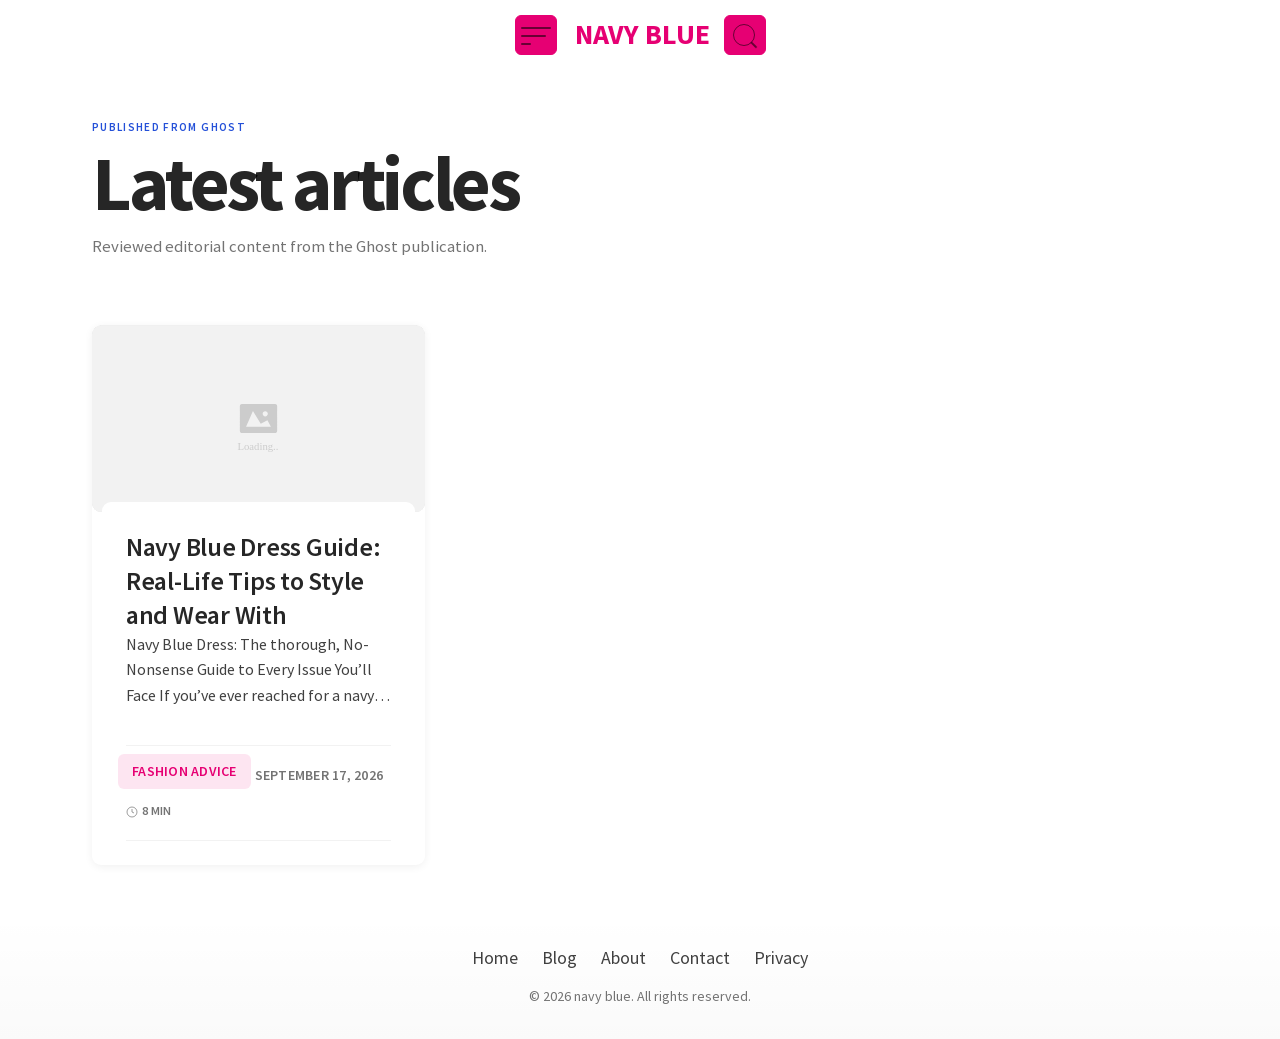
<file: index.html>
<!doctype html><html lang="en" class="no-js" data-header-style="modern"><head><meta charset="utf-8"><meta name="viewport" content="width=device-width,initial-scale=1"><script>document.documentElement.classList.replace("no-js","js")</script><title>navy blue</title><meta name="description" content="Read the latest published articles from navy blue."><meta name="robots" content="index, follow, max-snippet:-1, max-video-preview:-1, max-image-preview:large"><link rel="canonical" href="https://yaminyann.github.io/navy-blue-/"><meta property="og:locale" content="en_US"><meta property="og:type" content="website"><meta property="og:title" content="navy blue"><meta property="og:description" content="Read the latest published articles from navy blue."><meta property="og:url" content="https://yaminyann.github.io/navy-blue-/"><meta property="og:site_name" content="navy blue"><meta property="og:image" content="https://yaminyann.github.io/navy-blue-/assets/kutukdev/images/og-image.jpg"><meta property="og:image:alt" content="navy blue Homepage"><meta property="og:image:width" content="1200"><meta property="og:image:height" content="630"><meta name="twitter:card" content="summary_large_image"><meta name="twitter:title" content="navy blue"><meta name="twitter:description" content="Read the latest published articles from navy blue."><meta name="twitter:image" content="https://yaminyann.github.io/navy-blue-/assets/kutukdev/images/og-image.jpg"><link rel="preload" as="font" type="font/woff2" href="https://yaminyann.github.io/navy-blue-/assets/kutukdev/fonts/source-sans-pro-v21-latin-ext_latin-regular.woff2" crossorigin><link rel="preload" as="font" type="font/woff2" href="https://yaminyann.github.io/navy-blue-/assets/kutukdev/fonts/source-sans-pro-v21-latin-ext_latin-600.woff2" crossorigin><link rel="preload" as="font" type="font/woff2" href="https://yaminyann.github.io/navy-blue-/assets/kutukdev/fonts/source-sans-pro-v21-latin-ext_latin-700.woff2" crossorigin><link rel="shortcut icon" href="https://yaminyann.github.io/navy-blue-/assets/kutukdev/images/favicon.ico" sizes="48x48" type="image/x-icon"><link rel="icon" href="https://yaminyann.github.io/navy-blue-/assets/kutukdev/images/icon96.png" sizes="96x96"><link rel="icon" href="https://yaminyann.github.io/navy-blue-/assets/kutukdev/images/icon128.png" sizes="128x128"><link rel="apple-touch-icon" href="https://yaminyann.github.io/navy-blue-/assets/kutukdev/images/icon128.png"><meta name="msapplication-TileImage" content="https://yaminyann.github.io/navy-blue-/assets/kutukdev/images/icon128.png"><style>@font-face{font-family:'Source Sans Pro';font-style:normal;font-weight:400;font-display:swap;src:url('https://yaminyann.github.io/navy-blue-/assets/kutukdev/fonts/source-sans-pro-v21-latin-ext_latin-regular.woff2') format('woff2')}@font-face{font-family:'Source Sans Pro';font-style:italic;font-weight:400;font-display:swap;src:url('https://yaminyann.github.io/navy-blue-/assets/kutukdev/fonts/source-sans-pro-v21-latin-ext_latin-italic.woff2') format('woff2')}@font-face{font-family:'Source Sans Pro';font-style:normal;font-weight:600;font-display:swap;src:url('https://yaminyann.github.io/navy-blue-/assets/kutukdev/fonts/source-sans-pro-v21-latin-ext_latin-600.woff2') format('woff2')}@font-face{font-family:'Source Sans Pro';font-style:italic;font-weight:600;font-display:swap;src:url('https://yaminyann.github.io/navy-blue-/assets/kutukdev/fonts/source-sans-pro-v21-latin-ext_latin-600italic.woff2') format('woff2')}@font-face{font-family:'Source Sans Pro';font-style:normal;font-weight:700;font-display:swap;src:url('https://yaminyann.github.io/navy-blue-/assets/kutukdev/fonts/source-sans-pro-v21-latin-ext_latin-700.woff2') format('woff2')}@font-face{font-family:'Source Sans Pro';font-style:italic;font-weight:700;font-display:swap;src:url('https://yaminyann.github.io/navy-blue-/assets/kutukdev/fonts/source-sans-pro-v21-latin-ext_latin-700italic.woff2') format('woff2')}:root{--kutak--font-family--base:'Source Sans Pro',Helvetica,sans-serif;--kutak--font-family--headings:'Source Sans Pro',Helvetica,sans-serif;--kutak--font-family--elements:'Source Sans Pro',Helvetica,sans-serif;--kutak--font-weight--base:400;--kutak--font-weight--base-bold:700;--kutak--font-weight--headings:700;--kutak--font-weight--headings-small:600;--kutak--font-weight--elements:600}</style><link rel="preload" as="style" href="https://yaminyann.github.io/navy-blue-/assets/kutukdev/css/style.css"/><link rel="stylesheet" href="https://yaminyann.github.io/navy-blue-/assets/kutukdev/css/style.css"/><style>:root{--ghost-accent-color:#e60073}</style><style>.capital{text-transform:capitalize}.blog-index-heading{max-width:48rem;margin:0 0 clamp(2rem,5vw,4rem)}.blog-index-heading .eyebrow{margin:0;color:#2450d8;font-family:var(--kutak--font-family--elements);font-size:.7rem;font-weight:600;letter-spacing:.12em;text-transform:uppercase}.blog-index-heading h1{margin:.65rem 0 .75rem;font-size:clamp(2.5rem,6vw,5rem);line-height:.95;letter-spacing:-.045em}.blog-index-heading>p:last-child{margin:0;color:var(--kutak--color--contrast-dim);font-size:1.05rem}select{padding:0;border:none;border-right:2px solid var(--kutak--color--border);border-radius:var(--kutak--radius--s);outline:0;width:fit-content;padding-right:.3rem;padding-left:.5rem;text-align:center;text-transform:capitalize;appearance:button;color:#fff;background-color:var(--kutak--color--primary);background-image:none;line-height:1.4;height:2.7rem;font-weight:var(--kutak--font-weight--elements);font-size:var(--kutak--font-size--2xs)}</style><style>select option{border-radius:5px}.hide{display:none;visibility:hidden}.popbox{position:fixed;top:0;left:0;bottom:0;width:100%;z-index:1000000}.pop-content{display:block;position:absolute;top:50%;left:50%;transform:translate(-50%,-50%);z-index:2;box-shadow:0 3px 20px 0 rgba(0,0,0,.5)}.popcontent{padding:20px;background:#fff;border-radius:5px;overflow:hidden}.pop-overlay{position:absolute;top:0;left:0;bottom:0;width:100%;z-index:1;background:rgb(255 255 255 / 93%)}.popbox-close-button{position:absolute;width:28px;height:28px;line-height:28px;text-align:center;top:-14px;right:-14px;color:#c82333;background-color:#fff;box-shadow:0 -1px 1px 0 rgba(0,0,0,.2);border:none;border-radius:50%;cursor:pointer;font-size:28px;font-weight:700;padding:0;transition:transform .2s ease,box-shadow .2s ease}.popbox-close-button:hover{transform:scale(1.1);box-shadow:0 2px 8px rgba(0,0,0,.3)}.flowbox{position:relative;overflow:hidden}@media screen and (max-width:840px){.pop-content{width:90%;height:auto;top:30%!important}.popcontent img{height:auto}}.image-parent{max-width:40px}.dimage{display:block;margin-left:auto;margin-right:auto;width:100%;height:auto}.ddimage{display:block;margin-left:auto;margin-right:auto;max-width:100%;height:auto}.img-caption{text-align:center}.mynav{display:inline-block;border:1px solid #e60073;border-radius:3px;padding:5px;margin-bottom:5px;transition:all .2s ease}.mynav:hover{background-color:#e60073;color:#fff}p::first-letter{text-transform:capitalize}html{scroll-behavior:smooth}@media (prefers-reduced-motion:reduce){html{scroll-behavior:auto}}.post-card{transition:transform .3s cubic-bezier(.4, 0, .2, 1),box-shadow .3s ease;will-change:transform}.post-card:hover{transform:translateY(-4px);box-shadow:0 12px 24px rgba(0,0,0,.12)}.post-card__media{transition:transform .4s cubic-bezier(.4, 0, .2, 1)}.post-card:hover .post-card__media{transform:scale(1.02)}.post-card__image{transition:opacity .3s ease,transform .4s cubic-bezier(.4, 0, .2, 1)}.post-card:hover .post-card__image{opacity:.95}.post-card__content-link{transition:color .2s ease}.post-card__title{transition:color .2s ease}.post-card:hover .post-card__title{color:var(--kutak--color--primary)}.post-card__meta-tag-primary{transition:all .2s cubic-bezier(.4, 0, .2, 1);display:inline-block;position:relative}.post-card:hover .post-card__meta-tag-primary{transform:translateY(-1px);background-color:var(--kutak--color--primary);color:var(--kutak--color--primary-contrast)}.btn,.button{position:relative;overflow:hidden;transition:all .3s cubic-bezier(.4, 0, .2, 1)}.btn::before,.button::before{content:'';position:absolute;top:50%;left:50%;width:0;height:0;border-radius:50%;background:rgba(255,255,255,.2);transform:translate(-50%,-50%);transition:width .6s ease,height .6s ease;pointer-events:none}.btn:hover::before,.button:hover::before{width:300px;height:300px}.btn:hover,.button:hover{transform:translateY(-2px);box-shadow:0 8px 16px rgba(0,0,0,.15)}.btn:active,.button:active{transform:translateY(0);box-shadow:0 4px 8px rgba(0,0,0,.1)}.site-header{backdrop-filter:blur(10px);-webkit-backdrop-filter:blur(10px);transition:background-color .3s ease,box-shadow .3s ease}.site-header__logo{transition:transform .2s ease,opacity .2s ease}.site-header__logo:hover{transform:scale(1.05);opacity:.9}.site-header__hamburger{transition:transform .2s ease}.site-header__hamburger:hover{transform:scale(1.1)}.site-header__search-trigger{transition:transform .2s ease,opacity .2s ease}.site-header__search-trigger:hover{transform:scale(1.1);opacity:.8}.nav-primary__menu-link{transition:all .3s cubic-bezier(.4, 0, .2, 1);position:relative;overflow:hidden}.nav-primary__menu-link::before{content:'';position:absolute;top:0;left:-100%;width:100%;height:100%;background:linear-gradient(90deg,transparent,rgba(255,255,255,.2),transparent);transition:left .5s ease}.nav-primary__menu-link:hover::before{left:100%}.nav-primary__menu-link:hover{transform:scale(1.02);box-shadow:0 4px 12px rgba(0,0,0,.15)}.nav-secondary__menu-link{transition:color .2s ease,transform .2s ease}.nav-secondary__menu-link:hover{color:var(--kutak--color--primary);transform:translateX(4px)}.article-header__title{transition:color .3s ease}.article-header__image{transition:transform .6s cubic-bezier(.4, 0, .2, 1),opacity .3s ease}.article-header:hover .article-header__image{transform:scale(1.01)}:focus-visible{outline:2px solid var(--kutak--color--primary);outline-offset:3px;border-radius:4px}a:focus-visible{outline-offset:2px}button:focus-visible{outline-offset:2px}.skip-link{position:absolute;top:-40px;left:0;background:var(--kutak--color--primary);color:var(--kutak--color--primary-contrast);padding:8px 16px;text-decoration:none;z-index:10000;border-radius:0 0 4px 0;transition:top .3s ease,transform .2s ease;font-weight:600}.skip-link:focus{top:0;transform:scale(1.05)}@keyframes fadeInUp{from{opacity:0;transform:translateY(20px)}to{opacity:1;transform:translateY(0)}}@keyframes shimmer{0%{background-position:-1000px 0}100%{background-position:1000px 0}}@keyframes pulse{0%,100%{opacity:1}50%{opacity:.5}}.post-card{animation:fadeInUp .5s ease-out;animation-fill-mode:both}.post-card:first-child{animation-delay:50ms}.post-card:nth-child(2){animation-delay:.1s}.post-card:nth-child(3){animation-delay:.15s}.post-card:nth-child(4){animation-delay:.2s}.post-card:nth-child(5){animation-delay:.25s}.post-card:nth-child(6){animation-delay:.3s}.post-card:nth-child(n+7){animation-delay:.35s}img{transition:opacity .3s ease,transform .3s ease}img[loading=lazy]{opacity:.7}img[data-loaded=true]{opacity:1}.post-card__figure::before{content:'';position:absolute;top:0;left:0;width:100%;height:100%;background:linear-gradient(90deg,transparent,rgba(255,255,255,.3),transparent);background-size:1000px 100%;animation:shimmer 2s infinite;opacity:0;transition:opacity .3s ease;pointer-events:none;z-index:1}.post-card__figure:has(img:not([data-loaded]))::before,.post-card__image:not([data-loaded])~.post-card__figure::before{opacity:1}.site-footer{background:linear-gradient(180deg,transparent 0,rgba(0,0,0,.02) 100%);transition:background .3s ease}.site-footer__copyright{transition:opacity .2s ease}.site-footer__copyright:hover{opacity:.8}.article-content{line-height:1.8}.article-content p{margin-bottom:1.5rem}.article-content h2,.article-content h3{margin-top:2.5rem;margin-bottom:1rem;scroll-margin-top:2rem}.article-content h4,.article-content h5,.article-content h6{margin-top:2rem;margin-bottom:.75rem;scroll-margin-top:1.5rem}.article-header__meta--reading-time{display:inline-flex;align-items:center;gap:.5rem;padding:.25rem .75rem;background:rgba(230,0,115,.1);border-radius:var(--kutak--radius--s);transition:all .2s ease}.article-header__meta--reading-time:hover{background:rgba(230,0,115,.15);transform:scale(1.05)}.post-card__meta-tag-primary{padding:.375rem .875rem;border-radius:var(--kutak--radius--s);font-weight:600;background:rgba(230,0,115,.1);color:var(--kutak--color--primary)}.article-header__meta-tag-primary{transition:all .2s ease;display:inline-block}.article-header__meta-tag-primary:hover{background-color:var(--kutak--color--primary);color:var(--kutak--color--primary-contrast);transform:scale(1.05)}.post-card__meta--reading-time{display:inline-flex;align-items:center;gap:.25rem;color:var(--kutak--color--contrast-dim);font-size:var(--kutak--font-size--3xs)}.post-card__meta--reading-time svg{opacity:.7;flex-shrink:0}.author-box{transition:transform .2s ease,box-shadow .2s ease;border-radius:var(--kutak--radius--m);padding:1rem}.author-box:hover{transform:translateY(-2px);box-shadow:0 4px 12px rgba(0,0,0,.1)}.author-box__avatar{transition:transform .3s ease}.author-box:hover .author-box__avatar{transform:scale(1.05)}.ad-container{border-radius:var(--kutak--radius--m);overflow:hidden;margin:2rem 0;transition:opacity .3s ease}.ad-container:hover{opacity:.95}.related-posts__grid .post-card{animation-delay:0s}.related-posts__title{position:relative;padding-bottom:1rem;margin-bottom:2rem}.related-posts__title::after{content:'';position:absolute;bottom:0;left:0;width:60px;height:4px;background:linear-gradient(90deg,var(--kutak--color--primary),transparent);border-radius:2px}.category-title{font-family:var(--kutak--font-family--headings);font-size:clamp(1.75rem, 4vw + 1rem, 2.5rem);font-weight:var(--kutak--font-weight--headings);line-height:1.2;letter-spacing:-.02em;color:var(--kutak--color--contrast-highlight);text-transform:capitalize;margin:0;margin-top:clamp(1.5rem,3vw,2.5rem);margin-bottom:clamp(1.5rem,3vw,2.5rem);padding:clamp(1rem,2vw,1.5rem) clamp(1rem,3vw,2rem);padding-bottom:clamp(1.25rem,2.5vw,1.75rem);border-bottom:3px solid var(--kutak--color--primary);border-radius:var(--kutak--radius--s) var(--kutak--radius--s) 0 0;background:linear-gradient(135deg,rgba(230,0,115,.03) 0,rgba(230,0,115,.01) 100%);position:relative;z-index:1;clear:both;width:100%;box-sizing:border-box;word-wrap:break-word;overflow-wrap:break-word;hyphens:auto;scroll-margin-top:calc(var(--kutak--size--header) + 1rem)}.site-content.section .category-title{margin-top:0;margin-left:auto;margin-right:auto;max-width:100%}@media (min-width:37.5em){.category-title{font-size:clamp(2rem, 3vw, 2.75rem);padding-left:clamp(1.5rem,4vw,2.5rem);padding-right:clamp(1.5rem,4vw,2.5rem)}}@media (min-width:62.5em){.category-title{font-size:clamp(2.25rem, 2.5vw, 3rem);margin-top:clamp(2rem,3vw,3rem);margin-bottom:clamp(2rem,3vw,3rem);padding:clamp(1.5rem,2.5vw,2rem) clamp(2rem,4vw,3rem);padding-bottom:clamp(1.75rem,3vw,2.25rem)}.category-title+.posts-feed{margin-top:clamp(2rem,3vw,3rem)}}@media (max-width:37.5em){.category-title{font-size:clamp(1.5rem, 5vw, 2rem);padding:1rem 1.25rem;padding-bottom:1.25rem;margin-top:1rem;margin-bottom:1.5rem;border-bottom-width:2px}.category-title{word-break:break-word;hyphens:auto}}.site-content.section{position:relative;isolation:isolate}.category-title+*{margin-top:0}@media print{.category-title{border-bottom:2px solid #000;background:0 0;page-break-after:avoid;margin-top:1rem;margin-bottom:1rem;padding:.5rem 0}}.site-content{position:relative;width:100%;max-width:100%;box-sizing:border-box;isolation:isolate}.site-content.section{padding:clamp(1.5rem,4vw,3rem) clamp(1rem,3vw,2rem);margin:0 auto;max-width:var(--kutak--size--container,1160px)}.posts-feed{display:grid;grid-template-columns:1fr;gap:clamp(1.5rem,4vw,2.5rem);margin:0;padding:0;width:100%;box-sizing:border-box}@media (min-width:37.5em){.posts-feed{grid-template-columns:repeat(2,1fr);gap:clamp(1.75rem,4vw,2.75rem)}}@media (min-width:62.5em){.posts-feed{grid-template-columns:repeat(3,1fr);gap:clamp(2rem,4vw,3rem)}}.post-card{display:flex;flex-direction:column;width:100%;max-width:100%;margin:0;padding:0;box-sizing:border-box;overflow:hidden;border-radius:var(--kutak--radius--m);background:var(--kutak--color--base);box-shadow:0 2px 8px rgba(0,0,0,.06);transition:all .3s cubic-bezier(.4, 0, .2, 1)}.post-card:hover{box-shadow:0 8px 24px rgba(0,0,0,.12);transform:translateY(-4px)}.post-card__media{display:block;width:100%;margin:0;padding:0;overflow:hidden;border-radius:var(--kutak--radius--m) var(--kutak--radius--m) 0 0}.post-card__figure{position:relative;width:100%;margin:0;padding:0;aspect-ratio:16/9;overflow:hidden;background:var(--kutak--color--border)}.post-card__image{width:100%;height:100%;object-fit:cover;display:block;margin:0;padding:0}.post-card__content{flex:1;display:flex;flex-direction:column;padding:clamp(1rem,2.5vw,1.5rem);padding-top:clamp(1.25rem,3vw,1.75rem);gap:clamp(.75rem,2vw,1rem);box-sizing:border-box}.post-card__title{font-family:var(--kutak--font-family--headings);font-size:clamp(1.125rem, 2.5vw, 1.625rem);font-weight:var(--kutak--font-weight--headings-small);line-height:1.3;letter-spacing:-.01em;color:var(--kutak--color--contrast-highlight);margin:0;padding:0;word-wrap:break-word;overflow-wrap:break-word;hyphens:auto}.post-card__excerpt{font-size:clamp(.875rem, 2vw, 1rem);line-height:1.6;color:var(--kutak--color--contrast);margin:0;padding:0;display:-webkit-box;-webkit-line-clamp:3;-webkit-box-orient:vertical;overflow:hidden;text-overflow:ellipsis}.post-card__footer{display:flex;flex-wrap:wrap;align-items:center;gap:clamp(.5rem,1.5vw,.75rem);margin-top:auto;padding-top:clamp(.75rem,2vw,1rem);border-top:1px solid var(--kutak--color--border-dim);font-size:clamp(.75rem, 1.5vw, .875rem)}.article-content{width:100%;max-width:100%;box-sizing:border-box;padding:0 clamp(1rem,3vw,2rem);margin:0 auto}.article-content>*{margin-top:0;margin-bottom:clamp(1rem,2.5vw,1.5rem)}.article-content>:first-child{margin-top:0}.article-content>:last-child{margin-bottom:0}.article-content h2,.article-content h3,.article-content h4{margin-top:clamp(2rem,4vw,3rem);margin-bottom:clamp(1rem,2vw,1.5rem);scroll-margin-top:calc(var(--kutak--size--header) + 1rem)}.article-content p{line-height:1.8;margin-bottom:clamp(1rem,2.5vw,1.5rem)}.article-content ol,.article-content ul{margin:clamp(1rem,2.5vw,1.5rem) 0;padding-left:clamp(1.5rem,3vw,2rem)}.article-content li{margin-bottom:clamp(.5rem,1.5vw,.75rem);line-height:1.7}.article-header__title{font-family:var(--kutak--font-family--headings);font-size:clamp(1.75rem, 5vw, 3rem);font-weight:var(--kutak--font-weight--headings);line-height:1.2;letter-spacing:-.02em;color:var(--kutak--color--contrast-highlight);margin:0 0 clamp(1rem,2.5vw,1.5rem) 0;padding:0;word-wrap:break-word;overflow-wrap:break-word;hyphens:auto}.article-header__excerpt{font-size:clamp(1rem, 2.5vw, 1.25rem);line-height:1.6;color:var(--kutak--color--contrast);margin:0 0 clamp(1rem,2.5vw,1.5rem) 0;padding:0}.article-header__footer{display:flex;flex-wrap:wrap;align-items:center;gap:clamp(.75rem,2vw,1rem);margin-top:clamp(1rem,2.5vw,1.5rem);padding-top:clamp(1rem,2.5vw,1.5rem);border-top:1px solid var(--kutak--color--border-dim)}.related-posts{width:100%;max-width:100%;box-sizing:border-box;padding:clamp(2rem,5vw,4rem) clamp(1rem,3vw,2rem);margin:clamp(2rem,5vw,4rem) auto 0;background:var(--kutak--theme--highlight--color--base);border-top:2px solid var(--kutak--color--border)}.related-posts__title{font-family:var(--kutak--font-family--headings);font-size:clamp(1.5rem, 4vw, 2rem);font-weight:var(--kutak--font-weight--headings-small);line-height:1.3;color:var(--kutak--color--contrast-highlight);margin:0 0 clamp(1.5rem,4vw,2.5rem) 0;padding:0 0 clamp(1rem,2.5vw,1.5rem) 0;border-bottom:3px solid var(--kutak--color--primary)}.related-posts__grid{display:grid;grid-template-columns:1fr;gap:clamp(1.5rem,4vw,2.5rem);margin:0;padding:0}@media (min-width:37.5em){.related-posts__grid{grid-template-columns:repeat(2,1fr)}}@media (min-width:62.5em){.related-posts__grid{grid-template-columns:repeat(3,1fr)}}.section-title{font-family:var(--kutak--font-family--headings);font-size:clamp(1.25rem, 3vw, 1.75rem);font-weight:var(--kutak--font-weight--headings-small);line-height:1.3;color:var(--kutak--color--contrast-highlight);margin:0 0 clamp(1rem,2.5vw,1.5rem) 0;padding:0 0 clamp(.75rem,2vw,1rem) 0;border-bottom:2px solid var(--kutak--color--border);text-transform:uppercase;letter-spacing:.05em}.empty-state{text-align:center;padding:clamp(3rem,8vw,6rem) clamp(1.5rem,4vw,3rem);margin:0 auto;max-width:600px}.empty-state p{font-size:clamp(1rem, 2.5vw, 1.25rem);line-height:1.6;color:var(--kutak--color--contrast-dim);margin:0 0 clamp(.75rem,2vw,1rem) 0}.site-main{position:relative;width:100%;max-width:100%;min-height:60vh;box-sizing:border-box;isolation:isolate}.site-main>*{position:relative;z-index:1}.article-main{width:100%;max-width:var(--kutak--size--content,660px);margin:0 auto;padding:clamp(2rem,5vw,4rem) clamp(1rem,3vw,2rem);box-sizing:border-box}.article-header.section{padding:clamp(1.5rem,4vw,3rem) clamp(1rem,3vw,2rem);margin:0 auto;max-width:100%;box-sizing:border-box}.post-card[data-layout=horizontal]{display:grid;grid-template-columns:auto 1fr;gap:clamp(1rem,2.5vw,1.5rem);align-items:start}.post-card[data-layout=horizontal] .post-card__figure{width:clamp(120px,20vw,200px);min-width:120px;aspect-ratio:4/3}.post-card[data-layout=horizontal] .post-card__content{padding:0;margin:0}.post-card[data-layout=horizontal] .post-card__title{font-size:clamp(1rem, 2vw, 1.25rem);margin-bottom:clamp(.5rem,1.5vw,.75rem)}.ad-300x250,.ad-468x60,.ad-container{margin:clamp(1.5rem,4vw,2.5rem) auto;padding:0;max-width:100%;box-sizing:border-box;text-align:center}@media (max-width:768px){.post-card:hover{transform:none;box-shadow:none}.post-card:active{transform:scale(.98)}.btn:hover,.button:hover{transform:none}.btn:active,.button:active{transform:scale(.95)}.site-header__container{padding-left:1rem;padding-right:1rem}.post-card__content{padding:1rem}.article-content{padding:0 1rem}.article-header__content{padding:0 1rem}.nav-primary__menu-link:hover{transform:none}.nav-secondary__menu-link:hover{transform:none}.site-content.section{padding:1.5rem 1rem}.posts-feed{gap:1.5rem}.post-card[data-layout=horizontal]{grid-template-columns:1fr}.post-card[data-layout=horizontal] .post-card__figure{width:100%;min-width:100%}.related-posts{padding:2rem 1rem}.related-posts__grid{gap:1.5rem}.article-main{padding:2rem 1rem}.article-header.section{padding:1.5rem 1rem}}@media (hover:none) and (pointer:coarse){.btn:hover,.button:hover,.nav-primary__menu-link:hover,.post-card:hover{transform:none;box-shadow:none}.post-card:active{transform:scale(.98);opacity:.9}.btn:active,.button:active{transform:scale(.95)}}@media (prefers-reduced-motion:reduce){*,.article-header__image,.btn,.button,.nav-primary__menu-link,.post-card{animation:none!important;transition:none!important}html{scroll-behavior:auto}}@media print{.ad-container,.site-footer,.site-header,.skip-link{display:none}.post-card:hover{transform:none;box-shadow:none}}</style></head><body class="home-template"><a class="skip-link visually-hidden-focusable" href="#main">Skip to content</a><div class="site"><header id="site-header" class="site-header" role="banner"><span class="site-header__bg"></span><div class="site-header__container container"><button class="site-header__hamburger" data-site-action-trigger="navigation" aria-label="Toggle navigation menu" aria-expanded="false" aria-controls="site-actions-navigation" type="button"><span></span></button> <a href="https://yaminyann.github.io/navy-blue-/" rel="home" class="site-header__logo" aria-label="navy blue - Home"><span class="site-header__logo-text">navy blue</span> </a><button class="site-header__search-trigger" data-site-action-trigger="search" aria-label="Open search" aria-expanded="false" type="button"><span></span></button></div><div class="site-actions"><span class="site-actions__backdrop" data-close-site-actions aria-label="Close menu"></span> <span class="site-actions__bg"></span><div class="site-actions__container container"><div id="site-actions-navigation" class="site-actions__navigation" role="navigation" aria-label="Main navigation"><nav class="nav-secondary" aria-label="Category Navigation"><ul class="nav-secondary__menu"><li class="nav-secondary__menu-item"><a class="nav-secondary__menu-link" href="https://yaminyann.github.io/navy-blue-/"><span class="nav-secondary__menu-title">Home</span></a></li><li class="nav-secondary__menu-item"><a class="nav-secondary__menu-link" href="https://yaminyann.github.io/navy-blue-/blog/"><span class="nav-secondary__menu-title">Blog</span></a></li><li class="nav-secondary__menu-item"><a class="nav-secondary__menu-link capital" href="https://yaminyann.github.io/navy-blue-/category/fashion-advice/"><span class="nav-secondary__menu-title">Fashion Advice</span></a></li><li class="nav-secondary__menu-item"><a class="nav-secondary__menu-link capital" href="https://yaminyann.github.io/navy-blue-/category/dress-styling/"><span class="nav-secondary__menu-title">Dress Styling</span></a></li><li class="nav-secondary__menu-item"><a class="nav-secondary__menu-link capital" href="https://yaminyann.github.io/navy-blue-/category/wardrobe-tips/"><span class="nav-secondary__menu-title">Wardrobe Tips</span></a></li><li class="nav-secondary__menu-item"><a class="nav-secondary__menu-link capital" href="https://yaminyann.github.io/navy-blue-/category/clothing-care/"><span class="nav-secondary__menu-title">Clothing Care</span></a></li></ul></nav></div></div></div></header><main id="main" class="site-main"><div class="site-content section"><header class="blog-index-heading"><p class="eyebrow">Published from Ghost</p><h1>Latest articles</h1><p>Reviewed editorial content from the Ghost publication.</p></header><div class="posts-feed" data-layout-grid="columns" role="list"><article class="post-card post" data-layout="vertical" data-has-featured-image="true"><a href="https://yaminyann.github.io/navy-blue-/fashion-advice/navy-blue-dress-guide.html" class="post-card__media" tabindex="-1" aria-label="Read article: Navy Blue Dress Guide: Real-Life Tips to Style and Wear With"><picture class="post-card__figure"><img class="post-card__image" width="16" height="9" src="https://yaminyann.github.io/navy-blue-/assets/kutukdev/images/placeholder.svg" loading="lazy" onerror='this.onerror=null,this.src="https://yaminyann.github.io/navy-blue-/assets/kutukdev/images/placeholder.svg"' onload='this.setAttribute("data-loaded","true")' alt="Navy Blue Dress Guide: Real-Life Tips to Style and Wear With"></picture></a><div class="post-card__content"><a href="https://yaminyann.github.io/navy-blue-/fashion-advice/navy-blue-dress-guide.html" class="post-card__content-link"><h2 class="post-card__title">Navy Blue Dress Guide: Real-Life Tips to Style and Wear With</h2><p class="post-card__excerpt">Navy Blue Dress: The thorough, No-Nonsense Guide to Every Issue You’ll Face If you’ve ever reached for a navy blue dress thinking, “This will be easy,” only to end up frustrated by fading colors, lint explosions, or a last-minute shoe crisis, you’re not alone. I used to idealize the navy dress as the answer to every event, work, weddings, weekends. Reality proved otherwise: one wrong wash turned my favorite piece into a faded memory, and don’t get me started on the time I spent thirty minutes</p></a><div class="post-card__footer"><span class="post-card__meta post-card__meta-tag-primary" rel="tag" aria-label="Category: Fashion Advice">Fashion Advice </span><span class="post-card__meta post-card__meta--date" aria-label="Published: September 17, 2026">September 17, 2026 </span><span class="post-card__meta post-card__meta--reading-time" aria-label="Reading time: 8 minutes"><svg width="12" height="12" viewBox="0 0 24 24" fill="none" stroke="currentColor" stroke-width="2" aria-hidden="true"><circle cx="12" cy="12" r="10"/><path d="M12 6v6l4 2"/></svg> 8 min</span></div></div></article></div></div></main><footer id="site-footer" class="site-footer" data-theme="highlight" role="contentinfo"><div class="site-footer__content" data-canvas-grid="container"><nav class="nav-secondary" aria-label="Footer navigation"><ul class="nav-secondary__menu"><li class="nav-secondary__menu-item"><a class="nav-secondary__menu-link" href="https://yaminyann.github.io/navy-blue-/" aria-label="Go to homepage"><span class="nav-secondary__menu-title">Home</span></a></li><li class="nav-secondary__menu-item"><a class="nav-secondary__menu-link" href="https://yaminyann.github.io/navy-blue-/blog/" aria-label="Browse the blog"><span class="nav-secondary__menu-title">Blog</span></a></li><li class="nav-secondary__menu-item"><a class="nav-secondary__menu-link" href="https://yaminyann.github.io/navy-blue-/page/about.html" aria-label="About this site"><span class="nav-secondary__menu-title">About</span></a></li><li class="nav-secondary__menu-item"><a class="nav-secondary__menu-link" href="https://yaminyann.github.io/navy-blue-/page/contact.html" aria-label="Contact us"><span class="nav-secondary__menu-title">Contact</span></a></li><li class="nav-secondary__menu-item"><a class="nav-secondary__menu-link" href="https://yaminyann.github.io/navy-blue-/page/privacy.html" aria-label="Privacy information"><span class="nav-secondary__menu-title">Privacy</span></a></li></ul></nav><p class="site-footer__copyright">&copy; 2026 navy blue. All rights reserved.</p></div></footer></div><script defer="defer" src="https://yaminyann.github.io/navy-blue-/assets/kutukdev/js/main.js"></script></body></html>
</file>
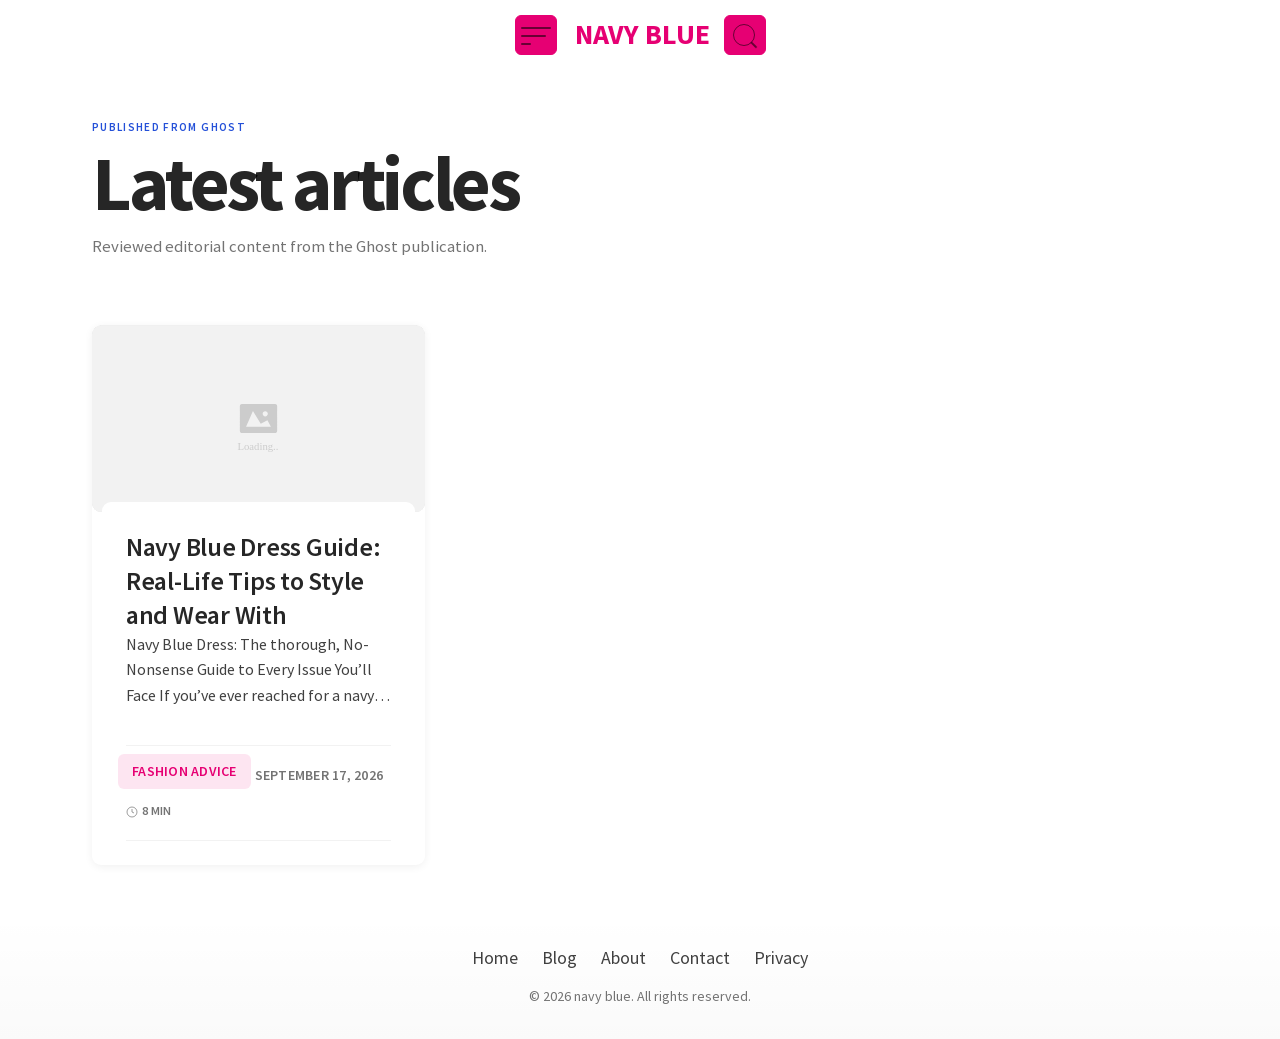
<file: blog/index.html>
<!doctype html><html lang="en" class="no-js" data-header-style="modern"><head><meta charset="utf-8"><meta name="viewport" content="width=device-width,initial-scale=1"><script>document.documentElement.classList.replace("no-js","js")</script><title>Blog | navy blue</title><meta name="description" content="Read the latest published articles from navy blue."><meta name="robots" content="index, follow, max-snippet:-1, max-video-preview:-1, max-image-preview:large"><link rel="canonical" href="https://yaminyann.github.io/navy-blue-/blog/"><meta property="og:locale" content="en_US"><meta property="og:type" content="website"><meta property="og:title" content="Blog | navy blue"><meta property="og:description" content="Read the latest published articles from navy blue."><meta property="og:url" content="https://yaminyann.github.io/navy-blue-/blog/"><meta property="og:site_name" content="navy blue"><meta property="og:image" content="https://yaminyann.github.io/navy-blue-/assets/kutukdev/images/og-image.jpg"><meta property="og:image:alt" content="navy blue Homepage"><meta property="og:image:width" content="1200"><meta property="og:image:height" content="630"><meta name="twitter:card" content="summary_large_image"><meta name="twitter:title" content="Blog | navy blue"><meta name="twitter:description" content="Read the latest published articles from navy blue."><meta name="twitter:image" content="https://yaminyann.github.io/navy-blue-/assets/kutukdev/images/og-image.jpg"><link rel="preload" as="font" type="font/woff2" href="https://yaminyann.github.io/navy-blue-/assets/kutukdev/fonts/source-sans-pro-v21-latin-ext_latin-regular.woff2" crossorigin><link rel="preload" as="font" type="font/woff2" href="https://yaminyann.github.io/navy-blue-/assets/kutukdev/fonts/source-sans-pro-v21-latin-ext_latin-600.woff2" crossorigin><link rel="preload" as="font" type="font/woff2" href="https://yaminyann.github.io/navy-blue-/assets/kutukdev/fonts/source-sans-pro-v21-latin-ext_latin-700.woff2" crossorigin><link rel="shortcut icon" href="https://yaminyann.github.io/navy-blue-/assets/kutukdev/images/favicon.ico" sizes="48x48" type="image/x-icon"><link rel="icon" href="https://yaminyann.github.io/navy-blue-/assets/kutukdev/images/icon96.png" sizes="96x96"><link rel="icon" href="https://yaminyann.github.io/navy-blue-/assets/kutukdev/images/icon128.png" sizes="128x128"><link rel="apple-touch-icon" href="https://yaminyann.github.io/navy-blue-/assets/kutukdev/images/icon128.png"><meta name="msapplication-TileImage" content="https://yaminyann.github.io/navy-blue-/assets/kutukdev/images/icon128.png"><style>@font-face{font-family:'Source Sans Pro';font-style:normal;font-weight:400;font-display:swap;src:url('https://yaminyann.github.io/navy-blue-/assets/kutukdev/fonts/source-sans-pro-v21-latin-ext_latin-regular.woff2') format('woff2')}@font-face{font-family:'Source Sans Pro';font-style:italic;font-weight:400;font-display:swap;src:url('https://yaminyann.github.io/navy-blue-/assets/kutukdev/fonts/source-sans-pro-v21-latin-ext_latin-italic.woff2') format('woff2')}@font-face{font-family:'Source Sans Pro';font-style:normal;font-weight:600;font-display:swap;src:url('https://yaminyann.github.io/navy-blue-/assets/kutukdev/fonts/source-sans-pro-v21-latin-ext_latin-600.woff2') format('woff2')}@font-face{font-family:'Source Sans Pro';font-style:italic;font-weight:600;font-display:swap;src:url('https://yaminyann.github.io/navy-blue-/assets/kutukdev/fonts/source-sans-pro-v21-latin-ext_latin-600italic.woff2') format('woff2')}@font-face{font-family:'Source Sans Pro';font-style:normal;font-weight:700;font-display:swap;src:url('https://yaminyann.github.io/navy-blue-/assets/kutukdev/fonts/source-sans-pro-v21-latin-ext_latin-700.woff2') format('woff2')}@font-face{font-family:'Source Sans Pro';font-style:italic;font-weight:700;font-display:swap;src:url('https://yaminyann.github.io/navy-blue-/assets/kutukdev/fonts/source-sans-pro-v21-latin-ext_latin-700italic.woff2') format('woff2')}:root{--kutak--font-family--base:'Source Sans Pro',Helvetica,sans-serif;--kutak--font-family--headings:'Source Sans Pro',Helvetica,sans-serif;--kutak--font-family--elements:'Source Sans Pro',Helvetica,sans-serif;--kutak--font-weight--base:400;--kutak--font-weight--base-bold:700;--kutak--font-weight--headings:700;--kutak--font-weight--headings-small:600;--kutak--font-weight--elements:600}</style><link rel="preload" as="style" href="https://yaminyann.github.io/navy-blue-/assets/kutukdev/css/style.css"/><link rel="stylesheet" href="https://yaminyann.github.io/navy-blue-/assets/kutukdev/css/style.css"/><style>:root{--ghost-accent-color:#e60073}</style><style>.capital{text-transform:capitalize}.blog-index-heading{max-width:48rem;margin:0 0 clamp(2rem,5vw,4rem)}.blog-index-heading .eyebrow{margin:0;color:#2450d8;font-family:var(--kutak--font-family--elements);font-size:.7rem;font-weight:600;letter-spacing:.12em;text-transform:uppercase}.blog-index-heading h1{margin:.65rem 0 .75rem;font-size:clamp(2.5rem,6vw,5rem);line-height:.95;letter-spacing:-.045em}.blog-index-heading>p:last-child{margin:0;color:var(--kutak--color--contrast-dim);font-size:1.05rem}select{padding:0;border:none;border-right:2px solid var(--kutak--color--border);border-radius:var(--kutak--radius--s);outline:0;width:fit-content;padding-right:.3rem;padding-left:.5rem;text-align:center;text-transform:capitalize;appearance:button;color:#fff;background-color:var(--kutak--color--primary);background-image:none;line-height:1.4;height:2.7rem;font-weight:var(--kutak--font-weight--elements);font-size:var(--kutak--font-size--2xs)}</style><style>select option{border-radius:5px}.hide{display:none;visibility:hidden}.popbox{position:fixed;top:0;left:0;bottom:0;width:100%;z-index:1000000}.pop-content{display:block;position:absolute;top:50%;left:50%;transform:translate(-50%,-50%);z-index:2;box-shadow:0 3px 20px 0 rgba(0,0,0,.5)}.popcontent{padding:20px;background:#fff;border-radius:5px;overflow:hidden}.pop-overlay{position:absolute;top:0;left:0;bottom:0;width:100%;z-index:1;background:rgb(255 255 255 / 93%)}.popbox-close-button{position:absolute;width:28px;height:28px;line-height:28px;text-align:center;top:-14px;right:-14px;color:#c82333;background-color:#fff;box-shadow:0 -1px 1px 0 rgba(0,0,0,.2);border:none;border-radius:50%;cursor:pointer;font-size:28px;font-weight:700;padding:0;transition:transform .2s ease,box-shadow .2s ease}.popbox-close-button:hover{transform:scale(1.1);box-shadow:0 2px 8px rgba(0,0,0,.3)}.flowbox{position:relative;overflow:hidden}@media screen and (max-width:840px){.pop-content{width:90%;height:auto;top:30%!important}.popcontent img{height:auto}}.image-parent{max-width:40px}.dimage{display:block;margin-left:auto;margin-right:auto;width:100%;height:auto}.ddimage{display:block;margin-left:auto;margin-right:auto;max-width:100%;height:auto}.img-caption{text-align:center}.mynav{display:inline-block;border:1px solid #e60073;border-radius:3px;padding:5px;margin-bottom:5px;transition:all .2s ease}.mynav:hover{background-color:#e60073;color:#fff}p::first-letter{text-transform:capitalize}html{scroll-behavior:smooth}@media (prefers-reduced-motion:reduce){html{scroll-behavior:auto}}.post-card{transition:transform .3s cubic-bezier(.4, 0, .2, 1),box-shadow .3s ease;will-change:transform}.post-card:hover{transform:translateY(-4px);box-shadow:0 12px 24px rgba(0,0,0,.12)}.post-card__media{transition:transform .4s cubic-bezier(.4, 0, .2, 1)}.post-card:hover .post-card__media{transform:scale(1.02)}.post-card__image{transition:opacity .3s ease,transform .4s cubic-bezier(.4, 0, .2, 1)}.post-card:hover .post-card__image{opacity:.95}.post-card__content-link{transition:color .2s ease}.post-card__title{transition:color .2s ease}.post-card:hover .post-card__title{color:var(--kutak--color--primary)}.post-card__meta-tag-primary{transition:all .2s cubic-bezier(.4, 0, .2, 1);display:inline-block;position:relative}.post-card:hover .post-card__meta-tag-primary{transform:translateY(-1px);background-color:var(--kutak--color--primary);color:var(--kutak--color--primary-contrast)}.btn,.button{position:relative;overflow:hidden;transition:all .3s cubic-bezier(.4, 0, .2, 1)}.btn::before,.button::before{content:'';position:absolute;top:50%;left:50%;width:0;height:0;border-radius:50%;background:rgba(255,255,255,.2);transform:translate(-50%,-50%);transition:width .6s ease,height .6s ease;pointer-events:none}.btn:hover::before,.button:hover::before{width:300px;height:300px}.btn:hover,.button:hover{transform:translateY(-2px);box-shadow:0 8px 16px rgba(0,0,0,.15)}.btn:active,.button:active{transform:translateY(0);box-shadow:0 4px 8px rgba(0,0,0,.1)}.site-header{backdrop-filter:blur(10px);-webkit-backdrop-filter:blur(10px);transition:background-color .3s ease,box-shadow .3s ease}.site-header__logo{transition:transform .2s ease,opacity .2s ease}.site-header__logo:hover{transform:scale(1.05);opacity:.9}.site-header__hamburger{transition:transform .2s ease}.site-header__hamburger:hover{transform:scale(1.1)}.site-header__search-trigger{transition:transform .2s ease,opacity .2s ease}.site-header__search-trigger:hover{transform:scale(1.1);opacity:.8}.nav-primary__menu-link{transition:all .3s cubic-bezier(.4, 0, .2, 1);position:relative;overflow:hidden}.nav-primary__menu-link::before{content:'';position:absolute;top:0;left:-100%;width:100%;height:100%;background:linear-gradient(90deg,transparent,rgba(255,255,255,.2),transparent);transition:left .5s ease}.nav-primary__menu-link:hover::before{left:100%}.nav-primary__menu-link:hover{transform:scale(1.02);box-shadow:0 4px 12px rgba(0,0,0,.15)}.nav-secondary__menu-link{transition:color .2s ease,transform .2s ease}.nav-secondary__menu-link:hover{color:var(--kutak--color--primary);transform:translateX(4px)}.article-header__title{transition:color .3s ease}.article-header__image{transition:transform .6s cubic-bezier(.4, 0, .2, 1),opacity .3s ease}.article-header:hover .article-header__image{transform:scale(1.01)}:focus-visible{outline:2px solid var(--kutak--color--primary);outline-offset:3px;border-radius:4px}a:focus-visible{outline-offset:2px}button:focus-visible{outline-offset:2px}.skip-link{position:absolute;top:-40px;left:0;background:var(--kutak--color--primary);color:var(--kutak--color--primary-contrast);padding:8px 16px;text-decoration:none;z-index:10000;border-radius:0 0 4px 0;transition:top .3s ease,transform .2s ease;font-weight:600}.skip-link:focus{top:0;transform:scale(1.05)}@keyframes fadeInUp{from{opacity:0;transform:translateY(20px)}to{opacity:1;transform:translateY(0)}}@keyframes shimmer{0%{background-position:-1000px 0}100%{background-position:1000px 0}}@keyframes pulse{0%,100%{opacity:1}50%{opacity:.5}}.post-card{animation:fadeInUp .5s ease-out;animation-fill-mode:both}.post-card:first-child{animation-delay:50ms}.post-card:nth-child(2){animation-delay:.1s}.post-card:nth-child(3){animation-delay:.15s}.post-card:nth-child(4){animation-delay:.2s}.post-card:nth-child(5){animation-delay:.25s}.post-card:nth-child(6){animation-delay:.3s}.post-card:nth-child(n+7){animation-delay:.35s}img{transition:opacity .3s ease,transform .3s ease}img[loading=lazy]{opacity:.7}img[data-loaded=true]{opacity:1}.post-card__figure::before{content:'';position:absolute;top:0;left:0;width:100%;height:100%;background:linear-gradient(90deg,transparent,rgba(255,255,255,.3),transparent);background-size:1000px 100%;animation:shimmer 2s infinite;opacity:0;transition:opacity .3s ease;pointer-events:none;z-index:1}.post-card__figure:has(img:not([data-loaded]))::before,.post-card__image:not([data-loaded])~.post-card__figure::before{opacity:1}.site-footer{background:linear-gradient(180deg,transparent 0,rgba(0,0,0,.02) 100%);transition:background .3s ease}.site-footer__copyright{transition:opacity .2s ease}.site-footer__copyright:hover{opacity:.8}.article-content{line-height:1.8}.article-content p{margin-bottom:1.5rem}.article-content h2,.article-content h3{margin-top:2.5rem;margin-bottom:1rem;scroll-margin-top:2rem}.article-content h4,.article-content h5,.article-content h6{margin-top:2rem;margin-bottom:.75rem;scroll-margin-top:1.5rem}.article-header__meta--reading-time{display:inline-flex;align-items:center;gap:.5rem;padding:.25rem .75rem;background:rgba(230,0,115,.1);border-radius:var(--kutak--radius--s);transition:all .2s ease}.article-header__meta--reading-time:hover{background:rgba(230,0,115,.15);transform:scale(1.05)}.post-card__meta-tag-primary{padding:.375rem .875rem;border-radius:var(--kutak--radius--s);font-weight:600;background:rgba(230,0,115,.1);color:var(--kutak--color--primary)}.article-header__meta-tag-primary{transition:all .2s ease;display:inline-block}.article-header__meta-tag-primary:hover{background-color:var(--kutak--color--primary);color:var(--kutak--color--primary-contrast);transform:scale(1.05)}.post-card__meta--reading-time{display:inline-flex;align-items:center;gap:.25rem;color:var(--kutak--color--contrast-dim);font-size:var(--kutak--font-size--3xs)}.post-card__meta--reading-time svg{opacity:.7;flex-shrink:0}.author-box{transition:transform .2s ease,box-shadow .2s ease;border-radius:var(--kutak--radius--m);padding:1rem}.author-box:hover{transform:translateY(-2px);box-shadow:0 4px 12px rgba(0,0,0,.1)}.author-box__avatar{transition:transform .3s ease}.author-box:hover .author-box__avatar{transform:scale(1.05)}.ad-container{border-radius:var(--kutak--radius--m);overflow:hidden;margin:2rem 0;transition:opacity .3s ease}.ad-container:hover{opacity:.95}.related-posts__grid .post-card{animation-delay:0s}.related-posts__title{position:relative;padding-bottom:1rem;margin-bottom:2rem}.related-posts__title::after{content:'';position:absolute;bottom:0;left:0;width:60px;height:4px;background:linear-gradient(90deg,var(--kutak--color--primary),transparent);border-radius:2px}.category-title{font-family:var(--kutak--font-family--headings);font-size:clamp(1.75rem, 4vw + 1rem, 2.5rem);font-weight:var(--kutak--font-weight--headings);line-height:1.2;letter-spacing:-.02em;color:var(--kutak--color--contrast-highlight);text-transform:capitalize;margin:0;margin-top:clamp(1.5rem,3vw,2.5rem);margin-bottom:clamp(1.5rem,3vw,2.5rem);padding:clamp(1rem,2vw,1.5rem) clamp(1rem,3vw,2rem);padding-bottom:clamp(1.25rem,2.5vw,1.75rem);border-bottom:3px solid var(--kutak--color--primary);border-radius:var(--kutak--radius--s) var(--kutak--radius--s) 0 0;background:linear-gradient(135deg,rgba(230,0,115,.03) 0,rgba(230,0,115,.01) 100%);position:relative;z-index:1;clear:both;width:100%;box-sizing:border-box;word-wrap:break-word;overflow-wrap:break-word;hyphens:auto;scroll-margin-top:calc(var(--kutak--size--header) + 1rem)}.site-content.section .category-title{margin-top:0;margin-left:auto;margin-right:auto;max-width:100%}@media (min-width:37.5em){.category-title{font-size:clamp(2rem, 3vw, 2.75rem);padding-left:clamp(1.5rem,4vw,2.5rem);padding-right:clamp(1.5rem,4vw,2.5rem)}}@media (min-width:62.5em){.category-title{font-size:clamp(2.25rem, 2.5vw, 3rem);margin-top:clamp(2rem,3vw,3rem);margin-bottom:clamp(2rem,3vw,3rem);padding:clamp(1.5rem,2.5vw,2rem) clamp(2rem,4vw,3rem);padding-bottom:clamp(1.75rem,3vw,2.25rem)}.category-title+.posts-feed{margin-top:clamp(2rem,3vw,3rem)}}@media (max-width:37.5em){.category-title{font-size:clamp(1.5rem, 5vw, 2rem);padding:1rem 1.25rem;padding-bottom:1.25rem;margin-top:1rem;margin-bottom:1.5rem;border-bottom-width:2px}.category-title{word-break:break-word;hyphens:auto}}.site-content.section{position:relative;isolation:isolate}.category-title+*{margin-top:0}@media print{.category-title{border-bottom:2px solid #000;background:0 0;page-break-after:avoid;margin-top:1rem;margin-bottom:1rem;padding:.5rem 0}}.site-content{position:relative;width:100%;max-width:100%;box-sizing:border-box;isolation:isolate}.site-content.section{padding:clamp(1.5rem,4vw,3rem) clamp(1rem,3vw,2rem);margin:0 auto;max-width:var(--kutak--size--container,1160px)}.posts-feed{display:grid;grid-template-columns:1fr;gap:clamp(1.5rem,4vw,2.5rem);margin:0;padding:0;width:100%;box-sizing:border-box}@media (min-width:37.5em){.posts-feed{grid-template-columns:repeat(2,1fr);gap:clamp(1.75rem,4vw,2.75rem)}}@media (min-width:62.5em){.posts-feed{grid-template-columns:repeat(3,1fr);gap:clamp(2rem,4vw,3rem)}}.post-card{display:flex;flex-direction:column;width:100%;max-width:100%;margin:0;padding:0;box-sizing:border-box;overflow:hidden;border-radius:var(--kutak--radius--m);background:var(--kutak--color--base);box-shadow:0 2px 8px rgba(0,0,0,.06);transition:all .3s cubic-bezier(.4, 0, .2, 1)}.post-card:hover{box-shadow:0 8px 24px rgba(0,0,0,.12);transform:translateY(-4px)}.post-card__media{display:block;width:100%;margin:0;padding:0;overflow:hidden;border-radius:var(--kutak--radius--m) var(--kutak--radius--m) 0 0}.post-card__figure{position:relative;width:100%;margin:0;padding:0;aspect-ratio:16/9;overflow:hidden;background:var(--kutak--color--border)}.post-card__image{width:100%;height:100%;object-fit:cover;display:block;margin:0;padding:0}.post-card__content{flex:1;display:flex;flex-direction:column;padding:clamp(1rem,2.5vw,1.5rem);padding-top:clamp(1.25rem,3vw,1.75rem);gap:clamp(.75rem,2vw,1rem);box-sizing:border-box}.post-card__title{font-family:var(--kutak--font-family--headings);font-size:clamp(1.125rem, 2.5vw, 1.625rem);font-weight:var(--kutak--font-weight--headings-small);line-height:1.3;letter-spacing:-.01em;color:var(--kutak--color--contrast-highlight);margin:0;padding:0;word-wrap:break-word;overflow-wrap:break-word;hyphens:auto}.post-card__excerpt{font-size:clamp(.875rem, 2vw, 1rem);line-height:1.6;color:var(--kutak--color--contrast);margin:0;padding:0;display:-webkit-box;-webkit-line-clamp:3;-webkit-box-orient:vertical;overflow:hidden;text-overflow:ellipsis}.post-card__footer{display:flex;flex-wrap:wrap;align-items:center;gap:clamp(.5rem,1.5vw,.75rem);margin-top:auto;padding-top:clamp(.75rem,2vw,1rem);border-top:1px solid var(--kutak--color--border-dim);font-size:clamp(.75rem, 1.5vw, .875rem)}.article-content{width:100%;max-width:100%;box-sizing:border-box;padding:0 clamp(1rem,3vw,2rem);margin:0 auto}.article-content>*{margin-top:0;margin-bottom:clamp(1rem,2.5vw,1.5rem)}.article-content>:first-child{margin-top:0}.article-content>:last-child{margin-bottom:0}.article-content h2,.article-content h3,.article-content h4{margin-top:clamp(2rem,4vw,3rem);margin-bottom:clamp(1rem,2vw,1.5rem);scroll-margin-top:calc(var(--kutak--size--header) + 1rem)}.article-content p{line-height:1.8;margin-bottom:clamp(1rem,2.5vw,1.5rem)}.article-content ol,.article-content ul{margin:clamp(1rem,2.5vw,1.5rem) 0;padding-left:clamp(1.5rem,3vw,2rem)}.article-content li{margin-bottom:clamp(.5rem,1.5vw,.75rem);line-height:1.7}.article-header__title{font-family:var(--kutak--font-family--headings);font-size:clamp(1.75rem, 5vw, 3rem);font-weight:var(--kutak--font-weight--headings);line-height:1.2;letter-spacing:-.02em;color:var(--kutak--color--contrast-highlight);margin:0 0 clamp(1rem,2.5vw,1.5rem) 0;padding:0;word-wrap:break-word;overflow-wrap:break-word;hyphens:auto}.article-header__excerpt{font-size:clamp(1rem, 2.5vw, 1.25rem);line-height:1.6;color:var(--kutak--color--contrast);margin:0 0 clamp(1rem,2.5vw,1.5rem) 0;padding:0}.article-header__footer{display:flex;flex-wrap:wrap;align-items:center;gap:clamp(.75rem,2vw,1rem);margin-top:clamp(1rem,2.5vw,1.5rem);padding-top:clamp(1rem,2.5vw,1.5rem);border-top:1px solid var(--kutak--color--border-dim)}.related-posts{width:100%;max-width:100%;box-sizing:border-box;padding:clamp(2rem,5vw,4rem) clamp(1rem,3vw,2rem);margin:clamp(2rem,5vw,4rem) auto 0;background:var(--kutak--theme--highlight--color--base);border-top:2px solid var(--kutak--color--border)}.related-posts__title{font-family:var(--kutak--font-family--headings);font-size:clamp(1.5rem, 4vw, 2rem);font-weight:var(--kutak--font-weight--headings-small);line-height:1.3;color:var(--kutak--color--contrast-highlight);margin:0 0 clamp(1.5rem,4vw,2.5rem) 0;padding:0 0 clamp(1rem,2.5vw,1.5rem) 0;border-bottom:3px solid var(--kutak--color--primary)}.related-posts__grid{display:grid;grid-template-columns:1fr;gap:clamp(1.5rem,4vw,2.5rem);margin:0;padding:0}@media (min-width:37.5em){.related-posts__grid{grid-template-columns:repeat(2,1fr)}}@media (min-width:62.5em){.related-posts__grid{grid-template-columns:repeat(3,1fr)}}.section-title{font-family:var(--kutak--font-family--headings);font-size:clamp(1.25rem, 3vw, 1.75rem);font-weight:var(--kutak--font-weight--headings-small);line-height:1.3;color:var(--kutak--color--contrast-highlight);margin:0 0 clamp(1rem,2.5vw,1.5rem) 0;padding:0 0 clamp(.75rem,2vw,1rem) 0;border-bottom:2px solid var(--kutak--color--border);text-transform:uppercase;letter-spacing:.05em}.empty-state{text-align:center;padding:clamp(3rem,8vw,6rem) clamp(1.5rem,4vw,3rem);margin:0 auto;max-width:600px}.empty-state p{font-size:clamp(1rem, 2.5vw, 1.25rem);line-height:1.6;color:var(--kutak--color--contrast-dim);margin:0 0 clamp(.75rem,2vw,1rem) 0}.site-main{position:relative;width:100%;max-width:100%;min-height:60vh;box-sizing:border-box;isolation:isolate}.site-main>*{position:relative;z-index:1}.article-main{width:100%;max-width:var(--kutak--size--content,660px);margin:0 auto;padding:clamp(2rem,5vw,4rem) clamp(1rem,3vw,2rem);box-sizing:border-box}.article-header.section{padding:clamp(1.5rem,4vw,3rem) clamp(1rem,3vw,2rem);margin:0 auto;max-width:100%;box-sizing:border-box}.post-card[data-layout=horizontal]{display:grid;grid-template-columns:auto 1fr;gap:clamp(1rem,2.5vw,1.5rem);align-items:start}.post-card[data-layout=horizontal] .post-card__figure{width:clamp(120px,20vw,200px);min-width:120px;aspect-ratio:4/3}.post-card[data-layout=horizontal] .post-card__content{padding:0;margin:0}.post-card[data-layout=horizontal] .post-card__title{font-size:clamp(1rem, 2vw, 1.25rem);margin-bottom:clamp(.5rem,1.5vw,.75rem)}.ad-300x250,.ad-468x60,.ad-container{margin:clamp(1.5rem,4vw,2.5rem) auto;padding:0;max-width:100%;box-sizing:border-box;text-align:center}@media (max-width:768px){.post-card:hover{transform:none;box-shadow:none}.post-card:active{transform:scale(.98)}.btn:hover,.button:hover{transform:none}.btn:active,.button:active{transform:scale(.95)}.site-header__container{padding-left:1rem;padding-right:1rem}.post-card__content{padding:1rem}.article-content{padding:0 1rem}.article-header__content{padding:0 1rem}.nav-primary__menu-link:hover{transform:none}.nav-secondary__menu-link:hover{transform:none}.site-content.section{padding:1.5rem 1rem}.posts-feed{gap:1.5rem}.post-card[data-layout=horizontal]{grid-template-columns:1fr}.post-card[data-layout=horizontal] .post-card__figure{width:100%;min-width:100%}.related-posts{padding:2rem 1rem}.related-posts__grid{gap:1.5rem}.article-main{padding:2rem 1rem}.article-header.section{padding:1.5rem 1rem}}@media (hover:none) and (pointer:coarse){.btn:hover,.button:hover,.nav-primary__menu-link:hover,.post-card:hover{transform:none;box-shadow:none}.post-card:active{transform:scale(.98);opacity:.9}.btn:active,.button:active{transform:scale(.95)}}@media (prefers-reduced-motion:reduce){*,.article-header__image,.btn,.button,.nav-primary__menu-link,.post-card{animation:none!important;transition:none!important}html{scroll-behavior:auto}}@media print{.ad-container,.site-footer,.site-header,.skip-link{display:none}.post-card:hover{transform:none;box-shadow:none}}</style></head><body class="home-template"><a class="skip-link visually-hidden-focusable" href="#main">Skip to content</a><div class="site"><header id="site-header" class="site-header" role="banner"><span class="site-header__bg"></span><div class="site-header__container container"><button class="site-header__hamburger" data-site-action-trigger="navigation" aria-label="Toggle navigation menu" aria-expanded="false" aria-controls="site-actions-navigation" type="button"><span></span></button> <a href="https://yaminyann.github.io/navy-blue-/" rel="home" class="site-header__logo" aria-label="navy blue - Home"><span class="site-header__logo-text">navy blue</span> </a><button class="site-header__search-trigger" data-site-action-trigger="search" aria-label="Open search" aria-expanded="false" type="button"><span></span></button></div><div class="site-actions"><span class="site-actions__backdrop" data-close-site-actions aria-label="Close menu"></span> <span class="site-actions__bg"></span><div class="site-actions__container container"><div id="site-actions-navigation" class="site-actions__navigation" role="navigation" aria-label="Main navigation"><nav class="nav-secondary" aria-label="Category Navigation"><ul class="nav-secondary__menu"><li class="nav-secondary__menu-item"><a class="nav-secondary__menu-link" href="https://yaminyann.github.io/navy-blue-/"><span class="nav-secondary__menu-title">Home</span></a></li><li class="nav-secondary__menu-item"><a class="nav-secondary__menu-link" href="https://yaminyann.github.io/navy-blue-/blog/"><span class="nav-secondary__menu-title">Blog</span></a></li><li class="nav-secondary__menu-item"><a class="nav-secondary__menu-link capital" href="https://yaminyann.github.io/navy-blue-/category/fashion-advice/"><span class="nav-secondary__menu-title">Fashion Advice</span></a></li><li class="nav-secondary__menu-item"><a class="nav-secondary__menu-link capital" href="https://yaminyann.github.io/navy-blue-/category/dress-styling/"><span class="nav-secondary__menu-title">Dress Styling</span></a></li><li class="nav-secondary__menu-item"><a class="nav-secondary__menu-link capital" href="https://yaminyann.github.io/navy-blue-/category/wardrobe-tips/"><span class="nav-secondary__menu-title">Wardrobe Tips</span></a></li><li class="nav-secondary__menu-item"><a class="nav-secondary__menu-link capital" href="https://yaminyann.github.io/navy-blue-/category/clothing-care/"><span class="nav-secondary__menu-title">Clothing Care</span></a></li></ul></nav></div></div></div></header><main id="main" class="site-main"><div class="site-content section"><header class="blog-index-heading"><p class="eyebrow">Published from Ghost</p><h1>Latest articles</h1><p>Reviewed editorial content from the Ghost publication.</p></header><div class="posts-feed" data-layout-grid="columns" role="list"><article class="post-card post" data-layout="vertical" data-has-featured-image="true"><a href="https://yaminyann.github.io/navy-blue-/fashion-advice/navy-blue-dress-guide.html" class="post-card__media" tabindex="-1" aria-label="Read article: Navy Blue Dress Guide: Real-Life Tips to Style and Wear With"><picture class="post-card__figure"><img class="post-card__image" width="16" height="9" src="https://yaminyann.github.io/navy-blue-/assets/kutukdev/images/placeholder.svg" loading="lazy" onerror='this.onerror=null,this.src="https://yaminyann.github.io/navy-blue-/assets/kutukdev/images/placeholder.svg"' onload='this.setAttribute("data-loaded","true")' alt="Navy Blue Dress Guide: Real-Life Tips to Style and Wear With"></picture></a><div class="post-card__content"><a href="https://yaminyann.github.io/navy-blue-/fashion-advice/navy-blue-dress-guide.html" class="post-card__content-link"><h2 class="post-card__title">Navy Blue Dress Guide: Real-Life Tips to Style and Wear With</h2><p class="post-card__excerpt">Navy Blue Dress: The thorough, No-Nonsense Guide to Every Issue You’ll Face If you’ve ever reached for a navy blue dress thinking, “This will be easy,” only to end up frustrated by fading colors, lint explosions, or a last-minute shoe crisis, you’re not alone. I used to idealize the navy dress as the answer to every event, work, weddings, weekends. Reality proved otherwise: one wrong wash turned my favorite piece into a faded memory, and don’t get me started on the time I spent thirty minutes</p></a><div class="post-card__footer"><span class="post-card__meta post-card__meta-tag-primary" rel="tag" aria-label="Category: Fashion Advice">Fashion Advice </span><span class="post-card__meta post-card__meta--date" aria-label="Published: September 17, 2026">September 17, 2026 </span><span class="post-card__meta post-card__meta--reading-time" aria-label="Reading time: 8 minutes"><svg width="12" height="12" viewBox="0 0 24 24" fill="none" stroke="currentColor" stroke-width="2" aria-hidden="true"><circle cx="12" cy="12" r="10"/><path d="M12 6v6l4 2"/></svg> 8 min</span></div></div></article></div></div></main><footer id="site-footer" class="site-footer" data-theme="highlight" role="contentinfo"><div class="site-footer__content" data-canvas-grid="container"><nav class="nav-secondary" aria-label="Footer navigation"><ul class="nav-secondary__menu"><li class="nav-secondary__menu-item"><a class="nav-secondary__menu-link" href="https://yaminyann.github.io/navy-blue-/" aria-label="Go to homepage"><span class="nav-secondary__menu-title">Home</span></a></li><li class="nav-secondary__menu-item"><a class="nav-secondary__menu-link" href="https://yaminyann.github.io/navy-blue-/blog/" aria-label="Browse the blog"><span class="nav-secondary__menu-title">Blog</span></a></li><li class="nav-secondary__menu-item"><a class="nav-secondary__menu-link" href="https://yaminyann.github.io/navy-blue-/page/about.html" aria-label="About this site"><span class="nav-secondary__menu-title">About</span></a></li><li class="nav-secondary__menu-item"><a class="nav-secondary__menu-link" href="https://yaminyann.github.io/navy-blue-/page/contact.html" aria-label="Contact us"><span class="nav-secondary__menu-title">Contact</span></a></li><li class="nav-secondary__menu-item"><a class="nav-secondary__menu-link" href="https://yaminyann.github.io/navy-blue-/page/privacy.html" aria-label="Privacy information"><span class="nav-secondary__menu-title">Privacy</span></a></li></ul></nav><p class="site-footer__copyright">&copy; 2026 navy blue. All rights reserved.</p></div></footer></div><script defer="defer" src="https://yaminyann.github.io/navy-blue-/assets/kutukdev/js/main.js"></script></body></html>
</file>
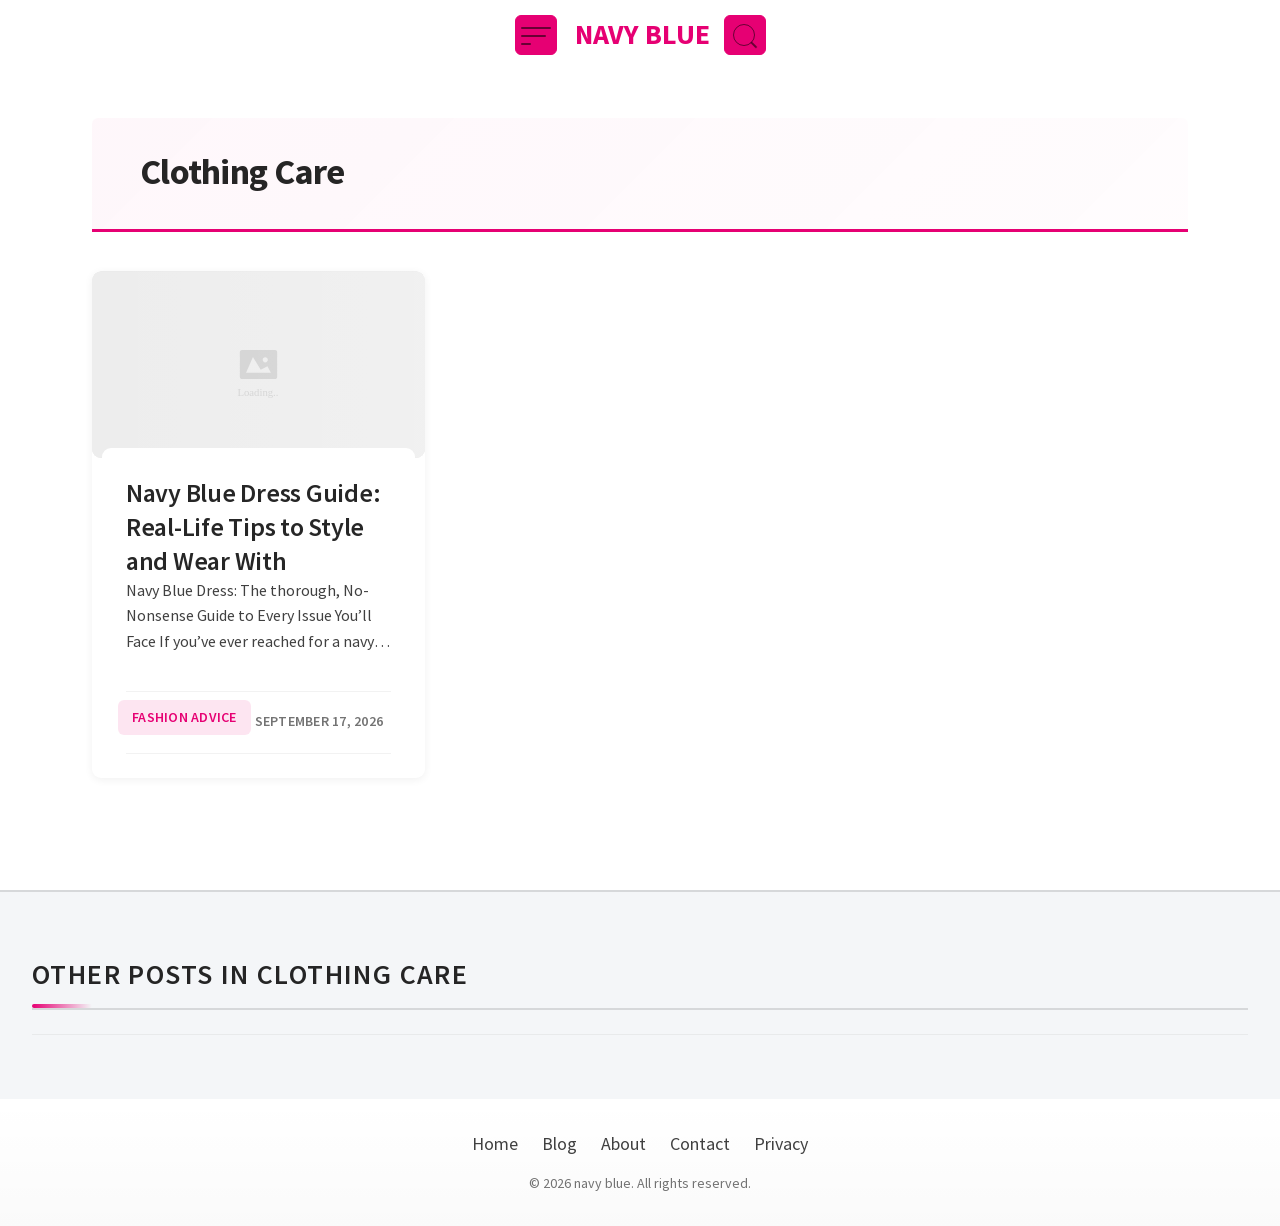
<file: category/clothing-care/index.html>
<!doctype html><html lang="en" class="no-js" data-header-style="modern"><head><meta charset="utf-8"><meta name="viewport" content="width=device-width,initial-scale=1"><script>document.documentElement.classList.replace("no-js","js")</script><title>Clothing Care - Archive</title><meta name="description" content="Browse articles related to Clothing Care on navy blue. Stay updated with the latest posts."><meta name="robots" content="index, follow, max-snippet:-1, max-video-preview:-1, max-image-preview:large"><link rel="canonical" href="https://yaminyann.github.io/navy-blue-/category/clothing-care/"><meta property="og:locale" content="en_US"><meta property="og:type" content="website"><meta property="og:title" content="Clothing Care - Archive"><meta property="og:description" content="Browse articles related to Clothing Care on navy blue. Stay updated with the latest posts."><meta property="og:url" content="https://yaminyann.github.io/navy-blue-/category/clothing-care/"><meta property="og:site_name" content="navy blue"><meta property="og:image" content="https://yaminyann.github.io/navy-blue-/assets/kutukdev/images/category-clothing-care.jpg"><meta property="og:image:alt" content="Clothing Care Archive Page"><meta property="og:image:width" content="1200"><meta property="og:image:height" content="630"><meta name="twitter:card" content="summary_large_image"><meta name="twitter:title" content="Clothing Care - Archive"><meta name="twitter:description" content="Browse articles related to Clothing Care on navy blue. Stay updated with the latest posts."><meta name="twitter:image" content="https://yaminyann.github.io/navy-blue-/assets/kutukdev/images/category-clothing-care.jpg"><link rel="preload" as="font" type="font/woff2" href="https://yaminyann.github.io/navy-blue-/assets/kutukdev/fonts/source-sans-pro-v21-latin-ext_latin-regular.woff2" crossorigin><link rel="preload" as="font" type="font/woff2" href="https://yaminyann.github.io/navy-blue-/assets/kutukdev/fonts/source-sans-pro-v21-latin-ext_latin-600.woff2" crossorigin><link rel="preload" as="font" type="font/woff2" href="https://yaminyann.github.io/navy-blue-/assets/kutukdev/fonts/source-sans-pro-v21-latin-ext_latin-700.woff2" crossorigin><link rel="shortcut icon" href="https://yaminyann.github.io/navy-blue-/assets/kutukdev/images/favicon.ico" sizes="48x48" type="image/x-icon"><link rel="icon" href="https://yaminyann.github.io/navy-blue-/assets/kutukdev/images/icon96.png" sizes="96x96"><link rel="icon" href="https://yaminyann.github.io/navy-blue-/assets/kutukdev/images/icon128.png" sizes="128x128"><link rel="apple-touch-icon" href="https://yaminyann.github.io/navy-blue-/assets/kutukdev/images/icon128.png"><meta name="msapplication-TileImage" content="https://yaminyann.github.io/navy-blue-/assets/kutukdev/images/icon128.png"><style>@font-face{font-family:'Source Sans Pro';font-style:normal;font-weight:400;font-display:swap;src:url('https://yaminyann.github.io/navy-blue-/assets/kutukdev/fonts/source-sans-pro-v21-latin-ext_latin-regular.woff2') format('woff2')}@font-face{font-family:'Source Sans Pro';font-style:italic;font-weight:400;font-display:swap;src:url('https://yaminyann.github.io/navy-blue-/assets/kutukdev/fonts/source-sans-pro-v21-latin-ext_latin-italic.woff2') format('woff2')}@font-face{font-family:'Source Sans Pro';font-style:normal;font-weight:600;font-display:swap;src:url('https://yaminyann.github.io/navy-blue-/assets/kutukdev/fonts/source-sans-pro-v21-latin-ext_latin-600.woff2') format('woff2')}@font-face{font-family:'Source Sans Pro';font-style:italic;font-weight:600;font-display:swap;src:url('https://yaminyann.github.io/navy-blue-/assets/kutukdev/fonts/source-sans-pro-v21-latin-ext_latin-600italic.woff2') format('woff2')}@font-face{font-family:'Source Sans Pro';font-style:normal;font-weight:700;font-display:swap;src:url('https://yaminyann.github.io/navy-blue-/assets/kutukdev/fonts/source-sans-pro-v21-latin-ext_latin-700.woff2') format('woff2')}@font-face{font-family:'Source Sans Pro';font-style:italic;font-weight:700;font-display:swap;src:url('https://yaminyann.github.io/navy-blue-/assets/kutukdev/fonts/source-sans-pro-v21-latin-ext_latin-700italic.woff2') format('woff2')}:root{--kutak--font-family--base:'Source Sans Pro',Helvetica,sans-serif;--kutak--font-family--headings:'Source Sans Pro',Helvetica,sans-serif;--kutak--font-family--elements:'Source Sans Pro',Helvetica,sans-serif;--kutak--font-weight--base:400;--kutak--font-weight--base-bold:700;--kutak--font-weight--headings:700;--kutak--font-weight--headings-small:600;--kutak--font-weight--elements:600}</style><link rel="preload" as="style" href="https://yaminyann.github.io/navy-blue-/assets/kutukdev/css/style.css"/><link rel="stylesheet" href="https://yaminyann.github.io/navy-blue-/assets/kutukdev/css/style.css"/><style>:root{--ghost-accent-color:#e60073}</style><style>.capital{text-transform:capitalize}.blog-index-heading{max-width:48rem;margin:0 0 clamp(2rem,5vw,4rem)}.blog-index-heading .eyebrow{margin:0;color:#2450d8;font-family:var(--kutak--font-family--elements);font-size:.7rem;font-weight:600;letter-spacing:.12em;text-transform:uppercase}.blog-index-heading h1{margin:.65rem 0 .75rem;font-size:clamp(2.5rem,6vw,5rem);line-height:.95;letter-spacing:-.045em}.blog-index-heading>p:last-child{margin:0;color:var(--kutak--color--contrast-dim);font-size:1.05rem}select{padding:0;border:none;border-right:2px solid var(--kutak--color--border);border-radius:var(--kutak--radius--s);outline:0;width:fit-content;padding-right:.3rem;padding-left:.5rem;text-align:center;text-transform:capitalize;appearance:button;color:#fff;background-color:var(--kutak--color--primary);background-image:none;line-height:1.4;height:2.7rem;font-weight:var(--kutak--font-weight--elements);font-size:var(--kutak--font-size--2xs)}</style><style>select option{border-radius:5px}.hide{display:none;visibility:hidden}.popbox{position:fixed;top:0;left:0;bottom:0;width:100%;z-index:1000000}.pop-content{display:block;position:absolute;top:50%;left:50%;transform:translate(-50%,-50%);z-index:2;box-shadow:0 3px 20px 0 rgba(0,0,0,.5)}.popcontent{padding:20px;background:#fff;border-radius:5px;overflow:hidden}.pop-overlay{position:absolute;top:0;left:0;bottom:0;width:100%;z-index:1;background:rgb(255 255 255 / 93%)}.popbox-close-button{position:absolute;width:28px;height:28px;line-height:28px;text-align:center;top:-14px;right:-14px;color:#c82333;background-color:#fff;box-shadow:0 -1px 1px 0 rgba(0,0,0,.2);border:none;border-radius:50%;cursor:pointer;font-size:28px;font-weight:700;padding:0;transition:transform .2s ease,box-shadow .2s ease}.popbox-close-button:hover{transform:scale(1.1);box-shadow:0 2px 8px rgba(0,0,0,.3)}.flowbox{position:relative;overflow:hidden}@media screen and (max-width:840px){.pop-content{width:90%;height:auto;top:30%!important}.popcontent img{height:auto}}.image-parent{max-width:40px}.dimage{display:block;margin-left:auto;margin-right:auto;width:100%;height:auto}.ddimage{display:block;margin-left:auto;margin-right:auto;max-width:100%;height:auto}.img-caption{text-align:center}.mynav{display:inline-block;border:1px solid #e60073;border-radius:3px;padding:5px;margin-bottom:5px;transition:all .2s ease}.mynav:hover{background-color:#e60073;color:#fff}p::first-letter{text-transform:capitalize}html{scroll-behavior:smooth}@media (prefers-reduced-motion:reduce){html{scroll-behavior:auto}}.post-card{transition:transform .3s cubic-bezier(.4, 0, .2, 1),box-shadow .3s ease;will-change:transform}.post-card:hover{transform:translateY(-4px);box-shadow:0 12px 24px rgba(0,0,0,.12)}.post-card__media{transition:transform .4s cubic-bezier(.4, 0, .2, 1)}.post-card:hover .post-card__media{transform:scale(1.02)}.post-card__image{transition:opacity .3s ease,transform .4s cubic-bezier(.4, 0, .2, 1)}.post-card:hover .post-card__image{opacity:.95}.post-card__content-link{transition:color .2s ease}.post-card__title{transition:color .2s ease}.post-card:hover .post-card__title{color:var(--kutak--color--primary)}.post-card__meta-tag-primary{transition:all .2s cubic-bezier(.4, 0, .2, 1);display:inline-block;position:relative}.post-card:hover .post-card__meta-tag-primary{transform:translateY(-1px);background-color:var(--kutak--color--primary);color:var(--kutak--color--primary-contrast)}.btn,.button{position:relative;overflow:hidden;transition:all .3s cubic-bezier(.4, 0, .2, 1)}.btn::before,.button::before{content:'';position:absolute;top:50%;left:50%;width:0;height:0;border-radius:50%;background:rgba(255,255,255,.2);transform:translate(-50%,-50%);transition:width .6s ease,height .6s ease;pointer-events:none}.btn:hover::before,.button:hover::before{width:300px;height:300px}.btn:hover,.button:hover{transform:translateY(-2px);box-shadow:0 8px 16px rgba(0,0,0,.15)}.btn:active,.button:active{transform:translateY(0);box-shadow:0 4px 8px rgba(0,0,0,.1)}.site-header{backdrop-filter:blur(10px);-webkit-backdrop-filter:blur(10px);transition:background-color .3s ease,box-shadow .3s ease}.site-header__logo{transition:transform .2s ease,opacity .2s ease}.site-header__logo:hover{transform:scale(1.05);opacity:.9}.site-header__hamburger{transition:transform .2s ease}.site-header__hamburger:hover{transform:scale(1.1)}.site-header__search-trigger{transition:transform .2s ease,opacity .2s ease}.site-header__search-trigger:hover{transform:scale(1.1);opacity:.8}.nav-primary__menu-link{transition:all .3s cubic-bezier(.4, 0, .2, 1);position:relative;overflow:hidden}.nav-primary__menu-link::before{content:'';position:absolute;top:0;left:-100%;width:100%;height:100%;background:linear-gradient(90deg,transparent,rgba(255,255,255,.2),transparent);transition:left .5s ease}.nav-primary__menu-link:hover::before{left:100%}.nav-primary__menu-link:hover{transform:scale(1.02);box-shadow:0 4px 12px rgba(0,0,0,.15)}.nav-secondary__menu-link{transition:color .2s ease,transform .2s ease}.nav-secondary__menu-link:hover{color:var(--kutak--color--primary);transform:translateX(4px)}.article-header__title{transition:color .3s ease}.article-header__image{transition:transform .6s cubic-bezier(.4, 0, .2, 1),opacity .3s ease}.article-header:hover .article-header__image{transform:scale(1.01)}:focus-visible{outline:2px solid var(--kutak--color--primary);outline-offset:3px;border-radius:4px}a:focus-visible{outline-offset:2px}button:focus-visible{outline-offset:2px}.skip-link{position:absolute;top:-40px;left:0;background:var(--kutak--color--primary);color:var(--kutak--color--primary-contrast);padding:8px 16px;text-decoration:none;z-index:10000;border-radius:0 0 4px 0;transition:top .3s ease,transform .2s ease;font-weight:600}.skip-link:focus{top:0;transform:scale(1.05)}@keyframes fadeInUp{from{opacity:0;transform:translateY(20px)}to{opacity:1;transform:translateY(0)}}@keyframes shimmer{0%{background-position:-1000px 0}100%{background-position:1000px 0}}@keyframes pulse{0%,100%{opacity:1}50%{opacity:.5}}.post-card{animation:fadeInUp .5s ease-out;animation-fill-mode:both}.post-card:first-child{animation-delay:50ms}.post-card:nth-child(2){animation-delay:.1s}.post-card:nth-child(3){animation-delay:.15s}.post-card:nth-child(4){animation-delay:.2s}.post-card:nth-child(5){animation-delay:.25s}.post-card:nth-child(6){animation-delay:.3s}.post-card:nth-child(n+7){animation-delay:.35s}img{transition:opacity .3s ease,transform .3s ease}img[loading=lazy]{opacity:.7}img[data-loaded=true]{opacity:1}.post-card__figure::before{content:'';position:absolute;top:0;left:0;width:100%;height:100%;background:linear-gradient(90deg,transparent,rgba(255,255,255,.3),transparent);background-size:1000px 100%;animation:shimmer 2s infinite;opacity:0;transition:opacity .3s ease;pointer-events:none;z-index:1}.post-card__figure:has(img:not([data-loaded]))::before,.post-card__image:not([data-loaded])~.post-card__figure::before{opacity:1}.site-footer{background:linear-gradient(180deg,transparent 0,rgba(0,0,0,.02) 100%);transition:background .3s ease}.site-footer__copyright{transition:opacity .2s ease}.site-footer__copyright:hover{opacity:.8}.article-content{line-height:1.8}.article-content p{margin-bottom:1.5rem}.article-content h2,.article-content h3{margin-top:2.5rem;margin-bottom:1rem;scroll-margin-top:2rem}.article-content h4,.article-content h5,.article-content h6{margin-top:2rem;margin-bottom:.75rem;scroll-margin-top:1.5rem}.article-header__meta--reading-time{display:inline-flex;align-items:center;gap:.5rem;padding:.25rem .75rem;background:rgba(230,0,115,.1);border-radius:var(--kutak--radius--s);transition:all .2s ease}.article-header__meta--reading-time:hover{background:rgba(230,0,115,.15);transform:scale(1.05)}.post-card__meta-tag-primary{padding:.375rem .875rem;border-radius:var(--kutak--radius--s);font-weight:600;background:rgba(230,0,115,.1);color:var(--kutak--color--primary)}.article-header__meta-tag-primary{transition:all .2s ease;display:inline-block}.article-header__meta-tag-primary:hover{background-color:var(--kutak--color--primary);color:var(--kutak--color--primary-contrast);transform:scale(1.05)}.post-card__meta--reading-time{display:inline-flex;align-items:center;gap:.25rem;color:var(--kutak--color--contrast-dim);font-size:var(--kutak--font-size--3xs)}.post-card__meta--reading-time svg{opacity:.7;flex-shrink:0}.author-box{transition:transform .2s ease,box-shadow .2s ease;border-radius:var(--kutak--radius--m);padding:1rem}.author-box:hover{transform:translateY(-2px);box-shadow:0 4px 12px rgba(0,0,0,.1)}.author-box__avatar{transition:transform .3s ease}.author-box:hover .author-box__avatar{transform:scale(1.05)}.ad-container{border-radius:var(--kutak--radius--m);overflow:hidden;margin:2rem 0;transition:opacity .3s ease}.ad-container:hover{opacity:.95}.related-posts__grid .post-card{animation-delay:0s}.related-posts__title{position:relative;padding-bottom:1rem;margin-bottom:2rem}.related-posts__title::after{content:'';position:absolute;bottom:0;left:0;width:60px;height:4px;background:linear-gradient(90deg,var(--kutak--color--primary),transparent);border-radius:2px}.category-title{font-family:var(--kutak--font-family--headings);font-size:clamp(1.75rem, 4vw + 1rem, 2.5rem);font-weight:var(--kutak--font-weight--headings);line-height:1.2;letter-spacing:-.02em;color:var(--kutak--color--contrast-highlight);text-transform:capitalize;margin:0;margin-top:clamp(1.5rem,3vw,2.5rem);margin-bottom:clamp(1.5rem,3vw,2.5rem);padding:clamp(1rem,2vw,1.5rem) clamp(1rem,3vw,2rem);padding-bottom:clamp(1.25rem,2.5vw,1.75rem);border-bottom:3px solid var(--kutak--color--primary);border-radius:var(--kutak--radius--s) var(--kutak--radius--s) 0 0;background:linear-gradient(135deg,rgba(230,0,115,.03) 0,rgba(230,0,115,.01) 100%);position:relative;z-index:1;clear:both;width:100%;box-sizing:border-box;word-wrap:break-word;overflow-wrap:break-word;hyphens:auto;scroll-margin-top:calc(var(--kutak--size--header) + 1rem)}.site-content.section .category-title{margin-top:0;margin-left:auto;margin-right:auto;max-width:100%}@media (min-width:37.5em){.category-title{font-size:clamp(2rem, 3vw, 2.75rem);padding-left:clamp(1.5rem,4vw,2.5rem);padding-right:clamp(1.5rem,4vw,2.5rem)}}@media (min-width:62.5em){.category-title{font-size:clamp(2.25rem, 2.5vw, 3rem);margin-top:clamp(2rem,3vw,3rem);margin-bottom:clamp(2rem,3vw,3rem);padding:clamp(1.5rem,2.5vw,2rem) clamp(2rem,4vw,3rem);padding-bottom:clamp(1.75rem,3vw,2.25rem)}.category-title+.posts-feed{margin-top:clamp(2rem,3vw,3rem)}}@media (max-width:37.5em){.category-title{font-size:clamp(1.5rem, 5vw, 2rem);padding:1rem 1.25rem;padding-bottom:1.25rem;margin-top:1rem;margin-bottom:1.5rem;border-bottom-width:2px}.category-title{word-break:break-word;hyphens:auto}}.site-content.section{position:relative;isolation:isolate}.category-title+*{margin-top:0}@media print{.category-title{border-bottom:2px solid #000;background:0 0;page-break-after:avoid;margin-top:1rem;margin-bottom:1rem;padding:.5rem 0}}.site-content{position:relative;width:100%;max-width:100%;box-sizing:border-box;isolation:isolate}.site-content.section{padding:clamp(1.5rem,4vw,3rem) clamp(1rem,3vw,2rem);margin:0 auto;max-width:var(--kutak--size--container,1160px)}.posts-feed{display:grid;grid-template-columns:1fr;gap:clamp(1.5rem,4vw,2.5rem);margin:0;padding:0;width:100%;box-sizing:border-box}@media (min-width:37.5em){.posts-feed{grid-template-columns:repeat(2,1fr);gap:clamp(1.75rem,4vw,2.75rem)}}@media (min-width:62.5em){.posts-feed{grid-template-columns:repeat(3,1fr);gap:clamp(2rem,4vw,3rem)}}.post-card{display:flex;flex-direction:column;width:100%;max-width:100%;margin:0;padding:0;box-sizing:border-box;overflow:hidden;border-radius:var(--kutak--radius--m);background:var(--kutak--color--base);box-shadow:0 2px 8px rgba(0,0,0,.06);transition:all .3s cubic-bezier(.4, 0, .2, 1)}.post-card:hover{box-shadow:0 8px 24px rgba(0,0,0,.12);transform:translateY(-4px)}.post-card__media{display:block;width:100%;margin:0;padding:0;overflow:hidden;border-radius:var(--kutak--radius--m) var(--kutak--radius--m) 0 0}.post-card__figure{position:relative;width:100%;margin:0;padding:0;aspect-ratio:16/9;overflow:hidden;background:var(--kutak--color--border)}.post-card__image{width:100%;height:100%;object-fit:cover;display:block;margin:0;padding:0}.post-card__content{flex:1;display:flex;flex-direction:column;padding:clamp(1rem,2.5vw,1.5rem);padding-top:clamp(1.25rem,3vw,1.75rem);gap:clamp(.75rem,2vw,1rem);box-sizing:border-box}.post-card__title{font-family:var(--kutak--font-family--headings);font-size:clamp(1.125rem, 2.5vw, 1.625rem);font-weight:var(--kutak--font-weight--headings-small);line-height:1.3;letter-spacing:-.01em;color:var(--kutak--color--contrast-highlight);margin:0;padding:0;word-wrap:break-word;overflow-wrap:break-word;hyphens:auto}.post-card__excerpt{font-size:clamp(.875rem, 2vw, 1rem);line-height:1.6;color:var(--kutak--color--contrast);margin:0;padding:0;display:-webkit-box;-webkit-line-clamp:3;-webkit-box-orient:vertical;overflow:hidden;text-overflow:ellipsis}.post-card__footer{display:flex;flex-wrap:wrap;align-items:center;gap:clamp(.5rem,1.5vw,.75rem);margin-top:auto;padding-top:clamp(.75rem,2vw,1rem);border-top:1px solid var(--kutak--color--border-dim);font-size:clamp(.75rem, 1.5vw, .875rem)}.article-content{width:100%;max-width:100%;box-sizing:border-box;padding:0 clamp(1rem,3vw,2rem);margin:0 auto}.article-content>*{margin-top:0;margin-bottom:clamp(1rem,2.5vw,1.5rem)}.article-content>:first-child{margin-top:0}.article-content>:last-child{margin-bottom:0}.article-content h2,.article-content h3,.article-content h4{margin-top:clamp(2rem,4vw,3rem);margin-bottom:clamp(1rem,2vw,1.5rem);scroll-margin-top:calc(var(--kutak--size--header) + 1rem)}.article-content p{line-height:1.8;margin-bottom:clamp(1rem,2.5vw,1.5rem)}.article-content ol,.article-content ul{margin:clamp(1rem,2.5vw,1.5rem) 0;padding-left:clamp(1.5rem,3vw,2rem)}.article-content li{margin-bottom:clamp(.5rem,1.5vw,.75rem);line-height:1.7}.article-header__title{font-family:var(--kutak--font-family--headings);font-size:clamp(1.75rem, 5vw, 3rem);font-weight:var(--kutak--font-weight--headings);line-height:1.2;letter-spacing:-.02em;color:var(--kutak--color--contrast-highlight);margin:0 0 clamp(1rem,2.5vw,1.5rem) 0;padding:0;word-wrap:break-word;overflow-wrap:break-word;hyphens:auto}.article-header__excerpt{font-size:clamp(1rem, 2.5vw, 1.25rem);line-height:1.6;color:var(--kutak--color--contrast);margin:0 0 clamp(1rem,2.5vw,1.5rem) 0;padding:0}.article-header__footer{display:flex;flex-wrap:wrap;align-items:center;gap:clamp(.75rem,2vw,1rem);margin-top:clamp(1rem,2.5vw,1.5rem);padding-top:clamp(1rem,2.5vw,1.5rem);border-top:1px solid var(--kutak--color--border-dim)}.related-posts{width:100%;max-width:100%;box-sizing:border-box;padding:clamp(2rem,5vw,4rem) clamp(1rem,3vw,2rem);margin:clamp(2rem,5vw,4rem) auto 0;background:var(--kutak--theme--highlight--color--base);border-top:2px solid var(--kutak--color--border)}.related-posts__title{font-family:var(--kutak--font-family--headings);font-size:clamp(1.5rem, 4vw, 2rem);font-weight:var(--kutak--font-weight--headings-small);line-height:1.3;color:var(--kutak--color--contrast-highlight);margin:0 0 clamp(1.5rem,4vw,2.5rem) 0;padding:0 0 clamp(1rem,2.5vw,1.5rem) 0;border-bottom:3px solid var(--kutak--color--primary)}.related-posts__grid{display:grid;grid-template-columns:1fr;gap:clamp(1.5rem,4vw,2.5rem);margin:0;padding:0}@media (min-width:37.5em){.related-posts__grid{grid-template-columns:repeat(2,1fr)}}@media (min-width:62.5em){.related-posts__grid{grid-template-columns:repeat(3,1fr)}}.section-title{font-family:var(--kutak--font-family--headings);font-size:clamp(1.25rem, 3vw, 1.75rem);font-weight:var(--kutak--font-weight--headings-small);line-height:1.3;color:var(--kutak--color--contrast-highlight);margin:0 0 clamp(1rem,2.5vw,1.5rem) 0;padding:0 0 clamp(.75rem,2vw,1rem) 0;border-bottom:2px solid var(--kutak--color--border);text-transform:uppercase;letter-spacing:.05em}.empty-state{text-align:center;padding:clamp(3rem,8vw,6rem) clamp(1.5rem,4vw,3rem);margin:0 auto;max-width:600px}.empty-state p{font-size:clamp(1rem, 2.5vw, 1.25rem);line-height:1.6;color:var(--kutak--color--contrast-dim);margin:0 0 clamp(.75rem,2vw,1rem) 0}.site-main{position:relative;width:100%;max-width:100%;min-height:60vh;box-sizing:border-box;isolation:isolate}.site-main>*{position:relative;z-index:1}.article-main{width:100%;max-width:var(--kutak--size--content,660px);margin:0 auto;padding:clamp(2rem,5vw,4rem) clamp(1rem,3vw,2rem);box-sizing:border-box}.article-header.section{padding:clamp(1.5rem,4vw,3rem) clamp(1rem,3vw,2rem);margin:0 auto;max-width:100%;box-sizing:border-box}.post-card[data-layout=horizontal]{display:grid;grid-template-columns:auto 1fr;gap:clamp(1rem,2.5vw,1.5rem);align-items:start}.post-card[data-layout=horizontal] .post-card__figure{width:clamp(120px,20vw,200px);min-width:120px;aspect-ratio:4/3}.post-card[data-layout=horizontal] .post-card__content{padding:0;margin:0}.post-card[data-layout=horizontal] .post-card__title{font-size:clamp(1rem, 2vw, 1.25rem);margin-bottom:clamp(.5rem,1.5vw,.75rem)}.ad-300x250,.ad-468x60,.ad-container{margin:clamp(1.5rem,4vw,2.5rem) auto;padding:0;max-width:100%;box-sizing:border-box;text-align:center}@media (max-width:768px){.post-card:hover{transform:none;box-shadow:none}.post-card:active{transform:scale(.98)}.btn:hover,.button:hover{transform:none}.btn:active,.button:active{transform:scale(.95)}.site-header__container{padding-left:1rem;padding-right:1rem}.post-card__content{padding:1rem}.article-content{padding:0 1rem}.article-header__content{padding:0 1rem}.nav-primary__menu-link:hover{transform:none}.nav-secondary__menu-link:hover{transform:none}.site-content.section{padding:1.5rem 1rem}.posts-feed{gap:1.5rem}.post-card[data-layout=horizontal]{grid-template-columns:1fr}.post-card[data-layout=horizontal] .post-card__figure{width:100%;min-width:100%}.related-posts{padding:2rem 1rem}.related-posts__grid{gap:1.5rem}.article-main{padding:2rem 1rem}.article-header.section{padding:1.5rem 1rem}}@media (hover:none) and (pointer:coarse){.btn:hover,.button:hover,.nav-primary__menu-link:hover,.post-card:hover{transform:none;box-shadow:none}.post-card:active{transform:scale(.98);opacity:.9}.btn:active,.button:active{transform:scale(.95)}}@media (prefers-reduced-motion:reduce){*,.article-header__image,.btn,.button,.nav-primary__menu-link,.post-card{animation:none!important;transition:none!important}html{scroll-behavior:auto}}@media print{.ad-container,.site-footer,.site-header,.skip-link{display:none}.post-card:hover{transform:none;box-shadow:none}}</style></head><body class="home-template"><a class="skip-link visually-hidden-focusable" href="#main">Skip to content</a><div class="site"><header id="site-header" class="site-header" role="banner"><span class="site-header__bg"></span><div class="site-header__container container"><button class="site-header__hamburger" data-site-action-trigger="navigation" aria-label="Toggle navigation menu" aria-expanded="false" aria-controls="site-actions-navigation" type="button"><span></span></button> <a href="https://yaminyann.github.io/navy-blue-/" rel="home" class="site-header__logo" aria-label="navy blue - Home"><span class="site-header__logo-text">navy blue</span> </a><button class="site-header__search-trigger" data-site-action-trigger="search" aria-label="Open search" aria-expanded="false" type="button"><span></span></button></div><div class="site-actions"><span class="site-actions__backdrop" data-close-site-actions aria-label="Close menu"></span> <span class="site-actions__bg"></span><div class="site-actions__container container"><div id="site-actions-navigation" class="site-actions__navigation" role="navigation" aria-label="Main navigation"><nav class="nav-secondary" aria-label="Category Navigation"><ul class="nav-secondary__menu"><li class="nav-secondary__menu-item"><a class="nav-secondary__menu-link" href="https://yaminyann.github.io/navy-blue-/"><span class="nav-secondary__menu-title">Home</span></a></li><li class="nav-secondary__menu-item"><a class="nav-secondary__menu-link" href="https://yaminyann.github.io/navy-blue-/blog/"><span class="nav-secondary__menu-title">Blog</span></a></li><li class="nav-secondary__menu-item"><a class="nav-secondary__menu-link capital" href="https://yaminyann.github.io/navy-blue-/category/fashion-advice/"><span class="nav-secondary__menu-title">Fashion Advice</span></a></li><li class="nav-secondary__menu-item"><a class="nav-secondary__menu-link capital" href="https://yaminyann.github.io/navy-blue-/category/dress-styling/"><span class="nav-secondary__menu-title">Dress Styling</span></a></li><li class="nav-secondary__menu-item"><a class="nav-secondary__menu-link capital" href="https://yaminyann.github.io/navy-blue-/category/wardrobe-tips/"><span class="nav-secondary__menu-title">Wardrobe Tips</span></a></li><li class="nav-secondary__menu-item"><a class="nav-secondary__menu-link capital" href="https://yaminyann.github.io/navy-blue-/category/clothing-care/"><span class="nav-secondary__menu-title">Clothing Care</span></a></li></ul></nav></div></div></div></header><main id="main" class="site-main"><section class="site-content section"><h1 class="category-title">Clothing Care</h1><div class="posts-feed" data-layout-grid="columns"><article class="post-card post" data-layout="vertical" data-has-featured-image="true"><a href="https://yaminyann.github.io/navy-blue-/fashion-advice/navy-blue-dress-guide.html" class="post-card__media" tabindex="-1"><picture class="post-card__figure"><img class="post-card__image" width="16" height="9" src="https://yaminyann.github.io/navy-blue-/assets/kutukdev/images/placeholder.svg" loading="lazy" onerror='this.onerror=null,this.src="https://yaminyann.github.io/navy-blue-/assets/kutukdev/images/placeholder.svg"' alt="Navy Blue Dress Guide: Real-Life Tips to Style and Wear With"></picture></a><div class="post-card__content"><a href="https://yaminyann.github.io/navy-blue-/fashion-advice/navy-blue-dress-guide.html" class="post-card__content-link"><h2 class="post-card__title">Navy Blue Dress Guide: Real-Life Tips to Style and Wear With</h2><p class="post-card__excerpt">Navy Blue Dress: The thorough, No-Nonsense Guide to Every Issue You’ll Face If you’ve ever reached for a navy blue dress thinking, “This will be easy,” only to end up frustrated by fading colors, lint explosions, or a last-minute shoe crisis, you’re not alone. I used to idealize the navy dress as the answer to every event, work, weddings, weekends. Reality proved otherwise: one wrong wash turned my favorite piece into a faded memory, and don’t get me started on the time I spent thirty minutes</p></a><div class="post-card__footer"><span class="post-card__meta post-card__meta-tag-primary" rel="tag">Fashion Advice </span><span class="post-card__meta post-card__meta--date">September 17, 2026</span></div></div></article></div></section><article class="related-posts"><footer class="article-footer"><h2 class="related-posts__title section-title">Other Posts in Clothing Care</h2><div class="related-posts__grid grid"></div></footer></article></main><footer id="site-footer" class="site-footer" data-theme="highlight" role="contentinfo"><div class="site-footer__content" data-canvas-grid="container"><nav class="nav-secondary" aria-label="Footer navigation"><ul class="nav-secondary__menu"><li class="nav-secondary__menu-item"><a class="nav-secondary__menu-link" href="https://yaminyann.github.io/navy-blue-/" aria-label="Go to homepage"><span class="nav-secondary__menu-title">Home</span></a></li><li class="nav-secondary__menu-item"><a class="nav-secondary__menu-link" href="https://yaminyann.github.io/navy-blue-/blog/" aria-label="Browse the blog"><span class="nav-secondary__menu-title">Blog</span></a></li><li class="nav-secondary__menu-item"><a class="nav-secondary__menu-link" href="https://yaminyann.github.io/navy-blue-/page/about.html" aria-label="About this site"><span class="nav-secondary__menu-title">About</span></a></li><li class="nav-secondary__menu-item"><a class="nav-secondary__menu-link" href="https://yaminyann.github.io/navy-blue-/page/contact.html" aria-label="Contact us"><span class="nav-secondary__menu-title">Contact</span></a></li><li class="nav-secondary__menu-item"><a class="nav-secondary__menu-link" href="https://yaminyann.github.io/navy-blue-/page/privacy.html" aria-label="Privacy information"><span class="nav-secondary__menu-title">Privacy</span></a></li></ul></nav><p class="site-footer__copyright">&copy; 2026 navy blue. All rights reserved.</p></div></footer></div><script defer="defer" src="https://yaminyann.github.io/navy-blue-/assets/kutukdev/js/main.js"></script></body></html>
</file>
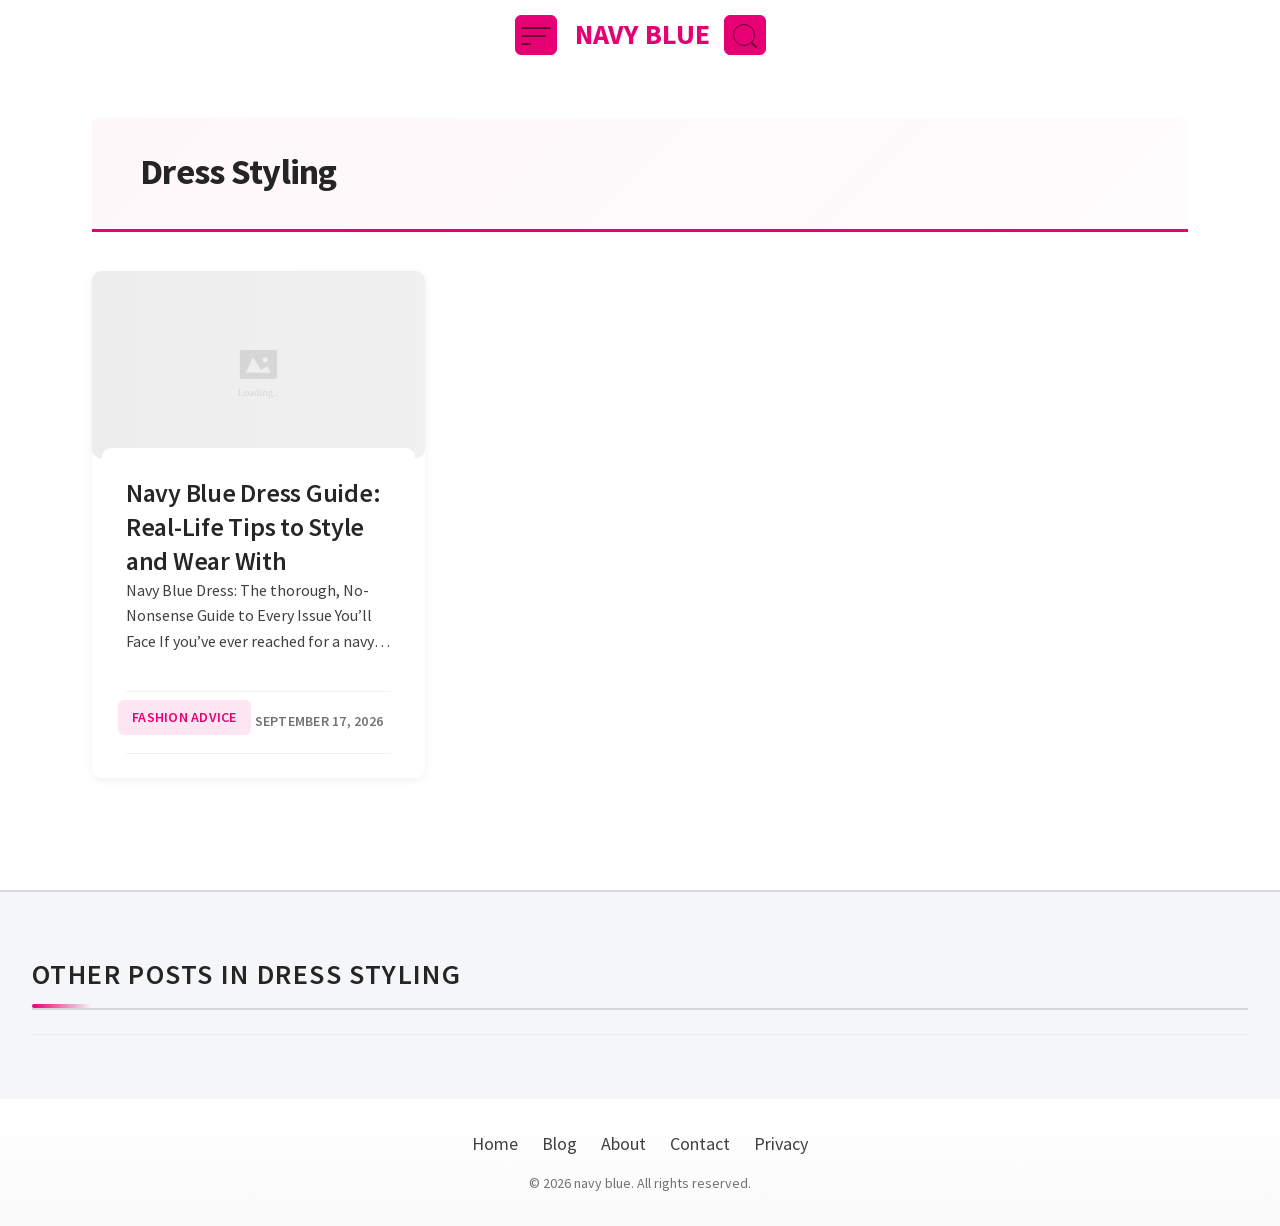
<file: category/dress-styling/index.html>
<!doctype html><html lang="en" class="no-js" data-header-style="modern"><head><meta charset="utf-8"><meta name="viewport" content="width=device-width,initial-scale=1"><script>document.documentElement.classList.replace("no-js","js")</script><title>Dress Styling - Archive</title><meta name="description" content="Browse articles related to Dress Styling on navy blue. Stay updated with the latest posts."><meta name="robots" content="index, follow, max-snippet:-1, max-video-preview:-1, max-image-preview:large"><link rel="canonical" href="https://yaminyann.github.io/navy-blue-/category/dress-styling/"><meta property="og:locale" content="en_US"><meta property="og:type" content="website"><meta property="og:title" content="Dress Styling - Archive"><meta property="og:description" content="Browse articles related to Dress Styling on navy blue. Stay updated with the latest posts."><meta property="og:url" content="https://yaminyann.github.io/navy-blue-/category/dress-styling/"><meta property="og:site_name" content="navy blue"><meta property="og:image" content="https://yaminyann.github.io/navy-blue-/assets/kutukdev/images/category-dress-styling.jpg"><meta property="og:image:alt" content="Dress Styling Archive Page"><meta property="og:image:width" content="1200"><meta property="og:image:height" content="630"><meta name="twitter:card" content="summary_large_image"><meta name="twitter:title" content="Dress Styling - Archive"><meta name="twitter:description" content="Browse articles related to Dress Styling on navy blue. Stay updated with the latest posts."><meta name="twitter:image" content="https://yaminyann.github.io/navy-blue-/assets/kutukdev/images/category-dress-styling.jpg"><link rel="preload" as="font" type="font/woff2" href="https://yaminyann.github.io/navy-blue-/assets/kutukdev/fonts/source-sans-pro-v21-latin-ext_latin-regular.woff2" crossorigin><link rel="preload" as="font" type="font/woff2" href="https://yaminyann.github.io/navy-blue-/assets/kutukdev/fonts/source-sans-pro-v21-latin-ext_latin-600.woff2" crossorigin><link rel="preload" as="font" type="font/woff2" href="https://yaminyann.github.io/navy-blue-/assets/kutukdev/fonts/source-sans-pro-v21-latin-ext_latin-700.woff2" crossorigin><link rel="shortcut icon" href="https://yaminyann.github.io/navy-blue-/assets/kutukdev/images/favicon.ico" sizes="48x48" type="image/x-icon"><link rel="icon" href="https://yaminyann.github.io/navy-blue-/assets/kutukdev/images/icon96.png" sizes="96x96"><link rel="icon" href="https://yaminyann.github.io/navy-blue-/assets/kutukdev/images/icon128.png" sizes="128x128"><link rel="apple-touch-icon" href="https://yaminyann.github.io/navy-blue-/assets/kutukdev/images/icon128.png"><meta name="msapplication-TileImage" content="https://yaminyann.github.io/navy-blue-/assets/kutukdev/images/icon128.png"><style>@font-face{font-family:'Source Sans Pro';font-style:normal;font-weight:400;font-display:swap;src:url('https://yaminyann.github.io/navy-blue-/assets/kutukdev/fonts/source-sans-pro-v21-latin-ext_latin-regular.woff2') format('woff2')}@font-face{font-family:'Source Sans Pro';font-style:italic;font-weight:400;font-display:swap;src:url('https://yaminyann.github.io/navy-blue-/assets/kutukdev/fonts/source-sans-pro-v21-latin-ext_latin-italic.woff2') format('woff2')}@font-face{font-family:'Source Sans Pro';font-style:normal;font-weight:600;font-display:swap;src:url('https://yaminyann.github.io/navy-blue-/assets/kutukdev/fonts/source-sans-pro-v21-latin-ext_latin-600.woff2') format('woff2')}@font-face{font-family:'Source Sans Pro';font-style:italic;font-weight:600;font-display:swap;src:url('https://yaminyann.github.io/navy-blue-/assets/kutukdev/fonts/source-sans-pro-v21-latin-ext_latin-600italic.woff2') format('woff2')}@font-face{font-family:'Source Sans Pro';font-style:normal;font-weight:700;font-display:swap;src:url('https://yaminyann.github.io/navy-blue-/assets/kutukdev/fonts/source-sans-pro-v21-latin-ext_latin-700.woff2') format('woff2')}@font-face{font-family:'Source Sans Pro';font-style:italic;font-weight:700;font-display:swap;src:url('https://yaminyann.github.io/navy-blue-/assets/kutukdev/fonts/source-sans-pro-v21-latin-ext_latin-700italic.woff2') format('woff2')}:root{--kutak--font-family--base:'Source Sans Pro',Helvetica,sans-serif;--kutak--font-family--headings:'Source Sans Pro',Helvetica,sans-serif;--kutak--font-family--elements:'Source Sans Pro',Helvetica,sans-serif;--kutak--font-weight--base:400;--kutak--font-weight--base-bold:700;--kutak--font-weight--headings:700;--kutak--font-weight--headings-small:600;--kutak--font-weight--elements:600}</style><link rel="preload" as="style" href="https://yaminyann.github.io/navy-blue-/assets/kutukdev/css/style.css"/><link rel="stylesheet" href="https://yaminyann.github.io/navy-blue-/assets/kutukdev/css/style.css"/><style>:root{--ghost-accent-color:#e60073}</style><style>.capital{text-transform:capitalize}.blog-index-heading{max-width:48rem;margin:0 0 clamp(2rem,5vw,4rem)}.blog-index-heading .eyebrow{margin:0;color:#2450d8;font-family:var(--kutak--font-family--elements);font-size:.7rem;font-weight:600;letter-spacing:.12em;text-transform:uppercase}.blog-index-heading h1{margin:.65rem 0 .75rem;font-size:clamp(2.5rem,6vw,5rem);line-height:.95;letter-spacing:-.045em}.blog-index-heading>p:last-child{margin:0;color:var(--kutak--color--contrast-dim);font-size:1.05rem}select{padding:0;border:none;border-right:2px solid var(--kutak--color--border);border-radius:var(--kutak--radius--s);outline:0;width:fit-content;padding-right:.3rem;padding-left:.5rem;text-align:center;text-transform:capitalize;appearance:button;color:#fff;background-color:var(--kutak--color--primary);background-image:none;line-height:1.4;height:2.7rem;font-weight:var(--kutak--font-weight--elements);font-size:var(--kutak--font-size--2xs)}</style><style>select option{border-radius:5px}.hide{display:none;visibility:hidden}.popbox{position:fixed;top:0;left:0;bottom:0;width:100%;z-index:1000000}.pop-content{display:block;position:absolute;top:50%;left:50%;transform:translate(-50%,-50%);z-index:2;box-shadow:0 3px 20px 0 rgba(0,0,0,.5)}.popcontent{padding:20px;background:#fff;border-radius:5px;overflow:hidden}.pop-overlay{position:absolute;top:0;left:0;bottom:0;width:100%;z-index:1;background:rgb(255 255 255 / 93%)}.popbox-close-button{position:absolute;width:28px;height:28px;line-height:28px;text-align:center;top:-14px;right:-14px;color:#c82333;background-color:#fff;box-shadow:0 -1px 1px 0 rgba(0,0,0,.2);border:none;border-radius:50%;cursor:pointer;font-size:28px;font-weight:700;padding:0;transition:transform .2s ease,box-shadow .2s ease}.popbox-close-button:hover{transform:scale(1.1);box-shadow:0 2px 8px rgba(0,0,0,.3)}.flowbox{position:relative;overflow:hidden}@media screen and (max-width:840px){.pop-content{width:90%;height:auto;top:30%!important}.popcontent img{height:auto}}.image-parent{max-width:40px}.dimage{display:block;margin-left:auto;margin-right:auto;width:100%;height:auto}.ddimage{display:block;margin-left:auto;margin-right:auto;max-width:100%;height:auto}.img-caption{text-align:center}.mynav{display:inline-block;border:1px solid #e60073;border-radius:3px;padding:5px;margin-bottom:5px;transition:all .2s ease}.mynav:hover{background-color:#e60073;color:#fff}p::first-letter{text-transform:capitalize}html{scroll-behavior:smooth}@media (prefers-reduced-motion:reduce){html{scroll-behavior:auto}}.post-card{transition:transform .3s cubic-bezier(.4, 0, .2, 1),box-shadow .3s ease;will-change:transform}.post-card:hover{transform:translateY(-4px);box-shadow:0 12px 24px rgba(0,0,0,.12)}.post-card__media{transition:transform .4s cubic-bezier(.4, 0, .2, 1)}.post-card:hover .post-card__media{transform:scale(1.02)}.post-card__image{transition:opacity .3s ease,transform .4s cubic-bezier(.4, 0, .2, 1)}.post-card:hover .post-card__image{opacity:.95}.post-card__content-link{transition:color .2s ease}.post-card__title{transition:color .2s ease}.post-card:hover .post-card__title{color:var(--kutak--color--primary)}.post-card__meta-tag-primary{transition:all .2s cubic-bezier(.4, 0, .2, 1);display:inline-block;position:relative}.post-card:hover .post-card__meta-tag-primary{transform:translateY(-1px);background-color:var(--kutak--color--primary);color:var(--kutak--color--primary-contrast)}.btn,.button{position:relative;overflow:hidden;transition:all .3s cubic-bezier(.4, 0, .2, 1)}.btn::before,.button::before{content:'';position:absolute;top:50%;left:50%;width:0;height:0;border-radius:50%;background:rgba(255,255,255,.2);transform:translate(-50%,-50%);transition:width .6s ease,height .6s ease;pointer-events:none}.btn:hover::before,.button:hover::before{width:300px;height:300px}.btn:hover,.button:hover{transform:translateY(-2px);box-shadow:0 8px 16px rgba(0,0,0,.15)}.btn:active,.button:active{transform:translateY(0);box-shadow:0 4px 8px rgba(0,0,0,.1)}.site-header{backdrop-filter:blur(10px);-webkit-backdrop-filter:blur(10px);transition:background-color .3s ease,box-shadow .3s ease}.site-header__logo{transition:transform .2s ease,opacity .2s ease}.site-header__logo:hover{transform:scale(1.05);opacity:.9}.site-header__hamburger{transition:transform .2s ease}.site-header__hamburger:hover{transform:scale(1.1)}.site-header__search-trigger{transition:transform .2s ease,opacity .2s ease}.site-header__search-trigger:hover{transform:scale(1.1);opacity:.8}.nav-primary__menu-link{transition:all .3s cubic-bezier(.4, 0, .2, 1);position:relative;overflow:hidden}.nav-primary__menu-link::before{content:'';position:absolute;top:0;left:-100%;width:100%;height:100%;background:linear-gradient(90deg,transparent,rgba(255,255,255,.2),transparent);transition:left .5s ease}.nav-primary__menu-link:hover::before{left:100%}.nav-primary__menu-link:hover{transform:scale(1.02);box-shadow:0 4px 12px rgba(0,0,0,.15)}.nav-secondary__menu-link{transition:color .2s ease,transform .2s ease}.nav-secondary__menu-link:hover{color:var(--kutak--color--primary);transform:translateX(4px)}.article-header__title{transition:color .3s ease}.article-header__image{transition:transform .6s cubic-bezier(.4, 0, .2, 1),opacity .3s ease}.article-header:hover .article-header__image{transform:scale(1.01)}:focus-visible{outline:2px solid var(--kutak--color--primary);outline-offset:3px;border-radius:4px}a:focus-visible{outline-offset:2px}button:focus-visible{outline-offset:2px}.skip-link{position:absolute;top:-40px;left:0;background:var(--kutak--color--primary);color:var(--kutak--color--primary-contrast);padding:8px 16px;text-decoration:none;z-index:10000;border-radius:0 0 4px 0;transition:top .3s ease,transform .2s ease;font-weight:600}.skip-link:focus{top:0;transform:scale(1.05)}@keyframes fadeInUp{from{opacity:0;transform:translateY(20px)}to{opacity:1;transform:translateY(0)}}@keyframes shimmer{0%{background-position:-1000px 0}100%{background-position:1000px 0}}@keyframes pulse{0%,100%{opacity:1}50%{opacity:.5}}.post-card{animation:fadeInUp .5s ease-out;animation-fill-mode:both}.post-card:first-child{animation-delay:50ms}.post-card:nth-child(2){animation-delay:.1s}.post-card:nth-child(3){animation-delay:.15s}.post-card:nth-child(4){animation-delay:.2s}.post-card:nth-child(5){animation-delay:.25s}.post-card:nth-child(6){animation-delay:.3s}.post-card:nth-child(n+7){animation-delay:.35s}img{transition:opacity .3s ease,transform .3s ease}img[loading=lazy]{opacity:.7}img[data-loaded=true]{opacity:1}.post-card__figure::before{content:'';position:absolute;top:0;left:0;width:100%;height:100%;background:linear-gradient(90deg,transparent,rgba(255,255,255,.3),transparent);background-size:1000px 100%;animation:shimmer 2s infinite;opacity:0;transition:opacity .3s ease;pointer-events:none;z-index:1}.post-card__figure:has(img:not([data-loaded]))::before,.post-card__image:not([data-loaded])~.post-card__figure::before{opacity:1}.site-footer{background:linear-gradient(180deg,transparent 0,rgba(0,0,0,.02) 100%);transition:background .3s ease}.site-footer__copyright{transition:opacity .2s ease}.site-footer__copyright:hover{opacity:.8}.article-content{line-height:1.8}.article-content p{margin-bottom:1.5rem}.article-content h2,.article-content h3{margin-top:2.5rem;margin-bottom:1rem;scroll-margin-top:2rem}.article-content h4,.article-content h5,.article-content h6{margin-top:2rem;margin-bottom:.75rem;scroll-margin-top:1.5rem}.article-header__meta--reading-time{display:inline-flex;align-items:center;gap:.5rem;padding:.25rem .75rem;background:rgba(230,0,115,.1);border-radius:var(--kutak--radius--s);transition:all .2s ease}.article-header__meta--reading-time:hover{background:rgba(230,0,115,.15);transform:scale(1.05)}.post-card__meta-tag-primary{padding:.375rem .875rem;border-radius:var(--kutak--radius--s);font-weight:600;background:rgba(230,0,115,.1);color:var(--kutak--color--primary)}.article-header__meta-tag-primary{transition:all .2s ease;display:inline-block}.article-header__meta-tag-primary:hover{background-color:var(--kutak--color--primary);color:var(--kutak--color--primary-contrast);transform:scale(1.05)}.post-card__meta--reading-time{display:inline-flex;align-items:center;gap:.25rem;color:var(--kutak--color--contrast-dim);font-size:var(--kutak--font-size--3xs)}.post-card__meta--reading-time svg{opacity:.7;flex-shrink:0}.author-box{transition:transform .2s ease,box-shadow .2s ease;border-radius:var(--kutak--radius--m);padding:1rem}.author-box:hover{transform:translateY(-2px);box-shadow:0 4px 12px rgba(0,0,0,.1)}.author-box__avatar{transition:transform .3s ease}.author-box:hover .author-box__avatar{transform:scale(1.05)}.ad-container{border-radius:var(--kutak--radius--m);overflow:hidden;margin:2rem 0;transition:opacity .3s ease}.ad-container:hover{opacity:.95}.related-posts__grid .post-card{animation-delay:0s}.related-posts__title{position:relative;padding-bottom:1rem;margin-bottom:2rem}.related-posts__title::after{content:'';position:absolute;bottom:0;left:0;width:60px;height:4px;background:linear-gradient(90deg,var(--kutak--color--primary),transparent);border-radius:2px}.category-title{font-family:var(--kutak--font-family--headings);font-size:clamp(1.75rem, 4vw + 1rem, 2.5rem);font-weight:var(--kutak--font-weight--headings);line-height:1.2;letter-spacing:-.02em;color:var(--kutak--color--contrast-highlight);text-transform:capitalize;margin:0;margin-top:clamp(1.5rem,3vw,2.5rem);margin-bottom:clamp(1.5rem,3vw,2.5rem);padding:clamp(1rem,2vw,1.5rem) clamp(1rem,3vw,2rem);padding-bottom:clamp(1.25rem,2.5vw,1.75rem);border-bottom:3px solid var(--kutak--color--primary);border-radius:var(--kutak--radius--s) var(--kutak--radius--s) 0 0;background:linear-gradient(135deg,rgba(230,0,115,.03) 0,rgba(230,0,115,.01) 100%);position:relative;z-index:1;clear:both;width:100%;box-sizing:border-box;word-wrap:break-word;overflow-wrap:break-word;hyphens:auto;scroll-margin-top:calc(var(--kutak--size--header) + 1rem)}.site-content.section .category-title{margin-top:0;margin-left:auto;margin-right:auto;max-width:100%}@media (min-width:37.5em){.category-title{font-size:clamp(2rem, 3vw, 2.75rem);padding-left:clamp(1.5rem,4vw,2.5rem);padding-right:clamp(1.5rem,4vw,2.5rem)}}@media (min-width:62.5em){.category-title{font-size:clamp(2.25rem, 2.5vw, 3rem);margin-top:clamp(2rem,3vw,3rem);margin-bottom:clamp(2rem,3vw,3rem);padding:clamp(1.5rem,2.5vw,2rem) clamp(2rem,4vw,3rem);padding-bottom:clamp(1.75rem,3vw,2.25rem)}.category-title+.posts-feed{margin-top:clamp(2rem,3vw,3rem)}}@media (max-width:37.5em){.category-title{font-size:clamp(1.5rem, 5vw, 2rem);padding:1rem 1.25rem;padding-bottom:1.25rem;margin-top:1rem;margin-bottom:1.5rem;border-bottom-width:2px}.category-title{word-break:break-word;hyphens:auto}}.site-content.section{position:relative;isolation:isolate}.category-title+*{margin-top:0}@media print{.category-title{border-bottom:2px solid #000;background:0 0;page-break-after:avoid;margin-top:1rem;margin-bottom:1rem;padding:.5rem 0}}.site-content{position:relative;width:100%;max-width:100%;box-sizing:border-box;isolation:isolate}.site-content.section{padding:clamp(1.5rem,4vw,3rem) clamp(1rem,3vw,2rem);margin:0 auto;max-width:var(--kutak--size--container,1160px)}.posts-feed{display:grid;grid-template-columns:1fr;gap:clamp(1.5rem,4vw,2.5rem);margin:0;padding:0;width:100%;box-sizing:border-box}@media (min-width:37.5em){.posts-feed{grid-template-columns:repeat(2,1fr);gap:clamp(1.75rem,4vw,2.75rem)}}@media (min-width:62.5em){.posts-feed{grid-template-columns:repeat(3,1fr);gap:clamp(2rem,4vw,3rem)}}.post-card{display:flex;flex-direction:column;width:100%;max-width:100%;margin:0;padding:0;box-sizing:border-box;overflow:hidden;border-radius:var(--kutak--radius--m);background:var(--kutak--color--base);box-shadow:0 2px 8px rgba(0,0,0,.06);transition:all .3s cubic-bezier(.4, 0, .2, 1)}.post-card:hover{box-shadow:0 8px 24px rgba(0,0,0,.12);transform:translateY(-4px)}.post-card__media{display:block;width:100%;margin:0;padding:0;overflow:hidden;border-radius:var(--kutak--radius--m) var(--kutak--radius--m) 0 0}.post-card__figure{position:relative;width:100%;margin:0;padding:0;aspect-ratio:16/9;overflow:hidden;background:var(--kutak--color--border)}.post-card__image{width:100%;height:100%;object-fit:cover;display:block;margin:0;padding:0}.post-card__content{flex:1;display:flex;flex-direction:column;padding:clamp(1rem,2.5vw,1.5rem);padding-top:clamp(1.25rem,3vw,1.75rem);gap:clamp(.75rem,2vw,1rem);box-sizing:border-box}.post-card__title{font-family:var(--kutak--font-family--headings);font-size:clamp(1.125rem, 2.5vw, 1.625rem);font-weight:var(--kutak--font-weight--headings-small);line-height:1.3;letter-spacing:-.01em;color:var(--kutak--color--contrast-highlight);margin:0;padding:0;word-wrap:break-word;overflow-wrap:break-word;hyphens:auto}.post-card__excerpt{font-size:clamp(.875rem, 2vw, 1rem);line-height:1.6;color:var(--kutak--color--contrast);margin:0;padding:0;display:-webkit-box;-webkit-line-clamp:3;-webkit-box-orient:vertical;overflow:hidden;text-overflow:ellipsis}.post-card__footer{display:flex;flex-wrap:wrap;align-items:center;gap:clamp(.5rem,1.5vw,.75rem);margin-top:auto;padding-top:clamp(.75rem,2vw,1rem);border-top:1px solid var(--kutak--color--border-dim);font-size:clamp(.75rem, 1.5vw, .875rem)}.article-content{width:100%;max-width:100%;box-sizing:border-box;padding:0 clamp(1rem,3vw,2rem);margin:0 auto}.article-content>*{margin-top:0;margin-bottom:clamp(1rem,2.5vw,1.5rem)}.article-content>:first-child{margin-top:0}.article-content>:last-child{margin-bottom:0}.article-content h2,.article-content h3,.article-content h4{margin-top:clamp(2rem,4vw,3rem);margin-bottom:clamp(1rem,2vw,1.5rem);scroll-margin-top:calc(var(--kutak--size--header) + 1rem)}.article-content p{line-height:1.8;margin-bottom:clamp(1rem,2.5vw,1.5rem)}.article-content ol,.article-content ul{margin:clamp(1rem,2.5vw,1.5rem) 0;padding-left:clamp(1.5rem,3vw,2rem)}.article-content li{margin-bottom:clamp(.5rem,1.5vw,.75rem);line-height:1.7}.article-header__title{font-family:var(--kutak--font-family--headings);font-size:clamp(1.75rem, 5vw, 3rem);font-weight:var(--kutak--font-weight--headings);line-height:1.2;letter-spacing:-.02em;color:var(--kutak--color--contrast-highlight);margin:0 0 clamp(1rem,2.5vw,1.5rem) 0;padding:0;word-wrap:break-word;overflow-wrap:break-word;hyphens:auto}.article-header__excerpt{font-size:clamp(1rem, 2.5vw, 1.25rem);line-height:1.6;color:var(--kutak--color--contrast);margin:0 0 clamp(1rem,2.5vw,1.5rem) 0;padding:0}.article-header__footer{display:flex;flex-wrap:wrap;align-items:center;gap:clamp(.75rem,2vw,1rem);margin-top:clamp(1rem,2.5vw,1.5rem);padding-top:clamp(1rem,2.5vw,1.5rem);border-top:1px solid var(--kutak--color--border-dim)}.related-posts{width:100%;max-width:100%;box-sizing:border-box;padding:clamp(2rem,5vw,4rem) clamp(1rem,3vw,2rem);margin:clamp(2rem,5vw,4rem) auto 0;background:var(--kutak--theme--highlight--color--base);border-top:2px solid var(--kutak--color--border)}.related-posts__title{font-family:var(--kutak--font-family--headings);font-size:clamp(1.5rem, 4vw, 2rem);font-weight:var(--kutak--font-weight--headings-small);line-height:1.3;color:var(--kutak--color--contrast-highlight);margin:0 0 clamp(1.5rem,4vw,2.5rem) 0;padding:0 0 clamp(1rem,2.5vw,1.5rem) 0;border-bottom:3px solid var(--kutak--color--primary)}.related-posts__grid{display:grid;grid-template-columns:1fr;gap:clamp(1.5rem,4vw,2.5rem);margin:0;padding:0}@media (min-width:37.5em){.related-posts__grid{grid-template-columns:repeat(2,1fr)}}@media (min-width:62.5em){.related-posts__grid{grid-template-columns:repeat(3,1fr)}}.section-title{font-family:var(--kutak--font-family--headings);font-size:clamp(1.25rem, 3vw, 1.75rem);font-weight:var(--kutak--font-weight--headings-small);line-height:1.3;color:var(--kutak--color--contrast-highlight);margin:0 0 clamp(1rem,2.5vw,1.5rem) 0;padding:0 0 clamp(.75rem,2vw,1rem) 0;border-bottom:2px solid var(--kutak--color--border);text-transform:uppercase;letter-spacing:.05em}.empty-state{text-align:center;padding:clamp(3rem,8vw,6rem) clamp(1.5rem,4vw,3rem);margin:0 auto;max-width:600px}.empty-state p{font-size:clamp(1rem, 2.5vw, 1.25rem);line-height:1.6;color:var(--kutak--color--contrast-dim);margin:0 0 clamp(.75rem,2vw,1rem) 0}.site-main{position:relative;width:100%;max-width:100%;min-height:60vh;box-sizing:border-box;isolation:isolate}.site-main>*{position:relative;z-index:1}.article-main{width:100%;max-width:var(--kutak--size--content,660px);margin:0 auto;padding:clamp(2rem,5vw,4rem) clamp(1rem,3vw,2rem);box-sizing:border-box}.article-header.section{padding:clamp(1.5rem,4vw,3rem) clamp(1rem,3vw,2rem);margin:0 auto;max-width:100%;box-sizing:border-box}.post-card[data-layout=horizontal]{display:grid;grid-template-columns:auto 1fr;gap:clamp(1rem,2.5vw,1.5rem);align-items:start}.post-card[data-layout=horizontal] .post-card__figure{width:clamp(120px,20vw,200px);min-width:120px;aspect-ratio:4/3}.post-card[data-layout=horizontal] .post-card__content{padding:0;margin:0}.post-card[data-layout=horizontal] .post-card__title{font-size:clamp(1rem, 2vw, 1.25rem);margin-bottom:clamp(.5rem,1.5vw,.75rem)}.ad-300x250,.ad-468x60,.ad-container{margin:clamp(1.5rem,4vw,2.5rem) auto;padding:0;max-width:100%;box-sizing:border-box;text-align:center}@media (max-width:768px){.post-card:hover{transform:none;box-shadow:none}.post-card:active{transform:scale(.98)}.btn:hover,.button:hover{transform:none}.btn:active,.button:active{transform:scale(.95)}.site-header__container{padding-left:1rem;padding-right:1rem}.post-card__content{padding:1rem}.article-content{padding:0 1rem}.article-header__content{padding:0 1rem}.nav-primary__menu-link:hover{transform:none}.nav-secondary__menu-link:hover{transform:none}.site-content.section{padding:1.5rem 1rem}.posts-feed{gap:1.5rem}.post-card[data-layout=horizontal]{grid-template-columns:1fr}.post-card[data-layout=horizontal] .post-card__figure{width:100%;min-width:100%}.related-posts{padding:2rem 1rem}.related-posts__grid{gap:1.5rem}.article-main{padding:2rem 1rem}.article-header.section{padding:1.5rem 1rem}}@media (hover:none) and (pointer:coarse){.btn:hover,.button:hover,.nav-primary__menu-link:hover,.post-card:hover{transform:none;box-shadow:none}.post-card:active{transform:scale(.98);opacity:.9}.btn:active,.button:active{transform:scale(.95)}}@media (prefers-reduced-motion:reduce){*,.article-header__image,.btn,.button,.nav-primary__menu-link,.post-card{animation:none!important;transition:none!important}html{scroll-behavior:auto}}@media print{.ad-container,.site-footer,.site-header,.skip-link{display:none}.post-card:hover{transform:none;box-shadow:none}}</style></head><body class="home-template"><a class="skip-link visually-hidden-focusable" href="#main">Skip to content</a><div class="site"><header id="site-header" class="site-header" role="banner"><span class="site-header__bg"></span><div class="site-header__container container"><button class="site-header__hamburger" data-site-action-trigger="navigation" aria-label="Toggle navigation menu" aria-expanded="false" aria-controls="site-actions-navigation" type="button"><span></span></button> <a href="https://yaminyann.github.io/navy-blue-/" rel="home" class="site-header__logo" aria-label="navy blue - Home"><span class="site-header__logo-text">navy blue</span> </a><button class="site-header__search-trigger" data-site-action-trigger="search" aria-label="Open search" aria-expanded="false" type="button"><span></span></button></div><div class="site-actions"><span class="site-actions__backdrop" data-close-site-actions aria-label="Close menu"></span> <span class="site-actions__bg"></span><div class="site-actions__container container"><div id="site-actions-navigation" class="site-actions__navigation" role="navigation" aria-label="Main navigation"><nav class="nav-secondary" aria-label="Category Navigation"><ul class="nav-secondary__menu"><li class="nav-secondary__menu-item"><a class="nav-secondary__menu-link" href="https://yaminyann.github.io/navy-blue-/"><span class="nav-secondary__menu-title">Home</span></a></li><li class="nav-secondary__menu-item"><a class="nav-secondary__menu-link" href="https://yaminyann.github.io/navy-blue-/blog/"><span class="nav-secondary__menu-title">Blog</span></a></li><li class="nav-secondary__menu-item"><a class="nav-secondary__menu-link capital" href="https://yaminyann.github.io/navy-blue-/category/fashion-advice/"><span class="nav-secondary__menu-title">Fashion Advice</span></a></li><li class="nav-secondary__menu-item"><a class="nav-secondary__menu-link capital" href="https://yaminyann.github.io/navy-blue-/category/dress-styling/"><span class="nav-secondary__menu-title">Dress Styling</span></a></li><li class="nav-secondary__menu-item"><a class="nav-secondary__menu-link capital" href="https://yaminyann.github.io/navy-blue-/category/wardrobe-tips/"><span class="nav-secondary__menu-title">Wardrobe Tips</span></a></li><li class="nav-secondary__menu-item"><a class="nav-secondary__menu-link capital" href="https://yaminyann.github.io/navy-blue-/category/clothing-care/"><span class="nav-secondary__menu-title">Clothing Care</span></a></li></ul></nav></div></div></div></header><main id="main" class="site-main"><section class="site-content section"><h1 class="category-title">Dress Styling</h1><div class="posts-feed" data-layout-grid="columns"><article class="post-card post" data-layout="vertical" data-has-featured-image="true"><a href="https://yaminyann.github.io/navy-blue-/fashion-advice/navy-blue-dress-guide.html" class="post-card__media" tabindex="-1"><picture class="post-card__figure"><img class="post-card__image" width="16" height="9" src="https://yaminyann.github.io/navy-blue-/assets/kutukdev/images/placeholder.svg" loading="lazy" onerror='this.onerror=null,this.src="https://yaminyann.github.io/navy-blue-/assets/kutukdev/images/placeholder.svg"' alt="Navy Blue Dress Guide: Real-Life Tips to Style and Wear With"></picture></a><div class="post-card__content"><a href="https://yaminyann.github.io/navy-blue-/fashion-advice/navy-blue-dress-guide.html" class="post-card__content-link"><h2 class="post-card__title">Navy Blue Dress Guide: Real-Life Tips to Style and Wear With</h2><p class="post-card__excerpt">Navy Blue Dress: The thorough, No-Nonsense Guide to Every Issue You’ll Face If you’ve ever reached for a navy blue dress thinking, “This will be easy,” only to end up frustrated by fading colors, lint explosions, or a last-minute shoe crisis, you’re not alone. I used to idealize the navy dress as the answer to every event, work, weddings, weekends. Reality proved otherwise: one wrong wash turned my favorite piece into a faded memory, and don’t get me started on the time I spent thirty minutes</p></a><div class="post-card__footer"><span class="post-card__meta post-card__meta-tag-primary" rel="tag">Fashion Advice </span><span class="post-card__meta post-card__meta--date">September 17, 2026</span></div></div></article></div></section><article class="related-posts"><footer class="article-footer"><h2 class="related-posts__title section-title">Other Posts in Dress Styling</h2><div class="related-posts__grid grid"></div></footer></article></main><footer id="site-footer" class="site-footer" data-theme="highlight" role="contentinfo"><div class="site-footer__content" data-canvas-grid="container"><nav class="nav-secondary" aria-label="Footer navigation"><ul class="nav-secondary__menu"><li class="nav-secondary__menu-item"><a class="nav-secondary__menu-link" href="https://yaminyann.github.io/navy-blue-/" aria-label="Go to homepage"><span class="nav-secondary__menu-title">Home</span></a></li><li class="nav-secondary__menu-item"><a class="nav-secondary__menu-link" href="https://yaminyann.github.io/navy-blue-/blog/" aria-label="Browse the blog"><span class="nav-secondary__menu-title">Blog</span></a></li><li class="nav-secondary__menu-item"><a class="nav-secondary__menu-link" href="https://yaminyann.github.io/navy-blue-/page/about.html" aria-label="About this site"><span class="nav-secondary__menu-title">About</span></a></li><li class="nav-secondary__menu-item"><a class="nav-secondary__menu-link" href="https://yaminyann.github.io/navy-blue-/page/contact.html" aria-label="Contact us"><span class="nav-secondary__menu-title">Contact</span></a></li><li class="nav-secondary__menu-item"><a class="nav-secondary__menu-link" href="https://yaminyann.github.io/navy-blue-/page/privacy.html" aria-label="Privacy information"><span class="nav-secondary__menu-title">Privacy</span></a></li></ul></nav><p class="site-footer__copyright">&copy; 2026 navy blue. All rights reserved.</p></div></footer></div><script defer="defer" src="https://yaminyann.github.io/navy-blue-/assets/kutukdev/js/main.js"></script></body></html>
</file>
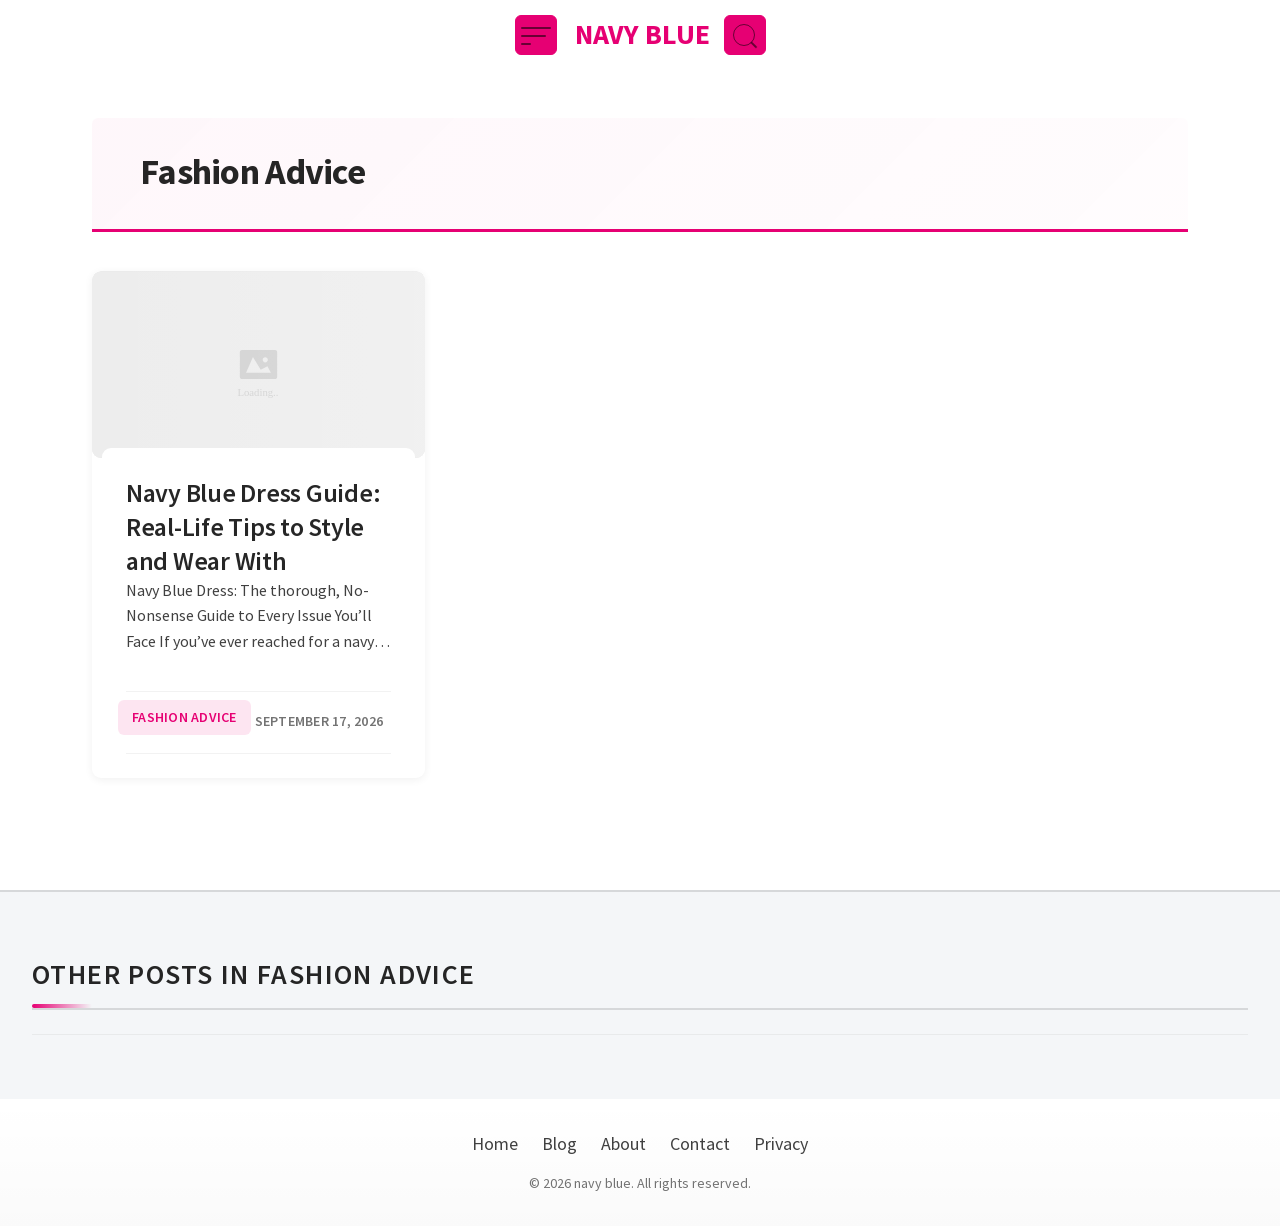
<file: category/fashion-advice/index.html>
<!doctype html><html lang="en" class="no-js" data-header-style="modern"><head><meta charset="utf-8"><meta name="viewport" content="width=device-width,initial-scale=1"><script>document.documentElement.classList.replace("no-js","js")</script><title>Fashion Advice - Archive</title><meta name="description" content="Browse articles related to Fashion Advice on navy blue. Stay updated with the latest posts."><meta name="robots" content="index, follow, max-snippet:-1, max-video-preview:-1, max-image-preview:large"><link rel="canonical" href="https://yaminyann.github.io/navy-blue-/category/fashion-advice/"><meta property="og:locale" content="en_US"><meta property="og:type" content="website"><meta property="og:title" content="Fashion Advice - Archive"><meta property="og:description" content="Browse articles related to Fashion Advice on navy blue. Stay updated with the latest posts."><meta property="og:url" content="https://yaminyann.github.io/navy-blue-/category/fashion-advice/"><meta property="og:site_name" content="navy blue"><meta property="og:image" content="https://yaminyann.github.io/navy-blue-/assets/kutukdev/images/category-fashion-advice.jpg"><meta property="og:image:alt" content="Fashion Advice Archive Page"><meta property="og:image:width" content="1200"><meta property="og:image:height" content="630"><meta name="twitter:card" content="summary_large_image"><meta name="twitter:title" content="Fashion Advice - Archive"><meta name="twitter:description" content="Browse articles related to Fashion Advice on navy blue. Stay updated with the latest posts."><meta name="twitter:image" content="https://yaminyann.github.io/navy-blue-/assets/kutukdev/images/category-fashion-advice.jpg"><link rel="preload" as="font" type="font/woff2" href="https://yaminyann.github.io/navy-blue-/assets/kutukdev/fonts/source-sans-pro-v21-latin-ext_latin-regular.woff2" crossorigin><link rel="preload" as="font" type="font/woff2" href="https://yaminyann.github.io/navy-blue-/assets/kutukdev/fonts/source-sans-pro-v21-latin-ext_latin-600.woff2" crossorigin><link rel="preload" as="font" type="font/woff2" href="https://yaminyann.github.io/navy-blue-/assets/kutukdev/fonts/source-sans-pro-v21-latin-ext_latin-700.woff2" crossorigin><link rel="shortcut icon" href="https://yaminyann.github.io/navy-blue-/assets/kutukdev/images/favicon.ico" sizes="48x48" type="image/x-icon"><link rel="icon" href="https://yaminyann.github.io/navy-blue-/assets/kutukdev/images/icon96.png" sizes="96x96"><link rel="icon" href="https://yaminyann.github.io/navy-blue-/assets/kutukdev/images/icon128.png" sizes="128x128"><link rel="apple-touch-icon" href="https://yaminyann.github.io/navy-blue-/assets/kutukdev/images/icon128.png"><meta name="msapplication-TileImage" content="https://yaminyann.github.io/navy-blue-/assets/kutukdev/images/icon128.png"><style>@font-face{font-family:'Source Sans Pro';font-style:normal;font-weight:400;font-display:swap;src:url('https://yaminyann.github.io/navy-blue-/assets/kutukdev/fonts/source-sans-pro-v21-latin-ext_latin-regular.woff2') format('woff2')}@font-face{font-family:'Source Sans Pro';font-style:italic;font-weight:400;font-display:swap;src:url('https://yaminyann.github.io/navy-blue-/assets/kutukdev/fonts/source-sans-pro-v21-latin-ext_latin-italic.woff2') format('woff2')}@font-face{font-family:'Source Sans Pro';font-style:normal;font-weight:600;font-display:swap;src:url('https://yaminyann.github.io/navy-blue-/assets/kutukdev/fonts/source-sans-pro-v21-latin-ext_latin-600.woff2') format('woff2')}@font-face{font-family:'Source Sans Pro';font-style:italic;font-weight:600;font-display:swap;src:url('https://yaminyann.github.io/navy-blue-/assets/kutukdev/fonts/source-sans-pro-v21-latin-ext_latin-600italic.woff2') format('woff2')}@font-face{font-family:'Source Sans Pro';font-style:normal;font-weight:700;font-display:swap;src:url('https://yaminyann.github.io/navy-blue-/assets/kutukdev/fonts/source-sans-pro-v21-latin-ext_latin-700.woff2') format('woff2')}@font-face{font-family:'Source Sans Pro';font-style:italic;font-weight:700;font-display:swap;src:url('https://yaminyann.github.io/navy-blue-/assets/kutukdev/fonts/source-sans-pro-v21-latin-ext_latin-700italic.woff2') format('woff2')}:root{--kutak--font-family--base:'Source Sans Pro',Helvetica,sans-serif;--kutak--font-family--headings:'Source Sans Pro',Helvetica,sans-serif;--kutak--font-family--elements:'Source Sans Pro',Helvetica,sans-serif;--kutak--font-weight--base:400;--kutak--font-weight--base-bold:700;--kutak--font-weight--headings:700;--kutak--font-weight--headings-small:600;--kutak--font-weight--elements:600}</style><link rel="preload" as="style" href="https://yaminyann.github.io/navy-blue-/assets/kutukdev/css/style.css"/><link rel="stylesheet" href="https://yaminyann.github.io/navy-blue-/assets/kutukdev/css/style.css"/><style>:root{--ghost-accent-color:#e60073}</style><style>.capital{text-transform:capitalize}.blog-index-heading{max-width:48rem;margin:0 0 clamp(2rem,5vw,4rem)}.blog-index-heading .eyebrow{margin:0;color:#2450d8;font-family:var(--kutak--font-family--elements);font-size:.7rem;font-weight:600;letter-spacing:.12em;text-transform:uppercase}.blog-index-heading h1{margin:.65rem 0 .75rem;font-size:clamp(2.5rem,6vw,5rem);line-height:.95;letter-spacing:-.045em}.blog-index-heading>p:last-child{margin:0;color:var(--kutak--color--contrast-dim);font-size:1.05rem}select{padding:0;border:none;border-right:2px solid var(--kutak--color--border);border-radius:var(--kutak--radius--s);outline:0;width:fit-content;padding-right:.3rem;padding-left:.5rem;text-align:center;text-transform:capitalize;appearance:button;color:#fff;background-color:var(--kutak--color--primary);background-image:none;line-height:1.4;height:2.7rem;font-weight:var(--kutak--font-weight--elements);font-size:var(--kutak--font-size--2xs)}</style><style>select option{border-radius:5px}.hide{display:none;visibility:hidden}.popbox{position:fixed;top:0;left:0;bottom:0;width:100%;z-index:1000000}.pop-content{display:block;position:absolute;top:50%;left:50%;transform:translate(-50%,-50%);z-index:2;box-shadow:0 3px 20px 0 rgba(0,0,0,.5)}.popcontent{padding:20px;background:#fff;border-radius:5px;overflow:hidden}.pop-overlay{position:absolute;top:0;left:0;bottom:0;width:100%;z-index:1;background:rgb(255 255 255 / 93%)}.popbox-close-button{position:absolute;width:28px;height:28px;line-height:28px;text-align:center;top:-14px;right:-14px;color:#c82333;background-color:#fff;box-shadow:0 -1px 1px 0 rgba(0,0,0,.2);border:none;border-radius:50%;cursor:pointer;font-size:28px;font-weight:700;padding:0;transition:transform .2s ease,box-shadow .2s ease}.popbox-close-button:hover{transform:scale(1.1);box-shadow:0 2px 8px rgba(0,0,0,.3)}.flowbox{position:relative;overflow:hidden}@media screen and (max-width:840px){.pop-content{width:90%;height:auto;top:30%!important}.popcontent img{height:auto}}.image-parent{max-width:40px}.dimage{display:block;margin-left:auto;margin-right:auto;width:100%;height:auto}.ddimage{display:block;margin-left:auto;margin-right:auto;max-width:100%;height:auto}.img-caption{text-align:center}.mynav{display:inline-block;border:1px solid #e60073;border-radius:3px;padding:5px;margin-bottom:5px;transition:all .2s ease}.mynav:hover{background-color:#e60073;color:#fff}p::first-letter{text-transform:capitalize}html{scroll-behavior:smooth}@media (prefers-reduced-motion:reduce){html{scroll-behavior:auto}}.post-card{transition:transform .3s cubic-bezier(.4, 0, .2, 1),box-shadow .3s ease;will-change:transform}.post-card:hover{transform:translateY(-4px);box-shadow:0 12px 24px rgba(0,0,0,.12)}.post-card__media{transition:transform .4s cubic-bezier(.4, 0, .2, 1)}.post-card:hover .post-card__media{transform:scale(1.02)}.post-card__image{transition:opacity .3s ease,transform .4s cubic-bezier(.4, 0, .2, 1)}.post-card:hover .post-card__image{opacity:.95}.post-card__content-link{transition:color .2s ease}.post-card__title{transition:color .2s ease}.post-card:hover .post-card__title{color:var(--kutak--color--primary)}.post-card__meta-tag-primary{transition:all .2s cubic-bezier(.4, 0, .2, 1);display:inline-block;position:relative}.post-card:hover .post-card__meta-tag-primary{transform:translateY(-1px);background-color:var(--kutak--color--primary);color:var(--kutak--color--primary-contrast)}.btn,.button{position:relative;overflow:hidden;transition:all .3s cubic-bezier(.4, 0, .2, 1)}.btn::before,.button::before{content:'';position:absolute;top:50%;left:50%;width:0;height:0;border-radius:50%;background:rgba(255,255,255,.2);transform:translate(-50%,-50%);transition:width .6s ease,height .6s ease;pointer-events:none}.btn:hover::before,.button:hover::before{width:300px;height:300px}.btn:hover,.button:hover{transform:translateY(-2px);box-shadow:0 8px 16px rgba(0,0,0,.15)}.btn:active,.button:active{transform:translateY(0);box-shadow:0 4px 8px rgba(0,0,0,.1)}.site-header{backdrop-filter:blur(10px);-webkit-backdrop-filter:blur(10px);transition:background-color .3s ease,box-shadow .3s ease}.site-header__logo{transition:transform .2s ease,opacity .2s ease}.site-header__logo:hover{transform:scale(1.05);opacity:.9}.site-header__hamburger{transition:transform .2s ease}.site-header__hamburger:hover{transform:scale(1.1)}.site-header__search-trigger{transition:transform .2s ease,opacity .2s ease}.site-header__search-trigger:hover{transform:scale(1.1);opacity:.8}.nav-primary__menu-link{transition:all .3s cubic-bezier(.4, 0, .2, 1);position:relative;overflow:hidden}.nav-primary__menu-link::before{content:'';position:absolute;top:0;left:-100%;width:100%;height:100%;background:linear-gradient(90deg,transparent,rgba(255,255,255,.2),transparent);transition:left .5s ease}.nav-primary__menu-link:hover::before{left:100%}.nav-primary__menu-link:hover{transform:scale(1.02);box-shadow:0 4px 12px rgba(0,0,0,.15)}.nav-secondary__menu-link{transition:color .2s ease,transform .2s ease}.nav-secondary__menu-link:hover{color:var(--kutak--color--primary);transform:translateX(4px)}.article-header__title{transition:color .3s ease}.article-header__image{transition:transform .6s cubic-bezier(.4, 0, .2, 1),opacity .3s ease}.article-header:hover .article-header__image{transform:scale(1.01)}:focus-visible{outline:2px solid var(--kutak--color--primary);outline-offset:3px;border-radius:4px}a:focus-visible{outline-offset:2px}button:focus-visible{outline-offset:2px}.skip-link{position:absolute;top:-40px;left:0;background:var(--kutak--color--primary);color:var(--kutak--color--primary-contrast);padding:8px 16px;text-decoration:none;z-index:10000;border-radius:0 0 4px 0;transition:top .3s ease,transform .2s ease;font-weight:600}.skip-link:focus{top:0;transform:scale(1.05)}@keyframes fadeInUp{from{opacity:0;transform:translateY(20px)}to{opacity:1;transform:translateY(0)}}@keyframes shimmer{0%{background-position:-1000px 0}100%{background-position:1000px 0}}@keyframes pulse{0%,100%{opacity:1}50%{opacity:.5}}.post-card{animation:fadeInUp .5s ease-out;animation-fill-mode:both}.post-card:first-child{animation-delay:50ms}.post-card:nth-child(2){animation-delay:.1s}.post-card:nth-child(3){animation-delay:.15s}.post-card:nth-child(4){animation-delay:.2s}.post-card:nth-child(5){animation-delay:.25s}.post-card:nth-child(6){animation-delay:.3s}.post-card:nth-child(n+7){animation-delay:.35s}img{transition:opacity .3s ease,transform .3s ease}img[loading=lazy]{opacity:.7}img[data-loaded=true]{opacity:1}.post-card__figure::before{content:'';position:absolute;top:0;left:0;width:100%;height:100%;background:linear-gradient(90deg,transparent,rgba(255,255,255,.3),transparent);background-size:1000px 100%;animation:shimmer 2s infinite;opacity:0;transition:opacity .3s ease;pointer-events:none;z-index:1}.post-card__figure:has(img:not([data-loaded]))::before,.post-card__image:not([data-loaded])~.post-card__figure::before{opacity:1}.site-footer{background:linear-gradient(180deg,transparent 0,rgba(0,0,0,.02) 100%);transition:background .3s ease}.site-footer__copyright{transition:opacity .2s ease}.site-footer__copyright:hover{opacity:.8}.article-content{line-height:1.8}.article-content p{margin-bottom:1.5rem}.article-content h2,.article-content h3{margin-top:2.5rem;margin-bottom:1rem;scroll-margin-top:2rem}.article-content h4,.article-content h5,.article-content h6{margin-top:2rem;margin-bottom:.75rem;scroll-margin-top:1.5rem}.article-header__meta--reading-time{display:inline-flex;align-items:center;gap:.5rem;padding:.25rem .75rem;background:rgba(230,0,115,.1);border-radius:var(--kutak--radius--s);transition:all .2s ease}.article-header__meta--reading-time:hover{background:rgba(230,0,115,.15);transform:scale(1.05)}.post-card__meta-tag-primary{padding:.375rem .875rem;border-radius:var(--kutak--radius--s);font-weight:600;background:rgba(230,0,115,.1);color:var(--kutak--color--primary)}.article-header__meta-tag-primary{transition:all .2s ease;display:inline-block}.article-header__meta-tag-primary:hover{background-color:var(--kutak--color--primary);color:var(--kutak--color--primary-contrast);transform:scale(1.05)}.post-card__meta--reading-time{display:inline-flex;align-items:center;gap:.25rem;color:var(--kutak--color--contrast-dim);font-size:var(--kutak--font-size--3xs)}.post-card__meta--reading-time svg{opacity:.7;flex-shrink:0}.author-box{transition:transform .2s ease,box-shadow .2s ease;border-radius:var(--kutak--radius--m);padding:1rem}.author-box:hover{transform:translateY(-2px);box-shadow:0 4px 12px rgba(0,0,0,.1)}.author-box__avatar{transition:transform .3s ease}.author-box:hover .author-box__avatar{transform:scale(1.05)}.ad-container{border-radius:var(--kutak--radius--m);overflow:hidden;margin:2rem 0;transition:opacity .3s ease}.ad-container:hover{opacity:.95}.related-posts__grid .post-card{animation-delay:0s}.related-posts__title{position:relative;padding-bottom:1rem;margin-bottom:2rem}.related-posts__title::after{content:'';position:absolute;bottom:0;left:0;width:60px;height:4px;background:linear-gradient(90deg,var(--kutak--color--primary),transparent);border-radius:2px}.category-title{font-family:var(--kutak--font-family--headings);font-size:clamp(1.75rem, 4vw + 1rem, 2.5rem);font-weight:var(--kutak--font-weight--headings);line-height:1.2;letter-spacing:-.02em;color:var(--kutak--color--contrast-highlight);text-transform:capitalize;margin:0;margin-top:clamp(1.5rem,3vw,2.5rem);margin-bottom:clamp(1.5rem,3vw,2.5rem);padding:clamp(1rem,2vw,1.5rem) clamp(1rem,3vw,2rem);padding-bottom:clamp(1.25rem,2.5vw,1.75rem);border-bottom:3px solid var(--kutak--color--primary);border-radius:var(--kutak--radius--s) var(--kutak--radius--s) 0 0;background:linear-gradient(135deg,rgba(230,0,115,.03) 0,rgba(230,0,115,.01) 100%);position:relative;z-index:1;clear:both;width:100%;box-sizing:border-box;word-wrap:break-word;overflow-wrap:break-word;hyphens:auto;scroll-margin-top:calc(var(--kutak--size--header) + 1rem)}.site-content.section .category-title{margin-top:0;margin-left:auto;margin-right:auto;max-width:100%}@media (min-width:37.5em){.category-title{font-size:clamp(2rem, 3vw, 2.75rem);padding-left:clamp(1.5rem,4vw,2.5rem);padding-right:clamp(1.5rem,4vw,2.5rem)}}@media (min-width:62.5em){.category-title{font-size:clamp(2.25rem, 2.5vw, 3rem);margin-top:clamp(2rem,3vw,3rem);margin-bottom:clamp(2rem,3vw,3rem);padding:clamp(1.5rem,2.5vw,2rem) clamp(2rem,4vw,3rem);padding-bottom:clamp(1.75rem,3vw,2.25rem)}.category-title+.posts-feed{margin-top:clamp(2rem,3vw,3rem)}}@media (max-width:37.5em){.category-title{font-size:clamp(1.5rem, 5vw, 2rem);padding:1rem 1.25rem;padding-bottom:1.25rem;margin-top:1rem;margin-bottom:1.5rem;border-bottom-width:2px}.category-title{word-break:break-word;hyphens:auto}}.site-content.section{position:relative;isolation:isolate}.category-title+*{margin-top:0}@media print{.category-title{border-bottom:2px solid #000;background:0 0;page-break-after:avoid;margin-top:1rem;margin-bottom:1rem;padding:.5rem 0}}.site-content{position:relative;width:100%;max-width:100%;box-sizing:border-box;isolation:isolate}.site-content.section{padding:clamp(1.5rem,4vw,3rem) clamp(1rem,3vw,2rem);margin:0 auto;max-width:var(--kutak--size--container,1160px)}.posts-feed{display:grid;grid-template-columns:1fr;gap:clamp(1.5rem,4vw,2.5rem);margin:0;padding:0;width:100%;box-sizing:border-box}@media (min-width:37.5em){.posts-feed{grid-template-columns:repeat(2,1fr);gap:clamp(1.75rem,4vw,2.75rem)}}@media (min-width:62.5em){.posts-feed{grid-template-columns:repeat(3,1fr);gap:clamp(2rem,4vw,3rem)}}.post-card{display:flex;flex-direction:column;width:100%;max-width:100%;margin:0;padding:0;box-sizing:border-box;overflow:hidden;border-radius:var(--kutak--radius--m);background:var(--kutak--color--base);box-shadow:0 2px 8px rgba(0,0,0,.06);transition:all .3s cubic-bezier(.4, 0, .2, 1)}.post-card:hover{box-shadow:0 8px 24px rgba(0,0,0,.12);transform:translateY(-4px)}.post-card__media{display:block;width:100%;margin:0;padding:0;overflow:hidden;border-radius:var(--kutak--radius--m) var(--kutak--radius--m) 0 0}.post-card__figure{position:relative;width:100%;margin:0;padding:0;aspect-ratio:16/9;overflow:hidden;background:var(--kutak--color--border)}.post-card__image{width:100%;height:100%;object-fit:cover;display:block;margin:0;padding:0}.post-card__content{flex:1;display:flex;flex-direction:column;padding:clamp(1rem,2.5vw,1.5rem);padding-top:clamp(1.25rem,3vw,1.75rem);gap:clamp(.75rem,2vw,1rem);box-sizing:border-box}.post-card__title{font-family:var(--kutak--font-family--headings);font-size:clamp(1.125rem, 2.5vw, 1.625rem);font-weight:var(--kutak--font-weight--headings-small);line-height:1.3;letter-spacing:-.01em;color:var(--kutak--color--contrast-highlight);margin:0;padding:0;word-wrap:break-word;overflow-wrap:break-word;hyphens:auto}.post-card__excerpt{font-size:clamp(.875rem, 2vw, 1rem);line-height:1.6;color:var(--kutak--color--contrast);margin:0;padding:0;display:-webkit-box;-webkit-line-clamp:3;-webkit-box-orient:vertical;overflow:hidden;text-overflow:ellipsis}.post-card__footer{display:flex;flex-wrap:wrap;align-items:center;gap:clamp(.5rem,1.5vw,.75rem);margin-top:auto;padding-top:clamp(.75rem,2vw,1rem);border-top:1px solid var(--kutak--color--border-dim);font-size:clamp(.75rem, 1.5vw, .875rem)}.article-content{width:100%;max-width:100%;box-sizing:border-box;padding:0 clamp(1rem,3vw,2rem);margin:0 auto}.article-content>*{margin-top:0;margin-bottom:clamp(1rem,2.5vw,1.5rem)}.article-content>:first-child{margin-top:0}.article-content>:last-child{margin-bottom:0}.article-content h2,.article-content h3,.article-content h4{margin-top:clamp(2rem,4vw,3rem);margin-bottom:clamp(1rem,2vw,1.5rem);scroll-margin-top:calc(var(--kutak--size--header) + 1rem)}.article-content p{line-height:1.8;margin-bottom:clamp(1rem,2.5vw,1.5rem)}.article-content ol,.article-content ul{margin:clamp(1rem,2.5vw,1.5rem) 0;padding-left:clamp(1.5rem,3vw,2rem)}.article-content li{margin-bottom:clamp(.5rem,1.5vw,.75rem);line-height:1.7}.article-header__title{font-family:var(--kutak--font-family--headings);font-size:clamp(1.75rem, 5vw, 3rem);font-weight:var(--kutak--font-weight--headings);line-height:1.2;letter-spacing:-.02em;color:var(--kutak--color--contrast-highlight);margin:0 0 clamp(1rem,2.5vw,1.5rem) 0;padding:0;word-wrap:break-word;overflow-wrap:break-word;hyphens:auto}.article-header__excerpt{font-size:clamp(1rem, 2.5vw, 1.25rem);line-height:1.6;color:var(--kutak--color--contrast);margin:0 0 clamp(1rem,2.5vw,1.5rem) 0;padding:0}.article-header__footer{display:flex;flex-wrap:wrap;align-items:center;gap:clamp(.75rem,2vw,1rem);margin-top:clamp(1rem,2.5vw,1.5rem);padding-top:clamp(1rem,2.5vw,1.5rem);border-top:1px solid var(--kutak--color--border-dim)}.related-posts{width:100%;max-width:100%;box-sizing:border-box;padding:clamp(2rem,5vw,4rem) clamp(1rem,3vw,2rem);margin:clamp(2rem,5vw,4rem) auto 0;background:var(--kutak--theme--highlight--color--base);border-top:2px solid var(--kutak--color--border)}.related-posts__title{font-family:var(--kutak--font-family--headings);font-size:clamp(1.5rem, 4vw, 2rem);font-weight:var(--kutak--font-weight--headings-small);line-height:1.3;color:var(--kutak--color--contrast-highlight);margin:0 0 clamp(1.5rem,4vw,2.5rem) 0;padding:0 0 clamp(1rem,2.5vw,1.5rem) 0;border-bottom:3px solid var(--kutak--color--primary)}.related-posts__grid{display:grid;grid-template-columns:1fr;gap:clamp(1.5rem,4vw,2.5rem);margin:0;padding:0}@media (min-width:37.5em){.related-posts__grid{grid-template-columns:repeat(2,1fr)}}@media (min-width:62.5em){.related-posts__grid{grid-template-columns:repeat(3,1fr)}}.section-title{font-family:var(--kutak--font-family--headings);font-size:clamp(1.25rem, 3vw, 1.75rem);font-weight:var(--kutak--font-weight--headings-small);line-height:1.3;color:var(--kutak--color--contrast-highlight);margin:0 0 clamp(1rem,2.5vw,1.5rem) 0;padding:0 0 clamp(.75rem,2vw,1rem) 0;border-bottom:2px solid var(--kutak--color--border);text-transform:uppercase;letter-spacing:.05em}.empty-state{text-align:center;padding:clamp(3rem,8vw,6rem) clamp(1.5rem,4vw,3rem);margin:0 auto;max-width:600px}.empty-state p{font-size:clamp(1rem, 2.5vw, 1.25rem);line-height:1.6;color:var(--kutak--color--contrast-dim);margin:0 0 clamp(.75rem,2vw,1rem) 0}.site-main{position:relative;width:100%;max-width:100%;min-height:60vh;box-sizing:border-box;isolation:isolate}.site-main>*{position:relative;z-index:1}.article-main{width:100%;max-width:var(--kutak--size--content,660px);margin:0 auto;padding:clamp(2rem,5vw,4rem) clamp(1rem,3vw,2rem);box-sizing:border-box}.article-header.section{padding:clamp(1.5rem,4vw,3rem) clamp(1rem,3vw,2rem);margin:0 auto;max-width:100%;box-sizing:border-box}.post-card[data-layout=horizontal]{display:grid;grid-template-columns:auto 1fr;gap:clamp(1rem,2.5vw,1.5rem);align-items:start}.post-card[data-layout=horizontal] .post-card__figure{width:clamp(120px,20vw,200px);min-width:120px;aspect-ratio:4/3}.post-card[data-layout=horizontal] .post-card__content{padding:0;margin:0}.post-card[data-layout=horizontal] .post-card__title{font-size:clamp(1rem, 2vw, 1.25rem);margin-bottom:clamp(.5rem,1.5vw,.75rem)}.ad-300x250,.ad-468x60,.ad-container{margin:clamp(1.5rem,4vw,2.5rem) auto;padding:0;max-width:100%;box-sizing:border-box;text-align:center}@media (max-width:768px){.post-card:hover{transform:none;box-shadow:none}.post-card:active{transform:scale(.98)}.btn:hover,.button:hover{transform:none}.btn:active,.button:active{transform:scale(.95)}.site-header__container{padding-left:1rem;padding-right:1rem}.post-card__content{padding:1rem}.article-content{padding:0 1rem}.article-header__content{padding:0 1rem}.nav-primary__menu-link:hover{transform:none}.nav-secondary__menu-link:hover{transform:none}.site-content.section{padding:1.5rem 1rem}.posts-feed{gap:1.5rem}.post-card[data-layout=horizontal]{grid-template-columns:1fr}.post-card[data-layout=horizontal] .post-card__figure{width:100%;min-width:100%}.related-posts{padding:2rem 1rem}.related-posts__grid{gap:1.5rem}.article-main{padding:2rem 1rem}.article-header.section{padding:1.5rem 1rem}}@media (hover:none) and (pointer:coarse){.btn:hover,.button:hover,.nav-primary__menu-link:hover,.post-card:hover{transform:none;box-shadow:none}.post-card:active{transform:scale(.98);opacity:.9}.btn:active,.button:active{transform:scale(.95)}}@media (prefers-reduced-motion:reduce){*,.article-header__image,.btn,.button,.nav-primary__menu-link,.post-card{animation:none!important;transition:none!important}html{scroll-behavior:auto}}@media print{.ad-container,.site-footer,.site-header,.skip-link{display:none}.post-card:hover{transform:none;box-shadow:none}}</style></head><body class="home-template"><a class="skip-link visually-hidden-focusable" href="#main">Skip to content</a><div class="site"><header id="site-header" class="site-header" role="banner"><span class="site-header__bg"></span><div class="site-header__container container"><button class="site-header__hamburger" data-site-action-trigger="navigation" aria-label="Toggle navigation menu" aria-expanded="false" aria-controls="site-actions-navigation" type="button"><span></span></button> <a href="https://yaminyann.github.io/navy-blue-/" rel="home" class="site-header__logo" aria-label="navy blue - Home"><span class="site-header__logo-text">navy blue</span> </a><button class="site-header__search-trigger" data-site-action-trigger="search" aria-label="Open search" aria-expanded="false" type="button"><span></span></button></div><div class="site-actions"><span class="site-actions__backdrop" data-close-site-actions aria-label="Close menu"></span> <span class="site-actions__bg"></span><div class="site-actions__container container"><div id="site-actions-navigation" class="site-actions__navigation" role="navigation" aria-label="Main navigation"><nav class="nav-secondary" aria-label="Category Navigation"><ul class="nav-secondary__menu"><li class="nav-secondary__menu-item"><a class="nav-secondary__menu-link" href="https://yaminyann.github.io/navy-blue-/"><span class="nav-secondary__menu-title">Home</span></a></li><li class="nav-secondary__menu-item"><a class="nav-secondary__menu-link" href="https://yaminyann.github.io/navy-blue-/blog/"><span class="nav-secondary__menu-title">Blog</span></a></li><li class="nav-secondary__menu-item"><a class="nav-secondary__menu-link capital" href="https://yaminyann.github.io/navy-blue-/category/fashion-advice/"><span class="nav-secondary__menu-title">Fashion Advice</span></a></li><li class="nav-secondary__menu-item"><a class="nav-secondary__menu-link capital" href="https://yaminyann.github.io/navy-blue-/category/dress-styling/"><span class="nav-secondary__menu-title">Dress Styling</span></a></li><li class="nav-secondary__menu-item"><a class="nav-secondary__menu-link capital" href="https://yaminyann.github.io/navy-blue-/category/wardrobe-tips/"><span class="nav-secondary__menu-title">Wardrobe Tips</span></a></li><li class="nav-secondary__menu-item"><a class="nav-secondary__menu-link capital" href="https://yaminyann.github.io/navy-blue-/category/clothing-care/"><span class="nav-secondary__menu-title">Clothing Care</span></a></li></ul></nav></div></div></div></header><main id="main" class="site-main"><section class="site-content section"><h1 class="category-title">Fashion Advice</h1><div class="posts-feed" data-layout-grid="columns"><article class="post-card post" data-layout="vertical" data-has-featured-image="true"><a href="https://yaminyann.github.io/navy-blue-/fashion-advice/navy-blue-dress-guide.html" class="post-card__media" tabindex="-1"><picture class="post-card__figure"><img class="post-card__image" width="16" height="9" src="https://yaminyann.github.io/navy-blue-/assets/kutukdev/images/placeholder.svg" loading="lazy" onerror='this.onerror=null,this.src="https://yaminyann.github.io/navy-blue-/assets/kutukdev/images/placeholder.svg"' alt="Navy Blue Dress Guide: Real-Life Tips to Style and Wear With"></picture></a><div class="post-card__content"><a href="https://yaminyann.github.io/navy-blue-/fashion-advice/navy-blue-dress-guide.html" class="post-card__content-link"><h2 class="post-card__title">Navy Blue Dress Guide: Real-Life Tips to Style and Wear With</h2><p class="post-card__excerpt">Navy Blue Dress: The thorough, No-Nonsense Guide to Every Issue You’ll Face If you’ve ever reached for a navy blue dress thinking, “This will be easy,” only to end up frustrated by fading colors, lint explosions, or a last-minute shoe crisis, you’re not alone. I used to idealize the navy dress as the answer to every event, work, weddings, weekends. Reality proved otherwise: one wrong wash turned my favorite piece into a faded memory, and don’t get me started on the time I spent thirty minutes</p></a><div class="post-card__footer"><span class="post-card__meta post-card__meta-tag-primary" rel="tag">Fashion Advice </span><span class="post-card__meta post-card__meta--date">September 17, 2026</span></div></div></article></div></section><article class="related-posts"><footer class="article-footer"><h2 class="related-posts__title section-title">Other Posts in Fashion Advice</h2><div class="related-posts__grid grid"></div></footer></article></main><footer id="site-footer" class="site-footer" data-theme="highlight" role="contentinfo"><div class="site-footer__content" data-canvas-grid="container"><nav class="nav-secondary" aria-label="Footer navigation"><ul class="nav-secondary__menu"><li class="nav-secondary__menu-item"><a class="nav-secondary__menu-link" href="https://yaminyann.github.io/navy-blue-/" aria-label="Go to homepage"><span class="nav-secondary__menu-title">Home</span></a></li><li class="nav-secondary__menu-item"><a class="nav-secondary__menu-link" href="https://yaminyann.github.io/navy-blue-/blog/" aria-label="Browse the blog"><span class="nav-secondary__menu-title">Blog</span></a></li><li class="nav-secondary__menu-item"><a class="nav-secondary__menu-link" href="https://yaminyann.github.io/navy-blue-/page/about.html" aria-label="About this site"><span class="nav-secondary__menu-title">About</span></a></li><li class="nav-secondary__menu-item"><a class="nav-secondary__menu-link" href="https://yaminyann.github.io/navy-blue-/page/contact.html" aria-label="Contact us"><span class="nav-secondary__menu-title">Contact</span></a></li><li class="nav-secondary__menu-item"><a class="nav-secondary__menu-link" href="https://yaminyann.github.io/navy-blue-/page/privacy.html" aria-label="Privacy information"><span class="nav-secondary__menu-title">Privacy</span></a></li></ul></nav><p class="site-footer__copyright">&copy; 2026 navy blue. All rights reserved.</p></div></footer></div><script defer="defer" src="https://yaminyann.github.io/navy-blue-/assets/kutukdev/js/main.js"></script></body></html>
</file>
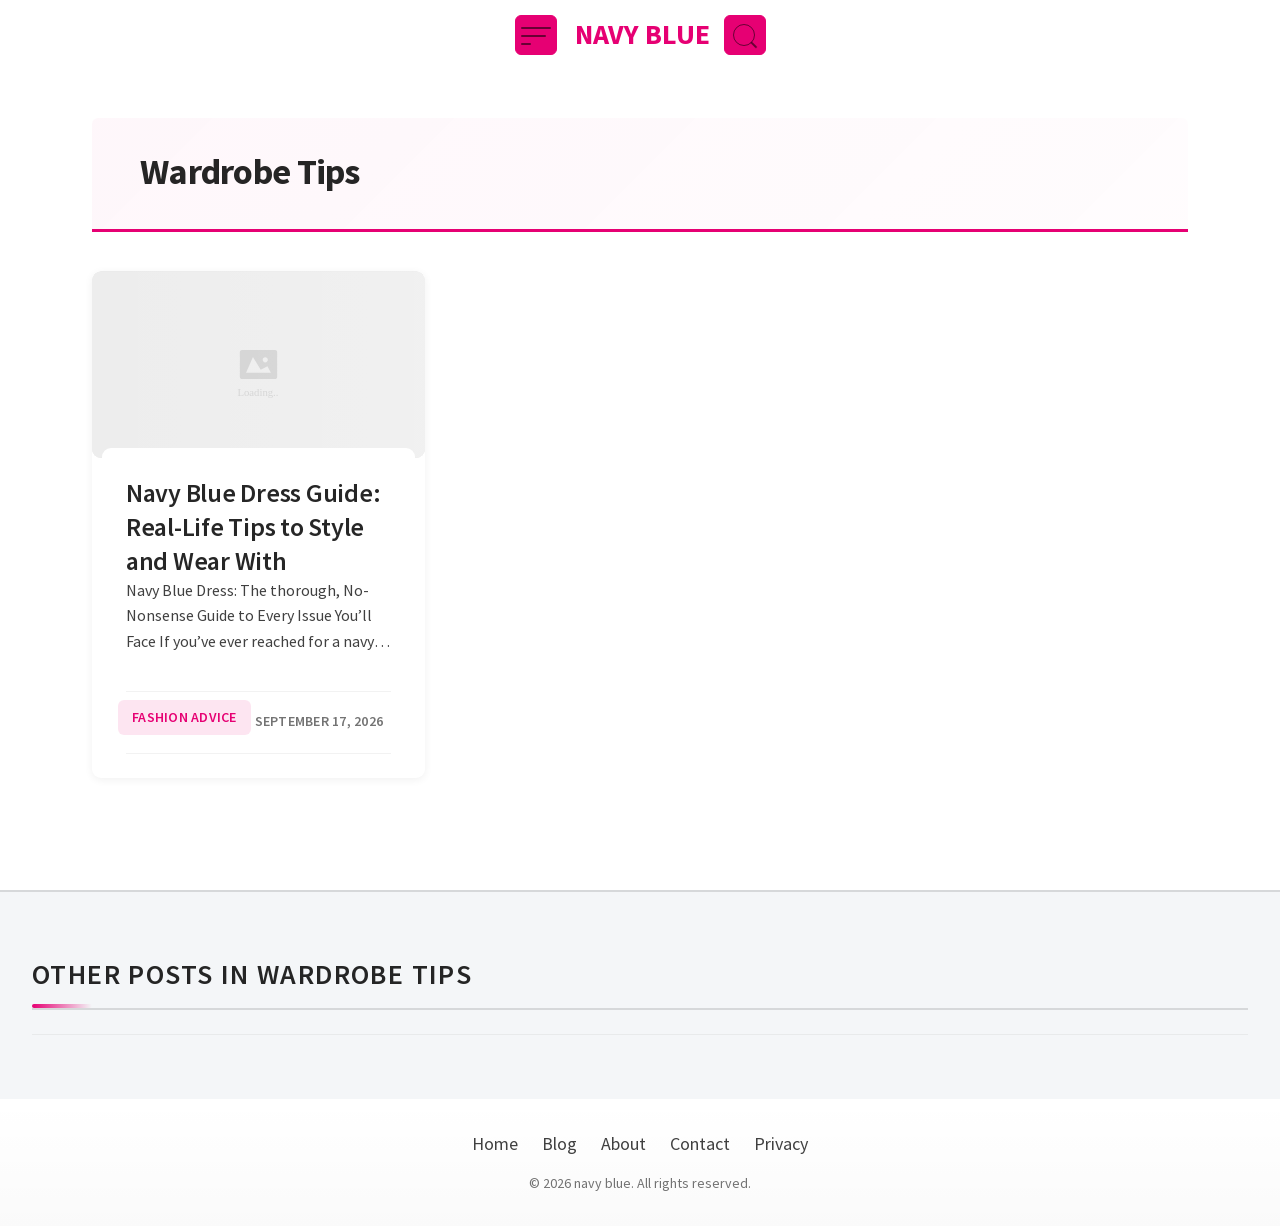
<file: category/wardrobe-tips/index.html>
<!doctype html><html lang="en" class="no-js" data-header-style="modern"><head><meta charset="utf-8"><meta name="viewport" content="width=device-width,initial-scale=1"><script>document.documentElement.classList.replace("no-js","js")</script><title>Wardrobe Tips - Archive</title><meta name="description" content="Browse articles related to Wardrobe Tips on navy blue. Stay updated with the latest posts."><meta name="robots" content="index, follow, max-snippet:-1, max-video-preview:-1, max-image-preview:large"><link rel="canonical" href="https://yaminyann.github.io/navy-blue-/category/wardrobe-tips/"><meta property="og:locale" content="en_US"><meta property="og:type" content="website"><meta property="og:title" content="Wardrobe Tips - Archive"><meta property="og:description" content="Browse articles related to Wardrobe Tips on navy blue. Stay updated with the latest posts."><meta property="og:url" content="https://yaminyann.github.io/navy-blue-/category/wardrobe-tips/"><meta property="og:site_name" content="navy blue"><meta property="og:image" content="https://yaminyann.github.io/navy-blue-/assets/kutukdev/images/category-wardrobe-tips.jpg"><meta property="og:image:alt" content="Wardrobe Tips Archive Page"><meta property="og:image:width" content="1200"><meta property="og:image:height" content="630"><meta name="twitter:card" content="summary_large_image"><meta name="twitter:title" content="Wardrobe Tips - Archive"><meta name="twitter:description" content="Browse articles related to Wardrobe Tips on navy blue. Stay updated with the latest posts."><meta name="twitter:image" content="https://yaminyann.github.io/navy-blue-/assets/kutukdev/images/category-wardrobe-tips.jpg"><link rel="preload" as="font" type="font/woff2" href="https://yaminyann.github.io/navy-blue-/assets/kutukdev/fonts/source-sans-pro-v21-latin-ext_latin-regular.woff2" crossorigin><link rel="preload" as="font" type="font/woff2" href="https://yaminyann.github.io/navy-blue-/assets/kutukdev/fonts/source-sans-pro-v21-latin-ext_latin-600.woff2" crossorigin><link rel="preload" as="font" type="font/woff2" href="https://yaminyann.github.io/navy-blue-/assets/kutukdev/fonts/source-sans-pro-v21-latin-ext_latin-700.woff2" crossorigin><link rel="shortcut icon" href="https://yaminyann.github.io/navy-blue-/assets/kutukdev/images/favicon.ico" sizes="48x48" type="image/x-icon"><link rel="icon" href="https://yaminyann.github.io/navy-blue-/assets/kutukdev/images/icon96.png" sizes="96x96"><link rel="icon" href="https://yaminyann.github.io/navy-blue-/assets/kutukdev/images/icon128.png" sizes="128x128"><link rel="apple-touch-icon" href="https://yaminyann.github.io/navy-blue-/assets/kutukdev/images/icon128.png"><meta name="msapplication-TileImage" content="https://yaminyann.github.io/navy-blue-/assets/kutukdev/images/icon128.png"><style>@font-face{font-family:'Source Sans Pro';font-style:normal;font-weight:400;font-display:swap;src:url('https://yaminyann.github.io/navy-blue-/assets/kutukdev/fonts/source-sans-pro-v21-latin-ext_latin-regular.woff2') format('woff2')}@font-face{font-family:'Source Sans Pro';font-style:italic;font-weight:400;font-display:swap;src:url('https://yaminyann.github.io/navy-blue-/assets/kutukdev/fonts/source-sans-pro-v21-latin-ext_latin-italic.woff2') format('woff2')}@font-face{font-family:'Source Sans Pro';font-style:normal;font-weight:600;font-display:swap;src:url('https://yaminyann.github.io/navy-blue-/assets/kutukdev/fonts/source-sans-pro-v21-latin-ext_latin-600.woff2') format('woff2')}@font-face{font-family:'Source Sans Pro';font-style:italic;font-weight:600;font-display:swap;src:url('https://yaminyann.github.io/navy-blue-/assets/kutukdev/fonts/source-sans-pro-v21-latin-ext_latin-600italic.woff2') format('woff2')}@font-face{font-family:'Source Sans Pro';font-style:normal;font-weight:700;font-display:swap;src:url('https://yaminyann.github.io/navy-blue-/assets/kutukdev/fonts/source-sans-pro-v21-latin-ext_latin-700.woff2') format('woff2')}@font-face{font-family:'Source Sans Pro';font-style:italic;font-weight:700;font-display:swap;src:url('https://yaminyann.github.io/navy-blue-/assets/kutukdev/fonts/source-sans-pro-v21-latin-ext_latin-700italic.woff2') format('woff2')}:root{--kutak--font-family--base:'Source Sans Pro',Helvetica,sans-serif;--kutak--font-family--headings:'Source Sans Pro',Helvetica,sans-serif;--kutak--font-family--elements:'Source Sans Pro',Helvetica,sans-serif;--kutak--font-weight--base:400;--kutak--font-weight--base-bold:700;--kutak--font-weight--headings:700;--kutak--font-weight--headings-small:600;--kutak--font-weight--elements:600}</style><link rel="preload" as="style" href="https://yaminyann.github.io/navy-blue-/assets/kutukdev/css/style.css"/><link rel="stylesheet" href="https://yaminyann.github.io/navy-blue-/assets/kutukdev/css/style.css"/><style>:root{--ghost-accent-color:#e60073}</style><style>.capital{text-transform:capitalize}.blog-index-heading{max-width:48rem;margin:0 0 clamp(2rem,5vw,4rem)}.blog-index-heading .eyebrow{margin:0;color:#2450d8;font-family:var(--kutak--font-family--elements);font-size:.7rem;font-weight:600;letter-spacing:.12em;text-transform:uppercase}.blog-index-heading h1{margin:.65rem 0 .75rem;font-size:clamp(2.5rem,6vw,5rem);line-height:.95;letter-spacing:-.045em}.blog-index-heading>p:last-child{margin:0;color:var(--kutak--color--contrast-dim);font-size:1.05rem}select{padding:0;border:none;border-right:2px solid var(--kutak--color--border);border-radius:var(--kutak--radius--s);outline:0;width:fit-content;padding-right:.3rem;padding-left:.5rem;text-align:center;text-transform:capitalize;appearance:button;color:#fff;background-color:var(--kutak--color--primary);background-image:none;line-height:1.4;height:2.7rem;font-weight:var(--kutak--font-weight--elements);font-size:var(--kutak--font-size--2xs)}</style><style>select option{border-radius:5px}.hide{display:none;visibility:hidden}.popbox{position:fixed;top:0;left:0;bottom:0;width:100%;z-index:1000000}.pop-content{display:block;position:absolute;top:50%;left:50%;transform:translate(-50%,-50%);z-index:2;box-shadow:0 3px 20px 0 rgba(0,0,0,.5)}.popcontent{padding:20px;background:#fff;border-radius:5px;overflow:hidden}.pop-overlay{position:absolute;top:0;left:0;bottom:0;width:100%;z-index:1;background:rgb(255 255 255 / 93%)}.popbox-close-button{position:absolute;width:28px;height:28px;line-height:28px;text-align:center;top:-14px;right:-14px;color:#c82333;background-color:#fff;box-shadow:0 -1px 1px 0 rgba(0,0,0,.2);border:none;border-radius:50%;cursor:pointer;font-size:28px;font-weight:700;padding:0;transition:transform .2s ease,box-shadow .2s ease}.popbox-close-button:hover{transform:scale(1.1);box-shadow:0 2px 8px rgba(0,0,0,.3)}.flowbox{position:relative;overflow:hidden}@media screen and (max-width:840px){.pop-content{width:90%;height:auto;top:30%!important}.popcontent img{height:auto}}.image-parent{max-width:40px}.dimage{display:block;margin-left:auto;margin-right:auto;width:100%;height:auto}.ddimage{display:block;margin-left:auto;margin-right:auto;max-width:100%;height:auto}.img-caption{text-align:center}.mynav{display:inline-block;border:1px solid #e60073;border-radius:3px;padding:5px;margin-bottom:5px;transition:all .2s ease}.mynav:hover{background-color:#e60073;color:#fff}p::first-letter{text-transform:capitalize}html{scroll-behavior:smooth}@media (prefers-reduced-motion:reduce){html{scroll-behavior:auto}}.post-card{transition:transform .3s cubic-bezier(.4, 0, .2, 1),box-shadow .3s ease;will-change:transform}.post-card:hover{transform:translateY(-4px);box-shadow:0 12px 24px rgba(0,0,0,.12)}.post-card__media{transition:transform .4s cubic-bezier(.4, 0, .2, 1)}.post-card:hover .post-card__media{transform:scale(1.02)}.post-card__image{transition:opacity .3s ease,transform .4s cubic-bezier(.4, 0, .2, 1)}.post-card:hover .post-card__image{opacity:.95}.post-card__content-link{transition:color .2s ease}.post-card__title{transition:color .2s ease}.post-card:hover .post-card__title{color:var(--kutak--color--primary)}.post-card__meta-tag-primary{transition:all .2s cubic-bezier(.4, 0, .2, 1);display:inline-block;position:relative}.post-card:hover .post-card__meta-tag-primary{transform:translateY(-1px);background-color:var(--kutak--color--primary);color:var(--kutak--color--primary-contrast)}.btn,.button{position:relative;overflow:hidden;transition:all .3s cubic-bezier(.4, 0, .2, 1)}.btn::before,.button::before{content:'';position:absolute;top:50%;left:50%;width:0;height:0;border-radius:50%;background:rgba(255,255,255,.2);transform:translate(-50%,-50%);transition:width .6s ease,height .6s ease;pointer-events:none}.btn:hover::before,.button:hover::before{width:300px;height:300px}.btn:hover,.button:hover{transform:translateY(-2px);box-shadow:0 8px 16px rgba(0,0,0,.15)}.btn:active,.button:active{transform:translateY(0);box-shadow:0 4px 8px rgba(0,0,0,.1)}.site-header{backdrop-filter:blur(10px);-webkit-backdrop-filter:blur(10px);transition:background-color .3s ease,box-shadow .3s ease}.site-header__logo{transition:transform .2s ease,opacity .2s ease}.site-header__logo:hover{transform:scale(1.05);opacity:.9}.site-header__hamburger{transition:transform .2s ease}.site-header__hamburger:hover{transform:scale(1.1)}.site-header__search-trigger{transition:transform .2s ease,opacity .2s ease}.site-header__search-trigger:hover{transform:scale(1.1);opacity:.8}.nav-primary__menu-link{transition:all .3s cubic-bezier(.4, 0, .2, 1);position:relative;overflow:hidden}.nav-primary__menu-link::before{content:'';position:absolute;top:0;left:-100%;width:100%;height:100%;background:linear-gradient(90deg,transparent,rgba(255,255,255,.2),transparent);transition:left .5s ease}.nav-primary__menu-link:hover::before{left:100%}.nav-primary__menu-link:hover{transform:scale(1.02);box-shadow:0 4px 12px rgba(0,0,0,.15)}.nav-secondary__menu-link{transition:color .2s ease,transform .2s ease}.nav-secondary__menu-link:hover{color:var(--kutak--color--primary);transform:translateX(4px)}.article-header__title{transition:color .3s ease}.article-header__image{transition:transform .6s cubic-bezier(.4, 0, .2, 1),opacity .3s ease}.article-header:hover .article-header__image{transform:scale(1.01)}:focus-visible{outline:2px solid var(--kutak--color--primary);outline-offset:3px;border-radius:4px}a:focus-visible{outline-offset:2px}button:focus-visible{outline-offset:2px}.skip-link{position:absolute;top:-40px;left:0;background:var(--kutak--color--primary);color:var(--kutak--color--primary-contrast);padding:8px 16px;text-decoration:none;z-index:10000;border-radius:0 0 4px 0;transition:top .3s ease,transform .2s ease;font-weight:600}.skip-link:focus{top:0;transform:scale(1.05)}@keyframes fadeInUp{from{opacity:0;transform:translateY(20px)}to{opacity:1;transform:translateY(0)}}@keyframes shimmer{0%{background-position:-1000px 0}100%{background-position:1000px 0}}@keyframes pulse{0%,100%{opacity:1}50%{opacity:.5}}.post-card{animation:fadeInUp .5s ease-out;animation-fill-mode:both}.post-card:first-child{animation-delay:50ms}.post-card:nth-child(2){animation-delay:.1s}.post-card:nth-child(3){animation-delay:.15s}.post-card:nth-child(4){animation-delay:.2s}.post-card:nth-child(5){animation-delay:.25s}.post-card:nth-child(6){animation-delay:.3s}.post-card:nth-child(n+7){animation-delay:.35s}img{transition:opacity .3s ease,transform .3s ease}img[loading=lazy]{opacity:.7}img[data-loaded=true]{opacity:1}.post-card__figure::before{content:'';position:absolute;top:0;left:0;width:100%;height:100%;background:linear-gradient(90deg,transparent,rgba(255,255,255,.3),transparent);background-size:1000px 100%;animation:shimmer 2s infinite;opacity:0;transition:opacity .3s ease;pointer-events:none;z-index:1}.post-card__figure:has(img:not([data-loaded]))::before,.post-card__image:not([data-loaded])~.post-card__figure::before{opacity:1}.site-footer{background:linear-gradient(180deg,transparent 0,rgba(0,0,0,.02) 100%);transition:background .3s ease}.site-footer__copyright{transition:opacity .2s ease}.site-footer__copyright:hover{opacity:.8}.article-content{line-height:1.8}.article-content p{margin-bottom:1.5rem}.article-content h2,.article-content h3{margin-top:2.5rem;margin-bottom:1rem;scroll-margin-top:2rem}.article-content h4,.article-content h5,.article-content h6{margin-top:2rem;margin-bottom:.75rem;scroll-margin-top:1.5rem}.article-header__meta--reading-time{display:inline-flex;align-items:center;gap:.5rem;padding:.25rem .75rem;background:rgba(230,0,115,.1);border-radius:var(--kutak--radius--s);transition:all .2s ease}.article-header__meta--reading-time:hover{background:rgba(230,0,115,.15);transform:scale(1.05)}.post-card__meta-tag-primary{padding:.375rem .875rem;border-radius:var(--kutak--radius--s);font-weight:600;background:rgba(230,0,115,.1);color:var(--kutak--color--primary)}.article-header__meta-tag-primary{transition:all .2s ease;display:inline-block}.article-header__meta-tag-primary:hover{background-color:var(--kutak--color--primary);color:var(--kutak--color--primary-contrast);transform:scale(1.05)}.post-card__meta--reading-time{display:inline-flex;align-items:center;gap:.25rem;color:var(--kutak--color--contrast-dim);font-size:var(--kutak--font-size--3xs)}.post-card__meta--reading-time svg{opacity:.7;flex-shrink:0}.author-box{transition:transform .2s ease,box-shadow .2s ease;border-radius:var(--kutak--radius--m);padding:1rem}.author-box:hover{transform:translateY(-2px);box-shadow:0 4px 12px rgba(0,0,0,.1)}.author-box__avatar{transition:transform .3s ease}.author-box:hover .author-box__avatar{transform:scale(1.05)}.ad-container{border-radius:var(--kutak--radius--m);overflow:hidden;margin:2rem 0;transition:opacity .3s ease}.ad-container:hover{opacity:.95}.related-posts__grid .post-card{animation-delay:0s}.related-posts__title{position:relative;padding-bottom:1rem;margin-bottom:2rem}.related-posts__title::after{content:'';position:absolute;bottom:0;left:0;width:60px;height:4px;background:linear-gradient(90deg,var(--kutak--color--primary),transparent);border-radius:2px}.category-title{font-family:var(--kutak--font-family--headings);font-size:clamp(1.75rem, 4vw + 1rem, 2.5rem);font-weight:var(--kutak--font-weight--headings);line-height:1.2;letter-spacing:-.02em;color:var(--kutak--color--contrast-highlight);text-transform:capitalize;margin:0;margin-top:clamp(1.5rem,3vw,2.5rem);margin-bottom:clamp(1.5rem,3vw,2.5rem);padding:clamp(1rem,2vw,1.5rem) clamp(1rem,3vw,2rem);padding-bottom:clamp(1.25rem,2.5vw,1.75rem);border-bottom:3px solid var(--kutak--color--primary);border-radius:var(--kutak--radius--s) var(--kutak--radius--s) 0 0;background:linear-gradient(135deg,rgba(230,0,115,.03) 0,rgba(230,0,115,.01) 100%);position:relative;z-index:1;clear:both;width:100%;box-sizing:border-box;word-wrap:break-word;overflow-wrap:break-word;hyphens:auto;scroll-margin-top:calc(var(--kutak--size--header) + 1rem)}.site-content.section .category-title{margin-top:0;margin-left:auto;margin-right:auto;max-width:100%}@media (min-width:37.5em){.category-title{font-size:clamp(2rem, 3vw, 2.75rem);padding-left:clamp(1.5rem,4vw,2.5rem);padding-right:clamp(1.5rem,4vw,2.5rem)}}@media (min-width:62.5em){.category-title{font-size:clamp(2.25rem, 2.5vw, 3rem);margin-top:clamp(2rem,3vw,3rem);margin-bottom:clamp(2rem,3vw,3rem);padding:clamp(1.5rem,2.5vw,2rem) clamp(2rem,4vw,3rem);padding-bottom:clamp(1.75rem,3vw,2.25rem)}.category-title+.posts-feed{margin-top:clamp(2rem,3vw,3rem)}}@media (max-width:37.5em){.category-title{font-size:clamp(1.5rem, 5vw, 2rem);padding:1rem 1.25rem;padding-bottom:1.25rem;margin-top:1rem;margin-bottom:1.5rem;border-bottom-width:2px}.category-title{word-break:break-word;hyphens:auto}}.site-content.section{position:relative;isolation:isolate}.category-title+*{margin-top:0}@media print{.category-title{border-bottom:2px solid #000;background:0 0;page-break-after:avoid;margin-top:1rem;margin-bottom:1rem;padding:.5rem 0}}.site-content{position:relative;width:100%;max-width:100%;box-sizing:border-box;isolation:isolate}.site-content.section{padding:clamp(1.5rem,4vw,3rem) clamp(1rem,3vw,2rem);margin:0 auto;max-width:var(--kutak--size--container,1160px)}.posts-feed{display:grid;grid-template-columns:1fr;gap:clamp(1.5rem,4vw,2.5rem);margin:0;padding:0;width:100%;box-sizing:border-box}@media (min-width:37.5em){.posts-feed{grid-template-columns:repeat(2,1fr);gap:clamp(1.75rem,4vw,2.75rem)}}@media (min-width:62.5em){.posts-feed{grid-template-columns:repeat(3,1fr);gap:clamp(2rem,4vw,3rem)}}.post-card{display:flex;flex-direction:column;width:100%;max-width:100%;margin:0;padding:0;box-sizing:border-box;overflow:hidden;border-radius:var(--kutak--radius--m);background:var(--kutak--color--base);box-shadow:0 2px 8px rgba(0,0,0,.06);transition:all .3s cubic-bezier(.4, 0, .2, 1)}.post-card:hover{box-shadow:0 8px 24px rgba(0,0,0,.12);transform:translateY(-4px)}.post-card__media{display:block;width:100%;margin:0;padding:0;overflow:hidden;border-radius:var(--kutak--radius--m) var(--kutak--radius--m) 0 0}.post-card__figure{position:relative;width:100%;margin:0;padding:0;aspect-ratio:16/9;overflow:hidden;background:var(--kutak--color--border)}.post-card__image{width:100%;height:100%;object-fit:cover;display:block;margin:0;padding:0}.post-card__content{flex:1;display:flex;flex-direction:column;padding:clamp(1rem,2.5vw,1.5rem);padding-top:clamp(1.25rem,3vw,1.75rem);gap:clamp(.75rem,2vw,1rem);box-sizing:border-box}.post-card__title{font-family:var(--kutak--font-family--headings);font-size:clamp(1.125rem, 2.5vw, 1.625rem);font-weight:var(--kutak--font-weight--headings-small);line-height:1.3;letter-spacing:-.01em;color:var(--kutak--color--contrast-highlight);margin:0;padding:0;word-wrap:break-word;overflow-wrap:break-word;hyphens:auto}.post-card__excerpt{font-size:clamp(.875rem, 2vw, 1rem);line-height:1.6;color:var(--kutak--color--contrast);margin:0;padding:0;display:-webkit-box;-webkit-line-clamp:3;-webkit-box-orient:vertical;overflow:hidden;text-overflow:ellipsis}.post-card__footer{display:flex;flex-wrap:wrap;align-items:center;gap:clamp(.5rem,1.5vw,.75rem);margin-top:auto;padding-top:clamp(.75rem,2vw,1rem);border-top:1px solid var(--kutak--color--border-dim);font-size:clamp(.75rem, 1.5vw, .875rem)}.article-content{width:100%;max-width:100%;box-sizing:border-box;padding:0 clamp(1rem,3vw,2rem);margin:0 auto}.article-content>*{margin-top:0;margin-bottom:clamp(1rem,2.5vw,1.5rem)}.article-content>:first-child{margin-top:0}.article-content>:last-child{margin-bottom:0}.article-content h2,.article-content h3,.article-content h4{margin-top:clamp(2rem,4vw,3rem);margin-bottom:clamp(1rem,2vw,1.5rem);scroll-margin-top:calc(var(--kutak--size--header) + 1rem)}.article-content p{line-height:1.8;margin-bottom:clamp(1rem,2.5vw,1.5rem)}.article-content ol,.article-content ul{margin:clamp(1rem,2.5vw,1.5rem) 0;padding-left:clamp(1.5rem,3vw,2rem)}.article-content li{margin-bottom:clamp(.5rem,1.5vw,.75rem);line-height:1.7}.article-header__title{font-family:var(--kutak--font-family--headings);font-size:clamp(1.75rem, 5vw, 3rem);font-weight:var(--kutak--font-weight--headings);line-height:1.2;letter-spacing:-.02em;color:var(--kutak--color--contrast-highlight);margin:0 0 clamp(1rem,2.5vw,1.5rem) 0;padding:0;word-wrap:break-word;overflow-wrap:break-word;hyphens:auto}.article-header__excerpt{font-size:clamp(1rem, 2.5vw, 1.25rem);line-height:1.6;color:var(--kutak--color--contrast);margin:0 0 clamp(1rem,2.5vw,1.5rem) 0;padding:0}.article-header__footer{display:flex;flex-wrap:wrap;align-items:center;gap:clamp(.75rem,2vw,1rem);margin-top:clamp(1rem,2.5vw,1.5rem);padding-top:clamp(1rem,2.5vw,1.5rem);border-top:1px solid var(--kutak--color--border-dim)}.related-posts{width:100%;max-width:100%;box-sizing:border-box;padding:clamp(2rem,5vw,4rem) clamp(1rem,3vw,2rem);margin:clamp(2rem,5vw,4rem) auto 0;background:var(--kutak--theme--highlight--color--base);border-top:2px solid var(--kutak--color--border)}.related-posts__title{font-family:var(--kutak--font-family--headings);font-size:clamp(1.5rem, 4vw, 2rem);font-weight:var(--kutak--font-weight--headings-small);line-height:1.3;color:var(--kutak--color--contrast-highlight);margin:0 0 clamp(1.5rem,4vw,2.5rem) 0;padding:0 0 clamp(1rem,2.5vw,1.5rem) 0;border-bottom:3px solid var(--kutak--color--primary)}.related-posts__grid{display:grid;grid-template-columns:1fr;gap:clamp(1.5rem,4vw,2.5rem);margin:0;padding:0}@media (min-width:37.5em){.related-posts__grid{grid-template-columns:repeat(2,1fr)}}@media (min-width:62.5em){.related-posts__grid{grid-template-columns:repeat(3,1fr)}}.section-title{font-family:var(--kutak--font-family--headings);font-size:clamp(1.25rem, 3vw, 1.75rem);font-weight:var(--kutak--font-weight--headings-small);line-height:1.3;color:var(--kutak--color--contrast-highlight);margin:0 0 clamp(1rem,2.5vw,1.5rem) 0;padding:0 0 clamp(.75rem,2vw,1rem) 0;border-bottom:2px solid var(--kutak--color--border);text-transform:uppercase;letter-spacing:.05em}.empty-state{text-align:center;padding:clamp(3rem,8vw,6rem) clamp(1.5rem,4vw,3rem);margin:0 auto;max-width:600px}.empty-state p{font-size:clamp(1rem, 2.5vw, 1.25rem);line-height:1.6;color:var(--kutak--color--contrast-dim);margin:0 0 clamp(.75rem,2vw,1rem) 0}.site-main{position:relative;width:100%;max-width:100%;min-height:60vh;box-sizing:border-box;isolation:isolate}.site-main>*{position:relative;z-index:1}.article-main{width:100%;max-width:var(--kutak--size--content,660px);margin:0 auto;padding:clamp(2rem,5vw,4rem) clamp(1rem,3vw,2rem);box-sizing:border-box}.article-header.section{padding:clamp(1.5rem,4vw,3rem) clamp(1rem,3vw,2rem);margin:0 auto;max-width:100%;box-sizing:border-box}.post-card[data-layout=horizontal]{display:grid;grid-template-columns:auto 1fr;gap:clamp(1rem,2.5vw,1.5rem);align-items:start}.post-card[data-layout=horizontal] .post-card__figure{width:clamp(120px,20vw,200px);min-width:120px;aspect-ratio:4/3}.post-card[data-layout=horizontal] .post-card__content{padding:0;margin:0}.post-card[data-layout=horizontal] .post-card__title{font-size:clamp(1rem, 2vw, 1.25rem);margin-bottom:clamp(.5rem,1.5vw,.75rem)}.ad-300x250,.ad-468x60,.ad-container{margin:clamp(1.5rem,4vw,2.5rem) auto;padding:0;max-width:100%;box-sizing:border-box;text-align:center}@media (max-width:768px){.post-card:hover{transform:none;box-shadow:none}.post-card:active{transform:scale(.98)}.btn:hover,.button:hover{transform:none}.btn:active,.button:active{transform:scale(.95)}.site-header__container{padding-left:1rem;padding-right:1rem}.post-card__content{padding:1rem}.article-content{padding:0 1rem}.article-header__content{padding:0 1rem}.nav-primary__menu-link:hover{transform:none}.nav-secondary__menu-link:hover{transform:none}.site-content.section{padding:1.5rem 1rem}.posts-feed{gap:1.5rem}.post-card[data-layout=horizontal]{grid-template-columns:1fr}.post-card[data-layout=horizontal] .post-card__figure{width:100%;min-width:100%}.related-posts{padding:2rem 1rem}.related-posts__grid{gap:1.5rem}.article-main{padding:2rem 1rem}.article-header.section{padding:1.5rem 1rem}}@media (hover:none) and (pointer:coarse){.btn:hover,.button:hover,.nav-primary__menu-link:hover,.post-card:hover{transform:none;box-shadow:none}.post-card:active{transform:scale(.98);opacity:.9}.btn:active,.button:active{transform:scale(.95)}}@media (prefers-reduced-motion:reduce){*,.article-header__image,.btn,.button,.nav-primary__menu-link,.post-card{animation:none!important;transition:none!important}html{scroll-behavior:auto}}@media print{.ad-container,.site-footer,.site-header,.skip-link{display:none}.post-card:hover{transform:none;box-shadow:none}}</style></head><body class="home-template"><a class="skip-link visually-hidden-focusable" href="#main">Skip to content</a><div class="site"><header id="site-header" class="site-header" role="banner"><span class="site-header__bg"></span><div class="site-header__container container"><button class="site-header__hamburger" data-site-action-trigger="navigation" aria-label="Toggle navigation menu" aria-expanded="false" aria-controls="site-actions-navigation" type="button"><span></span></button> <a href="https://yaminyann.github.io/navy-blue-/" rel="home" class="site-header__logo" aria-label="navy blue - Home"><span class="site-header__logo-text">navy blue</span> </a><button class="site-header__search-trigger" data-site-action-trigger="search" aria-label="Open search" aria-expanded="false" type="button"><span></span></button></div><div class="site-actions"><span class="site-actions__backdrop" data-close-site-actions aria-label="Close menu"></span> <span class="site-actions__bg"></span><div class="site-actions__container container"><div id="site-actions-navigation" class="site-actions__navigation" role="navigation" aria-label="Main navigation"><nav class="nav-secondary" aria-label="Category Navigation"><ul class="nav-secondary__menu"><li class="nav-secondary__menu-item"><a class="nav-secondary__menu-link" href="https://yaminyann.github.io/navy-blue-/"><span class="nav-secondary__menu-title">Home</span></a></li><li class="nav-secondary__menu-item"><a class="nav-secondary__menu-link" href="https://yaminyann.github.io/navy-blue-/blog/"><span class="nav-secondary__menu-title">Blog</span></a></li><li class="nav-secondary__menu-item"><a class="nav-secondary__menu-link capital" href="https://yaminyann.github.io/navy-blue-/category/fashion-advice/"><span class="nav-secondary__menu-title">Fashion Advice</span></a></li><li class="nav-secondary__menu-item"><a class="nav-secondary__menu-link capital" href="https://yaminyann.github.io/navy-blue-/category/dress-styling/"><span class="nav-secondary__menu-title">Dress Styling</span></a></li><li class="nav-secondary__menu-item"><a class="nav-secondary__menu-link capital" href="https://yaminyann.github.io/navy-blue-/category/wardrobe-tips/"><span class="nav-secondary__menu-title">Wardrobe Tips</span></a></li><li class="nav-secondary__menu-item"><a class="nav-secondary__menu-link capital" href="https://yaminyann.github.io/navy-blue-/category/clothing-care/"><span class="nav-secondary__menu-title">Clothing Care</span></a></li></ul></nav></div></div></div></header><main id="main" class="site-main"><section class="site-content section"><h1 class="category-title">Wardrobe Tips</h1><div class="posts-feed" data-layout-grid="columns"><article class="post-card post" data-layout="vertical" data-has-featured-image="true"><a href="https://yaminyann.github.io/navy-blue-/fashion-advice/navy-blue-dress-guide.html" class="post-card__media" tabindex="-1"><picture class="post-card__figure"><img class="post-card__image" width="16" height="9" src="https://yaminyann.github.io/navy-blue-/assets/kutukdev/images/placeholder.svg" loading="lazy" onerror='this.onerror=null,this.src="https://yaminyann.github.io/navy-blue-/assets/kutukdev/images/placeholder.svg"' alt="Navy Blue Dress Guide: Real-Life Tips to Style and Wear With"></picture></a><div class="post-card__content"><a href="https://yaminyann.github.io/navy-blue-/fashion-advice/navy-blue-dress-guide.html" class="post-card__content-link"><h2 class="post-card__title">Navy Blue Dress Guide: Real-Life Tips to Style and Wear With</h2><p class="post-card__excerpt">Navy Blue Dress: The thorough, No-Nonsense Guide to Every Issue You’ll Face If you’ve ever reached for a navy blue dress thinking, “This will be easy,” only to end up frustrated by fading colors, lint explosions, or a last-minute shoe crisis, you’re not alone. I used to idealize the navy dress as the answer to every event, work, weddings, weekends. Reality proved otherwise: one wrong wash turned my favorite piece into a faded memory, and don’t get me started on the time I spent thirty minutes</p></a><div class="post-card__footer"><span class="post-card__meta post-card__meta-tag-primary" rel="tag">Fashion Advice </span><span class="post-card__meta post-card__meta--date">September 17, 2026</span></div></div></article></div></section><article class="related-posts"><footer class="article-footer"><h2 class="related-posts__title section-title">Other Posts in Wardrobe Tips</h2><div class="related-posts__grid grid"></div></footer></article></main><footer id="site-footer" class="site-footer" data-theme="highlight" role="contentinfo"><div class="site-footer__content" data-canvas-grid="container"><nav class="nav-secondary" aria-label="Footer navigation"><ul class="nav-secondary__menu"><li class="nav-secondary__menu-item"><a class="nav-secondary__menu-link" href="https://yaminyann.github.io/navy-blue-/" aria-label="Go to homepage"><span class="nav-secondary__menu-title">Home</span></a></li><li class="nav-secondary__menu-item"><a class="nav-secondary__menu-link" href="https://yaminyann.github.io/navy-blue-/blog/" aria-label="Browse the blog"><span class="nav-secondary__menu-title">Blog</span></a></li><li class="nav-secondary__menu-item"><a class="nav-secondary__menu-link" href="https://yaminyann.github.io/navy-blue-/page/about.html" aria-label="About this site"><span class="nav-secondary__menu-title">About</span></a></li><li class="nav-secondary__menu-item"><a class="nav-secondary__menu-link" href="https://yaminyann.github.io/navy-blue-/page/contact.html" aria-label="Contact us"><span class="nav-secondary__menu-title">Contact</span></a></li><li class="nav-secondary__menu-item"><a class="nav-secondary__menu-link" href="https://yaminyann.github.io/navy-blue-/page/privacy.html" aria-label="Privacy information"><span class="nav-secondary__menu-title">Privacy</span></a></li></ul></nav><p class="site-footer__copyright">&copy; 2026 navy blue. All rights reserved.</p></div></footer></div><script defer="defer" src="https://yaminyann.github.io/navy-blue-/assets/kutukdev/js/main.js"></script></body></html>
</file>
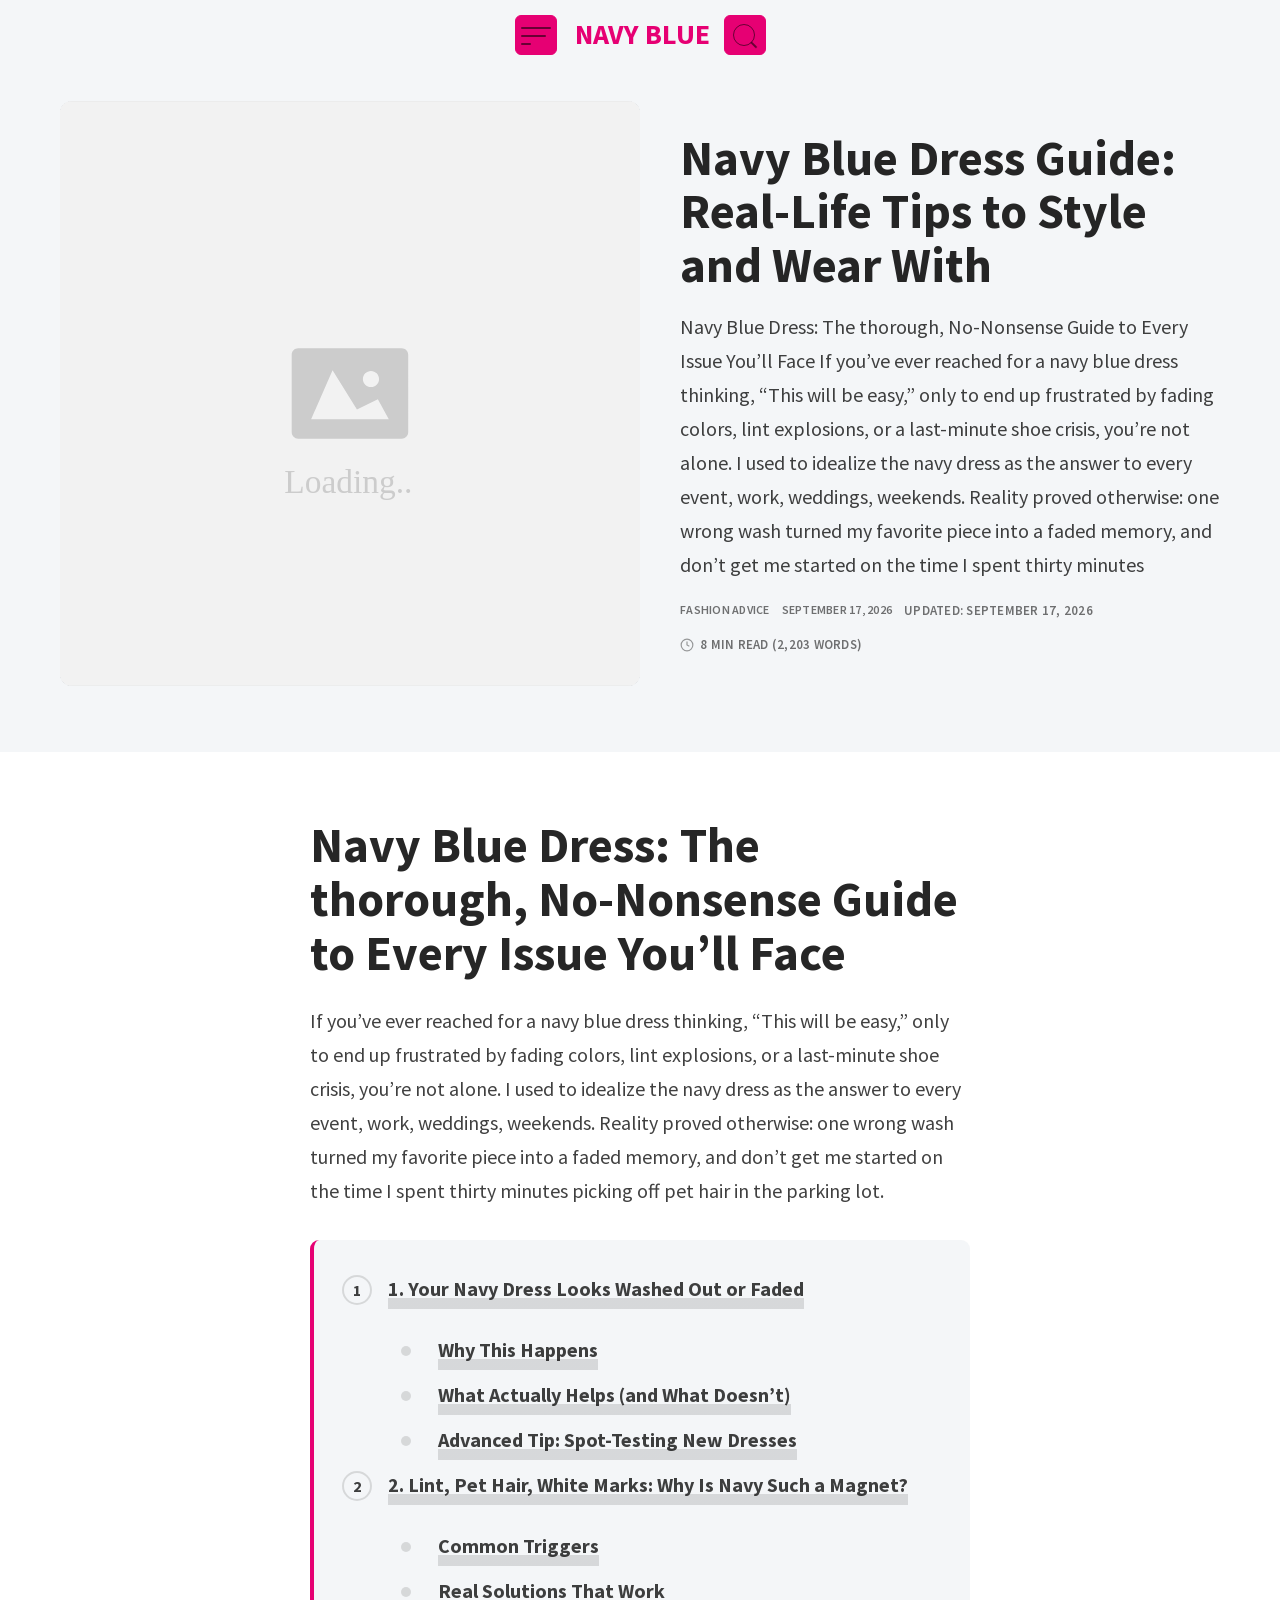
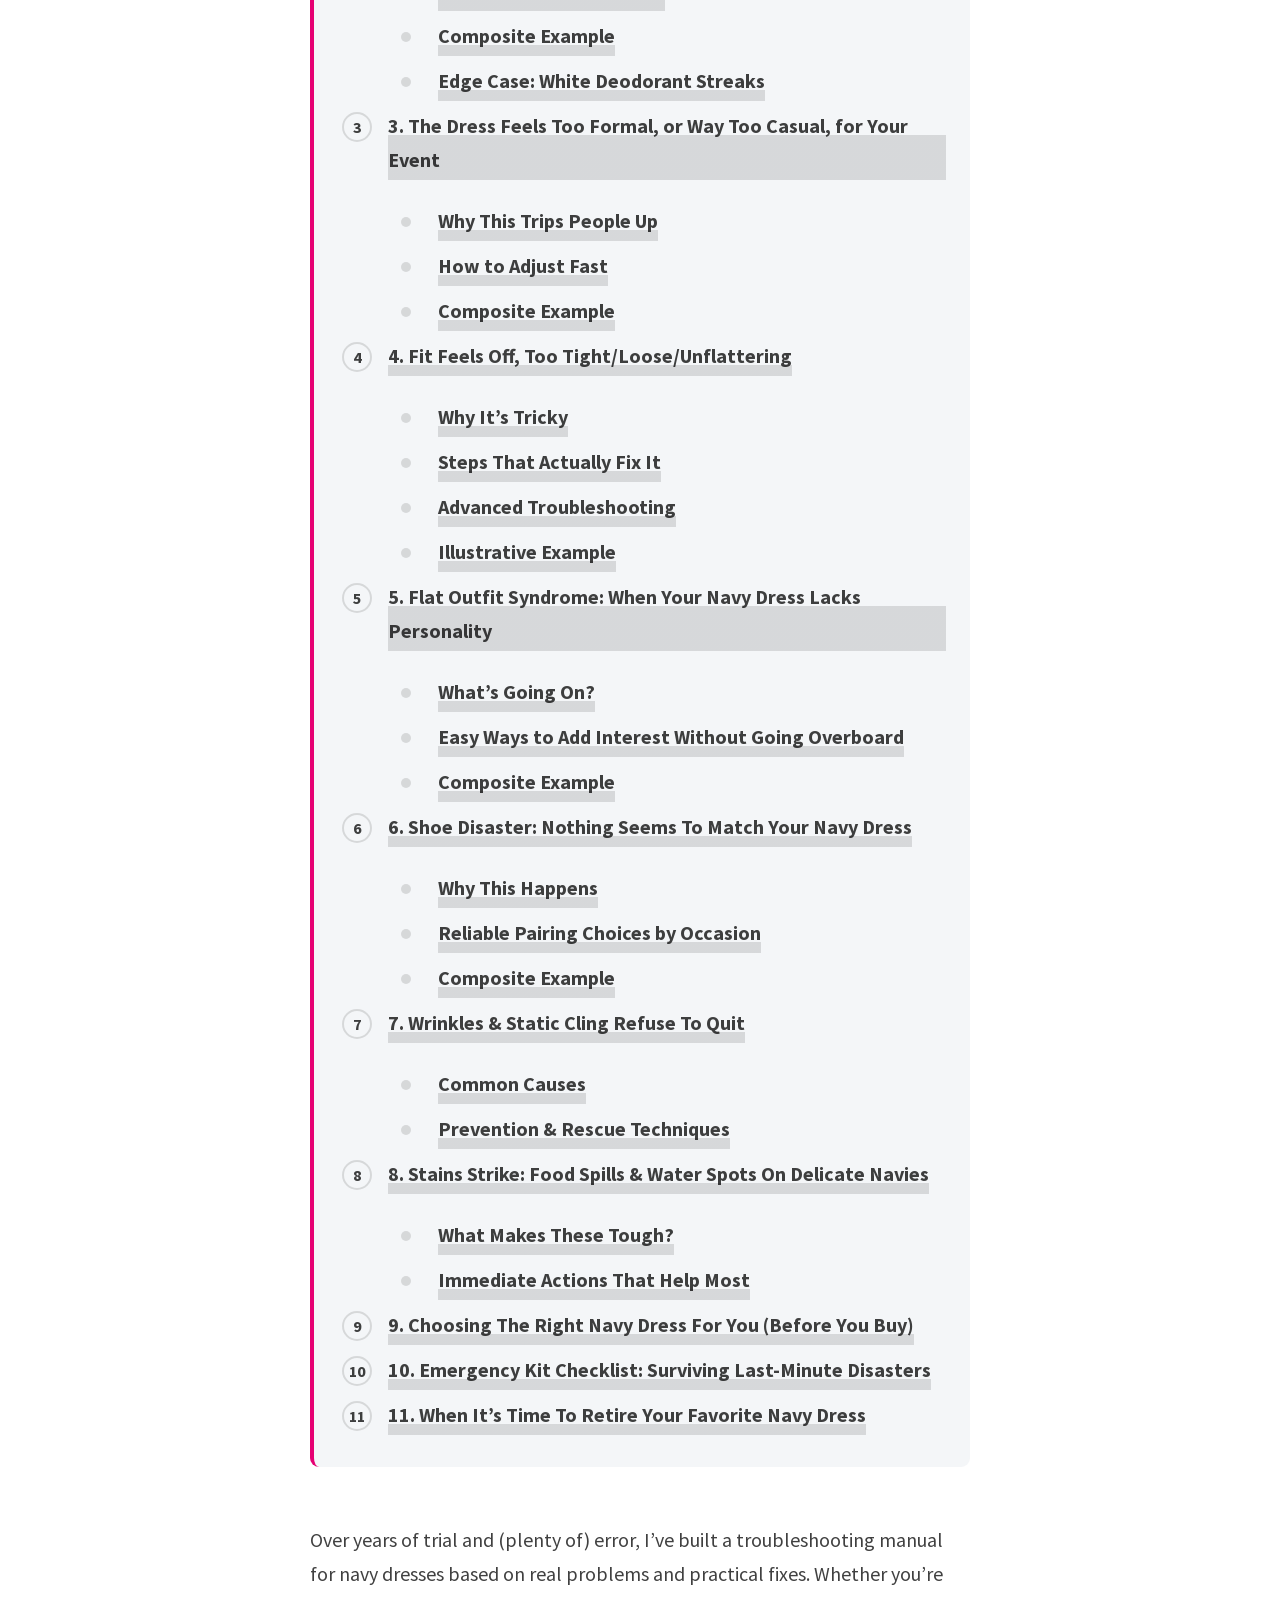
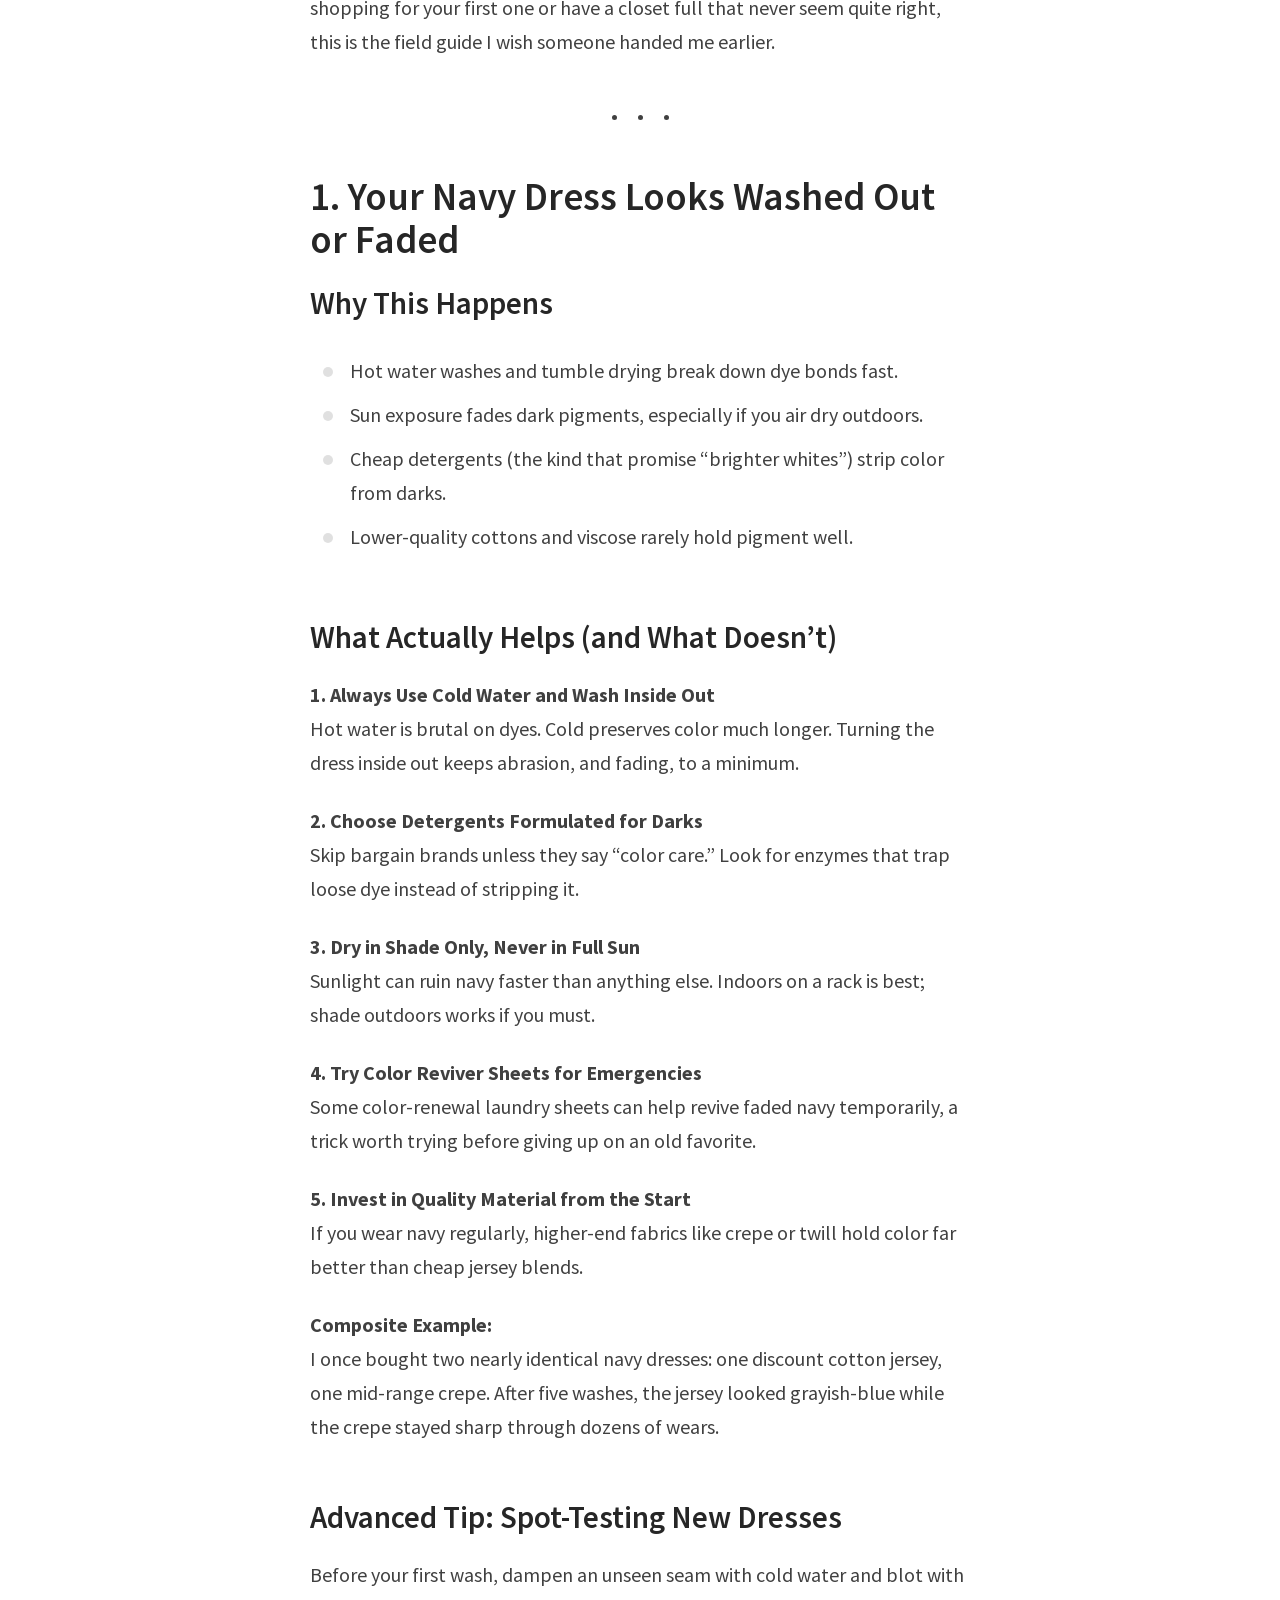
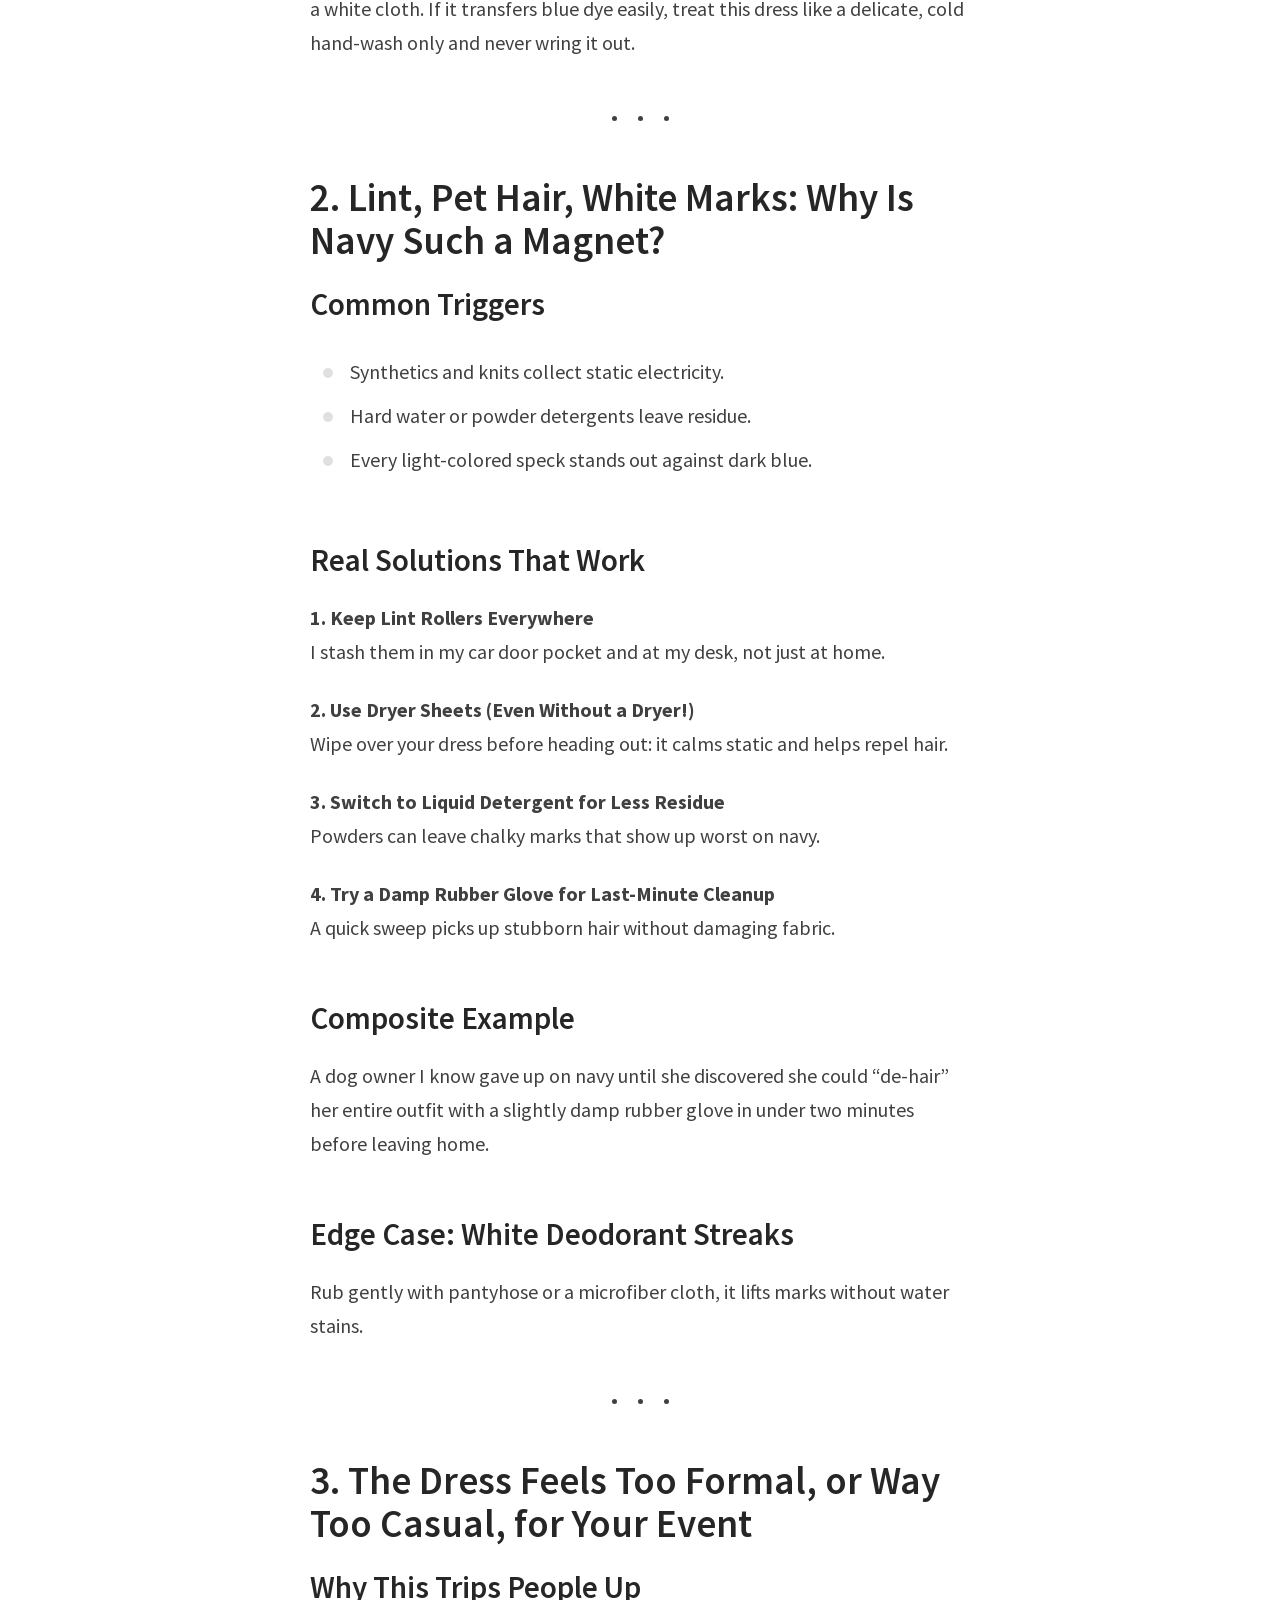
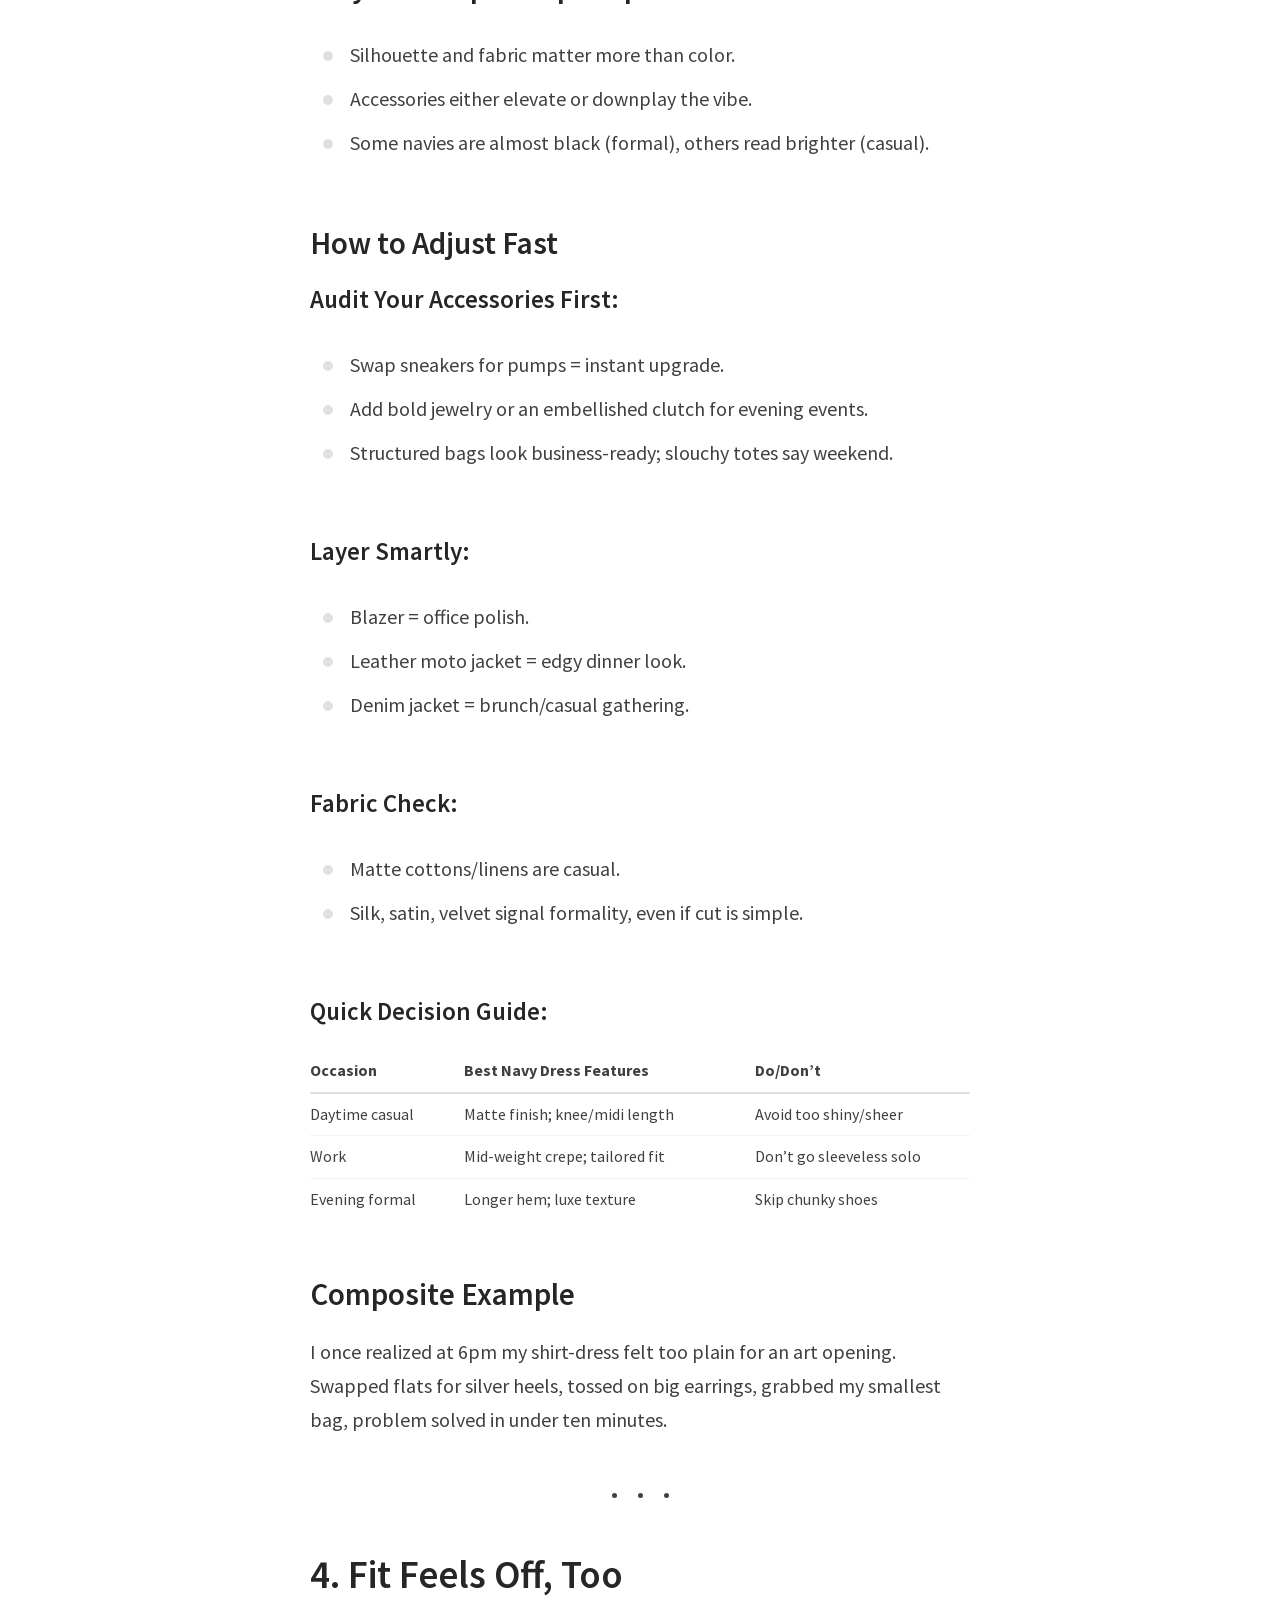
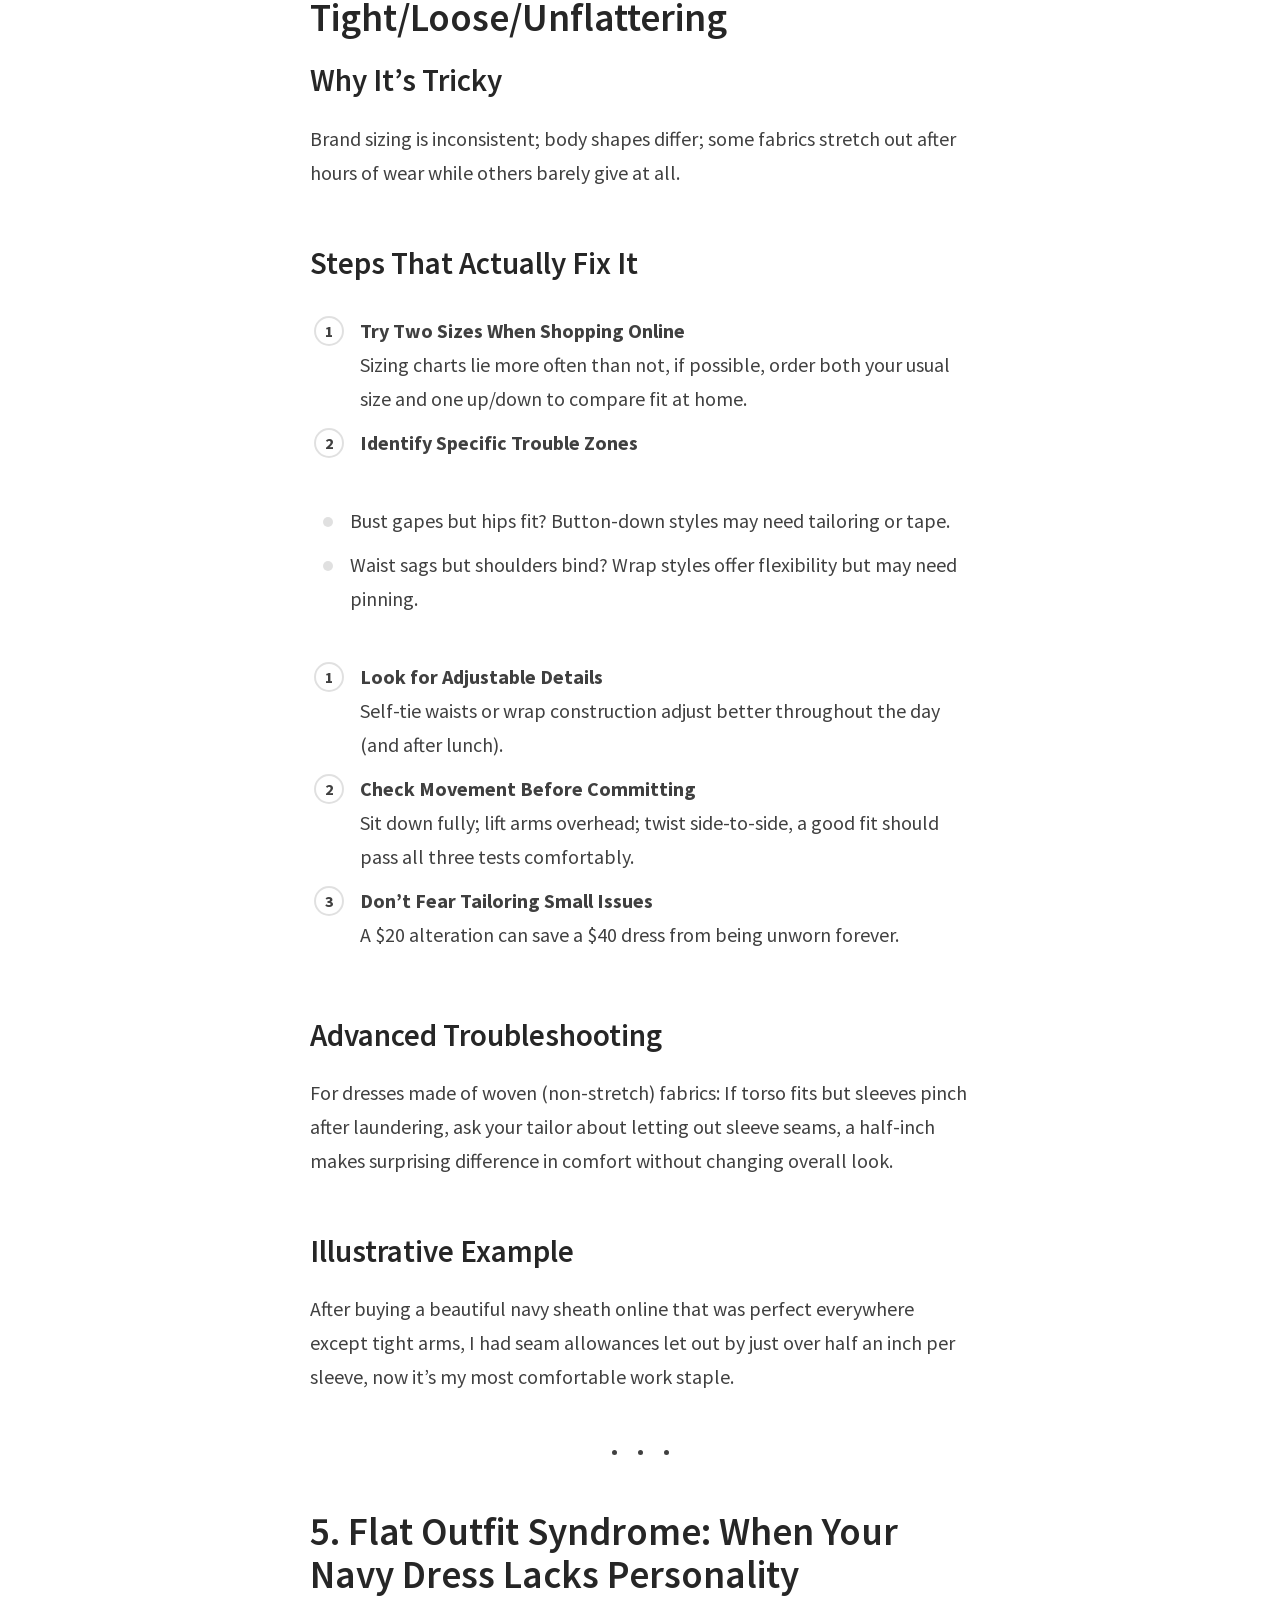
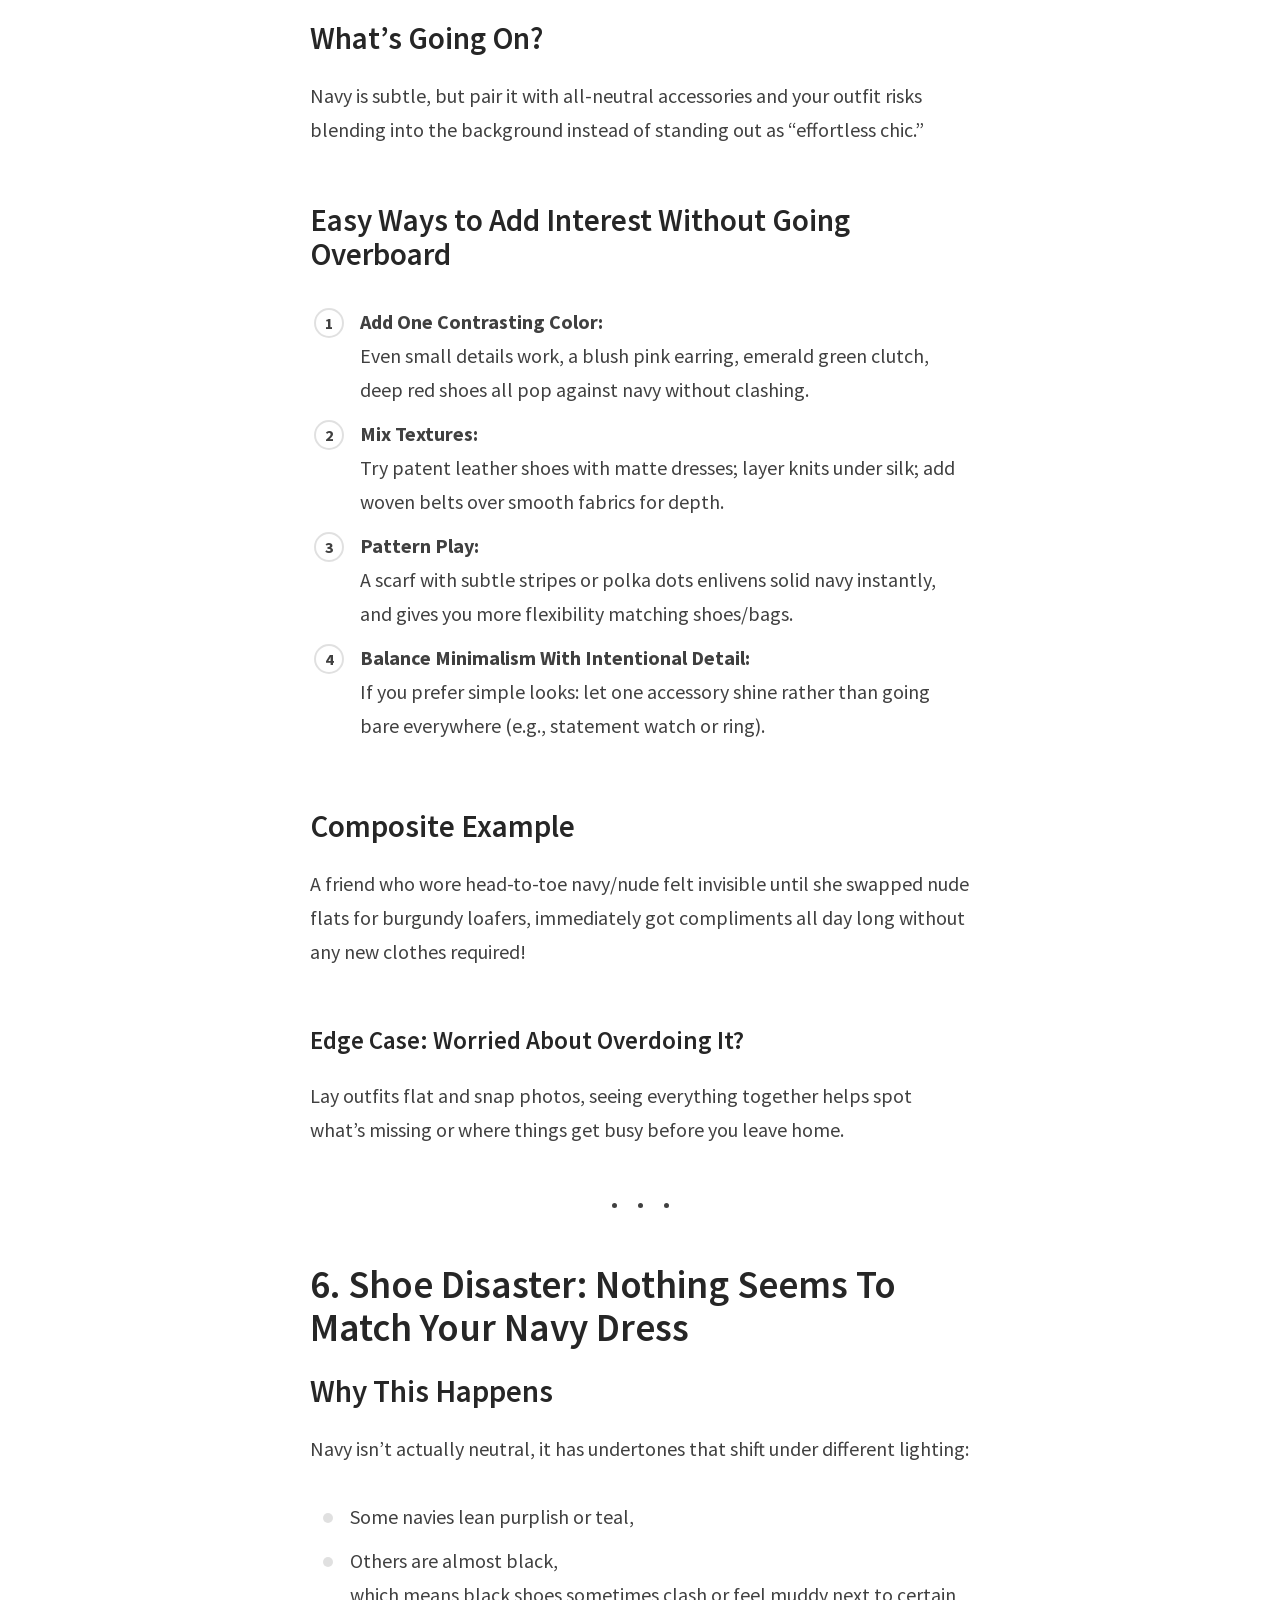
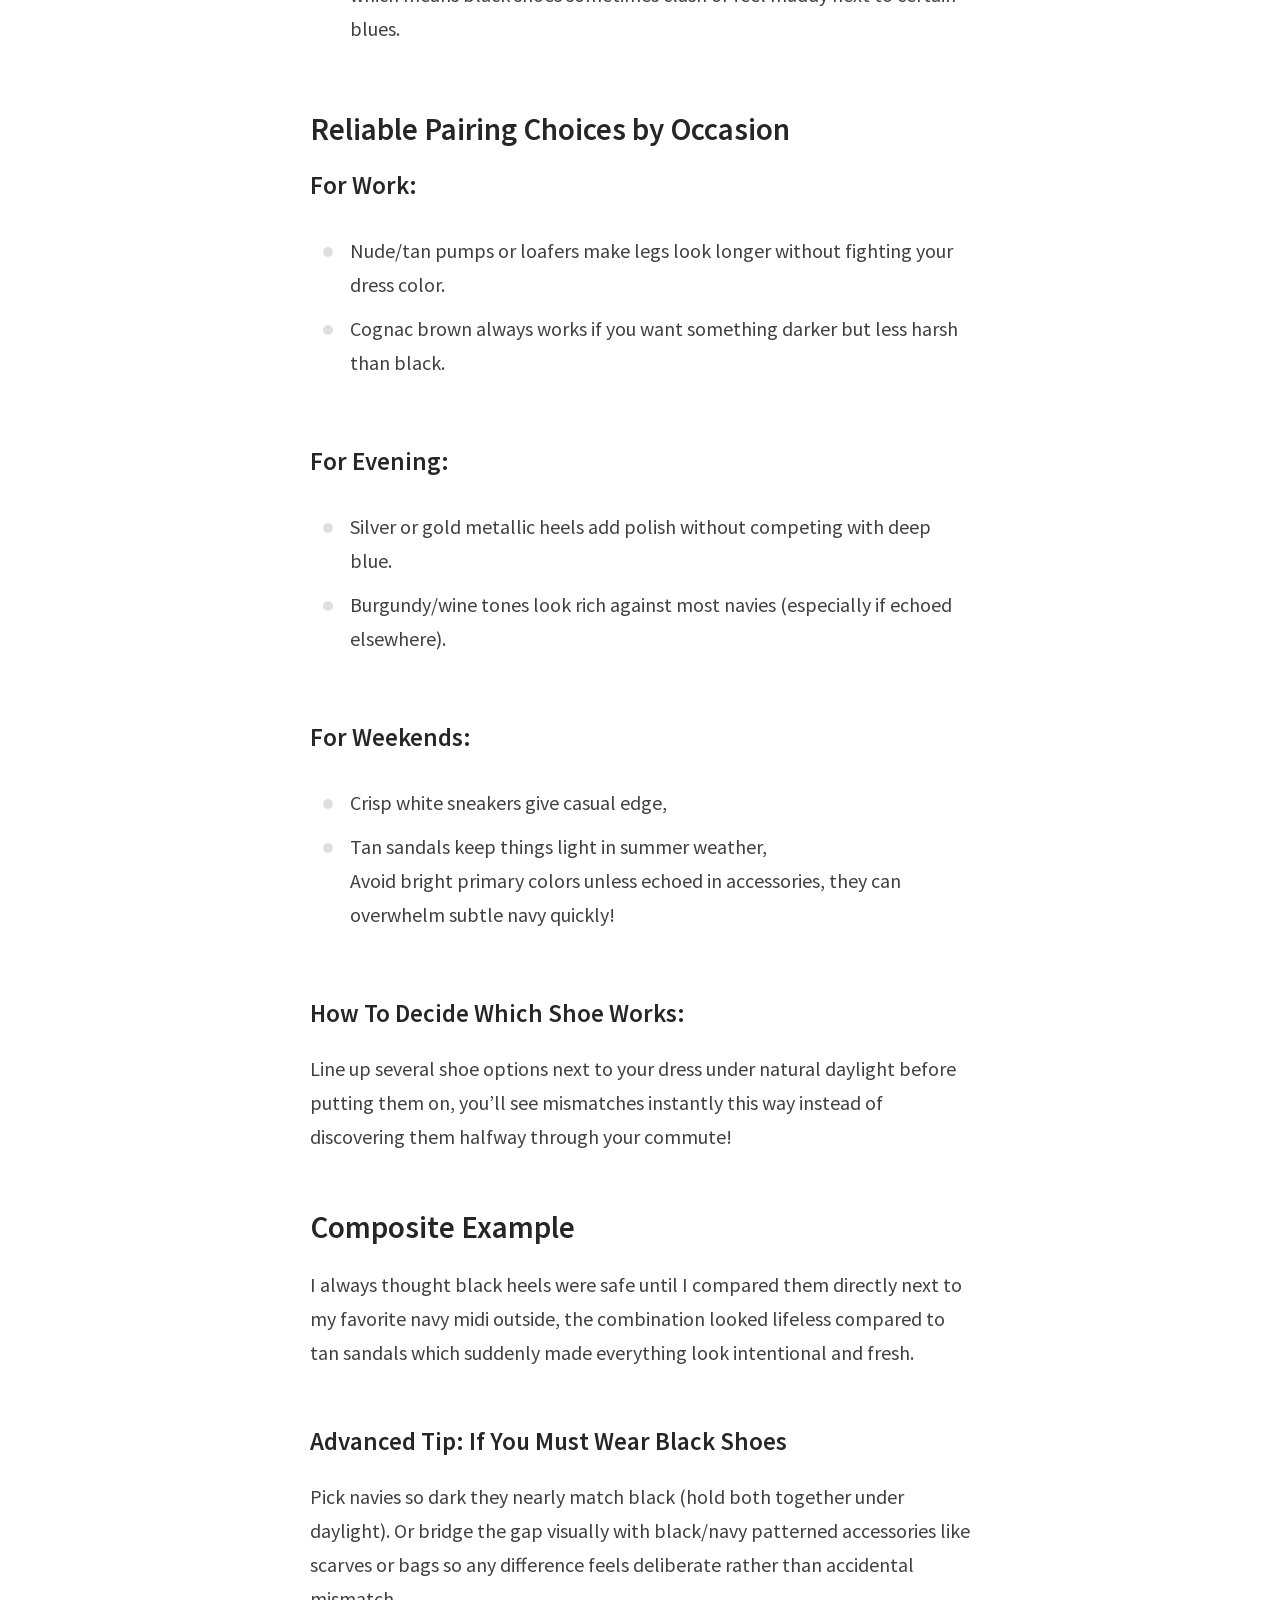
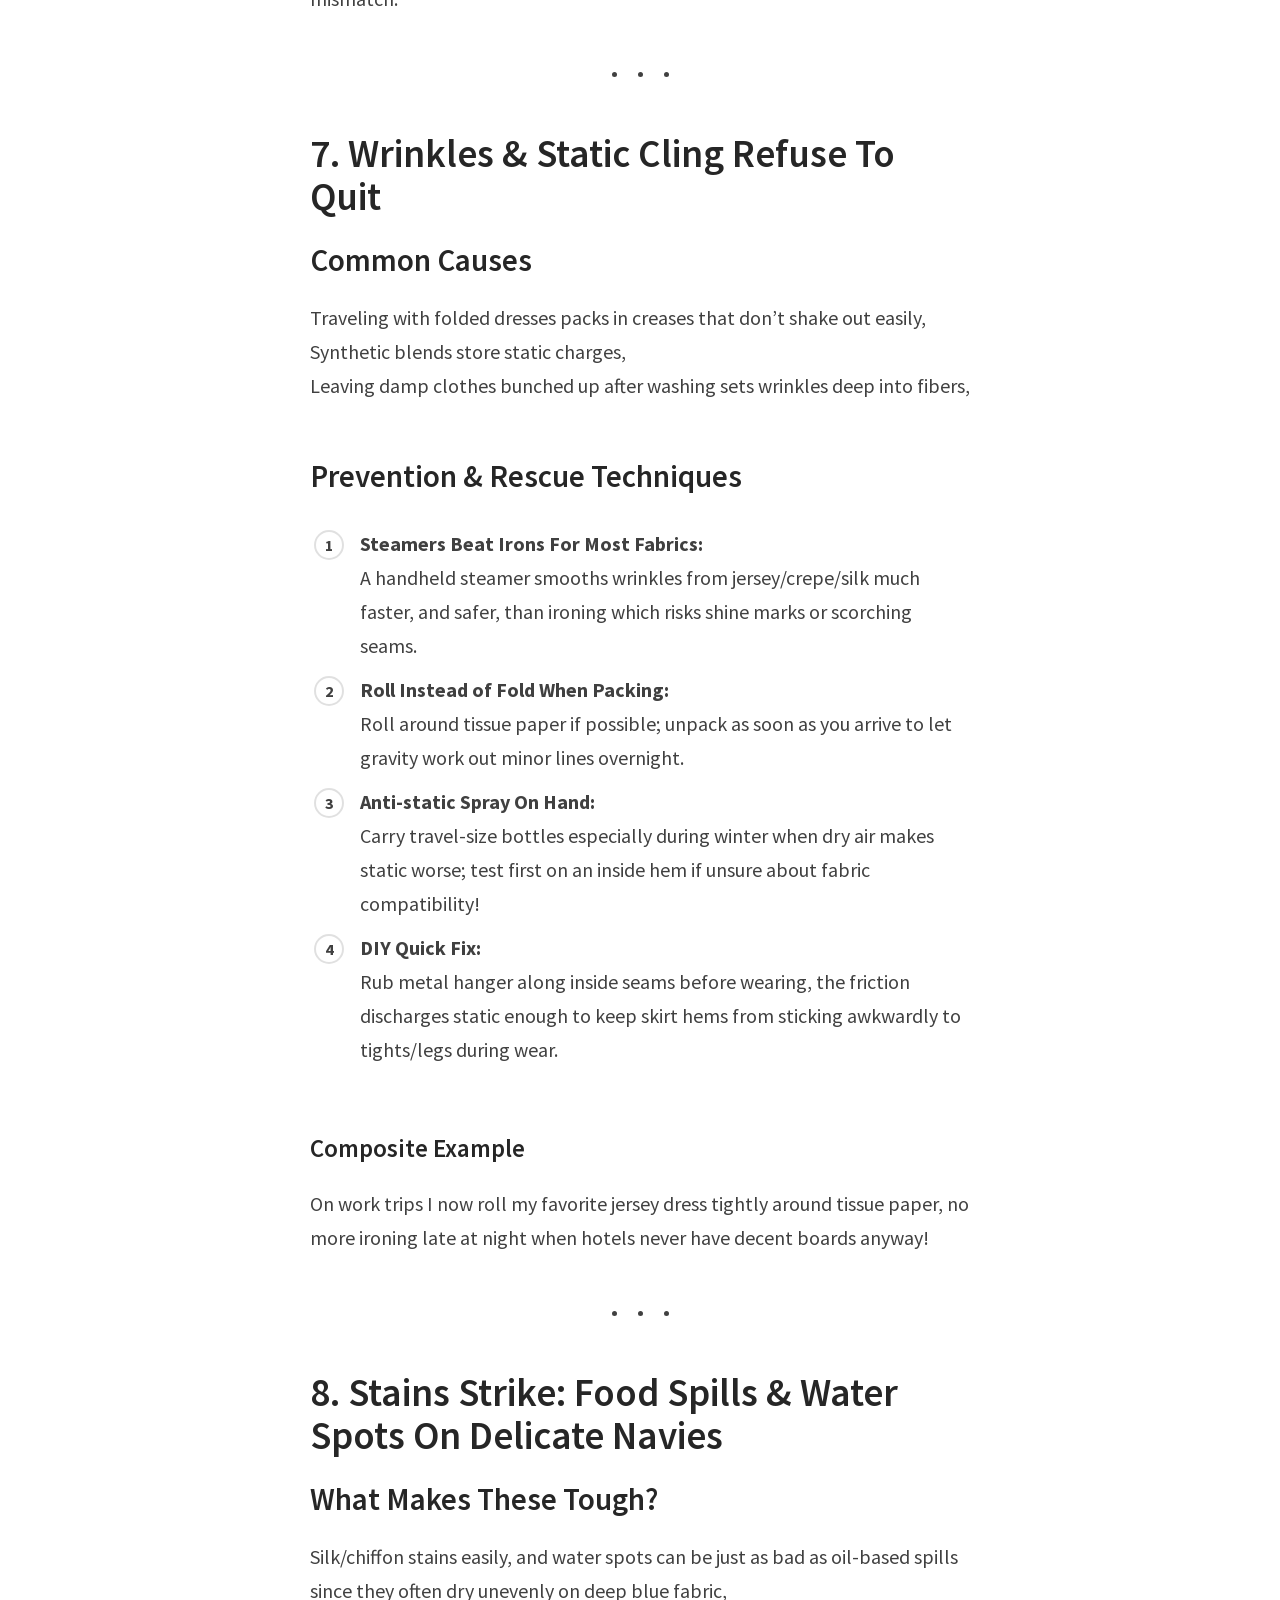
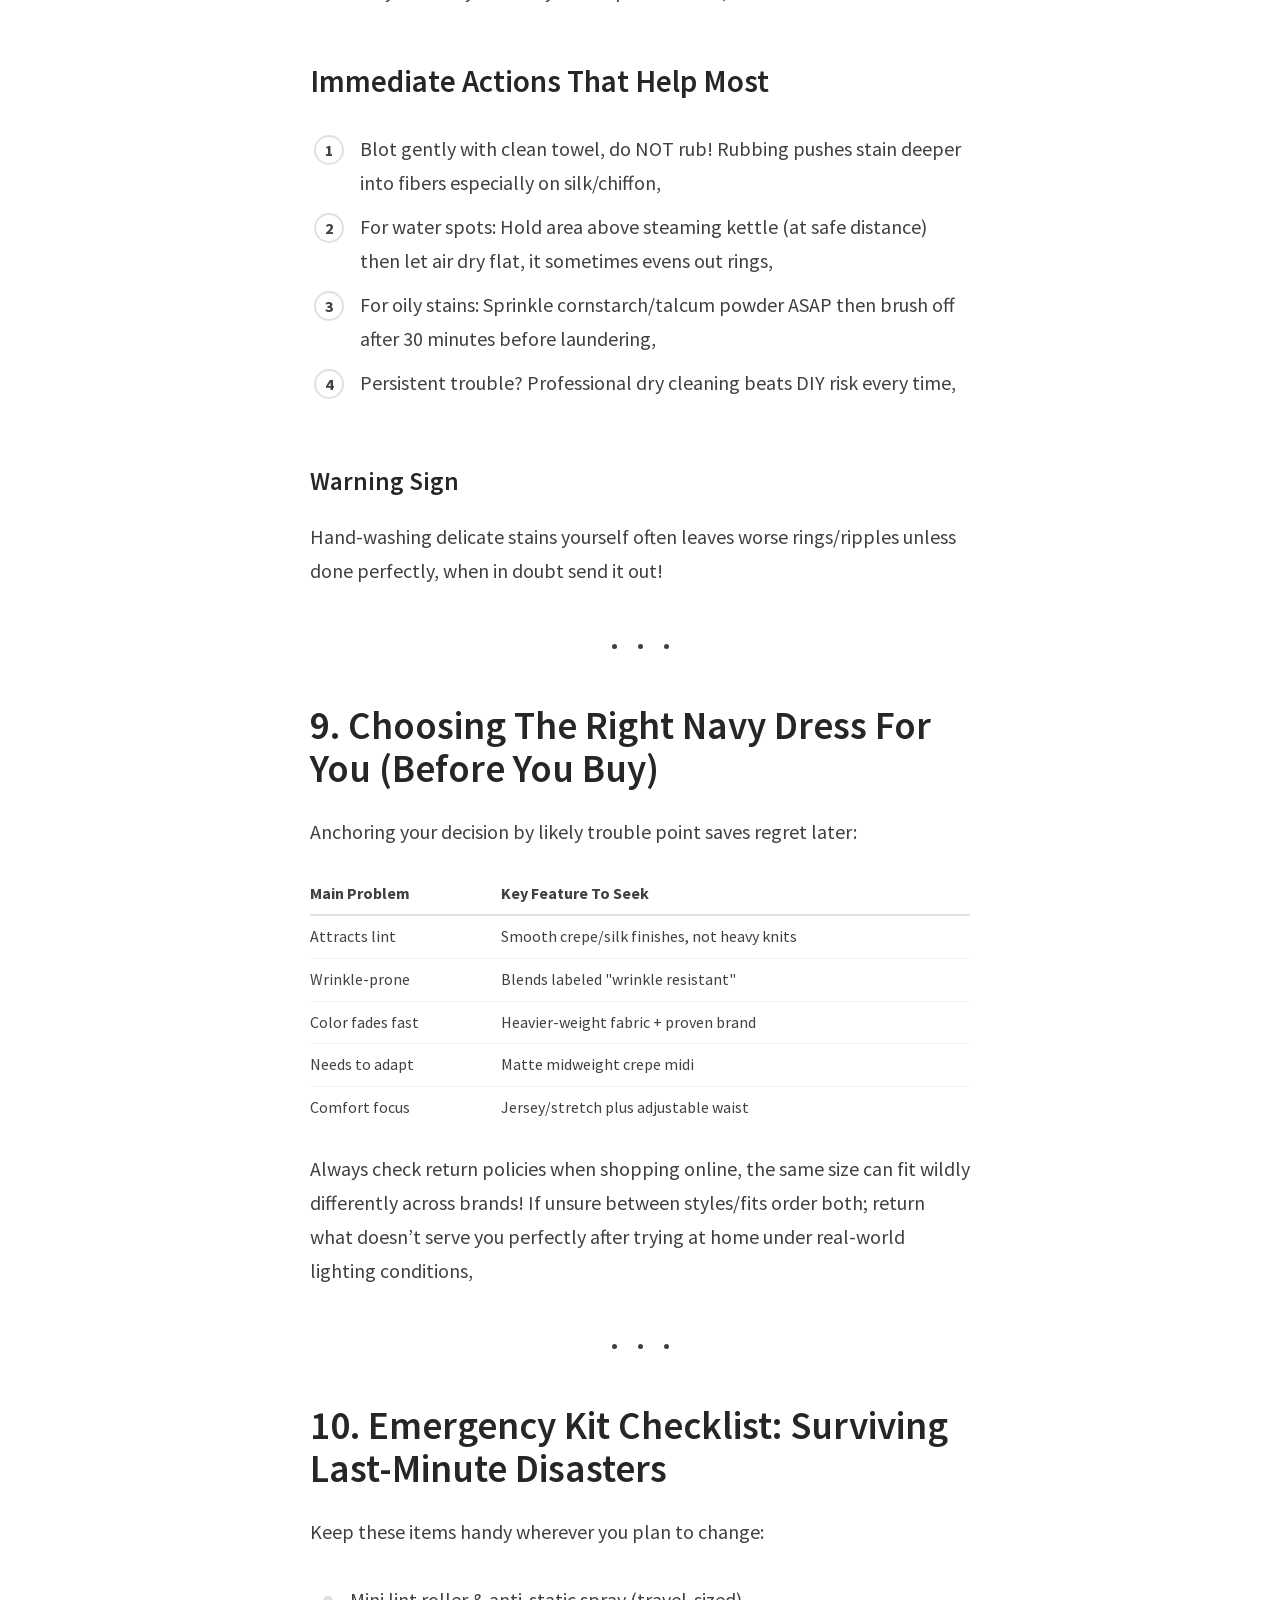
<file: fashion-advice/navy-blue-dress-guide.html>
<!doctype html><html lang="en" class="no-js" data-header-style="modern"><head><meta charset="utf-8"><meta name="viewport" content="width=device-width,initial-scale=1"><script>document.documentElement.classList.replace("no-js","js")</script><title>Navy Blue Dress Guide: Real-Life Tips to Style and Wear With</title><meta name="description" content="Discover practical tips to style, care for, and troubleshoot your navy blue dress. Real-life solutions for every occasion."><meta name="robots" content="index, follow, max-snippet:-1, max-video-preview:-1, max-image-preview:large"><link rel="canonical" href="https://yaminyann.github.io/navy-blue-/fashion-advice/navy-blue-dress-guide.html"><meta property="og:locale" content="en_US"><meta property="og:type" content="article"><meta property="og:title" content="Navy Blue Dress Guide: Real-Life Tips to Style and Wear With"><meta property="og:description" content="Discover practical tips to style, care for, and troubleshoot your navy blue dress. Real-life solutions for every occasion."><meta property="og:url" content="https://yaminyann.github.io/navy-blue-/fashion-advice/navy-blue-dress-guide.html"><meta property="og:site_name" content="navy blue"><meta property="og:updated_time" content="2026-09-17T10:57:39.000Z"><meta property="og:image" content="https://yaminyann.github.io/navy-blue-/assets/kutukdev/images/og-image.jpg"><meta property="og:image:alt" content="Navy Blue Dress Guide: Real-Life Tips to Style and Wear With"><meta property="og:image:width" content="1200"><meta property="og:image:height" content="630"><meta property="article:published_time" content="2026-09-17T10:57:40.000Z"><meta property="article:modified_time" content="2026-09-17T10:57:39.000Z"><meta property="article:section" content="Fashion Advice"><meta name="twitter:card" content="summary_large_image"><meta name="twitter:title" content="Navy Blue Dress Guide: Real-Life Tips to Style and Wear With"><meta name="twitter:description" content="Discover practical tips to style, care for, and troubleshoot your navy blue dress. Real-life solutions for every occasion."><meta name="twitter:image" content="https://yaminyann.github.io/navy-blue-/assets/kutukdev/images/og-image.jpg"><meta name="twitter:label1" content="Written by"><meta name="twitter:data1" content="Imran Hossain"><meta name="twitter:label2" content="Reading Time"><meta name="twitter:data2" content="8 minutes"><link rel="preload" as="font" type="font/woff2" href="https://yaminyann.github.io/navy-blue-/assets/kutukdev/fonts/source-sans-pro-v21-latin-ext_latin-regular.woff2" crossorigin><link rel="preload" as="font" type="font/woff2" href="https://yaminyann.github.io/navy-blue-/assets/kutukdev/fonts/source-sans-pro-v21-latin-ext_latin-600.woff2" crossorigin><link rel="preload" as="font" type="font/woff2" href="https://yaminyann.github.io/navy-blue-/assets/kutukdev/fonts/source-sans-pro-v21-latin-ext_latin-700.woff2" crossorigin><link rel="shortcut icon" href="https://yaminyann.github.io/navy-blue-/assets/kutukdev/images/favicon.ico" sizes="48x48" type="image/x-icon"><link rel="icon" href="https://yaminyann.github.io/navy-blue-/assets/kutukdev/images/icon96.png" sizes="96x96"><link rel="icon" href="https://yaminyann.github.io/navy-blue-/assets/kutukdev/images/icon128.png" sizes="128x128"><link rel="apple-touch-icon" href="https://yaminyann.github.io/navy-blue-/assets/kutukdev/images/icon128.png"><meta name="msapplication-TileImage" content="https://yaminyann.github.io/navy-blue-/assets/kutukdev/images/icon128.png"><style>@font-face{font-family:'Source Sans Pro';font-style:normal;font-weight:400;font-display:swap;src:url('https://yaminyann.github.io/navy-blue-/assets/kutukdev/fonts/source-sans-pro-v21-latin-ext_latin-regular.woff2') format('woff2')}@font-face{font-family:'Source Sans Pro';font-style:italic;font-weight:400;font-display:swap;src:url('https://yaminyann.github.io/navy-blue-/assets/kutukdev/fonts/source-sans-pro-v21-latin-ext_latin-italic.woff2') format('woff2')}@font-face{font-family:'Source Sans Pro';font-style:normal;font-weight:600;font-display:swap;src:url('https://yaminyann.github.io/navy-blue-/assets/kutukdev/fonts/source-sans-pro-v21-latin-ext_latin-600.woff2') format('woff2')}@font-face{font-family:'Source Sans Pro';font-style:italic;font-weight:600;font-display:swap;src:url('https://yaminyann.github.io/navy-blue-/assets/kutukdev/fonts/source-sans-pro-v21-latin-ext_latin-600italic.woff2') format('woff2')}@font-face{font-family:'Source Sans Pro';font-style:normal;font-weight:700;font-display:swap;src:url('https://yaminyann.github.io/navy-blue-/assets/kutukdev/fonts/source-sans-pro-v21-latin-ext_latin-700.woff2') format('woff2')}@font-face{font-family:'Source Sans Pro';font-style:italic;font-weight:700;font-display:swap;src:url('https://yaminyann.github.io/navy-blue-/assets/kutukdev/fonts/source-sans-pro-v21-latin-ext_latin-700italic.woff2') format('woff2')}:root{--kutak--font-family--base:'Source Sans Pro',Helvetica,sans-serif;--kutak--font-family--headings:'Source Sans Pro',Helvetica,sans-serif;--kutak--font-family--elements:'Source Sans Pro',Helvetica,sans-serif;--kutak--font-weight--base:400;--kutak--font-weight--base-bold:700;--kutak--font-weight--headings:700;--kutak--font-weight--headings-small:600;--kutak--font-weight--elements:600}</style><link rel="preload" as="style" href="https://yaminyann.github.io/navy-blue-/assets/kutukdev/css/style.css"/><link rel="stylesheet" href="https://yaminyann.github.io/navy-blue-/assets/kutukdev/css/style.css"/><style>:root{--ghost-accent-color:#e60073}</style><style>.capital{text-transform:capitalize}.blog-index-heading{max-width:48rem;margin:0 0 clamp(2rem,5vw,4rem)}.blog-index-heading .eyebrow{margin:0;color:#2450d8;font-family:var(--kutak--font-family--elements);font-size:.7rem;font-weight:600;letter-spacing:.12em;text-transform:uppercase}.blog-index-heading h1{margin:.65rem 0 .75rem;font-size:clamp(2.5rem,6vw,5rem);line-height:.95;letter-spacing:-.045em}.blog-index-heading>p:last-child{margin:0;color:var(--kutak--color--contrast-dim);font-size:1.05rem}select{padding:0;border:none;border-right:2px solid var(--kutak--color--border);border-radius:var(--kutak--radius--s);outline:0;width:fit-content;padding-right:.3rem;padding-left:.5rem;text-align:center;text-transform:capitalize;appearance:button;color:#fff;background-color:var(--kutak--color--primary);background-image:none;line-height:1.4;height:2.7rem;font-weight:var(--kutak--font-weight--elements);font-size:var(--kutak--font-size--2xs)}</style> <script type="application/ld+json">
{
  "@context": "https://schema.org",
  "@type": "BlogPosting",
  "mainEntityOfPage": {
    "@type": "WebPage",
    "@id": "https://yaminyann.github.io/navy-blue-/fashion-advice/navy-blue-dress-guide.html"
  },
  "headline": "Navy Blue Dress Guide: Real-Life Tips to Style and Wear With",
  "description": "Discover practical tips to style, care for, and troubleshoot your navy blue dress. Real-life solutions for every occasion.",
  "image": {
    "@type": "ImageObject",
    "url": "https://yaminyann.github.io/navy-blue-/assets/kutukdev/images/og-image.jpg",
    "width": 1200,
    "height": 630
  },
  "datePublished": "2026-09-17T10:57:40.000Z",
  "dateModified": "2026-09-17T10:57:39.000Z",
  "author": {
    "@type": "Person",
    "name": "Imran Hossain",
    "description": "",
    "jobTitle": "Content Writer"
  },
  "publisher": {
    "@type": "Organization",
    "name": "navy blue",
    "logo": {
      "@type": "ImageObject",
    "url": "https://yaminyann.github.io/navy-blue-/assets/kutukdev/images/icon128.png",
      "width": 128,
      "height": 128
    }
  },
  "wordCount": 2203,
  "articleSection": "Fashion Advice",
  "speakable": {
    "@type": "SpeakableSpecification",
    "cssSelector": [".article-header__title", ".article-header__excerpt", ".key-takeaways"]
  }
}
</script> <script type="application/ld+json">
{"@context": "https://schema.org", "@graph": [
  {"@type": "Organization", "@id": "https://yaminyann.github.io/navy-blue-/#org", "name": "navy blue", "url": "https://yaminyann.github.io/navy-blue-/", "logo": {"@type": "ImageObject", "url": "https://yaminyann.github.io/navy-blue-/assets/kutukdev/images/icon128.png"}},
  {"@type": "WebSite", "@id": "https://yaminyann.github.io/navy-blue-/#website", "url": "https://yaminyann.github.io/navy-blue-/", "name": "navy blue", "publisher": {"@id": "https://yaminyann.github.io/navy-blue-/#org"}, "inLanguage": "en-US", "potentialAction": {"@type": "SearchAction", "target": "https://yaminyann.github.io/navy-blue-/search?q={search_term_string}", "query-input": "required name=search_term_string"}},
  {"@type": "WebPage", "@id": "https://yaminyann.github.io/navy-blue-/fashion-advice/navy-blue-dress-guide.html#webpage", "url": "https://yaminyann.github.io/navy-blue-/fashion-advice/navy-blue-dress-guide.html", "name": "Navy Blue Dress Guide: Real-Life Tips to Style and Wear With", "description": "Discover practical tips to style, care for, and troubleshoot your navy blue dress. Real-life solutions for every occasion.", "datePublished": "2026-09-17T10:57:40.000Z", "dateModified": "2026-09-17T10:57:39.000Z", "isPartOf": {"@id": "https://yaminyann.github.io/navy-blue-/#website"}, "inLanguage": "en-US", "primaryImageOfPage": {"@type": "ImageObject", "url": "https://yaminyann.github.io/navy-blue-/assets/kutukdev/images/og-image.jpg"}}
]}
</script> <script type="application/ld+json">
{"@context":"https://schema.org","@type":"BreadcrumbList","itemListElement":[
  {"@type":"ListItem","position":1,"item":{"@type":"WebPage","@id":"https://yaminyann.github.io/navy-blue-/","url":"https://yaminyann.github.io/navy-blue-/","name":"Home"}},
  {"@type":"ListItem","position":2,"item":{"@type":"WebPage","@id":"https://yaminyann.github.io/navy-blue-/category/fashion-advice/","url":"https://yaminyann.github.io/navy-blue-/category/fashion-advice/","name":"Fashion Advice"}},
  {"@type":"ListItem","position":3,"item":{"@type":"WebPage","@id":"https://yaminyann.github.io/navy-blue-/fashion-advice/navy-blue-dress-guide.html","url":"https://yaminyann.github.io/navy-blue-/fashion-advice/navy-blue-dress-guide.html","name":"Navy Blue Dress Guide: Real-Life Tips to Style and Wear With"}}
]}
</script> </head><body class="single-post-template"><a class="skip-link visually-hidden-focusable" href="#main">Skip to content</a><div class="site"><header id="site-header" class="site-header" role="banner"><span class="site-header__bg"></span><div class="site-header__container container"><button class="site-header__hamburger" data-site-action-trigger="navigation" aria-label="Toggle navigation menu" aria-expanded="false" aria-controls="site-actions-navigation" type="button"><span></span></button> <a href="https://yaminyann.github.io/navy-blue-/" rel="home" class="site-header__logo" aria-label="navy blue - Home"><span class="site-header__logo-text">navy blue</span> </a><button class="site-header__search-trigger" data-site-action-trigger="search" aria-label="Open search" aria-expanded="false" type="button"><span></span></button></div><div class="site-actions"><span class="site-actions__backdrop" data-close-site-actions aria-label="Close menu"></span> <span class="site-actions__bg"></span><div class="site-actions__container container"><div id="site-actions-navigation" class="site-actions__navigation" role="navigation" aria-label="Main navigation"><nav class="nav-secondary" aria-label="Category Navigation"><ul class="nav-secondary__menu"><li class="nav-secondary__menu-item"><a class="nav-secondary__menu-link" href="https://yaminyann.github.io/navy-blue-/"><span class="nav-secondary__menu-title">Home</span></a></li><li class="nav-secondary__menu-item"><a class="nav-secondary__menu-link" href="https://yaminyann.github.io/navy-blue-/blog/"><span class="nav-secondary__menu-title">Blog</span></a></li><li class="nav-secondary__menu-item"><a class="nav-secondary__menu-link capital" href="https://yaminyann.github.io/navy-blue-/category/fashion-advice/"><span class="nav-secondary__menu-title">Fashion Advice</span></a></li><li class="nav-secondary__menu-item"><a class="nav-secondary__menu-link capital" href="https://yaminyann.github.io/navy-blue-/category/dress-styling/"><span class="nav-secondary__menu-title">Dress Styling</span></a></li><li class="nav-secondary__menu-item"><a class="nav-secondary__menu-link capital" href="https://yaminyann.github.io/navy-blue-/category/wardrobe-tips/"><span class="nav-secondary__menu-title">Wardrobe Tips</span></a></li><li class="nav-secondary__menu-item"><a class="nav-secondary__menu-link capital" href="https://yaminyann.github.io/navy-blue-/category/clothing-care/"><span class="nav-secondary__menu-title">Clothing Care</span></a></li></ul></nav></div></div></div></header><main id="main" class="site-main"><article class="article post featured" itemscope itemtype="https://schema.org/BlogPosting"><header class="article-header section" data-layout-grid="custom" data-theme="highlight" data-section="first" data-has-featured-image="true"><figure id="img-top" class="article-header__figure"><img class="article-header__image" width="1200" height="630" src="https://yaminyann.github.io/navy-blue-/assets/kutukdev/images/placeholder.svg" srcset="https://yaminyann.github.io/navy-blue-/assets/kutukdev/images/placeholder.svg 360w, https://yaminyann.github.io/navy-blue-/assets/kutukdev/images/placeholder.svg 480w" sizes="(min-width: 1280px) 580px, (min-width: 1000px) calc(50vw - 60px), 100vw" alt="Navy Blue Dress Guide: Real-Life Tips to Style and Wear With" loading="eager" itemprop="image" onerror='this.onerror=null,this.src="https://yaminyann.github.io/navy-blue-/assets/kutukdev/images/placeholder.svg"' onload='this.setAttribute("data-loaded",!0)' data-loaded="true"></figure><div class="article-header__content"><h1 class="article-header__title" itemprop="headline">Navy Blue Dress Guide: Real-Life Tips to Style and Wear With</h1><p class="article-header__excerpt" itemprop="description">Navy Blue Dress: The thorough, No-Nonsense Guide to Every Issue You’ll Face If you’ve ever reached for a navy blue dress thinking, “This will be easy,” only to end up frustrated by fading colors, lint explosions, or a last-minute shoe crisis, you’re not alone. I used to idealize the navy dress as the answer to every event, work, weddings, weekends. Reality proved otherwise: one wrong wash turned my favorite piece into a faded memory, and don’t get me started on the time I spent thirty minutes</p><div class="article-header__footer"><a href="https://yaminyann.github.io/navy-blue-/category/fashion-advice/" class="article-header__meta article-header__meta-tag-primary" rel="tag" itemprop="articleSection">Fashion Advice </a><time class="article-header__meta article-header__meta--date" datetime="2026-09-17T10:57:40.000Z" itemprop="datePublished">September 17, 2026 </time><span class="article-header__meta article-header__meta--updated">Updated: <time datetime="2026-09-17T10:57:39.000Z" itemprop="dateModified">September 17, 2026</time> </span><span class="article-header__meta article-header__meta--reading-time"><svg width="14" height="14" viewBox="0 0 24 24" fill="none" stroke="currentColor" stroke-width="2"><circle cx="12" cy="12" r="10"/><path d="M12 6v6l4 2"/></svg> 8 min read (2,203 words)</span></div></div></header><div class="article-main section" data-canvas-grid="content"><div class="article-content" data-canvas-grid="content" data-canvas-grid-self="full" itemprop="articleBody"><h1>Navy Blue Dress: The thorough, No-Nonsense Guide to Every Issue You’ll Face</h1><p>If you’ve ever reached for a navy blue dress thinking, “This will be easy,” only to end up frustrated by fading colors, lint explosions, or a last-minute shoe crisis, you’re not alone. I used to idealize the navy dress as the answer to every event, work, weddings, weekends. Reality proved otherwise: one wrong wash turned my favorite piece into a faded memory, and don’t get me started on the time I spent thirty minutes picking off pet hair in the parking lot.</p><nav class="table-of-contents" aria-label="Table of contents"><ol><li><a href="#1-your-navy-dress-looks-washed-out-or-faded-0">1. Your Navy Dress Looks Washed Out or Faded</a><ul><li><a href="#why-this-happens-1">Why This Happens</a></li><li><a href="#what-actually-helps-and-what-doesn-t-2">What Actually Helps (and What Doesn’t)</a></li><li><a href="#advanced-tip-spot-testing-new-dresses-3">Advanced Tip: Spot-Testing New Dresses</a></li></ul></li><li><a href="#2-lint-pet-hair-white-marks-why-is-navy-such-a-mag-4">2. Lint, Pet Hair, White Marks: Why Is Navy Such a Magnet?</a><ul><li><a href="#common-triggers-5">Common Triggers</a></li><li><a href="#real-solutions-that-work-6">Real Solutions That Work</a></li><li><a href="#composite-example-7">Composite Example</a></li><li><a href="#edge-case-white-deodorant-streaks-8">Edge Case: White Deodorant Streaks</a></li></ul></li><li><a href="#3-the-dress-feels-too-formal-or-way-too-casual-for-9">3. The Dress Feels Too Formal, or Way Too Casual, for Your Event</a><ul><li><a href="#why-this-trips-people-up-10">Why This Trips People Up</a></li><li><a href="#how-to-adjust-fast-11">How to Adjust Fast</a></li><li><a href="#composite-example-12">Composite Example</a></li></ul></li><li><a href="#4-fit-feels-off-too-tight-loose-unflattering-13">4. Fit Feels Off, Too Tight/Loose/Unflattering</a><ul><li><a href="#why-it-s-tricky-14">Why It’s Tricky</a></li><li><a href="#steps-that-actually-fix-it-15">Steps That Actually Fix It</a></li><li><a href="#advanced-troubleshooting-16">Advanced Troubleshooting</a></li><li><a href="#illustrative-example-17">Illustrative Example</a></li></ul></li><li><a href="#5-flat-outfit-syndrome-when-your-navy-dress-lacks--18">5. Flat Outfit Syndrome: When Your Navy Dress Lacks Personality</a><ul><li><a href="#what-s-going-on-19">What’s Going On?</a></li><li><a href="#easy-ways-to-add-interest-without-going-overboard-20">Easy Ways to Add Interest Without Going Overboard</a></li><li><a href="#composite-example-21">Composite Example</a></li></ul></li><li><a href="#6-shoe-disaster-nothing-seems-to-match-your-navy-d-22">6. Shoe Disaster: Nothing Seems To Match Your Navy Dress</a><ul><li><a href="#why-this-happens-23">Why This Happens</a></li><li><a href="#reliable-pairing-choices-by-occasion-24">Reliable Pairing Choices by Occasion</a></li><li><a href="#composite-example-25">Composite Example</a></li></ul></li><li><a href="#7-wrinkles-static-cling-refuse-to-quit-26">7. Wrinkles &amp; Static Cling Refuse To Quit</a><ul><li><a href="#common-causes-27">Common Causes</a></li><li><a href="#prevention-rescue-techniques-28">Prevention &amp; Rescue Techniques</a></li></ul></li><li><a href="#8-stains-strike-food-spills-water-spots-on-delicat-29">8. Stains Strike: Food Spills &amp; Water Spots On Delicate Navies</a><ul><li><a href="#what-makes-these-tough-30">What Makes These Tough?</a></li><li><a href="#immediate-actions-that-help-most-31">Immediate Actions That Help Most</a></li></ul></li><li><a href="#9-choosing-the-right-navy-dress-for-you-before-you-32">9. Choosing The Right Navy Dress For You (Before You Buy)</a></li><li><a href="#10-emergency-kit-checklist-surviving-last-minute-d-33">10. Emergency Kit Checklist: Surviving Last-Minute Disasters</a></li><li><a href="#11-when-it-s-time-to-retire-your-favorite-navy-dre-34">11. When It’s Time To Retire Your Favorite Navy Dress</a></li></ol></nav><p>Over years of trial and (plenty of) error, I’ve built a troubleshooting manual for navy dresses based on real problems and practical fixes. Whether you’re shopping for your first one or have a closet full that never seem quite right, this is the field guide I wish someone handed me earlier.</p><hr><h2 id="1-your-navy-dress-looks-washed-out-or-faded-0">1. Your Navy Dress Looks Washed Out or Faded</h2><h3 id="why-this-happens-1">Why This Happens</h3><ul><li>Hot water washes and tumble drying break down dye bonds fast.</li><li>Sun exposure fades dark pigments, especially if you air dry outdoors.</li><li>Cheap detergents (the kind that promise “brighter whites”) strip color from darks.</li><li>Lower-quality cottons and viscose rarely hold pigment well.</li></ul><h3 id="what-actually-helps-and-what-doesn-t-2">What Actually Helps (and What Doesn’t)</h3><p><strong>1. Always Use Cold Water and Wash Inside Out</strong><br>Hot water is brutal on dyes. Cold preserves color much longer. Turning the dress inside out keeps abrasion, and fading, to a minimum.</p><p><strong>2. Choose Detergents Formulated for Darks</strong><br>Skip bargain brands unless they say “color care.” Look for enzymes that trap loose dye instead of stripping it.</p><p><strong>3. Dry in Shade Only, Never in Full Sun</strong><br>Sunlight can ruin navy faster than anything else. Indoors on a rack is best; shade outdoors works if you must.</p><p><strong>4. Try Color Reviver Sheets for Emergencies</strong><br>Some color-renewal laundry sheets can help revive faded navy temporarily, a trick worth trying before giving up on an old favorite.</p><p><strong>5. Invest in Quality Material from the Start</strong><br>If you wear navy regularly, higher-end fabrics like crepe or twill hold color far better than cheap jersey blends.</p><p><strong>Composite Example:</strong><br>I once bought two nearly identical navy dresses: one discount cotton jersey, one mid-range crepe. After five washes, the jersey looked grayish-blue while the crepe stayed sharp through dozens of wears.</p><h3 id="advanced-tip-spot-testing-new-dresses-3">Advanced Tip: Spot-Testing New Dresses</h3><p>Before your first wash, dampen an unseen seam with cold water and blot with a white cloth. If it transfers blue dye easily, treat this dress like a delicate, cold hand-wash only and never wring it out.</p><hr><h2 id="2-lint-pet-hair-white-marks-why-is-navy-such-a-mag-4">2. Lint, Pet Hair, White Marks: Why Is Navy Such a Magnet?</h2><h3 id="common-triggers-5">Common Triggers</h3><ul><li>Synthetics and knits collect static electricity.</li><li>Hard water or powder detergents leave residue.</li><li>Every light-colored speck stands out against dark blue.</li></ul><h3 id="real-solutions-that-work-6">Real Solutions That Work</h3><p><strong>1. Keep Lint Rollers Everywhere</strong><br>I stash them in my car door pocket and at my desk, not just at home.</p><p><strong>2. Use Dryer Sheets (Even Without a Dryer!)</strong><br>Wipe over your dress before heading out: it calms static and helps repel hair.</p><p><strong>3. Switch to Liquid Detergent for Less Residue</strong><br>Powders can leave chalky marks that show up worst on navy.</p><p><strong>4. Try a Damp Rubber Glove for Last-Minute Cleanup</strong><br>A quick sweep picks up stubborn hair without damaging fabric.</p><h3 id="composite-example-7">Composite Example</h3><p>A dog owner I know gave up on navy until she discovered she could “de-hair” her entire outfit with a slightly damp rubber glove in under two minutes before leaving home.</p><h3 id="edge-case-white-deodorant-streaks-8">Edge Case: White Deodorant Streaks</h3><p>Rub gently with pantyhose or a microfiber cloth, it lifts marks without water stains.</p><hr><h2 id="3-the-dress-feels-too-formal-or-way-too-casual-for-9">3. The Dress Feels Too Formal, or Way Too Casual, for Your Event</h2><h3 id="why-this-trips-people-up-10">Why This Trips People Up</h3><ul><li>Silhouette and fabric matter more than color.</li><li>Accessories either elevate or downplay the vibe.</li><li>Some navies are almost black (formal), others read brighter (casual).</li></ul><h3 id="how-to-adjust-fast-11">How to Adjust Fast</h3><h4>Audit Your Accessories First:</h4><ul><li>Swap sneakers for pumps = instant upgrade.</li><li>Add bold jewelry or an embellished clutch for evening events.</li><li>Structured bags look business-ready; slouchy totes say weekend.</li></ul><h4>Layer Smartly:</h4><ul><li>Blazer = office polish.</li><li>Leather moto jacket = edgy dinner look.</li><li>Denim jacket = brunch/casual gathering.</li></ul><h4>Fabric Check:</h4><ul><li>Matte cottons/linens are casual.</li><li>Silk, satin, velvet signal formality, even if cut is simple.</li></ul><h4>Quick Decision Guide:</h4><table><thead><tr><th>Occasion</th><th>Best Navy Dress Features</th><th>Do/Don’t</th></tr></thead><tbody><tr><td>Daytime casual</td><td>Matte finish; knee/midi length</td><td>Avoid too shiny/sheer</td></tr><tr><td>Work</td><td>Mid-weight crepe; tailored fit</td><td>Don’t go sleeveless solo</td></tr><tr><td>Evening formal</td><td>Longer hem; luxe texture</td><td>Skip chunky shoes</td></tr></tbody></table><h3 id="composite-example-12">Composite Example</h3><p>I once realized at 6pm my shirt-dress felt too plain for an art opening. Swapped flats for silver heels, tossed on big earrings, grabbed my smallest bag, problem solved in under ten minutes.</p><hr><h2 id="4-fit-feels-off-too-tight-loose-unflattering-13">4. Fit Feels Off, Too Tight/Loose/Unflattering</h2><h3 id="why-it-s-tricky-14">Why It’s Tricky</h3><p>Brand sizing is inconsistent; body shapes differ; some fabrics stretch out after hours of wear while others barely give at all.</p><h3 id="steps-that-actually-fix-it-15">Steps That Actually Fix It</h3><ol><li><strong>Try Two Sizes When Shopping Online</strong><br>Sizing charts lie more often than not, if possible, order both your usual size and one up/down to compare fit at home.</li><li><strong>Identify Specific Trouble Zones</strong></li></ol><ul><li>Bust gapes but hips fit? Button-down styles may need tailoring or tape.</li><li>Waist sags but shoulders bind? Wrap styles offer flexibility but may need pinning.</li></ul><ol><li><strong>Look for Adjustable Details</strong><br>Self-tie waists or wrap construction adjust better throughout the day (and after lunch).</li><li><strong>Check Movement Before Committing</strong><br>Sit down fully; lift arms overhead; twist side-to-side, a good fit should pass all three tests comfortably.</li><li><strong>Don’t Fear Tailoring Small Issues</strong><br>A $20 alteration can save a $40 dress from being unworn forever.</li></ol><h3 id="advanced-troubleshooting-16">Advanced Troubleshooting</h3><p>For dresses made of woven (non-stretch) fabrics: If torso fits but sleeves pinch after laundering, ask your tailor about letting out sleeve seams, a half-inch makes surprising difference in comfort without changing overall look.</p><h3 id="illustrative-example-17">Illustrative Example</h3><p>After buying a beautiful navy sheath online that was perfect everywhere except tight arms, I had seam allowances let out by just over half an inch per sleeve, now it’s my most comfortable work staple.</p><hr><h2 id="5-flat-outfit-syndrome-when-your-navy-dress-lacks--18">5. Flat Outfit Syndrome: When Your Navy Dress Lacks Personality</h2><h3 id="what-s-going-on-19">What’s Going On?</h3><p>Navy is subtle, but pair it with all-neutral accessories and your outfit risks blending into the background instead of standing out as “effortless chic.”</p><h3 id="easy-ways-to-add-interest-without-going-overboard-20">Easy Ways to Add Interest Without Going Overboard</h3><ol><li><strong>Add One Contrasting Color:</strong><br>Even small details work, a blush pink earring, emerald green clutch, deep red shoes all pop against navy without clashing.</li><li><strong>Mix Textures:</strong><br>Try patent leather shoes with matte dresses; layer knits under silk; add woven belts over smooth fabrics for depth.</li><li><strong>Pattern Play:</strong><br>A scarf with subtle stripes or polka dots enlivens solid navy instantly, and gives you more flexibility matching shoes/bags.</li><li><strong>Balance Minimalism With Intentional Detail:</strong><br>If you prefer simple looks: let one accessory shine rather than going bare everywhere (e.g., statement watch or ring).</li></ol><h3 id="composite-example-21">Composite Example</h3><p>A friend who wore head-to-toe navy/nude felt invisible until she swapped nude flats for burgundy loafers, immediately got compliments all day long without any new clothes required!</p><h4>Edge Case: Worried About Overdoing It?</h4><p>Lay outfits flat and snap photos, seeing everything together helps spot what’s missing or where things get busy before you leave home.</p><hr><h2 id="6-shoe-disaster-nothing-seems-to-match-your-navy-d-22">6. Shoe Disaster: Nothing Seems To Match Your Navy Dress</h2><h3 id="why-this-happens-23">Why This Happens</h3><p>Navy isn’t actually neutral, it has undertones that shift under different lighting:</p><ul><li>Some navies lean purplish or teal,</li><li>Others are almost black,<br>which means black shoes sometimes clash or feel muddy next to certain blues.</li></ul><h3 id="reliable-pairing-choices-by-occasion-24">Reliable Pairing Choices by Occasion</h3><h4>For Work:</h4><ul><li>Nude/tan pumps or loafers make legs look longer without fighting your dress color.</li><li>Cognac brown always works if you want something darker but less harsh than black.</li></ul><h4>For Evening:</h4><ul><li>Silver or gold metallic heels add polish without competing with deep blue.</li><li>Burgundy/wine tones look rich against most navies (especially if echoed elsewhere).</li></ul><h4>For Weekends:</h4><ul><li>Crisp white sneakers give casual edge,</li><li>Tan sandals keep things light in summer weather,<br>Avoid bright primary colors unless echoed in accessories, they can overwhelm subtle navy quickly!</li></ul><h4>How To Decide Which Shoe Works:</h4><p>Line up several shoe options next to your dress under natural daylight before putting them on, you’ll see mismatches instantly this way instead of discovering them halfway through your commute!</p><h3 id="composite-example-25">Composite Example</h3><p>I always thought black heels were safe until I compared them directly next to my favorite navy midi outside, the combination looked lifeless compared to tan sandals which suddenly made everything look intentional and fresh.</p><h4>Advanced Tip: If You Must Wear Black Shoes</h4><p>Pick navies so dark they nearly match black (hold both together under daylight). Or bridge the gap visually with black/navy patterned accessories like scarves or bags so any difference feels deliberate rather than accidental mismatch.</p><hr><h2 id="7-wrinkles-static-cling-refuse-to-quit-26">7. Wrinkles &amp; Static Cling Refuse To Quit</h2><h3 id="common-causes-27">Common Causes</h3><p>Traveling with folded dresses packs in creases that don’t shake out easily,<br>Synthetic blends store static charges,<br>Leaving damp clothes bunched up after washing sets wrinkles deep into fibers,</p><h3 id="prevention-rescue-techniques-28">Prevention &amp; Rescue Techniques</h3><ol><li><strong>Steamers Beat Irons For Most Fabrics:</strong><br>A handheld steamer smooths wrinkles from jersey/crepe/silk much faster, and safer, than ironing which risks shine marks or scorching seams.</li><li><strong>Roll Instead of Fold When Packing:</strong><br>Roll around tissue paper if possible; unpack as soon as you arrive to let gravity work out minor lines overnight.</li><li><strong>Anti-static Spray On Hand:</strong><br>Carry travel-size bottles especially during winter when dry air makes static worse; test first on an inside hem if unsure about fabric compatibility!</li><li><strong>DIY Quick Fix:</strong><br>Rub metal hanger along inside seams before wearing, the friction discharges static enough to keep skirt hems from sticking awkwardly to tights/legs during wear.</li></ol><h4>Composite Example</h4><p>On work trips I now roll my favorite jersey dress tightly around tissue paper, no more ironing late at night when hotels never have decent boards anyway!</p><hr><h2 id="8-stains-strike-food-spills-water-spots-on-delicat-29">8. Stains Strike: Food Spills &amp; Water Spots On Delicate Navies</h2><h3 id="what-makes-these-tough-30">What Makes These Tough?</h3><p>Silk/chiffon stains easily, and water spots can be just as bad as oil-based spills since they often dry unevenly on deep blue fabric,</p><h3 id="immediate-actions-that-help-most-31">Immediate Actions That Help Most</h3><ol><li>Blot gently with clean towel, do NOT rub! Rubbing pushes stain deeper into fibers especially on silk/chiffon,</li><li>For water spots: Hold area above steaming kettle (at safe distance) then let air dry flat, it sometimes evens out rings,</li><li>For oily stains: Sprinkle cornstarch/talcum powder ASAP then brush off after 30 minutes before laundering,</li><li>Persistent trouble? Professional dry cleaning beats DIY risk every time,</li></ol><h4>Warning Sign</h4><p>Hand-washing delicate stains yourself often leaves worse rings/ripples unless done perfectly, when in doubt send it out!</p><hr><h2 id="9-choosing-the-right-navy-dress-for-you-before-you-32">9. Choosing The Right Navy Dress For You (Before You Buy)</h2><p>Anchoring your decision by likely trouble point saves regret later:</p><table><thead><tr><th>Main Problem</th><th>Key Feature To Seek</th></tr></thead><tbody><tr><td>Attracts lint</td><td>Smooth crepe/silk finishes, not heavy knits</td></tr><tr><td>Wrinkle-prone</td><td>Blends labeled "wrinkle resistant"</td></tr><tr><td>Color fades fast</td><td>Heavier-weight fabric + proven brand</td></tr><tr><td>Needs to adapt</td><td>Matte midweight crepe midi</td></tr><tr><td>Comfort focus</td><td>Jersey/stretch plus adjustable waist</td></tr></tbody></table><p>Always check return policies when shopping online, the same size can fit wildly differently across brands! If unsure between styles/fits order both; return what doesn’t serve you perfectly after trying at home under real-world lighting conditions,</p><hr><h2 id="10-emergency-kit-checklist-surviving-last-minute-d-33">10. Emergency Kit Checklist: Surviving Last-Minute Disasters</h2><p>Keep these items handy wherever you plan to change:</p><ul><li>Mini lint roller &amp; anti-static spray (travel-sized)</li><li>Fold-up ballet flats if shoe choice might backfire once outside</li><li>Safety pins for surprise seam splits/hardware failures</li><li>Tide-to-Go pen OR stain wipes for food/drink mishaps on-the-go</li></ul><p>These tiny tools have saved me from more wardrobe meltdowns than any planning ever could,</p><hr><h2 id="11-when-it-s-time-to-retire-your-favorite-navy-dre-34">11. When It’s Time To Retire Your Favorite Navy Dress</h2><p>No matter how careful you are: every dress eventually reaches its limit,</p><p>Signs it’s ready for loungewear/donation pile:</p><ul><li>Permanent discoloration around armpits/seams that no amount of product hides,</li><li>Fabric thinness/pilling that resists even professional shavers,</li><li>Zippers/buttons break repeatedly despite repairs,</li></ul><p>If those show up, it’s time to move forward guilt-free knowing you truly got value from every last wear,</p><hr><h1>Final Pre-Out-The-Door Confidence Checklist</h1><p>Before heading out check these boxes:</p><ol><li>No lint/hair/streaks visible under daylight?</li><li>Fit lets you sit &amp; reach comfortably?</li><li>Shoes actually complement undertone, not fight it?</li><li>Accessories bring some spark, even if subtle?</li><li>Any fading/wear spots hidden by layers/accessories?</li><li>Emergency fixes packed just in case?</li></ol><p>If yes, you’re ready! If not scroll back here and run through the relevant section above before heading out,</p><hr><p><strong>Personal Note From The Problem-Solver</strong></p><p>Navy dresses promised me effortless style but demanded thoughtful solutions instead, from emergency lint cleanup in public bathrooms to quiet moments fixing shoulder seams with safety pins just before big meetings! Each snag taught me something new about taking care of what I love wearing most,</p><p>With practice, and this field-tested guide, you’ll handle whatever comes your way confidently whether it’s mystery stains right before photos or sudden invitations where nothing else feels quite right,</p><p>Bookmark this page whenever frustration strikes, and wear your favorite blue knowing someone else already worked through these headaches so you don’t have to do it alone!</p></div></div><aside class="author-box" itemscope itemtype="https://schema.org/Person"><div class="author-box-inner"><div class="author-avatar"><img src="https://yaminyann.github.io/navy-blue-/assets/kutukdev/images/placeholder.svg" alt="Imran Hossain" width="80" height="80" itemprop="image" loading="lazy" onerror='this.src="https://yaminyann.github.io/navy-blue-/assets/kutukdev/images/placeholder.svg"'></div><div class="author-info"><div class="author-header"><h3 class="author-name" itemprop="name">Imran Hossain</h3></div></div></div></aside><style>.author-box{margin:2rem 0;padding:1.5rem;background:linear-gradient(135deg,var(--kutak--color--bg-alt,#f8f9fa) 0,var(--kutak--color--bg,#fff) 100%);border:1px solid var(--kutak--color--border,#e0e0e0);border-radius:var(--kutak--radius--m,8px);border-left:4px solid var(--kutak--color--primary,#e60073)}.author-box-inner{display:flex;gap:1.25rem;align-items:flex-start}.author-avatar{flex-shrink:0}.author-avatar img{width:80px;height:80px;border-radius:50%;object-fit:cover;border:3px solid var(--kutak--color--bg,#fff);box-shadow:0 2px 8px rgba(0,0,0,.1)}.author-info{flex:1;min-width:0}.author-header{display:flex;flex-wrap:wrap;align-items:baseline;gap:.5rem;margin-bottom:.5rem}.author-name{margin:0;font-size:1.125rem;font-weight:700;color:var(--kutak--color--text,#1a1a1a)}.author-job-title{font-size:.875rem;color:var(--kutak--color--primary,#e60073);font-weight:500}.author-bio{margin:0 0 .75rem;font-size:.9375rem;line-height:1.6;color:var(--kutak--color--text-muted,#555)}.author-credentials{margin:0 0 .75rem;font-size:.875rem;font-style:italic;color:var(--kutak--color--text-muted,#666)}.author-expertise{display:flex;flex-wrap:wrap;align-items:center;gap:.5rem;margin-bottom:.75rem}.author-expertise-label{font-size:.8125rem;font-weight:600;color:var(--kutak--color--text-muted,#666)}.author-expertise-tag{display:inline-block;padding:.25rem .625rem;font-size:.75rem;font-weight:500;color:var(--kutak--color--primary,#e60073);background:rgba(230,0,115,.1);border-radius:100px;text-transform:capitalize}.author-social{display:flex;gap:.75rem}.author-social-link{display:flex;align-items:center;justify-content:center;width:32px;height:32px;color:var(--kutak--color--text-muted,#666);background:var(--kutak--color--bg,#fff);border-radius:50%;transition:all .2s ease}.author-social-link:hover{color:var(--kutak--color--primary,#e60073);transform:translateY(-2px);box-shadow:0 2px 8px rgba(0,0,0,.1)}@media (max-width:600px){.author-box-inner{flex-direction:column;text-align:center;align-items:center}.author-header{justify-content:center}.author-expertise{justify-content:center}.author-social{justify-content:center}}</style></article><p>No related posts available at the moment.</p></main><footer id="site-footer" class="site-footer" data-theme="highlight" role="contentinfo"><div class="site-footer__content" data-canvas-grid="container"><nav class="nav-secondary" aria-label="Footer navigation"><ul class="nav-secondary__menu"><li class="nav-secondary__menu-item"><a class="nav-secondary__menu-link" href="https://yaminyann.github.io/navy-blue-/" aria-label="Go to homepage"><span class="nav-secondary__menu-title">Home</span></a></li><li class="nav-secondary__menu-item"><a class="nav-secondary__menu-link" href="https://yaminyann.github.io/navy-blue-/blog/" aria-label="Browse the blog"><span class="nav-secondary__menu-title">Blog</span></a></li><li class="nav-secondary__menu-item"><a class="nav-secondary__menu-link" href="https://yaminyann.github.io/navy-blue-/page/about.html" aria-label="About this site"><span class="nav-secondary__menu-title">About</span></a></li><li class="nav-secondary__menu-item"><a class="nav-secondary__menu-link" href="https://yaminyann.github.io/navy-blue-/page/contact.html" aria-label="Contact us"><span class="nav-secondary__menu-title">Contact</span></a></li><li class="nav-secondary__menu-item"><a class="nav-secondary__menu-link" href="https://yaminyann.github.io/navy-blue-/page/privacy.html" aria-label="Privacy information"><span class="nav-secondary__menu-title">Privacy</span></a></li></ul></nav><p class="site-footer__copyright">&copy; 2026 navy blue. All rights reserved.</p></div></footer></div><script defer="defer" src="https://yaminyann.github.io/navy-blue-/assets/kutukdev/js/main.js"></script><style>.article-header__meta--updated{font-size:.8125rem;color:var(--kutak--color--contrast-dim,#666);transition:color .2s ease}.article-header__meta--reading-time{display:inline-flex;align-items:center;gap:.375rem;font-size:.8125rem;color:var(--kutak--color--contrast-dim,#666)}.article-header__meta--reading-time svg{opacity:.7;transition:opacity .2s ease}.article-header__meta--reading-time:hover svg{opacity:1}.article-content>:first-child{margin-top:0}.key-takeaways+h2,.key-takeaways+p{margin-top:2rem}.data-table-wrapper{margin:2rem 0;border-radius:var(--kutak--radius--m);overflow:hidden;box-shadow:0 2px 8px rgba(0,0,0,.05)}.table-of-contents{background:var(--kutak--theme--highlight--color--base);border-radius:var(--kutak--radius--m);padding:1.5rem;margin:2rem 0;border-left:4px solid var(--kutak--color--primary)}.table-of-contents h3{margin-top:0;margin-bottom:1rem;color:var(--kutak--color--contrast-highlight)}.table-of-contents ul{list-style:none;padding:0}.table-of-contents li{margin:.5rem 0}.table-of-contents a{color:var(--kutak--color--contrast);text-decoration:none;transition:color .2s ease,transform .2s ease;display:inline-block}.table-of-contents a:hover{color:var(--kutak--color--primary);transform:translateX(4px)}.faq-section{margin:2rem 0}.faq-item{border:1px solid var(--kutak--color--border);border-radius:var(--kutak--radius--s);margin-bottom:1rem;overflow:hidden;transition:box-shadow .2s ease,border-color .2s ease}.faq-item:hover{box-shadow:0 2px 8px rgba(0,0,0,.08);border-color:var(--kutak--color--border-highlight)}.faq-question{padding:1rem;font-weight:var(--kutak--font-weight--headings-small);color:var(--kutak--color--contrast-highlight);cursor:pointer;transition:background-color .2s ease}.faq-question:hover{background-color:var(--kutak--theme--highlight--color--base)}.faq-answer{padding:0 1rem 1rem;color:var(--kutak--color--contrast);line-height:1.7}.sources-section{margin:2rem 0;padding:1.5rem;background:var(--kutak--theme--highlight--color--base);border-radius:var(--kutak--radius--m)}.sources-section h3{margin-top:0;margin-bottom:1rem}.sources-list{list-style:none;padding:0}.sources-list li{margin:.75rem 0;padding-left:1.5rem;position:relative}.sources-list li::before{content:'→';position:absolute;left:0;color:var(--kutak--color--primary);font-weight:700}.sources-list a{color:var(--kutak--color--link);text-decoration:none;transition:color .2s ease}.sources-list a:hover{color:var(--kutak--color--primary);text-decoration:underline}</style></body></html>
</file>
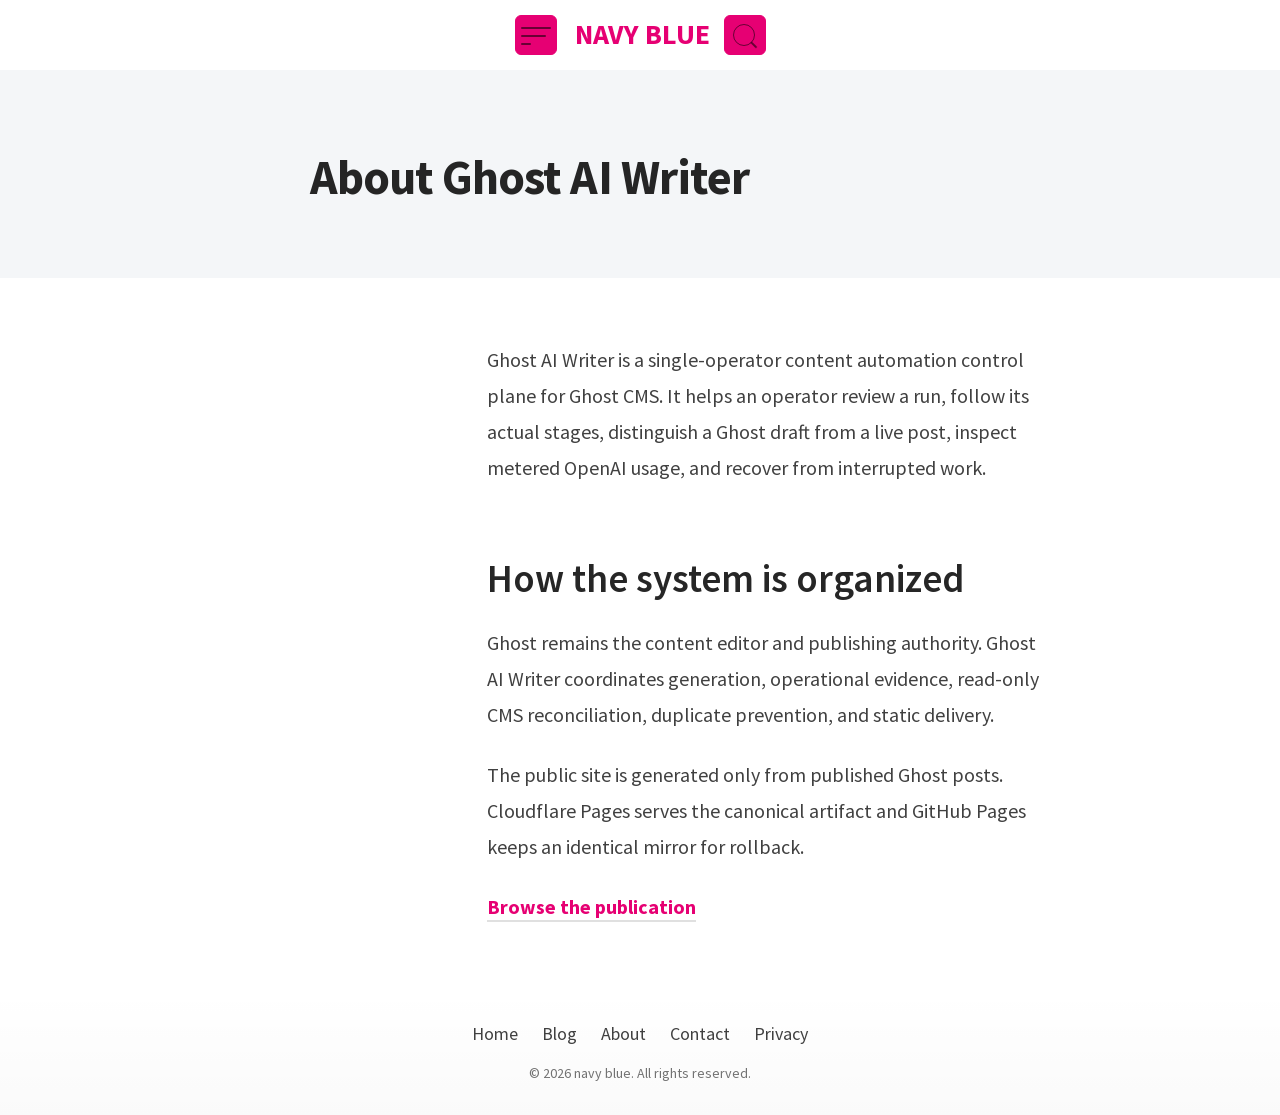
<file: page/about.html>
<!doctype html><html lang="en" class="no-js" data-header-style="modern"><head><meta charset="utf-8"><meta name="viewport" content="width=device-width,initial-scale=1"><script>document.documentElement.classList.replace("no-js","js")</script><title>About Ghost AI Writer - navy blue</title><meta name="description" content="About Ghost AI Writer page for navy blue"><meta name="robots" content="index, follow, max-snippet:-1, max-video-preview:-1, max-image-preview:large"><link rel="canonical" href="https://yaminyann.github.io/navy-blue-/page/about.html"><meta property="og:locale" content="en_US"><meta property="og:type" content="website"><meta property="og:title" content="About Ghost AI Writer - navy blue"><meta property="og:description" content="About Ghost AI Writer page for navy blue"><meta property="og:url" content="https://yaminyann.github.io/navy-blue-/page/about.html"><meta property="og:site_name" content="navy blue"><meta property="og:image" content="https://yaminyann.github.io/navy-blue-/assets/kutukdev/images/og-image.jpg"><meta property="og:image:alt" content="About Ghost AI Writer"><meta property="og:image:width" content="1200"><meta property="og:image:height" content="630"><meta name="twitter:card" content="summary_large_image"><meta name="twitter:title" content="About Ghost AI Writer - navy blue"><meta name="twitter:description" content="About Ghost AI Writer page for navy blue"><meta name="twitter:image" content="https://yaminyann.github.io/navy-blue-/assets/kutukdev/images/og-image.jpg"><link rel="preload" as="font" type="font/woff2" href="https://yaminyann.github.io/navy-blue-/assets/kutukdev/fonts/source-sans-pro-v21-latin-ext_latin-regular.woff2" crossorigin><link rel="preload" as="font" type="font/woff2" href="https://yaminyann.github.io/navy-blue-/assets/kutukdev/fonts/source-sans-pro-v21-latin-ext_latin-600.woff2" crossorigin><link rel="preload" as="font" type="font/woff2" href="https://yaminyann.github.io/navy-blue-/assets/kutukdev/fonts/source-sans-pro-v21-latin-ext_latin-700.woff2" crossorigin><link rel="shortcut icon" href="https://yaminyann.github.io/navy-blue-/assets/kutukdev/images/favicon.ico" sizes="48x48" type="image/x-icon"><link rel="icon" href="https://yaminyann.github.io/navy-blue-/assets/kutukdev/images/icon96.png" sizes="96x96"><link rel="icon" href="https://yaminyann.github.io/navy-blue-/assets/kutukdev/images/icon128.png" sizes="128x128"><link rel="apple-touch-icon" href="https://yaminyann.github.io/navy-blue-/assets/kutukdev/images/icon128.png"><meta name="msapplication-TileImage" content="https://yaminyann.github.io/navy-blue-/assets/kutukdev/images/icon128.png"><style>@font-face{font-family:'Source Sans Pro';font-style:normal;font-weight:400;font-display:swap;src:url('https://yaminyann.github.io/navy-blue-/assets/kutukdev/fonts/source-sans-pro-v21-latin-ext_latin-regular.woff2') format('woff2')}@font-face{font-family:'Source Sans Pro';font-style:italic;font-weight:400;font-display:swap;src:url('https://yaminyann.github.io/navy-blue-/assets/kutukdev/fonts/source-sans-pro-v21-latin-ext_latin-italic.woff2') format('woff2')}@font-face{font-family:'Source Sans Pro';font-style:normal;font-weight:600;font-display:swap;src:url('https://yaminyann.github.io/navy-blue-/assets/kutukdev/fonts/source-sans-pro-v21-latin-ext_latin-600.woff2') format('woff2')}@font-face{font-family:'Source Sans Pro';font-style:italic;font-weight:600;font-display:swap;src:url('https://yaminyann.github.io/navy-blue-/assets/kutukdev/fonts/source-sans-pro-v21-latin-ext_latin-600italic.woff2') format('woff2')}@font-face{font-family:'Source Sans Pro';font-style:normal;font-weight:700;font-display:swap;src:url('https://yaminyann.github.io/navy-blue-/assets/kutukdev/fonts/source-sans-pro-v21-latin-ext_latin-700.woff2') format('woff2')}@font-face{font-family:'Source Sans Pro';font-style:italic;font-weight:700;font-display:swap;src:url('https://yaminyann.github.io/navy-blue-/assets/kutukdev/fonts/source-sans-pro-v21-latin-ext_latin-700italic.woff2') format('woff2')}:root{--kutak--font-family--base:'Source Sans Pro',Helvetica,sans-serif;--kutak--font-family--headings:'Source Sans Pro',Helvetica,sans-serif;--kutak--font-family--elements:'Source Sans Pro',Helvetica,sans-serif;--kutak--font-weight--base:400;--kutak--font-weight--base-bold:700;--kutak--font-weight--headings:700;--kutak--font-weight--headings-small:600;--kutak--font-weight--elements:600}</style><link rel="preload" as="style" href="https://yaminyann.github.io/navy-blue-/assets/kutukdev/css/style.css"/><link rel="stylesheet" href="https://yaminyann.github.io/navy-blue-/assets/kutukdev/css/style.css"/><style>:root{--ghost-accent-color:#e60073}</style><style>.capital{text-transform:capitalize}.blog-index-heading{max-width:48rem;margin:0 0 clamp(2rem,5vw,4rem)}.blog-index-heading .eyebrow{margin:0;color:#2450d8;font-family:var(--kutak--font-family--elements);font-size:.7rem;font-weight:600;letter-spacing:.12em;text-transform:uppercase}.blog-index-heading h1{margin:.65rem 0 .75rem;font-size:clamp(2.5rem,6vw,5rem);line-height:.95;letter-spacing:-.045em}.blog-index-heading>p:last-child{margin:0;color:var(--kutak--color--contrast-dim);font-size:1.05rem}select{padding:0;border:none;border-right:2px solid var(--kutak--color--border);border-radius:var(--kutak--radius--s);outline:0;width:fit-content;padding-right:.3rem;padding-left:.5rem;text-align:center;text-transform:capitalize;appearance:button;color:#fff;background-color:var(--kutak--color--primary);background-image:none;line-height:1.4;height:2.7rem;font-weight:var(--kutak--font-weight--elements);font-size:var(--kutak--font-size--2xs)}</style><style>select option{border-radius:5px}.hide{display:none;visibility:hidden}.popbox{position:fixed;top:0;left:0;bottom:0;width:100%;z-index:1000000}.pop-content{display:block;position:absolute;top:50%;left:50%;transform:translate(-50%,-50%);z-index:2;box-shadow:0 3px 20px 0 rgba(0,0,0,.5)}.popcontent{padding:20px;background:#fff;border-radius:5px;overflow:hidden}.pop-overlay{position:absolute;top:0;left:0;bottom:0;width:100%;z-index:1;background:rgb(255 255 255 / 93%)}.popbox-close-button{position:absolute;width:28px;height:28px;line-height:28px;text-align:center;top:-14px;right:-14px;color:#c82333;background-color:#fff;box-shadow:0 -1px 1px 0 rgba(0,0,0,.2);border:none;border-radius:50%;cursor:pointer;font-size:28px;font-weight:700;padding:0;transition:transform .2s ease,box-shadow .2s ease}.popbox-close-button:hover{transform:scale(1.1);box-shadow:0 2px 8px rgba(0,0,0,.3)}.flowbox{position:relative;overflow:hidden}@media screen and (max-width:840px){.pop-content{width:90%;height:auto;top:30%!important}.popcontent img{height:auto}}.image-parent{max-width:40px}.dimage{display:block;margin-left:auto;margin-right:auto;width:100%;height:auto}.ddimage{display:block;margin-left:auto;margin-right:auto;max-width:100%;height:auto}.img-caption{text-align:center}.mynav{display:inline-block;border:1px solid #e60073;border-radius:3px;padding:5px;margin-bottom:5px;transition:all .2s ease}.mynav:hover{background-color:#e60073;color:#fff}p::first-letter{text-transform:capitalize}html{scroll-behavior:smooth}@media (prefers-reduced-motion:reduce){html{scroll-behavior:auto}}.post-card{transition:transform .3s cubic-bezier(.4, 0, .2, 1),box-shadow .3s ease;will-change:transform}.post-card:hover{transform:translateY(-4px);box-shadow:0 12px 24px rgba(0,0,0,.12)}.post-card__media{transition:transform .4s cubic-bezier(.4, 0, .2, 1)}.post-card:hover .post-card__media{transform:scale(1.02)}.post-card__image{transition:opacity .3s ease,transform .4s cubic-bezier(.4, 0, .2, 1)}.post-card:hover .post-card__image{opacity:.95}.post-card__content-link{transition:color .2s ease}.post-card__title{transition:color .2s ease}.post-card:hover .post-card__title{color:var(--kutak--color--primary)}.post-card__meta-tag-primary{transition:all .2s cubic-bezier(.4, 0, .2, 1);display:inline-block;position:relative}.post-card:hover .post-card__meta-tag-primary{transform:translateY(-1px);background-color:var(--kutak--color--primary);color:var(--kutak--color--primary-contrast)}.btn,.button{position:relative;overflow:hidden;transition:all .3s cubic-bezier(.4, 0, .2, 1)}.btn::before,.button::before{content:'';position:absolute;top:50%;left:50%;width:0;height:0;border-radius:50%;background:rgba(255,255,255,.2);transform:translate(-50%,-50%);transition:width .6s ease,height .6s ease;pointer-events:none}.btn:hover::before,.button:hover::before{width:300px;height:300px}.btn:hover,.button:hover{transform:translateY(-2px);box-shadow:0 8px 16px rgba(0,0,0,.15)}.btn:active,.button:active{transform:translateY(0);box-shadow:0 4px 8px rgba(0,0,0,.1)}.site-header{backdrop-filter:blur(10px);-webkit-backdrop-filter:blur(10px);transition:background-color .3s ease,box-shadow .3s ease}.site-header__logo{transition:transform .2s ease,opacity .2s ease}.site-header__logo:hover{transform:scale(1.05);opacity:.9}.site-header__hamburger{transition:transform .2s ease}.site-header__hamburger:hover{transform:scale(1.1)}.site-header__search-trigger{transition:transform .2s ease,opacity .2s ease}.site-header__search-trigger:hover{transform:scale(1.1);opacity:.8}.nav-primary__menu-link{transition:all .3s cubic-bezier(.4, 0, .2, 1);position:relative;overflow:hidden}.nav-primary__menu-link::before{content:'';position:absolute;top:0;left:-100%;width:100%;height:100%;background:linear-gradient(90deg,transparent,rgba(255,255,255,.2),transparent);transition:left .5s ease}.nav-primary__menu-link:hover::before{left:100%}.nav-primary__menu-link:hover{transform:scale(1.02);box-shadow:0 4px 12px rgba(0,0,0,.15)}.nav-secondary__menu-link{transition:color .2s ease,transform .2s ease}.nav-secondary__menu-link:hover{color:var(--kutak--color--primary);transform:translateX(4px)}.article-header__title{transition:color .3s ease}.article-header__image{transition:transform .6s cubic-bezier(.4, 0, .2, 1),opacity .3s ease}.article-header:hover .article-header__image{transform:scale(1.01)}:focus-visible{outline:2px solid var(--kutak--color--primary);outline-offset:3px;border-radius:4px}a:focus-visible{outline-offset:2px}button:focus-visible{outline-offset:2px}.skip-link{position:absolute;top:-40px;left:0;background:var(--kutak--color--primary);color:var(--kutak--color--primary-contrast);padding:8px 16px;text-decoration:none;z-index:10000;border-radius:0 0 4px 0;transition:top .3s ease,transform .2s ease;font-weight:600}.skip-link:focus{top:0;transform:scale(1.05)}@keyframes fadeInUp{from{opacity:0;transform:translateY(20px)}to{opacity:1;transform:translateY(0)}}@keyframes shimmer{0%{background-position:-1000px 0}100%{background-position:1000px 0}}@keyframes pulse{0%,100%{opacity:1}50%{opacity:.5}}.post-card{animation:fadeInUp .5s ease-out;animation-fill-mode:both}.post-card:first-child{animation-delay:50ms}.post-card:nth-child(2){animation-delay:.1s}.post-card:nth-child(3){animation-delay:.15s}.post-card:nth-child(4){animation-delay:.2s}.post-card:nth-child(5){animation-delay:.25s}.post-card:nth-child(6){animation-delay:.3s}.post-card:nth-child(n+7){animation-delay:.35s}img{transition:opacity .3s ease,transform .3s ease}img[loading=lazy]{opacity:.7}img[data-loaded=true]{opacity:1}.post-card__figure::before{content:'';position:absolute;top:0;left:0;width:100%;height:100%;background:linear-gradient(90deg,transparent,rgba(255,255,255,.3),transparent);background-size:1000px 100%;animation:shimmer 2s infinite;opacity:0;transition:opacity .3s ease;pointer-events:none;z-index:1}.post-card__figure:has(img:not([data-loaded]))::before,.post-card__image:not([data-loaded])~.post-card__figure::before{opacity:1}.site-footer{background:linear-gradient(180deg,transparent 0,rgba(0,0,0,.02) 100%);transition:background .3s ease}.site-footer__copyright{transition:opacity .2s ease}.site-footer__copyright:hover{opacity:.8}.article-content{line-height:1.8}.article-content p{margin-bottom:1.5rem}.article-content h2,.article-content h3{margin-top:2.5rem;margin-bottom:1rem;scroll-margin-top:2rem}.article-content h4,.article-content h5,.article-content h6{margin-top:2rem;margin-bottom:.75rem;scroll-margin-top:1.5rem}.article-header__meta--reading-time{display:inline-flex;align-items:center;gap:.5rem;padding:.25rem .75rem;background:rgba(230,0,115,.1);border-radius:var(--kutak--radius--s);transition:all .2s ease}.article-header__meta--reading-time:hover{background:rgba(230,0,115,.15);transform:scale(1.05)}.post-card__meta-tag-primary{padding:.375rem .875rem;border-radius:var(--kutak--radius--s);font-weight:600;background:rgba(230,0,115,.1);color:var(--kutak--color--primary)}.article-header__meta-tag-primary{transition:all .2s ease;display:inline-block}.article-header__meta-tag-primary:hover{background-color:var(--kutak--color--primary);color:var(--kutak--color--primary-contrast);transform:scale(1.05)}.post-card__meta--reading-time{display:inline-flex;align-items:center;gap:.25rem;color:var(--kutak--color--contrast-dim);font-size:var(--kutak--font-size--3xs)}.post-card__meta--reading-time svg{opacity:.7;flex-shrink:0}.author-box{transition:transform .2s ease,box-shadow .2s ease;border-radius:var(--kutak--radius--m);padding:1rem}.author-box:hover{transform:translateY(-2px);box-shadow:0 4px 12px rgba(0,0,0,.1)}.author-box__avatar{transition:transform .3s ease}.author-box:hover .author-box__avatar{transform:scale(1.05)}.ad-container{border-radius:var(--kutak--radius--m);overflow:hidden;margin:2rem 0;transition:opacity .3s ease}.ad-container:hover{opacity:.95}.related-posts__grid .post-card{animation-delay:0s}.related-posts__title{position:relative;padding-bottom:1rem;margin-bottom:2rem}.related-posts__title::after{content:'';position:absolute;bottom:0;left:0;width:60px;height:4px;background:linear-gradient(90deg,var(--kutak--color--primary),transparent);border-radius:2px}.category-title{font-family:var(--kutak--font-family--headings);font-size:clamp(1.75rem, 4vw + 1rem, 2.5rem);font-weight:var(--kutak--font-weight--headings);line-height:1.2;letter-spacing:-.02em;color:var(--kutak--color--contrast-highlight);text-transform:capitalize;margin:0;margin-top:clamp(1.5rem,3vw,2.5rem);margin-bottom:clamp(1.5rem,3vw,2.5rem);padding:clamp(1rem,2vw,1.5rem) clamp(1rem,3vw,2rem);padding-bottom:clamp(1.25rem,2.5vw,1.75rem);border-bottom:3px solid var(--kutak--color--primary);border-radius:var(--kutak--radius--s) var(--kutak--radius--s) 0 0;background:linear-gradient(135deg,rgba(230,0,115,.03) 0,rgba(230,0,115,.01) 100%);position:relative;z-index:1;clear:both;width:100%;box-sizing:border-box;word-wrap:break-word;overflow-wrap:break-word;hyphens:auto;scroll-margin-top:calc(var(--kutak--size--header) + 1rem)}.site-content.section .category-title{margin-top:0;margin-left:auto;margin-right:auto;max-width:100%}@media (min-width:37.5em){.category-title{font-size:clamp(2rem, 3vw, 2.75rem);padding-left:clamp(1.5rem,4vw,2.5rem);padding-right:clamp(1.5rem,4vw,2.5rem)}}@media (min-width:62.5em){.category-title{font-size:clamp(2.25rem, 2.5vw, 3rem);margin-top:clamp(2rem,3vw,3rem);margin-bottom:clamp(2rem,3vw,3rem);padding:clamp(1.5rem,2.5vw,2rem) clamp(2rem,4vw,3rem);padding-bottom:clamp(1.75rem,3vw,2.25rem)}.category-title+.posts-feed{margin-top:clamp(2rem,3vw,3rem)}}@media (max-width:37.5em){.category-title{font-size:clamp(1.5rem, 5vw, 2rem);padding:1rem 1.25rem;padding-bottom:1.25rem;margin-top:1rem;margin-bottom:1.5rem;border-bottom-width:2px}.category-title{word-break:break-word;hyphens:auto}}.site-content.section{position:relative;isolation:isolate}.category-title+*{margin-top:0}@media print{.category-title{border-bottom:2px solid #000;background:0 0;page-break-after:avoid;margin-top:1rem;margin-bottom:1rem;padding:.5rem 0}}.site-content{position:relative;width:100%;max-width:100%;box-sizing:border-box;isolation:isolate}.site-content.section{padding:clamp(1.5rem,4vw,3rem) clamp(1rem,3vw,2rem);margin:0 auto;max-width:var(--kutak--size--container,1160px)}.posts-feed{display:grid;grid-template-columns:1fr;gap:clamp(1.5rem,4vw,2.5rem);margin:0;padding:0;width:100%;box-sizing:border-box}@media (min-width:37.5em){.posts-feed{grid-template-columns:repeat(2,1fr);gap:clamp(1.75rem,4vw,2.75rem)}}@media (min-width:62.5em){.posts-feed{grid-template-columns:repeat(3,1fr);gap:clamp(2rem,4vw,3rem)}}.post-card{display:flex;flex-direction:column;width:100%;max-width:100%;margin:0;padding:0;box-sizing:border-box;overflow:hidden;border-radius:var(--kutak--radius--m);background:var(--kutak--color--base);box-shadow:0 2px 8px rgba(0,0,0,.06);transition:all .3s cubic-bezier(.4, 0, .2, 1)}.post-card:hover{box-shadow:0 8px 24px rgba(0,0,0,.12);transform:translateY(-4px)}.post-card__media{display:block;width:100%;margin:0;padding:0;overflow:hidden;border-radius:var(--kutak--radius--m) var(--kutak--radius--m) 0 0}.post-card__figure{position:relative;width:100%;margin:0;padding:0;aspect-ratio:16/9;overflow:hidden;background:var(--kutak--color--border)}.post-card__image{width:100%;height:100%;object-fit:cover;display:block;margin:0;padding:0}.post-card__content{flex:1;display:flex;flex-direction:column;padding:clamp(1rem,2.5vw,1.5rem);padding-top:clamp(1.25rem,3vw,1.75rem);gap:clamp(.75rem,2vw,1rem);box-sizing:border-box}.post-card__title{font-family:var(--kutak--font-family--headings);font-size:clamp(1.125rem, 2.5vw, 1.625rem);font-weight:var(--kutak--font-weight--headings-small);line-height:1.3;letter-spacing:-.01em;color:var(--kutak--color--contrast-highlight);margin:0;padding:0;word-wrap:break-word;overflow-wrap:break-word;hyphens:auto}.post-card__excerpt{font-size:clamp(.875rem, 2vw, 1rem);line-height:1.6;color:var(--kutak--color--contrast);margin:0;padding:0;display:-webkit-box;-webkit-line-clamp:3;-webkit-box-orient:vertical;overflow:hidden;text-overflow:ellipsis}.post-card__footer{display:flex;flex-wrap:wrap;align-items:center;gap:clamp(.5rem,1.5vw,.75rem);margin-top:auto;padding-top:clamp(.75rem,2vw,1rem);border-top:1px solid var(--kutak--color--border-dim);font-size:clamp(.75rem, 1.5vw, .875rem)}.article-content{width:100%;max-width:100%;box-sizing:border-box;padding:0 clamp(1rem,3vw,2rem);margin:0 auto}.article-content>*{margin-top:0;margin-bottom:clamp(1rem,2.5vw,1.5rem)}.article-content>:first-child{margin-top:0}.article-content>:last-child{margin-bottom:0}.article-content h2,.article-content h3,.article-content h4{margin-top:clamp(2rem,4vw,3rem);margin-bottom:clamp(1rem,2vw,1.5rem);scroll-margin-top:calc(var(--kutak--size--header) + 1rem)}.article-content p{line-height:1.8;margin-bottom:clamp(1rem,2.5vw,1.5rem)}.article-content ol,.article-content ul{margin:clamp(1rem,2.5vw,1.5rem) 0;padding-left:clamp(1.5rem,3vw,2rem)}.article-content li{margin-bottom:clamp(.5rem,1.5vw,.75rem);line-height:1.7}.article-header__title{font-family:var(--kutak--font-family--headings);font-size:clamp(1.75rem, 5vw, 3rem);font-weight:var(--kutak--font-weight--headings);line-height:1.2;letter-spacing:-.02em;color:var(--kutak--color--contrast-highlight);margin:0 0 clamp(1rem,2.5vw,1.5rem) 0;padding:0;word-wrap:break-word;overflow-wrap:break-word;hyphens:auto}.article-header__excerpt{font-size:clamp(1rem, 2.5vw, 1.25rem);line-height:1.6;color:var(--kutak--color--contrast);margin:0 0 clamp(1rem,2.5vw,1.5rem) 0;padding:0}.article-header__footer{display:flex;flex-wrap:wrap;align-items:center;gap:clamp(.75rem,2vw,1rem);margin-top:clamp(1rem,2.5vw,1.5rem);padding-top:clamp(1rem,2.5vw,1.5rem);border-top:1px solid var(--kutak--color--border-dim)}.related-posts{width:100%;max-width:100%;box-sizing:border-box;padding:clamp(2rem,5vw,4rem) clamp(1rem,3vw,2rem);margin:clamp(2rem,5vw,4rem) auto 0;background:var(--kutak--theme--highlight--color--base);border-top:2px solid var(--kutak--color--border)}.related-posts__title{font-family:var(--kutak--font-family--headings);font-size:clamp(1.5rem, 4vw, 2rem);font-weight:var(--kutak--font-weight--headings-small);line-height:1.3;color:var(--kutak--color--contrast-highlight);margin:0 0 clamp(1.5rem,4vw,2.5rem) 0;padding:0 0 clamp(1rem,2.5vw,1.5rem) 0;border-bottom:3px solid var(--kutak--color--primary)}.related-posts__grid{display:grid;grid-template-columns:1fr;gap:clamp(1.5rem,4vw,2.5rem);margin:0;padding:0}@media (min-width:37.5em){.related-posts__grid{grid-template-columns:repeat(2,1fr)}}@media (min-width:62.5em){.related-posts__grid{grid-template-columns:repeat(3,1fr)}}.section-title{font-family:var(--kutak--font-family--headings);font-size:clamp(1.25rem, 3vw, 1.75rem);font-weight:var(--kutak--font-weight--headings-small);line-height:1.3;color:var(--kutak--color--contrast-highlight);margin:0 0 clamp(1rem,2.5vw,1.5rem) 0;padding:0 0 clamp(.75rem,2vw,1rem) 0;border-bottom:2px solid var(--kutak--color--border);text-transform:uppercase;letter-spacing:.05em}.empty-state{text-align:center;padding:clamp(3rem,8vw,6rem) clamp(1.5rem,4vw,3rem);margin:0 auto;max-width:600px}.empty-state p{font-size:clamp(1rem, 2.5vw, 1.25rem);line-height:1.6;color:var(--kutak--color--contrast-dim);margin:0 0 clamp(.75rem,2vw,1rem) 0}.site-main{position:relative;width:100%;max-width:100%;min-height:60vh;box-sizing:border-box;isolation:isolate}.site-main>*{position:relative;z-index:1}.article-main{width:100%;max-width:var(--kutak--size--content,660px);margin:0 auto;padding:clamp(2rem,5vw,4rem) clamp(1rem,3vw,2rem);box-sizing:border-box}.article-header.section{padding:clamp(1.5rem,4vw,3rem) clamp(1rem,3vw,2rem);margin:0 auto;max-width:100%;box-sizing:border-box}.post-card[data-layout=horizontal]{display:grid;grid-template-columns:auto 1fr;gap:clamp(1rem,2.5vw,1.5rem);align-items:start}.post-card[data-layout=horizontal] .post-card__figure{width:clamp(120px,20vw,200px);min-width:120px;aspect-ratio:4/3}.post-card[data-layout=horizontal] .post-card__content{padding:0;margin:0}.post-card[data-layout=horizontal] .post-card__title{font-size:clamp(1rem, 2vw, 1.25rem);margin-bottom:clamp(.5rem,1.5vw,.75rem)}.ad-300x250,.ad-468x60,.ad-container{margin:clamp(1.5rem,4vw,2.5rem) auto;padding:0;max-width:100%;box-sizing:border-box;text-align:center}@media (max-width:768px){.post-card:hover{transform:none;box-shadow:none}.post-card:active{transform:scale(.98)}.btn:hover,.button:hover{transform:none}.btn:active,.button:active{transform:scale(.95)}.site-header__container{padding-left:1rem;padding-right:1rem}.post-card__content{padding:1rem}.article-content{padding:0 1rem}.article-header__content{padding:0 1rem}.nav-primary__menu-link:hover{transform:none}.nav-secondary__menu-link:hover{transform:none}.site-content.section{padding:1.5rem 1rem}.posts-feed{gap:1.5rem}.post-card[data-layout=horizontal]{grid-template-columns:1fr}.post-card[data-layout=horizontal] .post-card__figure{width:100%;min-width:100%}.related-posts{padding:2rem 1rem}.related-posts__grid{gap:1.5rem}.article-main{padding:2rem 1rem}.article-header.section{padding:1.5rem 1rem}}@media (hover:none) and (pointer:coarse){.btn:hover,.button:hover,.nav-primary__menu-link:hover,.post-card:hover{transform:none;box-shadow:none}.post-card:active{transform:scale(.98);opacity:.9}.btn:active,.button:active{transform:scale(.95)}}@media (prefers-reduced-motion:reduce){*,.article-header__image,.btn,.button,.nav-primary__menu-link,.post-card{animation:none!important;transition:none!important}html{scroll-behavior:auto}}@media print{.ad-container,.site-footer,.site-header,.skip-link{display:none}.post-card:hover{transform:none;box-shadow:none}}</style></head><body class="home-template"><a class="skip-link visually-hidden-focusable" href="#main">Skip to content</a><div class="site"><header id="site-header" class="site-header" role="banner"><span class="site-header__bg"></span><div class="site-header__container container"><button class="site-header__hamburger" data-site-action-trigger="navigation" aria-label="Toggle navigation menu" aria-expanded="false" aria-controls="site-actions-navigation" type="button"><span></span></button> <a href="https://yaminyann.github.io/navy-blue-/" rel="home" class="site-header__logo" aria-label="navy blue - Home"><span class="site-header__logo-text">navy blue</span> </a><button class="site-header__search-trigger" data-site-action-trigger="search" aria-label="Open search" aria-expanded="false" type="button"><span></span></button></div><div class="site-actions"><span class="site-actions__backdrop" data-close-site-actions aria-label="Close menu"></span> <span class="site-actions__bg"></span><div class="site-actions__container container"><div id="site-actions-navigation" class="site-actions__navigation" role="navigation" aria-label="Main navigation"><nav class="nav-secondary" aria-label="Category Navigation"><ul class="nav-secondary__menu"><li class="nav-secondary__menu-item"><a class="nav-secondary__menu-link" href="https://yaminyann.github.io/navy-blue-/"><span class="nav-secondary__menu-title">Home</span></a></li><li class="nav-secondary__menu-item"><a class="nav-secondary__menu-link" href="https://yaminyann.github.io/navy-blue-/blog/"><span class="nav-secondary__menu-title">Blog</span></a></li><li class="nav-secondary__menu-item"><a class="nav-secondary__menu-link capital" href="https://yaminyann.github.io/navy-blue-/category/fashion-advice/"><span class="nav-secondary__menu-title">Fashion Advice</span></a></li><li class="nav-secondary__menu-item"><a class="nav-secondary__menu-link capital" href="https://yaminyann.github.io/navy-blue-/category/dress-styling/"><span class="nav-secondary__menu-title">Dress Styling</span></a></li><li class="nav-secondary__menu-item"><a class="nav-secondary__menu-link capital" href="https://yaminyann.github.io/navy-blue-/category/wardrobe-tips/"><span class="nav-secondary__menu-title">Wardrobe Tips</span></a></li><li class="nav-secondary__menu-item"><a class="nav-secondary__menu-link capital" href="https://yaminyann.github.io/navy-blue-/category/clothing-care/"><span class="nav-secondary__menu-title">Clothing Care</span></a></li></ul></nav></div></div></div></header><main id="main" class="site-main"><article class="article post featured"><header class="article-header section" data-layout-grid="custom" data-theme="highlight"><div class="article-header__content"><h1 class="article-header__title">About Ghost AI Writer</h1></div></header><div class="article-main section" data-canvas-grid="content"><div class="article-content" data-canvas-grid="content" data-canvas-grid-self="full"><p>Ghost AI Writer is a single-operator content automation control plane for Ghost CMS. It helps an operator review a run, follow its actual stages, distinguish a Ghost draft from a live post, inspect metered OpenAI usage, and recover from interrupted work.</p><h2>How the system is organized</h2><p>Ghost remains the content editor and publishing authority. Ghost AI Writer coordinates generation, operational evidence, read-only CMS reconciliation, duplicate prevention, and static delivery.</p><p>The public site is generated only from published Ghost posts. Cloudflare Pages serves the canonical artifact and GitHub Pages keeps an identical mirror for rollback.</p><p><a href="https://yaminyann.github.io/navy-blue-/blog/">Browse the publication</a></p></div></div></article></main><footer id="site-footer" class="site-footer" data-theme="highlight" role="contentinfo"><div class="site-footer__content" data-canvas-grid="container"><nav class="nav-secondary" aria-label="Footer navigation"><ul class="nav-secondary__menu"><li class="nav-secondary__menu-item"><a class="nav-secondary__menu-link" href="https://yaminyann.github.io/navy-blue-/" aria-label="Go to homepage"><span class="nav-secondary__menu-title">Home</span></a></li><li class="nav-secondary__menu-item"><a class="nav-secondary__menu-link" href="https://yaminyann.github.io/navy-blue-/blog/" aria-label="Browse the blog"><span class="nav-secondary__menu-title">Blog</span></a></li><li class="nav-secondary__menu-item"><a class="nav-secondary__menu-link" href="https://yaminyann.github.io/navy-blue-/page/about.html" aria-label="About this site"><span class="nav-secondary__menu-title">About</span></a></li><li class="nav-secondary__menu-item"><a class="nav-secondary__menu-link" href="https://yaminyann.github.io/navy-blue-/page/contact.html" aria-label="Contact us"><span class="nav-secondary__menu-title">Contact</span></a></li><li class="nav-secondary__menu-item"><a class="nav-secondary__menu-link" href="https://yaminyann.github.io/navy-blue-/page/privacy.html" aria-label="Privacy information"><span class="nav-secondary__menu-title">Privacy</span></a></li></ul></nav><p class="site-footer__copyright">&copy; 2026 navy blue. All rights reserved.</p></div></footer></div><script defer="defer" src="https://yaminyann.github.io/navy-blue-/assets/kutukdev/js/main.js"></script></body></html>
</file>
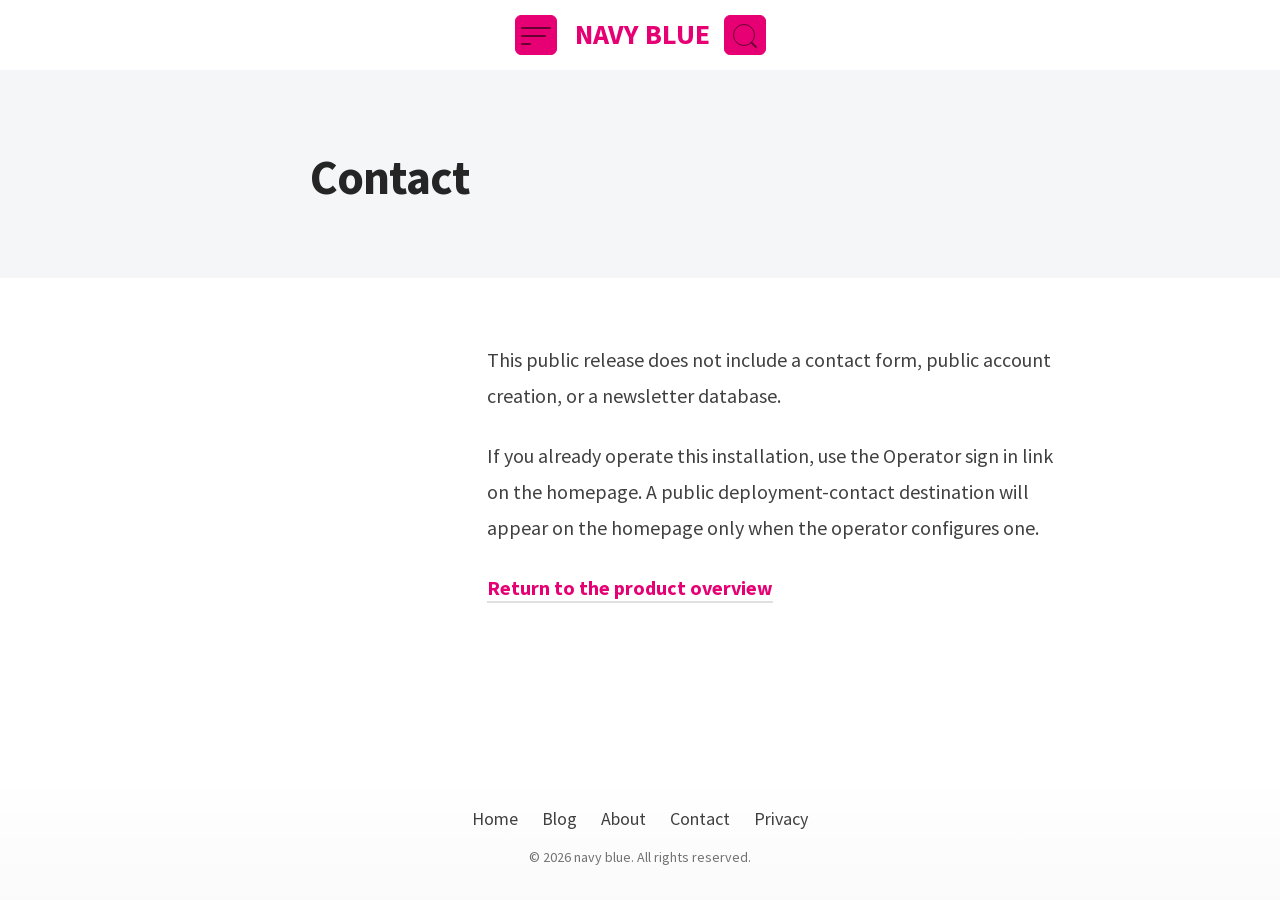
<file: page/contact.html>
<!doctype html><html lang="en" class="no-js" data-header-style="modern"><head><meta charset="utf-8"><meta name="viewport" content="width=device-width,initial-scale=1"><script>document.documentElement.classList.replace("no-js","js")</script><title>Contact - navy blue</title><meta name="description" content="Contact page for navy blue"><meta name="robots" content="index, follow, max-snippet:-1, max-video-preview:-1, max-image-preview:large"><link rel="canonical" href="https://yaminyann.github.io/navy-blue-/page/contact.html"><meta property="og:locale" content="en_US"><meta property="og:type" content="website"><meta property="og:title" content="Contact - navy blue"><meta property="og:description" content="Contact page for navy blue"><meta property="og:url" content="https://yaminyann.github.io/navy-blue-/page/contact.html"><meta property="og:site_name" content="navy blue"><meta property="og:image" content="https://yaminyann.github.io/navy-blue-/assets/kutukdev/images/og-image.jpg"><meta property="og:image:alt" content="Contact"><meta property="og:image:width" content="1200"><meta property="og:image:height" content="630"><meta name="twitter:card" content="summary_large_image"><meta name="twitter:title" content="Contact - navy blue"><meta name="twitter:description" content="Contact page for navy blue"><meta name="twitter:image" content="https://yaminyann.github.io/navy-blue-/assets/kutukdev/images/og-image.jpg"><link rel="preload" as="font" type="font/woff2" href="https://yaminyann.github.io/navy-blue-/assets/kutukdev/fonts/source-sans-pro-v21-latin-ext_latin-regular.woff2" crossorigin><link rel="preload" as="font" type="font/woff2" href="https://yaminyann.github.io/navy-blue-/assets/kutukdev/fonts/source-sans-pro-v21-latin-ext_latin-600.woff2" crossorigin><link rel="preload" as="font" type="font/woff2" href="https://yaminyann.github.io/navy-blue-/assets/kutukdev/fonts/source-sans-pro-v21-latin-ext_latin-700.woff2" crossorigin><link rel="shortcut icon" href="https://yaminyann.github.io/navy-blue-/assets/kutukdev/images/favicon.ico" sizes="48x48" type="image/x-icon"><link rel="icon" href="https://yaminyann.github.io/navy-blue-/assets/kutukdev/images/icon96.png" sizes="96x96"><link rel="icon" href="https://yaminyann.github.io/navy-blue-/assets/kutukdev/images/icon128.png" sizes="128x128"><link rel="apple-touch-icon" href="https://yaminyann.github.io/navy-blue-/assets/kutukdev/images/icon128.png"><meta name="msapplication-TileImage" content="https://yaminyann.github.io/navy-blue-/assets/kutukdev/images/icon128.png"><style>@font-face{font-family:'Source Sans Pro';font-style:normal;font-weight:400;font-display:swap;src:url('https://yaminyann.github.io/navy-blue-/assets/kutukdev/fonts/source-sans-pro-v21-latin-ext_latin-regular.woff2') format('woff2')}@font-face{font-family:'Source Sans Pro';font-style:italic;font-weight:400;font-display:swap;src:url('https://yaminyann.github.io/navy-blue-/assets/kutukdev/fonts/source-sans-pro-v21-latin-ext_latin-italic.woff2') format('woff2')}@font-face{font-family:'Source Sans Pro';font-style:normal;font-weight:600;font-display:swap;src:url('https://yaminyann.github.io/navy-blue-/assets/kutukdev/fonts/source-sans-pro-v21-latin-ext_latin-600.woff2') format('woff2')}@font-face{font-family:'Source Sans Pro';font-style:italic;font-weight:600;font-display:swap;src:url('https://yaminyann.github.io/navy-blue-/assets/kutukdev/fonts/source-sans-pro-v21-latin-ext_latin-600italic.woff2') format('woff2')}@font-face{font-family:'Source Sans Pro';font-style:normal;font-weight:700;font-display:swap;src:url('https://yaminyann.github.io/navy-blue-/assets/kutukdev/fonts/source-sans-pro-v21-latin-ext_latin-700.woff2') format('woff2')}@font-face{font-family:'Source Sans Pro';font-style:italic;font-weight:700;font-display:swap;src:url('https://yaminyann.github.io/navy-blue-/assets/kutukdev/fonts/source-sans-pro-v21-latin-ext_latin-700italic.woff2') format('woff2')}:root{--kutak--font-family--base:'Source Sans Pro',Helvetica,sans-serif;--kutak--font-family--headings:'Source Sans Pro',Helvetica,sans-serif;--kutak--font-family--elements:'Source Sans Pro',Helvetica,sans-serif;--kutak--font-weight--base:400;--kutak--font-weight--base-bold:700;--kutak--font-weight--headings:700;--kutak--font-weight--headings-small:600;--kutak--font-weight--elements:600}</style><link rel="preload" as="style" href="https://yaminyann.github.io/navy-blue-/assets/kutukdev/css/style.css"/><link rel="stylesheet" href="https://yaminyann.github.io/navy-blue-/assets/kutukdev/css/style.css"/><style>:root{--ghost-accent-color:#e60073}</style><style>.capital{text-transform:capitalize}.blog-index-heading{max-width:48rem;margin:0 0 clamp(2rem,5vw,4rem)}.blog-index-heading .eyebrow{margin:0;color:#2450d8;font-family:var(--kutak--font-family--elements);font-size:.7rem;font-weight:600;letter-spacing:.12em;text-transform:uppercase}.blog-index-heading h1{margin:.65rem 0 .75rem;font-size:clamp(2.5rem,6vw,5rem);line-height:.95;letter-spacing:-.045em}.blog-index-heading>p:last-child{margin:0;color:var(--kutak--color--contrast-dim);font-size:1.05rem}select{padding:0;border:none;border-right:2px solid var(--kutak--color--border);border-radius:var(--kutak--radius--s);outline:0;width:fit-content;padding-right:.3rem;padding-left:.5rem;text-align:center;text-transform:capitalize;appearance:button;color:#fff;background-color:var(--kutak--color--primary);background-image:none;line-height:1.4;height:2.7rem;font-weight:var(--kutak--font-weight--elements);font-size:var(--kutak--font-size--2xs)}</style><style>select option{border-radius:5px}.hide{display:none;visibility:hidden}.popbox{position:fixed;top:0;left:0;bottom:0;width:100%;z-index:1000000}.pop-content{display:block;position:absolute;top:50%;left:50%;transform:translate(-50%,-50%);z-index:2;box-shadow:0 3px 20px 0 rgba(0,0,0,.5)}.popcontent{padding:20px;background:#fff;border-radius:5px;overflow:hidden}.pop-overlay{position:absolute;top:0;left:0;bottom:0;width:100%;z-index:1;background:rgb(255 255 255 / 93%)}.popbox-close-button{position:absolute;width:28px;height:28px;line-height:28px;text-align:center;top:-14px;right:-14px;color:#c82333;background-color:#fff;box-shadow:0 -1px 1px 0 rgba(0,0,0,.2);border:none;border-radius:50%;cursor:pointer;font-size:28px;font-weight:700;padding:0;transition:transform .2s ease,box-shadow .2s ease}.popbox-close-button:hover{transform:scale(1.1);box-shadow:0 2px 8px rgba(0,0,0,.3)}.flowbox{position:relative;overflow:hidden}@media screen and (max-width:840px){.pop-content{width:90%;height:auto;top:30%!important}.popcontent img{height:auto}}.image-parent{max-width:40px}.dimage{display:block;margin-left:auto;margin-right:auto;width:100%;height:auto}.ddimage{display:block;margin-left:auto;margin-right:auto;max-width:100%;height:auto}.img-caption{text-align:center}.mynav{display:inline-block;border:1px solid #e60073;border-radius:3px;padding:5px;margin-bottom:5px;transition:all .2s ease}.mynav:hover{background-color:#e60073;color:#fff}p::first-letter{text-transform:capitalize}html{scroll-behavior:smooth}@media (prefers-reduced-motion:reduce){html{scroll-behavior:auto}}.post-card{transition:transform .3s cubic-bezier(.4, 0, .2, 1),box-shadow .3s ease;will-change:transform}.post-card:hover{transform:translateY(-4px);box-shadow:0 12px 24px rgba(0,0,0,.12)}.post-card__media{transition:transform .4s cubic-bezier(.4, 0, .2, 1)}.post-card:hover .post-card__media{transform:scale(1.02)}.post-card__image{transition:opacity .3s ease,transform .4s cubic-bezier(.4, 0, .2, 1)}.post-card:hover .post-card__image{opacity:.95}.post-card__content-link{transition:color .2s ease}.post-card__title{transition:color .2s ease}.post-card:hover .post-card__title{color:var(--kutak--color--primary)}.post-card__meta-tag-primary{transition:all .2s cubic-bezier(.4, 0, .2, 1);display:inline-block;position:relative}.post-card:hover .post-card__meta-tag-primary{transform:translateY(-1px);background-color:var(--kutak--color--primary);color:var(--kutak--color--primary-contrast)}.btn,.button{position:relative;overflow:hidden;transition:all .3s cubic-bezier(.4, 0, .2, 1)}.btn::before,.button::before{content:'';position:absolute;top:50%;left:50%;width:0;height:0;border-radius:50%;background:rgba(255,255,255,.2);transform:translate(-50%,-50%);transition:width .6s ease,height .6s ease;pointer-events:none}.btn:hover::before,.button:hover::before{width:300px;height:300px}.btn:hover,.button:hover{transform:translateY(-2px);box-shadow:0 8px 16px rgba(0,0,0,.15)}.btn:active,.button:active{transform:translateY(0);box-shadow:0 4px 8px rgba(0,0,0,.1)}.site-header{backdrop-filter:blur(10px);-webkit-backdrop-filter:blur(10px);transition:background-color .3s ease,box-shadow .3s ease}.site-header__logo{transition:transform .2s ease,opacity .2s ease}.site-header__logo:hover{transform:scale(1.05);opacity:.9}.site-header__hamburger{transition:transform .2s ease}.site-header__hamburger:hover{transform:scale(1.1)}.site-header__search-trigger{transition:transform .2s ease,opacity .2s ease}.site-header__search-trigger:hover{transform:scale(1.1);opacity:.8}.nav-primary__menu-link{transition:all .3s cubic-bezier(.4, 0, .2, 1);position:relative;overflow:hidden}.nav-primary__menu-link::before{content:'';position:absolute;top:0;left:-100%;width:100%;height:100%;background:linear-gradient(90deg,transparent,rgba(255,255,255,.2),transparent);transition:left .5s ease}.nav-primary__menu-link:hover::before{left:100%}.nav-primary__menu-link:hover{transform:scale(1.02);box-shadow:0 4px 12px rgba(0,0,0,.15)}.nav-secondary__menu-link{transition:color .2s ease,transform .2s ease}.nav-secondary__menu-link:hover{color:var(--kutak--color--primary);transform:translateX(4px)}.article-header__title{transition:color .3s ease}.article-header__image{transition:transform .6s cubic-bezier(.4, 0, .2, 1),opacity .3s ease}.article-header:hover .article-header__image{transform:scale(1.01)}:focus-visible{outline:2px solid var(--kutak--color--primary);outline-offset:3px;border-radius:4px}a:focus-visible{outline-offset:2px}button:focus-visible{outline-offset:2px}.skip-link{position:absolute;top:-40px;left:0;background:var(--kutak--color--primary);color:var(--kutak--color--primary-contrast);padding:8px 16px;text-decoration:none;z-index:10000;border-radius:0 0 4px 0;transition:top .3s ease,transform .2s ease;font-weight:600}.skip-link:focus{top:0;transform:scale(1.05)}@keyframes fadeInUp{from{opacity:0;transform:translateY(20px)}to{opacity:1;transform:translateY(0)}}@keyframes shimmer{0%{background-position:-1000px 0}100%{background-position:1000px 0}}@keyframes pulse{0%,100%{opacity:1}50%{opacity:.5}}.post-card{animation:fadeInUp .5s ease-out;animation-fill-mode:both}.post-card:first-child{animation-delay:50ms}.post-card:nth-child(2){animation-delay:.1s}.post-card:nth-child(3){animation-delay:.15s}.post-card:nth-child(4){animation-delay:.2s}.post-card:nth-child(5){animation-delay:.25s}.post-card:nth-child(6){animation-delay:.3s}.post-card:nth-child(n+7){animation-delay:.35s}img{transition:opacity .3s ease,transform .3s ease}img[loading=lazy]{opacity:.7}img[data-loaded=true]{opacity:1}.post-card__figure::before{content:'';position:absolute;top:0;left:0;width:100%;height:100%;background:linear-gradient(90deg,transparent,rgba(255,255,255,.3),transparent);background-size:1000px 100%;animation:shimmer 2s infinite;opacity:0;transition:opacity .3s ease;pointer-events:none;z-index:1}.post-card__figure:has(img:not([data-loaded]))::before,.post-card__image:not([data-loaded])~.post-card__figure::before{opacity:1}.site-footer{background:linear-gradient(180deg,transparent 0,rgba(0,0,0,.02) 100%);transition:background .3s ease}.site-footer__copyright{transition:opacity .2s ease}.site-footer__copyright:hover{opacity:.8}.article-content{line-height:1.8}.article-content p{margin-bottom:1.5rem}.article-content h2,.article-content h3{margin-top:2.5rem;margin-bottom:1rem;scroll-margin-top:2rem}.article-content h4,.article-content h5,.article-content h6{margin-top:2rem;margin-bottom:.75rem;scroll-margin-top:1.5rem}.article-header__meta--reading-time{display:inline-flex;align-items:center;gap:.5rem;padding:.25rem .75rem;background:rgba(230,0,115,.1);border-radius:var(--kutak--radius--s);transition:all .2s ease}.article-header__meta--reading-time:hover{background:rgba(230,0,115,.15);transform:scale(1.05)}.post-card__meta-tag-primary{padding:.375rem .875rem;border-radius:var(--kutak--radius--s);font-weight:600;background:rgba(230,0,115,.1);color:var(--kutak--color--primary)}.article-header__meta-tag-primary{transition:all .2s ease;display:inline-block}.article-header__meta-tag-primary:hover{background-color:var(--kutak--color--primary);color:var(--kutak--color--primary-contrast);transform:scale(1.05)}.post-card__meta--reading-time{display:inline-flex;align-items:center;gap:.25rem;color:var(--kutak--color--contrast-dim);font-size:var(--kutak--font-size--3xs)}.post-card__meta--reading-time svg{opacity:.7;flex-shrink:0}.author-box{transition:transform .2s ease,box-shadow .2s ease;border-radius:var(--kutak--radius--m);padding:1rem}.author-box:hover{transform:translateY(-2px);box-shadow:0 4px 12px rgba(0,0,0,.1)}.author-box__avatar{transition:transform .3s ease}.author-box:hover .author-box__avatar{transform:scale(1.05)}.ad-container{border-radius:var(--kutak--radius--m);overflow:hidden;margin:2rem 0;transition:opacity .3s ease}.ad-container:hover{opacity:.95}.related-posts__grid .post-card{animation-delay:0s}.related-posts__title{position:relative;padding-bottom:1rem;margin-bottom:2rem}.related-posts__title::after{content:'';position:absolute;bottom:0;left:0;width:60px;height:4px;background:linear-gradient(90deg,var(--kutak--color--primary),transparent);border-radius:2px}.category-title{font-family:var(--kutak--font-family--headings);font-size:clamp(1.75rem, 4vw + 1rem, 2.5rem);font-weight:var(--kutak--font-weight--headings);line-height:1.2;letter-spacing:-.02em;color:var(--kutak--color--contrast-highlight);text-transform:capitalize;margin:0;margin-top:clamp(1.5rem,3vw,2.5rem);margin-bottom:clamp(1.5rem,3vw,2.5rem);padding:clamp(1rem,2vw,1.5rem) clamp(1rem,3vw,2rem);padding-bottom:clamp(1.25rem,2.5vw,1.75rem);border-bottom:3px solid var(--kutak--color--primary);border-radius:var(--kutak--radius--s) var(--kutak--radius--s) 0 0;background:linear-gradient(135deg,rgba(230,0,115,.03) 0,rgba(230,0,115,.01) 100%);position:relative;z-index:1;clear:both;width:100%;box-sizing:border-box;word-wrap:break-word;overflow-wrap:break-word;hyphens:auto;scroll-margin-top:calc(var(--kutak--size--header) + 1rem)}.site-content.section .category-title{margin-top:0;margin-left:auto;margin-right:auto;max-width:100%}@media (min-width:37.5em){.category-title{font-size:clamp(2rem, 3vw, 2.75rem);padding-left:clamp(1.5rem,4vw,2.5rem);padding-right:clamp(1.5rem,4vw,2.5rem)}}@media (min-width:62.5em){.category-title{font-size:clamp(2.25rem, 2.5vw, 3rem);margin-top:clamp(2rem,3vw,3rem);margin-bottom:clamp(2rem,3vw,3rem);padding:clamp(1.5rem,2.5vw,2rem) clamp(2rem,4vw,3rem);padding-bottom:clamp(1.75rem,3vw,2.25rem)}.category-title+.posts-feed{margin-top:clamp(2rem,3vw,3rem)}}@media (max-width:37.5em){.category-title{font-size:clamp(1.5rem, 5vw, 2rem);padding:1rem 1.25rem;padding-bottom:1.25rem;margin-top:1rem;margin-bottom:1.5rem;border-bottom-width:2px}.category-title{word-break:break-word;hyphens:auto}}.site-content.section{position:relative;isolation:isolate}.category-title+*{margin-top:0}@media print{.category-title{border-bottom:2px solid #000;background:0 0;page-break-after:avoid;margin-top:1rem;margin-bottom:1rem;padding:.5rem 0}}.site-content{position:relative;width:100%;max-width:100%;box-sizing:border-box;isolation:isolate}.site-content.section{padding:clamp(1.5rem,4vw,3rem) clamp(1rem,3vw,2rem);margin:0 auto;max-width:var(--kutak--size--container,1160px)}.posts-feed{display:grid;grid-template-columns:1fr;gap:clamp(1.5rem,4vw,2.5rem);margin:0;padding:0;width:100%;box-sizing:border-box}@media (min-width:37.5em){.posts-feed{grid-template-columns:repeat(2,1fr);gap:clamp(1.75rem,4vw,2.75rem)}}@media (min-width:62.5em){.posts-feed{grid-template-columns:repeat(3,1fr);gap:clamp(2rem,4vw,3rem)}}.post-card{display:flex;flex-direction:column;width:100%;max-width:100%;margin:0;padding:0;box-sizing:border-box;overflow:hidden;border-radius:var(--kutak--radius--m);background:var(--kutak--color--base);box-shadow:0 2px 8px rgba(0,0,0,.06);transition:all .3s cubic-bezier(.4, 0, .2, 1)}.post-card:hover{box-shadow:0 8px 24px rgba(0,0,0,.12);transform:translateY(-4px)}.post-card__media{display:block;width:100%;margin:0;padding:0;overflow:hidden;border-radius:var(--kutak--radius--m) var(--kutak--radius--m) 0 0}.post-card__figure{position:relative;width:100%;margin:0;padding:0;aspect-ratio:16/9;overflow:hidden;background:var(--kutak--color--border)}.post-card__image{width:100%;height:100%;object-fit:cover;display:block;margin:0;padding:0}.post-card__content{flex:1;display:flex;flex-direction:column;padding:clamp(1rem,2.5vw,1.5rem);padding-top:clamp(1.25rem,3vw,1.75rem);gap:clamp(.75rem,2vw,1rem);box-sizing:border-box}.post-card__title{font-family:var(--kutak--font-family--headings);font-size:clamp(1.125rem, 2.5vw, 1.625rem);font-weight:var(--kutak--font-weight--headings-small);line-height:1.3;letter-spacing:-.01em;color:var(--kutak--color--contrast-highlight);margin:0;padding:0;word-wrap:break-word;overflow-wrap:break-word;hyphens:auto}.post-card__excerpt{font-size:clamp(.875rem, 2vw, 1rem);line-height:1.6;color:var(--kutak--color--contrast);margin:0;padding:0;display:-webkit-box;-webkit-line-clamp:3;-webkit-box-orient:vertical;overflow:hidden;text-overflow:ellipsis}.post-card__footer{display:flex;flex-wrap:wrap;align-items:center;gap:clamp(.5rem,1.5vw,.75rem);margin-top:auto;padding-top:clamp(.75rem,2vw,1rem);border-top:1px solid var(--kutak--color--border-dim);font-size:clamp(.75rem, 1.5vw, .875rem)}.article-content{width:100%;max-width:100%;box-sizing:border-box;padding:0 clamp(1rem,3vw,2rem);margin:0 auto}.article-content>*{margin-top:0;margin-bottom:clamp(1rem,2.5vw,1.5rem)}.article-content>:first-child{margin-top:0}.article-content>:last-child{margin-bottom:0}.article-content h2,.article-content h3,.article-content h4{margin-top:clamp(2rem,4vw,3rem);margin-bottom:clamp(1rem,2vw,1.5rem);scroll-margin-top:calc(var(--kutak--size--header) + 1rem)}.article-content p{line-height:1.8;margin-bottom:clamp(1rem,2.5vw,1.5rem)}.article-content ol,.article-content ul{margin:clamp(1rem,2.5vw,1.5rem) 0;padding-left:clamp(1.5rem,3vw,2rem)}.article-content li{margin-bottom:clamp(.5rem,1.5vw,.75rem);line-height:1.7}.article-header__title{font-family:var(--kutak--font-family--headings);font-size:clamp(1.75rem, 5vw, 3rem);font-weight:var(--kutak--font-weight--headings);line-height:1.2;letter-spacing:-.02em;color:var(--kutak--color--contrast-highlight);margin:0 0 clamp(1rem,2.5vw,1.5rem) 0;padding:0;word-wrap:break-word;overflow-wrap:break-word;hyphens:auto}.article-header__excerpt{font-size:clamp(1rem, 2.5vw, 1.25rem);line-height:1.6;color:var(--kutak--color--contrast);margin:0 0 clamp(1rem,2.5vw,1.5rem) 0;padding:0}.article-header__footer{display:flex;flex-wrap:wrap;align-items:center;gap:clamp(.75rem,2vw,1rem);margin-top:clamp(1rem,2.5vw,1.5rem);padding-top:clamp(1rem,2.5vw,1.5rem);border-top:1px solid var(--kutak--color--border-dim)}.related-posts{width:100%;max-width:100%;box-sizing:border-box;padding:clamp(2rem,5vw,4rem) clamp(1rem,3vw,2rem);margin:clamp(2rem,5vw,4rem) auto 0;background:var(--kutak--theme--highlight--color--base);border-top:2px solid var(--kutak--color--border)}.related-posts__title{font-family:var(--kutak--font-family--headings);font-size:clamp(1.5rem, 4vw, 2rem);font-weight:var(--kutak--font-weight--headings-small);line-height:1.3;color:var(--kutak--color--contrast-highlight);margin:0 0 clamp(1.5rem,4vw,2.5rem) 0;padding:0 0 clamp(1rem,2.5vw,1.5rem) 0;border-bottom:3px solid var(--kutak--color--primary)}.related-posts__grid{display:grid;grid-template-columns:1fr;gap:clamp(1.5rem,4vw,2.5rem);margin:0;padding:0}@media (min-width:37.5em){.related-posts__grid{grid-template-columns:repeat(2,1fr)}}@media (min-width:62.5em){.related-posts__grid{grid-template-columns:repeat(3,1fr)}}.section-title{font-family:var(--kutak--font-family--headings);font-size:clamp(1.25rem, 3vw, 1.75rem);font-weight:var(--kutak--font-weight--headings-small);line-height:1.3;color:var(--kutak--color--contrast-highlight);margin:0 0 clamp(1rem,2.5vw,1.5rem) 0;padding:0 0 clamp(.75rem,2vw,1rem) 0;border-bottom:2px solid var(--kutak--color--border);text-transform:uppercase;letter-spacing:.05em}.empty-state{text-align:center;padding:clamp(3rem,8vw,6rem) clamp(1.5rem,4vw,3rem);margin:0 auto;max-width:600px}.empty-state p{font-size:clamp(1rem, 2.5vw, 1.25rem);line-height:1.6;color:var(--kutak--color--contrast-dim);margin:0 0 clamp(.75rem,2vw,1rem) 0}.site-main{position:relative;width:100%;max-width:100%;min-height:60vh;box-sizing:border-box;isolation:isolate}.site-main>*{position:relative;z-index:1}.article-main{width:100%;max-width:var(--kutak--size--content,660px);margin:0 auto;padding:clamp(2rem,5vw,4rem) clamp(1rem,3vw,2rem);box-sizing:border-box}.article-header.section{padding:clamp(1.5rem,4vw,3rem) clamp(1rem,3vw,2rem);margin:0 auto;max-width:100%;box-sizing:border-box}.post-card[data-layout=horizontal]{display:grid;grid-template-columns:auto 1fr;gap:clamp(1rem,2.5vw,1.5rem);align-items:start}.post-card[data-layout=horizontal] .post-card__figure{width:clamp(120px,20vw,200px);min-width:120px;aspect-ratio:4/3}.post-card[data-layout=horizontal] .post-card__content{padding:0;margin:0}.post-card[data-layout=horizontal] .post-card__title{font-size:clamp(1rem, 2vw, 1.25rem);margin-bottom:clamp(.5rem,1.5vw,.75rem)}.ad-300x250,.ad-468x60,.ad-container{margin:clamp(1.5rem,4vw,2.5rem) auto;padding:0;max-width:100%;box-sizing:border-box;text-align:center}@media (max-width:768px){.post-card:hover{transform:none;box-shadow:none}.post-card:active{transform:scale(.98)}.btn:hover,.button:hover{transform:none}.btn:active,.button:active{transform:scale(.95)}.site-header__container{padding-left:1rem;padding-right:1rem}.post-card__content{padding:1rem}.article-content{padding:0 1rem}.article-header__content{padding:0 1rem}.nav-primary__menu-link:hover{transform:none}.nav-secondary__menu-link:hover{transform:none}.site-content.section{padding:1.5rem 1rem}.posts-feed{gap:1.5rem}.post-card[data-layout=horizontal]{grid-template-columns:1fr}.post-card[data-layout=horizontal] .post-card__figure{width:100%;min-width:100%}.related-posts{padding:2rem 1rem}.related-posts__grid{gap:1.5rem}.article-main{padding:2rem 1rem}.article-header.section{padding:1.5rem 1rem}}@media (hover:none) and (pointer:coarse){.btn:hover,.button:hover,.nav-primary__menu-link:hover,.post-card:hover{transform:none;box-shadow:none}.post-card:active{transform:scale(.98);opacity:.9}.btn:active,.button:active{transform:scale(.95)}}@media (prefers-reduced-motion:reduce){*,.article-header__image,.btn,.button,.nav-primary__menu-link,.post-card{animation:none!important;transition:none!important}html{scroll-behavior:auto}}@media print{.ad-container,.site-footer,.site-header,.skip-link{display:none}.post-card:hover{transform:none;box-shadow:none}}</style></head><body class="home-template"><a class="skip-link visually-hidden-focusable" href="#main">Skip to content</a><div class="site"><header id="site-header" class="site-header" role="banner"><span class="site-header__bg"></span><div class="site-header__container container"><button class="site-header__hamburger" data-site-action-trigger="navigation" aria-label="Toggle navigation menu" aria-expanded="false" aria-controls="site-actions-navigation" type="button"><span></span></button> <a href="https://yaminyann.github.io/navy-blue-/" rel="home" class="site-header__logo" aria-label="navy blue - Home"><span class="site-header__logo-text">navy blue</span> </a><button class="site-header__search-trigger" data-site-action-trigger="search" aria-label="Open search" aria-expanded="false" type="button"><span></span></button></div><div class="site-actions"><span class="site-actions__backdrop" data-close-site-actions aria-label="Close menu"></span> <span class="site-actions__bg"></span><div class="site-actions__container container"><div id="site-actions-navigation" class="site-actions__navigation" role="navigation" aria-label="Main navigation"><nav class="nav-secondary" aria-label="Category Navigation"><ul class="nav-secondary__menu"><li class="nav-secondary__menu-item"><a class="nav-secondary__menu-link" href="https://yaminyann.github.io/navy-blue-/"><span class="nav-secondary__menu-title">Home</span></a></li><li class="nav-secondary__menu-item"><a class="nav-secondary__menu-link" href="https://yaminyann.github.io/navy-blue-/blog/"><span class="nav-secondary__menu-title">Blog</span></a></li><li class="nav-secondary__menu-item"><a class="nav-secondary__menu-link capital" href="https://yaminyann.github.io/navy-blue-/category/fashion-advice/"><span class="nav-secondary__menu-title">Fashion Advice</span></a></li><li class="nav-secondary__menu-item"><a class="nav-secondary__menu-link capital" href="https://yaminyann.github.io/navy-blue-/category/dress-styling/"><span class="nav-secondary__menu-title">Dress Styling</span></a></li><li class="nav-secondary__menu-item"><a class="nav-secondary__menu-link capital" href="https://yaminyann.github.io/navy-blue-/category/wardrobe-tips/"><span class="nav-secondary__menu-title">Wardrobe Tips</span></a></li><li class="nav-secondary__menu-item"><a class="nav-secondary__menu-link capital" href="https://yaminyann.github.io/navy-blue-/category/clothing-care/"><span class="nav-secondary__menu-title">Clothing Care</span></a></li></ul></nav></div></div></div></header><main id="main" class="site-main"><article class="article post featured"><header class="article-header section" data-layout-grid="custom" data-theme="highlight"><div class="article-header__content"><h1 class="article-header__title">Contact</h1></div></header><div class="article-main section" data-canvas-grid="content"><div class="article-content" data-canvas-grid="content" data-canvas-grid-self="full"><p>This public release does not include a contact form, public account creation, or a newsletter database.</p><p>If you already operate this installation, use the Operator sign in link on the homepage. A public deployment-contact destination will appear on the homepage only when the operator configures one.</p><p><a href="https://yaminyann.github.io/navy-blue-/">Return to the product overview</a></p></div></div></article></main><footer id="site-footer" class="site-footer" data-theme="highlight" role="contentinfo"><div class="site-footer__content" data-canvas-grid="container"><nav class="nav-secondary" aria-label="Footer navigation"><ul class="nav-secondary__menu"><li class="nav-secondary__menu-item"><a class="nav-secondary__menu-link" href="https://yaminyann.github.io/navy-blue-/" aria-label="Go to homepage"><span class="nav-secondary__menu-title">Home</span></a></li><li class="nav-secondary__menu-item"><a class="nav-secondary__menu-link" href="https://yaminyann.github.io/navy-blue-/blog/" aria-label="Browse the blog"><span class="nav-secondary__menu-title">Blog</span></a></li><li class="nav-secondary__menu-item"><a class="nav-secondary__menu-link" href="https://yaminyann.github.io/navy-blue-/page/about.html" aria-label="About this site"><span class="nav-secondary__menu-title">About</span></a></li><li class="nav-secondary__menu-item"><a class="nav-secondary__menu-link" href="https://yaminyann.github.io/navy-blue-/page/contact.html" aria-label="Contact us"><span class="nav-secondary__menu-title">Contact</span></a></li><li class="nav-secondary__menu-item"><a class="nav-secondary__menu-link" href="https://yaminyann.github.io/navy-blue-/page/privacy.html" aria-label="Privacy information"><span class="nav-secondary__menu-title">Privacy</span></a></li></ul></nav><p class="site-footer__copyright">&copy; 2026 navy blue. All rights reserved.</p></div></footer></div><script defer="defer" src="https://yaminyann.github.io/navy-blue-/assets/kutukdev/js/main.js"></script></body></html>
</file>
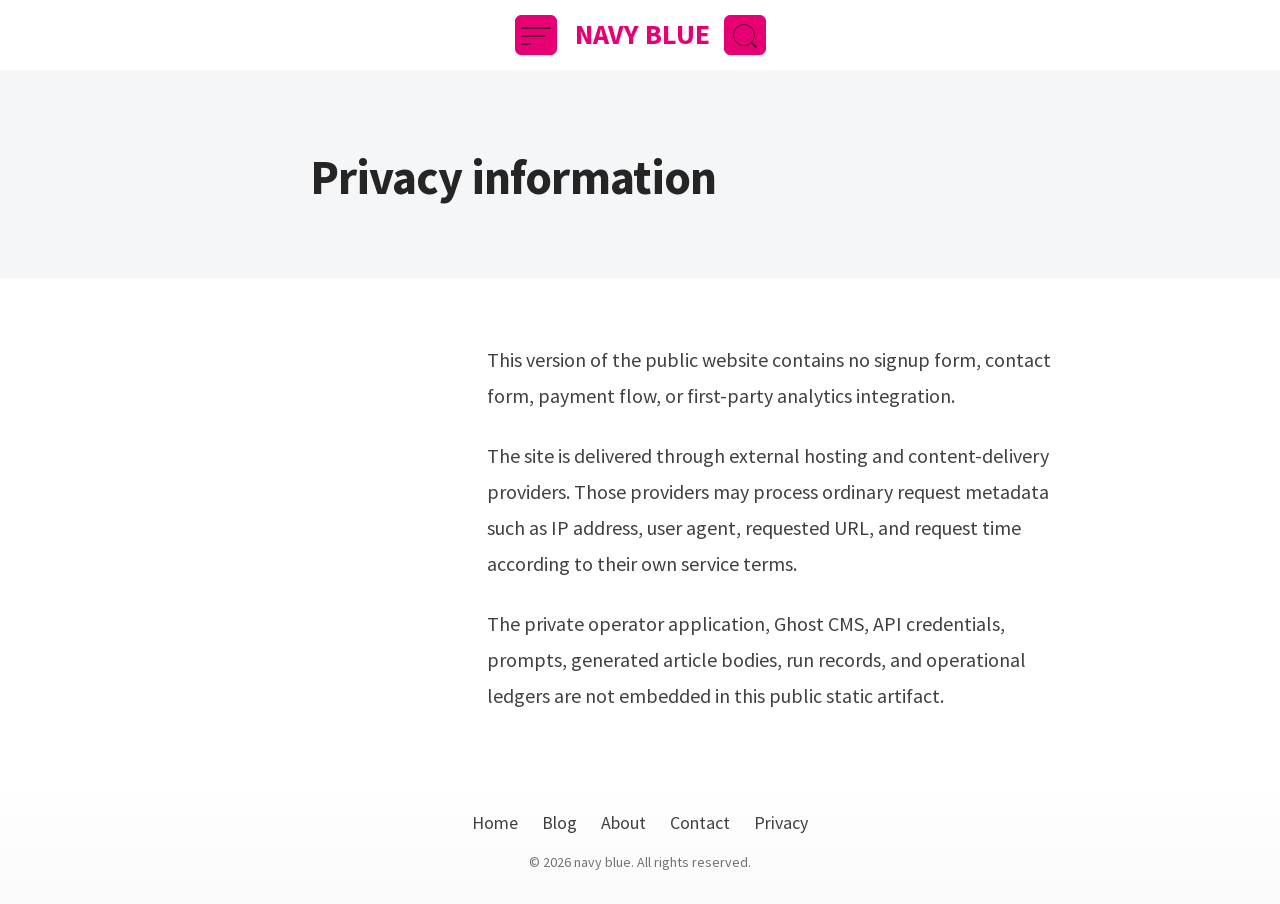
<file: page/privacy.html>
<!doctype html><html lang="en" class="no-js" data-header-style="modern"><head><meta charset="utf-8"><meta name="viewport" content="width=device-width,initial-scale=1"><script>document.documentElement.classList.replace("no-js","js")</script><title>Privacy information - navy blue</title><meta name="description" content="Privacy information page for navy blue"><meta name="robots" content="index, follow, max-snippet:-1, max-video-preview:-1, max-image-preview:large"><link rel="canonical" href="https://yaminyann.github.io/navy-blue-/page/privacy.html"><meta property="og:locale" content="en_US"><meta property="og:type" content="website"><meta property="og:title" content="Privacy information - navy blue"><meta property="og:description" content="Privacy information page for navy blue"><meta property="og:url" content="https://yaminyann.github.io/navy-blue-/page/privacy.html"><meta property="og:site_name" content="navy blue"><meta property="og:image" content="https://yaminyann.github.io/navy-blue-/assets/kutukdev/images/og-image.jpg"><meta property="og:image:alt" content="Privacy information"><meta property="og:image:width" content="1200"><meta property="og:image:height" content="630"><meta name="twitter:card" content="summary_large_image"><meta name="twitter:title" content="Privacy information - navy blue"><meta name="twitter:description" content="Privacy information page for navy blue"><meta name="twitter:image" content="https://yaminyann.github.io/navy-blue-/assets/kutukdev/images/og-image.jpg"><link rel="preload" as="font" type="font/woff2" href="https://yaminyann.github.io/navy-blue-/assets/kutukdev/fonts/source-sans-pro-v21-latin-ext_latin-regular.woff2" crossorigin><link rel="preload" as="font" type="font/woff2" href="https://yaminyann.github.io/navy-blue-/assets/kutukdev/fonts/source-sans-pro-v21-latin-ext_latin-600.woff2" crossorigin><link rel="preload" as="font" type="font/woff2" href="https://yaminyann.github.io/navy-blue-/assets/kutukdev/fonts/source-sans-pro-v21-latin-ext_latin-700.woff2" crossorigin><link rel="shortcut icon" href="https://yaminyann.github.io/navy-blue-/assets/kutukdev/images/favicon.ico" sizes="48x48" type="image/x-icon"><link rel="icon" href="https://yaminyann.github.io/navy-blue-/assets/kutukdev/images/icon96.png" sizes="96x96"><link rel="icon" href="https://yaminyann.github.io/navy-blue-/assets/kutukdev/images/icon128.png" sizes="128x128"><link rel="apple-touch-icon" href="https://yaminyann.github.io/navy-blue-/assets/kutukdev/images/icon128.png"><meta name="msapplication-TileImage" content="https://yaminyann.github.io/navy-blue-/assets/kutukdev/images/icon128.png"><style>@font-face{font-family:'Source Sans Pro';font-style:normal;font-weight:400;font-display:swap;src:url('https://yaminyann.github.io/navy-blue-/assets/kutukdev/fonts/source-sans-pro-v21-latin-ext_latin-regular.woff2') format('woff2')}@font-face{font-family:'Source Sans Pro';font-style:italic;font-weight:400;font-display:swap;src:url('https://yaminyann.github.io/navy-blue-/assets/kutukdev/fonts/source-sans-pro-v21-latin-ext_latin-italic.woff2') format('woff2')}@font-face{font-family:'Source Sans Pro';font-style:normal;font-weight:600;font-display:swap;src:url('https://yaminyann.github.io/navy-blue-/assets/kutukdev/fonts/source-sans-pro-v21-latin-ext_latin-600.woff2') format('woff2')}@font-face{font-family:'Source Sans Pro';font-style:italic;font-weight:600;font-display:swap;src:url('https://yaminyann.github.io/navy-blue-/assets/kutukdev/fonts/source-sans-pro-v21-latin-ext_latin-600italic.woff2') format('woff2')}@font-face{font-family:'Source Sans Pro';font-style:normal;font-weight:700;font-display:swap;src:url('https://yaminyann.github.io/navy-blue-/assets/kutukdev/fonts/source-sans-pro-v21-latin-ext_latin-700.woff2') format('woff2')}@font-face{font-family:'Source Sans Pro';font-style:italic;font-weight:700;font-display:swap;src:url('https://yaminyann.github.io/navy-blue-/assets/kutukdev/fonts/source-sans-pro-v21-latin-ext_latin-700italic.woff2') format('woff2')}:root{--kutak--font-family--base:'Source Sans Pro',Helvetica,sans-serif;--kutak--font-family--headings:'Source Sans Pro',Helvetica,sans-serif;--kutak--font-family--elements:'Source Sans Pro',Helvetica,sans-serif;--kutak--font-weight--base:400;--kutak--font-weight--base-bold:700;--kutak--font-weight--headings:700;--kutak--font-weight--headings-small:600;--kutak--font-weight--elements:600}</style><link rel="preload" as="style" href="https://yaminyann.github.io/navy-blue-/assets/kutukdev/css/style.css"/><link rel="stylesheet" href="https://yaminyann.github.io/navy-blue-/assets/kutukdev/css/style.css"/><style>:root{--ghost-accent-color:#e60073}</style><style>.capital{text-transform:capitalize}.blog-index-heading{max-width:48rem;margin:0 0 clamp(2rem,5vw,4rem)}.blog-index-heading .eyebrow{margin:0;color:#2450d8;font-family:var(--kutak--font-family--elements);font-size:.7rem;font-weight:600;letter-spacing:.12em;text-transform:uppercase}.blog-index-heading h1{margin:.65rem 0 .75rem;font-size:clamp(2.5rem,6vw,5rem);line-height:.95;letter-spacing:-.045em}.blog-index-heading>p:last-child{margin:0;color:var(--kutak--color--contrast-dim);font-size:1.05rem}select{padding:0;border:none;border-right:2px solid var(--kutak--color--border);border-radius:var(--kutak--radius--s);outline:0;width:fit-content;padding-right:.3rem;padding-left:.5rem;text-align:center;text-transform:capitalize;appearance:button;color:#fff;background-color:var(--kutak--color--primary);background-image:none;line-height:1.4;height:2.7rem;font-weight:var(--kutak--font-weight--elements);font-size:var(--kutak--font-size--2xs)}</style><style>select option{border-radius:5px}.hide{display:none;visibility:hidden}.popbox{position:fixed;top:0;left:0;bottom:0;width:100%;z-index:1000000}.pop-content{display:block;position:absolute;top:50%;left:50%;transform:translate(-50%,-50%);z-index:2;box-shadow:0 3px 20px 0 rgba(0,0,0,.5)}.popcontent{padding:20px;background:#fff;border-radius:5px;overflow:hidden}.pop-overlay{position:absolute;top:0;left:0;bottom:0;width:100%;z-index:1;background:rgb(255 255 255 / 93%)}.popbox-close-button{position:absolute;width:28px;height:28px;line-height:28px;text-align:center;top:-14px;right:-14px;color:#c82333;background-color:#fff;box-shadow:0 -1px 1px 0 rgba(0,0,0,.2);border:none;border-radius:50%;cursor:pointer;font-size:28px;font-weight:700;padding:0;transition:transform .2s ease,box-shadow .2s ease}.popbox-close-button:hover{transform:scale(1.1);box-shadow:0 2px 8px rgba(0,0,0,.3)}.flowbox{position:relative;overflow:hidden}@media screen and (max-width:840px){.pop-content{width:90%;height:auto;top:30%!important}.popcontent img{height:auto}}.image-parent{max-width:40px}.dimage{display:block;margin-left:auto;margin-right:auto;width:100%;height:auto}.ddimage{display:block;margin-left:auto;margin-right:auto;max-width:100%;height:auto}.img-caption{text-align:center}.mynav{display:inline-block;border:1px solid #e60073;border-radius:3px;padding:5px;margin-bottom:5px;transition:all .2s ease}.mynav:hover{background-color:#e60073;color:#fff}p::first-letter{text-transform:capitalize}html{scroll-behavior:smooth}@media (prefers-reduced-motion:reduce){html{scroll-behavior:auto}}.post-card{transition:transform .3s cubic-bezier(.4, 0, .2, 1),box-shadow .3s ease;will-change:transform}.post-card:hover{transform:translateY(-4px);box-shadow:0 12px 24px rgba(0,0,0,.12)}.post-card__media{transition:transform .4s cubic-bezier(.4, 0, .2, 1)}.post-card:hover .post-card__media{transform:scale(1.02)}.post-card__image{transition:opacity .3s ease,transform .4s cubic-bezier(.4, 0, .2, 1)}.post-card:hover .post-card__image{opacity:.95}.post-card__content-link{transition:color .2s ease}.post-card__title{transition:color .2s ease}.post-card:hover .post-card__title{color:var(--kutak--color--primary)}.post-card__meta-tag-primary{transition:all .2s cubic-bezier(.4, 0, .2, 1);display:inline-block;position:relative}.post-card:hover .post-card__meta-tag-primary{transform:translateY(-1px);background-color:var(--kutak--color--primary);color:var(--kutak--color--primary-contrast)}.btn,.button{position:relative;overflow:hidden;transition:all .3s cubic-bezier(.4, 0, .2, 1)}.btn::before,.button::before{content:'';position:absolute;top:50%;left:50%;width:0;height:0;border-radius:50%;background:rgba(255,255,255,.2);transform:translate(-50%,-50%);transition:width .6s ease,height .6s ease;pointer-events:none}.btn:hover::before,.button:hover::before{width:300px;height:300px}.btn:hover,.button:hover{transform:translateY(-2px);box-shadow:0 8px 16px rgba(0,0,0,.15)}.btn:active,.button:active{transform:translateY(0);box-shadow:0 4px 8px rgba(0,0,0,.1)}.site-header{backdrop-filter:blur(10px);-webkit-backdrop-filter:blur(10px);transition:background-color .3s ease,box-shadow .3s ease}.site-header__logo{transition:transform .2s ease,opacity .2s ease}.site-header__logo:hover{transform:scale(1.05);opacity:.9}.site-header__hamburger{transition:transform .2s ease}.site-header__hamburger:hover{transform:scale(1.1)}.site-header__search-trigger{transition:transform .2s ease,opacity .2s ease}.site-header__search-trigger:hover{transform:scale(1.1);opacity:.8}.nav-primary__menu-link{transition:all .3s cubic-bezier(.4, 0, .2, 1);position:relative;overflow:hidden}.nav-primary__menu-link::before{content:'';position:absolute;top:0;left:-100%;width:100%;height:100%;background:linear-gradient(90deg,transparent,rgba(255,255,255,.2),transparent);transition:left .5s ease}.nav-primary__menu-link:hover::before{left:100%}.nav-primary__menu-link:hover{transform:scale(1.02);box-shadow:0 4px 12px rgba(0,0,0,.15)}.nav-secondary__menu-link{transition:color .2s ease,transform .2s ease}.nav-secondary__menu-link:hover{color:var(--kutak--color--primary);transform:translateX(4px)}.article-header__title{transition:color .3s ease}.article-header__image{transition:transform .6s cubic-bezier(.4, 0, .2, 1),opacity .3s ease}.article-header:hover .article-header__image{transform:scale(1.01)}:focus-visible{outline:2px solid var(--kutak--color--primary);outline-offset:3px;border-radius:4px}a:focus-visible{outline-offset:2px}button:focus-visible{outline-offset:2px}.skip-link{position:absolute;top:-40px;left:0;background:var(--kutak--color--primary);color:var(--kutak--color--primary-contrast);padding:8px 16px;text-decoration:none;z-index:10000;border-radius:0 0 4px 0;transition:top .3s ease,transform .2s ease;font-weight:600}.skip-link:focus{top:0;transform:scale(1.05)}@keyframes fadeInUp{from{opacity:0;transform:translateY(20px)}to{opacity:1;transform:translateY(0)}}@keyframes shimmer{0%{background-position:-1000px 0}100%{background-position:1000px 0}}@keyframes pulse{0%,100%{opacity:1}50%{opacity:.5}}.post-card{animation:fadeInUp .5s ease-out;animation-fill-mode:both}.post-card:first-child{animation-delay:50ms}.post-card:nth-child(2){animation-delay:.1s}.post-card:nth-child(3){animation-delay:.15s}.post-card:nth-child(4){animation-delay:.2s}.post-card:nth-child(5){animation-delay:.25s}.post-card:nth-child(6){animation-delay:.3s}.post-card:nth-child(n+7){animation-delay:.35s}img{transition:opacity .3s ease,transform .3s ease}img[loading=lazy]{opacity:.7}img[data-loaded=true]{opacity:1}.post-card__figure::before{content:'';position:absolute;top:0;left:0;width:100%;height:100%;background:linear-gradient(90deg,transparent,rgba(255,255,255,.3),transparent);background-size:1000px 100%;animation:shimmer 2s infinite;opacity:0;transition:opacity .3s ease;pointer-events:none;z-index:1}.post-card__figure:has(img:not([data-loaded]))::before,.post-card__image:not([data-loaded])~.post-card__figure::before{opacity:1}.site-footer{background:linear-gradient(180deg,transparent 0,rgba(0,0,0,.02) 100%);transition:background .3s ease}.site-footer__copyright{transition:opacity .2s ease}.site-footer__copyright:hover{opacity:.8}.article-content{line-height:1.8}.article-content p{margin-bottom:1.5rem}.article-content h2,.article-content h3{margin-top:2.5rem;margin-bottom:1rem;scroll-margin-top:2rem}.article-content h4,.article-content h5,.article-content h6{margin-top:2rem;margin-bottom:.75rem;scroll-margin-top:1.5rem}.article-header__meta--reading-time{display:inline-flex;align-items:center;gap:.5rem;padding:.25rem .75rem;background:rgba(230,0,115,.1);border-radius:var(--kutak--radius--s);transition:all .2s ease}.article-header__meta--reading-time:hover{background:rgba(230,0,115,.15);transform:scale(1.05)}.post-card__meta-tag-primary{padding:.375rem .875rem;border-radius:var(--kutak--radius--s);font-weight:600;background:rgba(230,0,115,.1);color:var(--kutak--color--primary)}.article-header__meta-tag-primary{transition:all .2s ease;display:inline-block}.article-header__meta-tag-primary:hover{background-color:var(--kutak--color--primary);color:var(--kutak--color--primary-contrast);transform:scale(1.05)}.post-card__meta--reading-time{display:inline-flex;align-items:center;gap:.25rem;color:var(--kutak--color--contrast-dim);font-size:var(--kutak--font-size--3xs)}.post-card__meta--reading-time svg{opacity:.7;flex-shrink:0}.author-box{transition:transform .2s ease,box-shadow .2s ease;border-radius:var(--kutak--radius--m);padding:1rem}.author-box:hover{transform:translateY(-2px);box-shadow:0 4px 12px rgba(0,0,0,.1)}.author-box__avatar{transition:transform .3s ease}.author-box:hover .author-box__avatar{transform:scale(1.05)}.ad-container{border-radius:var(--kutak--radius--m);overflow:hidden;margin:2rem 0;transition:opacity .3s ease}.ad-container:hover{opacity:.95}.related-posts__grid .post-card{animation-delay:0s}.related-posts__title{position:relative;padding-bottom:1rem;margin-bottom:2rem}.related-posts__title::after{content:'';position:absolute;bottom:0;left:0;width:60px;height:4px;background:linear-gradient(90deg,var(--kutak--color--primary),transparent);border-radius:2px}.category-title{font-family:var(--kutak--font-family--headings);font-size:clamp(1.75rem, 4vw + 1rem, 2.5rem);font-weight:var(--kutak--font-weight--headings);line-height:1.2;letter-spacing:-.02em;color:var(--kutak--color--contrast-highlight);text-transform:capitalize;margin:0;margin-top:clamp(1.5rem,3vw,2.5rem);margin-bottom:clamp(1.5rem,3vw,2.5rem);padding:clamp(1rem,2vw,1.5rem) clamp(1rem,3vw,2rem);padding-bottom:clamp(1.25rem,2.5vw,1.75rem);border-bottom:3px solid var(--kutak--color--primary);border-radius:var(--kutak--radius--s) var(--kutak--radius--s) 0 0;background:linear-gradient(135deg,rgba(230,0,115,.03) 0,rgba(230,0,115,.01) 100%);position:relative;z-index:1;clear:both;width:100%;box-sizing:border-box;word-wrap:break-word;overflow-wrap:break-word;hyphens:auto;scroll-margin-top:calc(var(--kutak--size--header) + 1rem)}.site-content.section .category-title{margin-top:0;margin-left:auto;margin-right:auto;max-width:100%}@media (min-width:37.5em){.category-title{font-size:clamp(2rem, 3vw, 2.75rem);padding-left:clamp(1.5rem,4vw,2.5rem);padding-right:clamp(1.5rem,4vw,2.5rem)}}@media (min-width:62.5em){.category-title{font-size:clamp(2.25rem, 2.5vw, 3rem);margin-top:clamp(2rem,3vw,3rem);margin-bottom:clamp(2rem,3vw,3rem);padding:clamp(1.5rem,2.5vw,2rem) clamp(2rem,4vw,3rem);padding-bottom:clamp(1.75rem,3vw,2.25rem)}.category-title+.posts-feed{margin-top:clamp(2rem,3vw,3rem)}}@media (max-width:37.5em){.category-title{font-size:clamp(1.5rem, 5vw, 2rem);padding:1rem 1.25rem;padding-bottom:1.25rem;margin-top:1rem;margin-bottom:1.5rem;border-bottom-width:2px}.category-title{word-break:break-word;hyphens:auto}}.site-content.section{position:relative;isolation:isolate}.category-title+*{margin-top:0}@media print{.category-title{border-bottom:2px solid #000;background:0 0;page-break-after:avoid;margin-top:1rem;margin-bottom:1rem;padding:.5rem 0}}.site-content{position:relative;width:100%;max-width:100%;box-sizing:border-box;isolation:isolate}.site-content.section{padding:clamp(1.5rem,4vw,3rem) clamp(1rem,3vw,2rem);margin:0 auto;max-width:var(--kutak--size--container,1160px)}.posts-feed{display:grid;grid-template-columns:1fr;gap:clamp(1.5rem,4vw,2.5rem);margin:0;padding:0;width:100%;box-sizing:border-box}@media (min-width:37.5em){.posts-feed{grid-template-columns:repeat(2,1fr);gap:clamp(1.75rem,4vw,2.75rem)}}@media (min-width:62.5em){.posts-feed{grid-template-columns:repeat(3,1fr);gap:clamp(2rem,4vw,3rem)}}.post-card{display:flex;flex-direction:column;width:100%;max-width:100%;margin:0;padding:0;box-sizing:border-box;overflow:hidden;border-radius:var(--kutak--radius--m);background:var(--kutak--color--base);box-shadow:0 2px 8px rgba(0,0,0,.06);transition:all .3s cubic-bezier(.4, 0, .2, 1)}.post-card:hover{box-shadow:0 8px 24px rgba(0,0,0,.12);transform:translateY(-4px)}.post-card__media{display:block;width:100%;margin:0;padding:0;overflow:hidden;border-radius:var(--kutak--radius--m) var(--kutak--radius--m) 0 0}.post-card__figure{position:relative;width:100%;margin:0;padding:0;aspect-ratio:16/9;overflow:hidden;background:var(--kutak--color--border)}.post-card__image{width:100%;height:100%;object-fit:cover;display:block;margin:0;padding:0}.post-card__content{flex:1;display:flex;flex-direction:column;padding:clamp(1rem,2.5vw,1.5rem);padding-top:clamp(1.25rem,3vw,1.75rem);gap:clamp(.75rem,2vw,1rem);box-sizing:border-box}.post-card__title{font-family:var(--kutak--font-family--headings);font-size:clamp(1.125rem, 2.5vw, 1.625rem);font-weight:var(--kutak--font-weight--headings-small);line-height:1.3;letter-spacing:-.01em;color:var(--kutak--color--contrast-highlight);margin:0;padding:0;word-wrap:break-word;overflow-wrap:break-word;hyphens:auto}.post-card__excerpt{font-size:clamp(.875rem, 2vw, 1rem);line-height:1.6;color:var(--kutak--color--contrast);margin:0;padding:0;display:-webkit-box;-webkit-line-clamp:3;-webkit-box-orient:vertical;overflow:hidden;text-overflow:ellipsis}.post-card__footer{display:flex;flex-wrap:wrap;align-items:center;gap:clamp(.5rem,1.5vw,.75rem);margin-top:auto;padding-top:clamp(.75rem,2vw,1rem);border-top:1px solid var(--kutak--color--border-dim);font-size:clamp(.75rem, 1.5vw, .875rem)}.article-content{width:100%;max-width:100%;box-sizing:border-box;padding:0 clamp(1rem,3vw,2rem);margin:0 auto}.article-content>*{margin-top:0;margin-bottom:clamp(1rem,2.5vw,1.5rem)}.article-content>:first-child{margin-top:0}.article-content>:last-child{margin-bottom:0}.article-content h2,.article-content h3,.article-content h4{margin-top:clamp(2rem,4vw,3rem);margin-bottom:clamp(1rem,2vw,1.5rem);scroll-margin-top:calc(var(--kutak--size--header) + 1rem)}.article-content p{line-height:1.8;margin-bottom:clamp(1rem,2.5vw,1.5rem)}.article-content ol,.article-content ul{margin:clamp(1rem,2.5vw,1.5rem) 0;padding-left:clamp(1.5rem,3vw,2rem)}.article-content li{margin-bottom:clamp(.5rem,1.5vw,.75rem);line-height:1.7}.article-header__title{font-family:var(--kutak--font-family--headings);font-size:clamp(1.75rem, 5vw, 3rem);font-weight:var(--kutak--font-weight--headings);line-height:1.2;letter-spacing:-.02em;color:var(--kutak--color--contrast-highlight);margin:0 0 clamp(1rem,2.5vw,1.5rem) 0;padding:0;word-wrap:break-word;overflow-wrap:break-word;hyphens:auto}.article-header__excerpt{font-size:clamp(1rem, 2.5vw, 1.25rem);line-height:1.6;color:var(--kutak--color--contrast);margin:0 0 clamp(1rem,2.5vw,1.5rem) 0;padding:0}.article-header__footer{display:flex;flex-wrap:wrap;align-items:center;gap:clamp(.75rem,2vw,1rem);margin-top:clamp(1rem,2.5vw,1.5rem);padding-top:clamp(1rem,2.5vw,1.5rem);border-top:1px solid var(--kutak--color--border-dim)}.related-posts{width:100%;max-width:100%;box-sizing:border-box;padding:clamp(2rem,5vw,4rem) clamp(1rem,3vw,2rem);margin:clamp(2rem,5vw,4rem) auto 0;background:var(--kutak--theme--highlight--color--base);border-top:2px solid var(--kutak--color--border)}.related-posts__title{font-family:var(--kutak--font-family--headings);font-size:clamp(1.5rem, 4vw, 2rem);font-weight:var(--kutak--font-weight--headings-small);line-height:1.3;color:var(--kutak--color--contrast-highlight);margin:0 0 clamp(1.5rem,4vw,2.5rem) 0;padding:0 0 clamp(1rem,2.5vw,1.5rem) 0;border-bottom:3px solid var(--kutak--color--primary)}.related-posts__grid{display:grid;grid-template-columns:1fr;gap:clamp(1.5rem,4vw,2.5rem);margin:0;padding:0}@media (min-width:37.5em){.related-posts__grid{grid-template-columns:repeat(2,1fr)}}@media (min-width:62.5em){.related-posts__grid{grid-template-columns:repeat(3,1fr)}}.section-title{font-family:var(--kutak--font-family--headings);font-size:clamp(1.25rem, 3vw, 1.75rem);font-weight:var(--kutak--font-weight--headings-small);line-height:1.3;color:var(--kutak--color--contrast-highlight);margin:0 0 clamp(1rem,2.5vw,1.5rem) 0;padding:0 0 clamp(.75rem,2vw,1rem) 0;border-bottom:2px solid var(--kutak--color--border);text-transform:uppercase;letter-spacing:.05em}.empty-state{text-align:center;padding:clamp(3rem,8vw,6rem) clamp(1.5rem,4vw,3rem);margin:0 auto;max-width:600px}.empty-state p{font-size:clamp(1rem, 2.5vw, 1.25rem);line-height:1.6;color:var(--kutak--color--contrast-dim);margin:0 0 clamp(.75rem,2vw,1rem) 0}.site-main{position:relative;width:100%;max-width:100%;min-height:60vh;box-sizing:border-box;isolation:isolate}.site-main>*{position:relative;z-index:1}.article-main{width:100%;max-width:var(--kutak--size--content,660px);margin:0 auto;padding:clamp(2rem,5vw,4rem) clamp(1rem,3vw,2rem);box-sizing:border-box}.article-header.section{padding:clamp(1.5rem,4vw,3rem) clamp(1rem,3vw,2rem);margin:0 auto;max-width:100%;box-sizing:border-box}.post-card[data-layout=horizontal]{display:grid;grid-template-columns:auto 1fr;gap:clamp(1rem,2.5vw,1.5rem);align-items:start}.post-card[data-layout=horizontal] .post-card__figure{width:clamp(120px,20vw,200px);min-width:120px;aspect-ratio:4/3}.post-card[data-layout=horizontal] .post-card__content{padding:0;margin:0}.post-card[data-layout=horizontal] .post-card__title{font-size:clamp(1rem, 2vw, 1.25rem);margin-bottom:clamp(.5rem,1.5vw,.75rem)}.ad-300x250,.ad-468x60,.ad-container{margin:clamp(1.5rem,4vw,2.5rem) auto;padding:0;max-width:100%;box-sizing:border-box;text-align:center}@media (max-width:768px){.post-card:hover{transform:none;box-shadow:none}.post-card:active{transform:scale(.98)}.btn:hover,.button:hover{transform:none}.btn:active,.button:active{transform:scale(.95)}.site-header__container{padding-left:1rem;padding-right:1rem}.post-card__content{padding:1rem}.article-content{padding:0 1rem}.article-header__content{padding:0 1rem}.nav-primary__menu-link:hover{transform:none}.nav-secondary__menu-link:hover{transform:none}.site-content.section{padding:1.5rem 1rem}.posts-feed{gap:1.5rem}.post-card[data-layout=horizontal]{grid-template-columns:1fr}.post-card[data-layout=horizontal] .post-card__figure{width:100%;min-width:100%}.related-posts{padding:2rem 1rem}.related-posts__grid{gap:1.5rem}.article-main{padding:2rem 1rem}.article-header.section{padding:1.5rem 1rem}}@media (hover:none) and (pointer:coarse){.btn:hover,.button:hover,.nav-primary__menu-link:hover,.post-card:hover{transform:none;box-shadow:none}.post-card:active{transform:scale(.98);opacity:.9}.btn:active,.button:active{transform:scale(.95)}}@media (prefers-reduced-motion:reduce){*,.article-header__image,.btn,.button,.nav-primary__menu-link,.post-card{animation:none!important;transition:none!important}html{scroll-behavior:auto}}@media print{.ad-container,.site-footer,.site-header,.skip-link{display:none}.post-card:hover{transform:none;box-shadow:none}}</style></head><body class="home-template"><a class="skip-link visually-hidden-focusable" href="#main">Skip to content</a><div class="site"><header id="site-header" class="site-header" role="banner"><span class="site-header__bg"></span><div class="site-header__container container"><button class="site-header__hamburger" data-site-action-trigger="navigation" aria-label="Toggle navigation menu" aria-expanded="false" aria-controls="site-actions-navigation" type="button"><span></span></button> <a href="https://yaminyann.github.io/navy-blue-/" rel="home" class="site-header__logo" aria-label="navy blue - Home"><span class="site-header__logo-text">navy blue</span> </a><button class="site-header__search-trigger" data-site-action-trigger="search" aria-label="Open search" aria-expanded="false" type="button"><span></span></button></div><div class="site-actions"><span class="site-actions__backdrop" data-close-site-actions aria-label="Close menu"></span> <span class="site-actions__bg"></span><div class="site-actions__container container"><div id="site-actions-navigation" class="site-actions__navigation" role="navigation" aria-label="Main navigation"><nav class="nav-secondary" aria-label="Category Navigation"><ul class="nav-secondary__menu"><li class="nav-secondary__menu-item"><a class="nav-secondary__menu-link" href="https://yaminyann.github.io/navy-blue-/"><span class="nav-secondary__menu-title">Home</span></a></li><li class="nav-secondary__menu-item"><a class="nav-secondary__menu-link" href="https://yaminyann.github.io/navy-blue-/blog/"><span class="nav-secondary__menu-title">Blog</span></a></li><li class="nav-secondary__menu-item"><a class="nav-secondary__menu-link capital" href="https://yaminyann.github.io/navy-blue-/category/fashion-advice/"><span class="nav-secondary__menu-title">Fashion Advice</span></a></li><li class="nav-secondary__menu-item"><a class="nav-secondary__menu-link capital" href="https://yaminyann.github.io/navy-blue-/category/dress-styling/"><span class="nav-secondary__menu-title">Dress Styling</span></a></li><li class="nav-secondary__menu-item"><a class="nav-secondary__menu-link capital" href="https://yaminyann.github.io/navy-blue-/category/wardrobe-tips/"><span class="nav-secondary__menu-title">Wardrobe Tips</span></a></li><li class="nav-secondary__menu-item"><a class="nav-secondary__menu-link capital" href="https://yaminyann.github.io/navy-blue-/category/clothing-care/"><span class="nav-secondary__menu-title">Clothing Care</span></a></li></ul></nav></div></div></div></header><main id="main" class="site-main"><article class="article post featured"><header class="article-header section" data-layout-grid="custom" data-theme="highlight"><div class="article-header__content"><h1 class="article-header__title">Privacy information</h1></div></header><div class="article-main section" data-canvas-grid="content"><div class="article-content" data-canvas-grid="content" data-canvas-grid-self="full"><p>This version of the public website contains no signup form, contact form, payment flow, or first-party analytics integration.</p><p>The site is delivered through external hosting and content-delivery providers. Those providers may process ordinary request metadata such as IP address, user agent, requested URL, and request time according to their own service terms.</p><p>The private operator application, Ghost CMS, API credentials, prompts, generated article bodies, run records, and operational ledgers are not embedded in this public static artifact.</p></div></div></article></main><footer id="site-footer" class="site-footer" data-theme="highlight" role="contentinfo"><div class="site-footer__content" data-canvas-grid="container"><nav class="nav-secondary" aria-label="Footer navigation"><ul class="nav-secondary__menu"><li class="nav-secondary__menu-item"><a class="nav-secondary__menu-link" href="https://yaminyann.github.io/navy-blue-/" aria-label="Go to homepage"><span class="nav-secondary__menu-title">Home</span></a></li><li class="nav-secondary__menu-item"><a class="nav-secondary__menu-link" href="https://yaminyann.github.io/navy-blue-/blog/" aria-label="Browse the blog"><span class="nav-secondary__menu-title">Blog</span></a></li><li class="nav-secondary__menu-item"><a class="nav-secondary__menu-link" href="https://yaminyann.github.io/navy-blue-/page/about.html" aria-label="About this site"><span class="nav-secondary__menu-title">About</span></a></li><li class="nav-secondary__menu-item"><a class="nav-secondary__menu-link" href="https://yaminyann.github.io/navy-blue-/page/contact.html" aria-label="Contact us"><span class="nav-secondary__menu-title">Contact</span></a></li><li class="nav-secondary__menu-item"><a class="nav-secondary__menu-link" href="https://yaminyann.github.io/navy-blue-/page/privacy.html" aria-label="Privacy information"><span class="nav-secondary__menu-title">Privacy</span></a></li></ul></nav><p class="site-footer__copyright">&copy; 2026 navy blue. All rights reserved.</p></div></footer></div><script defer="defer" src="https://yaminyann.github.io/navy-blue-/assets/kutukdev/js/main.js"></script></body></html>
</file>
